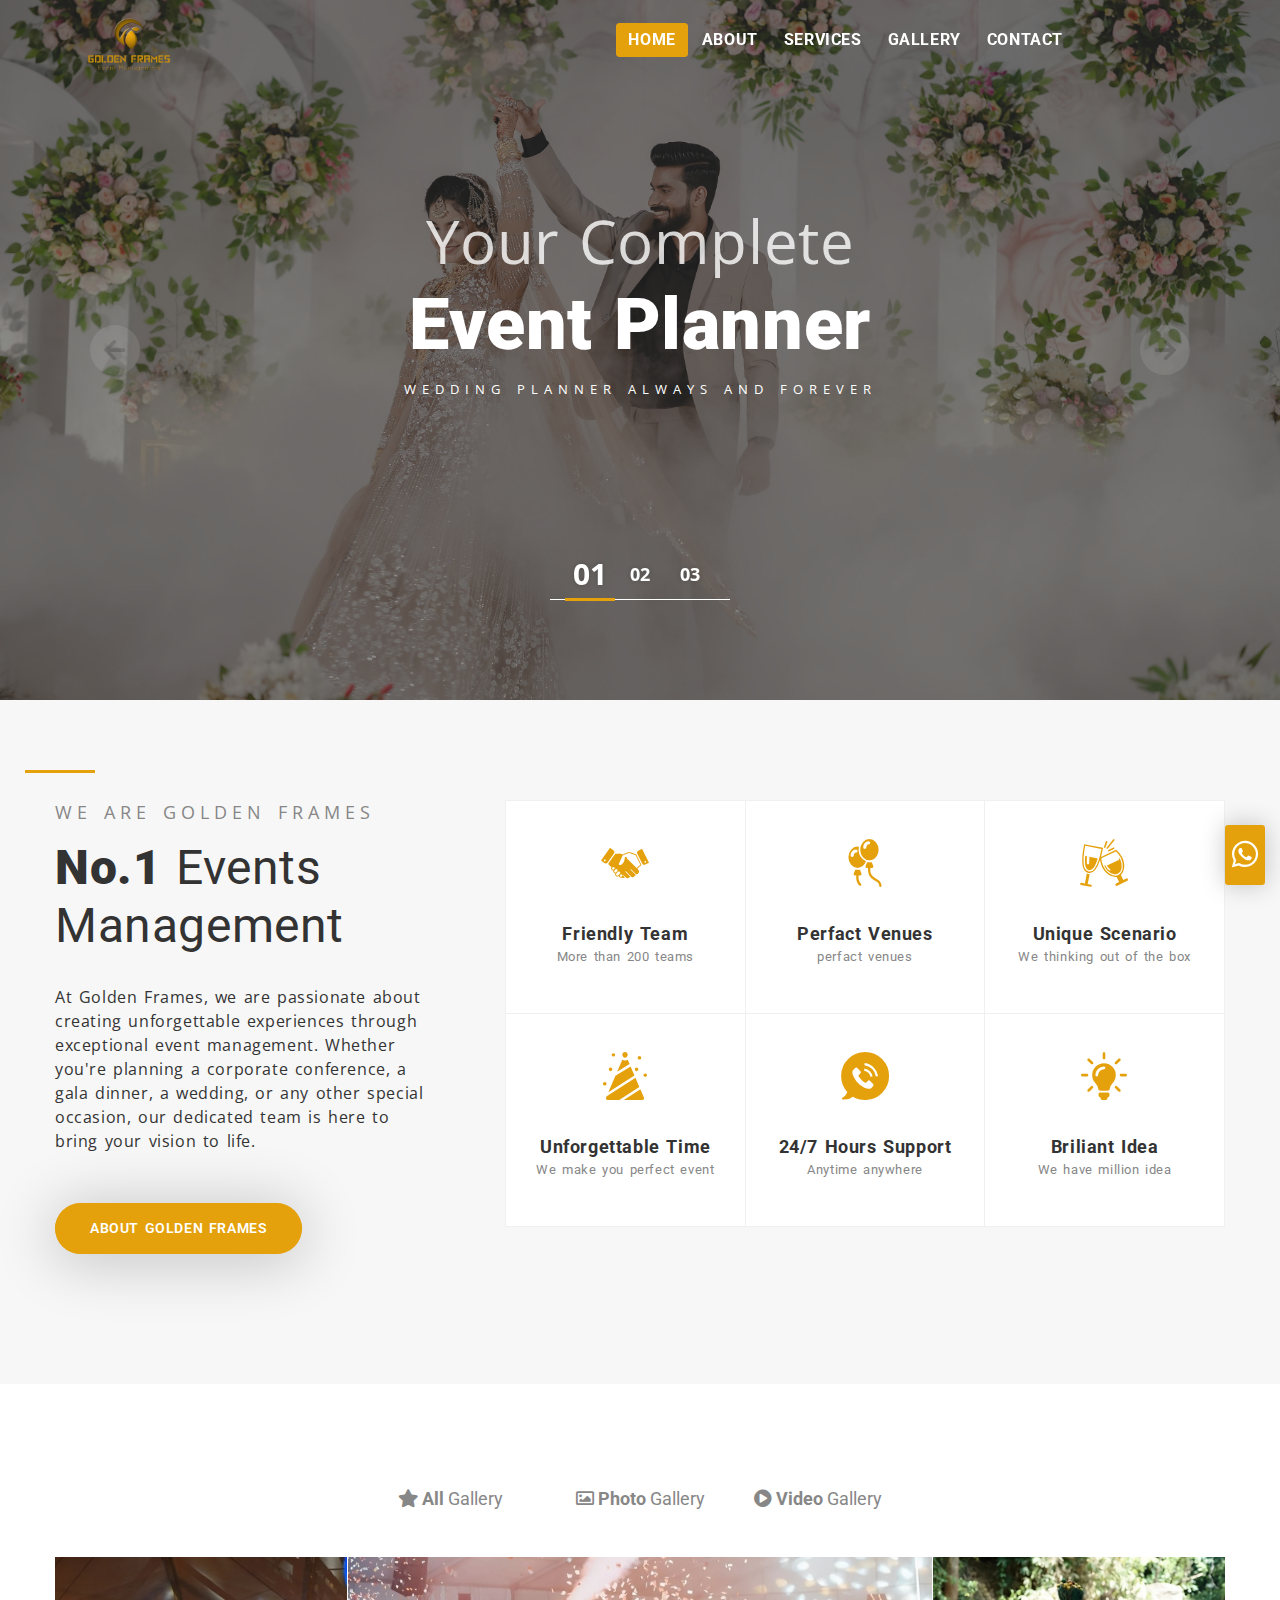
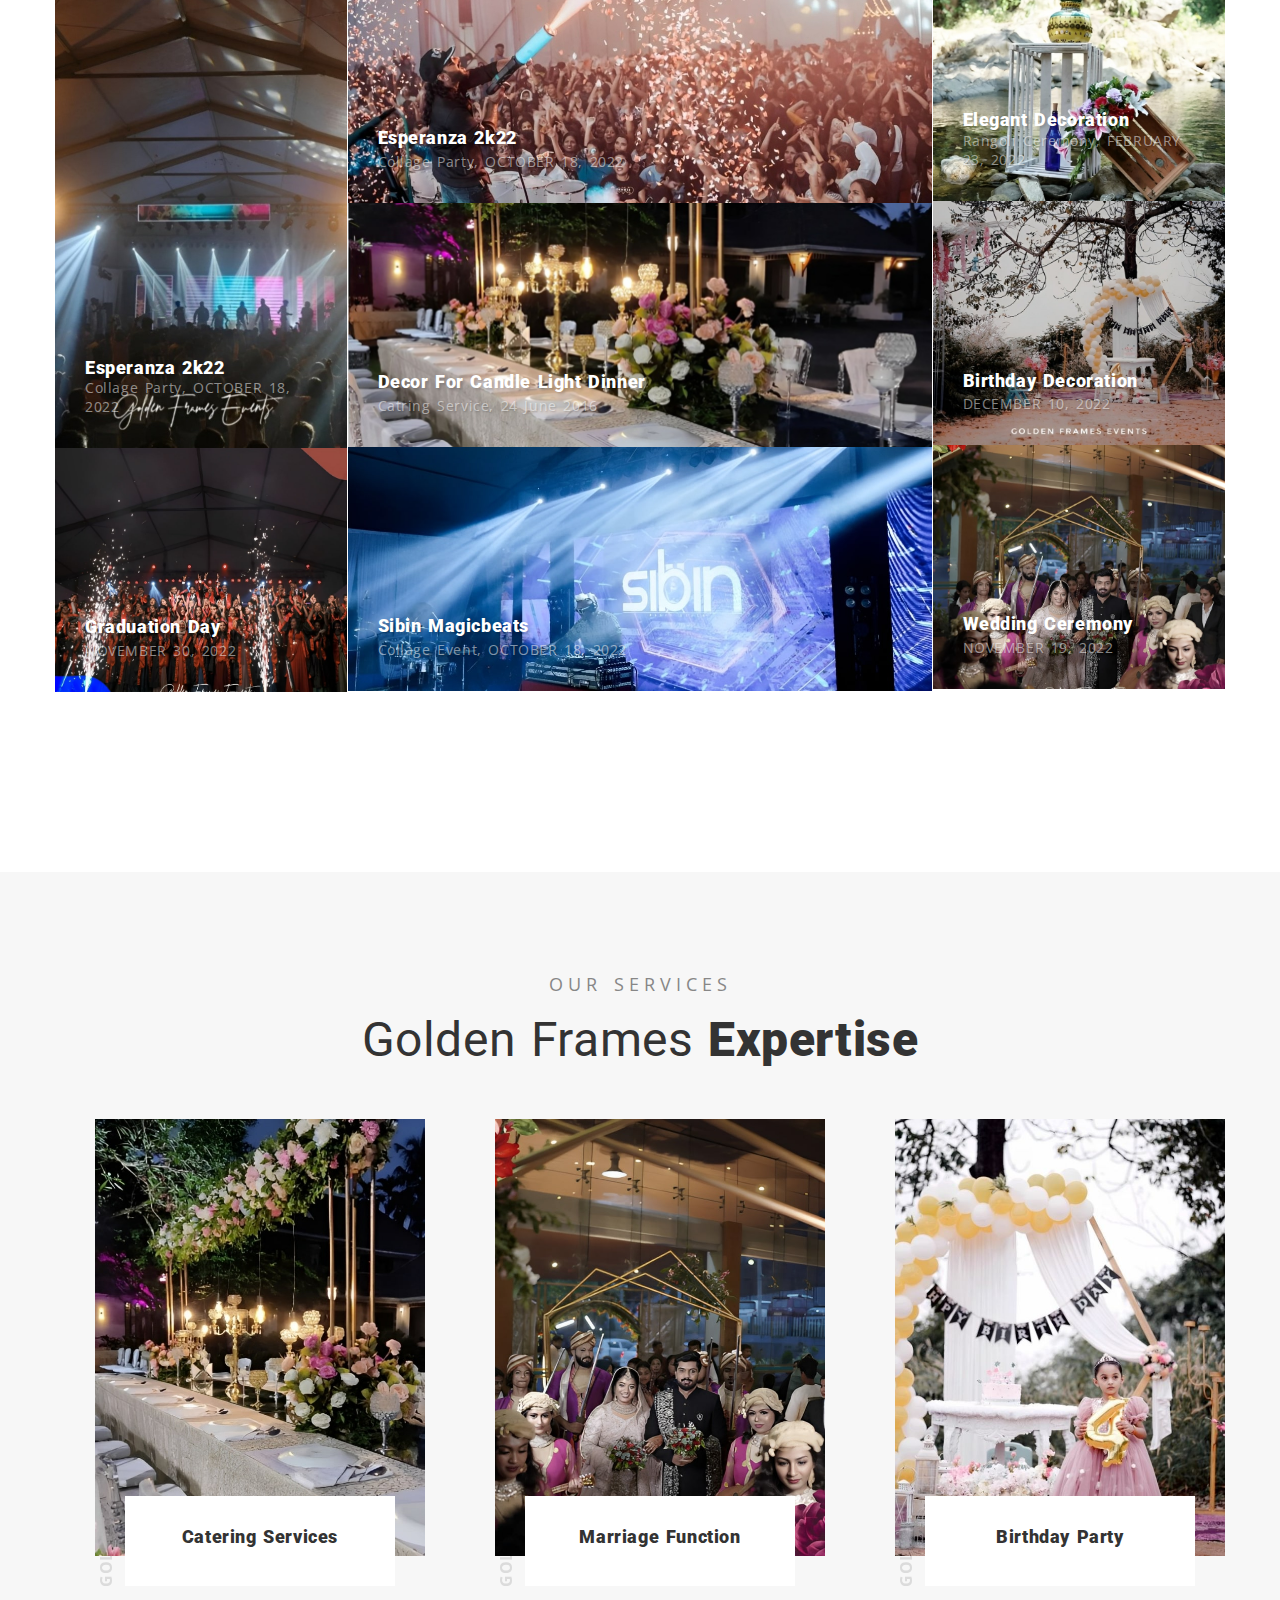
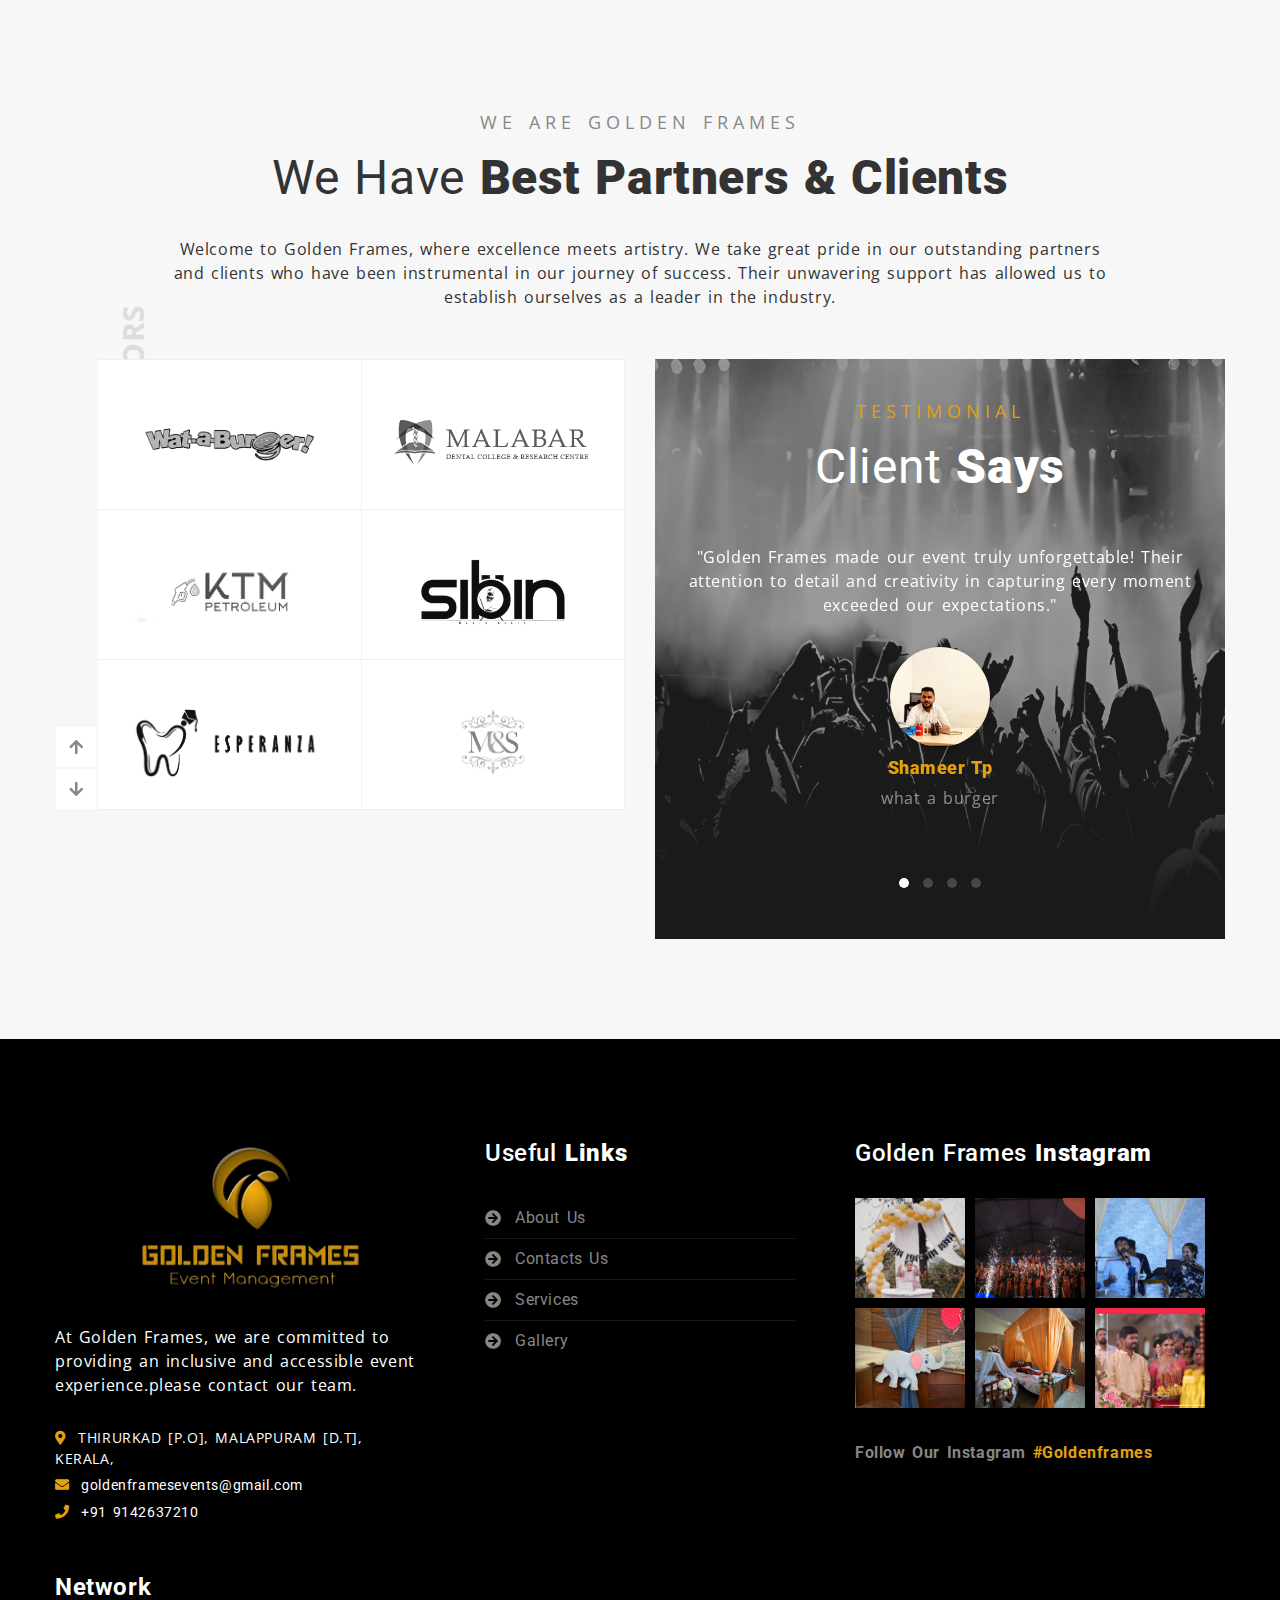
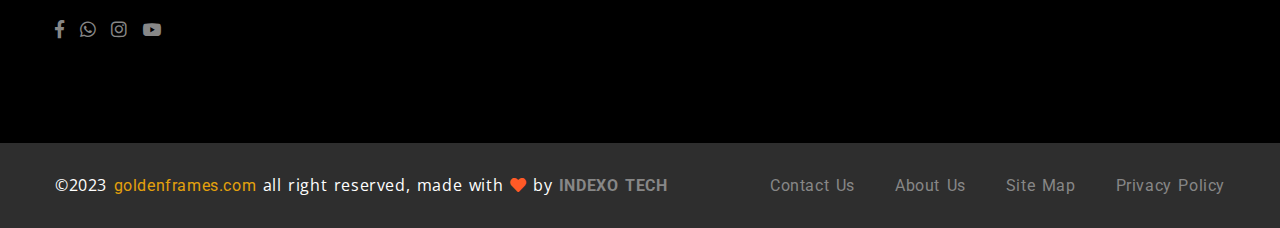
<file: index.html>
<!DOCTYPE html>
<html lang="en">


<!-- Mirrored from jthemes.net/themes/html/Golden Frames-event/index-1.html by HTTrack Website Copier/3.x [XR&CO'2014], Fri, 26 May 2023 17:50:26 GMT -->

<head>

	<meta charset="utf-8">
	<meta name="viewport" content="width=device-width, initial-scale=1, shrink-to-fit=no">
	<meta http-equiv="x-ua-compatible" content="ie=edge">

	<title>Golden Frames - Home </title>
	<link rel="shortcut icon" href="assets/images/page fericon.png">

	<!-- fraimwork - css include -->
	<link rel="stylesheet" type="text/css" href="assets/css/bootstrap.min.css">

	<!-- icon css include -->
	<link rel="stylesheet" type="text/css" href="assets/css/fontawesome-all.css">
	<link rel="stylesheet" type="text/css" href="assets/css/flaticon.css">
	<link rel="stylesheet" href="https://cdn.jsdelivr.net/npm/bootstrap-icons@1.3.0/font/bootstrap-icons.css">
	<!-- Option 1: Include in HTML -->

	<!-- carousel css include -->
	<link rel="stylesheet" type="text/css" href="assets/css/slick.css">
	<link rel="stylesheet" type="text/css" href="assets/css/slick-theme.css">
	<link rel="stylesheet" type="text/css" href="assets/css/animate.css">
	<link rel="stylesheet" type="text/css" href="assets/css/owl.carousel.min.css">
	<link rel="stylesheet" type="text/css" href="assets/css/owl.theme.default.min.css">

	<!-- others css include -->
	<link rel="stylesheet" type="text/css" href="assets/css/magnific-popup.css">
	<link rel="stylesheet" type="text/css" href="assets/css/jquery.mCustomScrollbar.min.css">
	<link rel="stylesheet" type="text/css" href="assets/css/calendar.css">

	<!-- color switcher css include -->
	<link rel="stylesheet" type="text/css" href="assets/css/colors/style-switcher.css">
	<link id="color_theme" rel="stylesheet" type="text/css" href="assets/css/colors/default.css">

	<!-- custom css include -->
	<link rel="stylesheet" type="text/css" href="assets/css/style.css">



</head>


<body>





	<!-- backtotop - start -->
	<div class='backtotop'>
		<a href="https://wa.me/+918547157785" class='scroll'>
			<i class="fab fa-whatsapp"></i>
		</a>
	</div>
	<!-- backtotop - end -->

	





	<!-- header-section - start
		================================================== -->
	<header id="header-section" class="header-section sticky-header-section not-stuck clearfix">
		<!-- header-bottom - start -->
		<div class="header-bottom">
			<div class="container">
				<div class="row">

					<!-- site-logo-wrapper - start -->
					<div class="col-lg-3">
						<div class="site-logo-wrapper">
							<a href="index.html" class="logo">
								<img src="assets/images/WhatsApp_Image_2023-05-27_at_09.58.37-removebg-preview.png"
									width="140px" height="80px" alt="logo_not_found">
							</a>
						</div>
					</div>
					<!-- site-logo-wrapper - end -->

					<!-- mainmenu-wrapper - start -->
					<div class="col-lg-9">
						<div class="mainmenu-wrapper">
							<div class="row">

								<!-- menu-item-list - start -->
								<div class="col-lg-10">
									<div class="menu-item-list ul-li clearfix">
										<ul>
											<li class="menu-item-has-children active">
												<a href="index.html">home</a>

											<li class="menu-item-has-children">
												<a href="about.html">about</a>

											</li>
											<li class="menu-item-has-children">
												<a href="service.html">services</a>

											</li>
											<li>
												<a href="gallery.html">gallery</a>
											</li>

											<li class="menu-item-has-children">
												<a href="contact.html">contact</a>

											</li>
										</ul>
									</div>
								</div>
								<!-- menu-item-list - end -->

								<!-- menu-item-list - start -->

								<!-- menu-item-list - end -->

							</div>
						</div>
					</div>
					<!-- mainmenu-wrapper - end -->

				</div>
			</div>
		</div>
		<!-- header-bottom - end -->
	</header>
	<!-- header-section - end
		================================================== -->





	<!-- altranative-header - start
		================================================== -->
	<div class="header-altranative">
		<div class="container">
			<div class="logo-area float-left">
				<a href="index.html">
					<img src="assets/images/mini nav logo.png" alt="logo_not_found">
				</a>
			</div>

			<button type="button" id="sidebarCollapse" class="alt-menu-btn float-right">
				<i class="fas fa-bars"></i>
			</button>
		</div>

		<!-- sidebar menu - start -->
		<div class="sidebar-menu-wrapper">
			<div id="sidebar" class="sidebar">
				<span id="sidebar-dismiss" class="sidebar-dismiss">
					<i class="fas fa-arrow-left"></i>
				</span>

				<div class="sidebar-header">
					<a href="index.html">
						<img src="assets/images/mini nav logo.png" alt="logo_not_found">
					</a>
				</div>

				<!-- other-pages-links - start -->
				<div class="menu-link-list other-pages-links">
					<h2 class="menu-title">all pages</h2>
					<ul>
						<li>
							<a href="index.html">
								<span class="icon"><i class="fas fa-home"></i></span>
								Home
							</a>
						</li>
						<li>
							<a href="about.html">
								<span class="icon"><i class="fas fa-info"></i></span>
								About Us
							</a>
						</li>
						<li>
							<a href="service.html">
								<span class="icon"><i class="flaticon-handshake"></i></span>
								Our Services
							</a>
						</li>
						<li>
							<a href="gallery.html">
								<span class="icon"><i class="far fa-image"></i></span>
								Our Gallery
							</a>
						</li>
						<li>
							<a href="contact.html">
								<span class="icon"><i class="fas fa-envelope"></i></span>
								Contact Us
							</a>
						</li>
					</ul>
				</div>
				<!-- other-pages-links - end -->

				<!-- social-links - start -->
				<div class="social-links">
					<h2 class="menu-title">get in touch</h2>
					<div class="mb-15">
						<h3 class="contact-info">
							<i class="fas fa-phone"></i>
							+91 9142637210
						</h3>
						<h3 class="contact-info">
							<i class="fas fa-envelope"></i>
							goldenframeevents@gmail.com
						</h3>
					</div>
					<ul>
						<li>
							<a href="https://www.facebook.com/goldenframesevents?mibextid=LQQJ4d"><i
									class="fab fa-facebook-f"></i></a>
						</li>

						<li>
							<a href="https://wa.me/+918547157785"><i class="fab fa-whatsapp"></i></a>
						</li>
						<li>
							<a href="https://www.instagram.com/goldenframesevents/"><i class="fab fa-instagram"></i></a>
						</li>
					</ul>
					<a href="contact.html" class="contact-btn">contact us</a>
				</div>
				<!-- social-links - end -->

				<div class="overlay"></div>
			</div>
		</div>
		<!-- sidebar menu - end -->
	</div>
	<!-- altranative-header - end
		================================================== -->





	<!-- slide-section - start
		================================================== -->
	<section id="slide-section" class="slide-section clearfix">
		<div id="main-carousel1" class="main-carousel1 owl-carousel owl-theme">

			<div class="item" style="background-image: url(assets/images/slider/slider-bg-1.jpg);">
				<div class="overlay-black">
					<div class="container">
						<div class="slider-item-content">

							<span class="medium-text">Your Complete</span>
							<h1 class="big-text">Event Planner</h1>
							<small class="small-text">Wedding planner always and forever</small>



						</div>
					</div>
				</div>
			</div>
			<div class="item" style="background-image: url(assets/images/slider/slide\ 3.jpg); ">
				<div class="overlay-black">
					<div class="container">
						<div class="slider-item-content">

							<span class="medium-text">one stop</span>
							<h1 class="big-text">Event Planner</h1>
							<small class="small-text">The event you imagine, brought to life</small>
						</div>
					</div>
				</div>
			</div>
			<div class="item" style="background-image: url(assets/images/slider/slider-bg-2.png); ">
				<div class="overlay-black">
					<div class="container">
						<div class="slider-item-content">

							<span class="medium-text">You better get</span>
							<h1 class="big-text">your Event out</h1>
							<small class="small-text">every event sould be perfect</small>
						</div>
					</div>
				</div>
			</div>

		</div>
	</section>
	<!-- slide-section - end
		================================================== -->


	<!-- about-section - start
		================================================== -->
	<section id="about-section" class="about-section sec-ptb-100 clearfix">
		<div class="container">
			<div class="row">

				<!-- section-title - start -->
				<div class="col-lg-4 col-md-12 col-sm-12">
					<div class="section-title text-left mb-30">
						<span class="line-style"></span>
						<small class="sub-title">we are Golden Frames</small>
						<h2 class="big-title"><strong>No.1</strong> Events Management</h2>
						<p class="black-color mb-50">
							At Golden Frames, we are passionate about creating unforgettable experiences through
							exceptional event management. Whether you're planning a corporate conference, a gala dinner,
							a wedding, or any other special occasion, our dedicated team is here to bring your vision to
							life. </p>
						<a href="about.html" class="custom-btn">
							about Golden Frames
						</a>
					</div>
				</div>
				<!-- section-title - end -->

				<!-- about-item-wrapper - start -->
				<div class="col-lg-8 col-md-12 col-sm-12">
					<div class="about-item-wrapper ul-li">
						<ul>

							<li>
								<a href="#!" class="about-item">
									<span class="icon">
										<i class="flaticon-handshake"></i>
									</span>
									<strong class="title">
										Friendly Team
									</strong>
									<small class="sub-title">
										More than 200 teams
									</small>
								</a>
							</li>
							<li>
								<a href="#!" class="about-item">
									<span class="icon">
										<i class="flaticon-two-balloons"></i>
									</span>
									<strong class="title">
										perfact venues
									</strong>
									<small class="sub-title">
										perfact venues
									</small>
								</a>
							</li>
							<li>
								<a href="#!" class="about-item">
									<span class="icon">
										<i class="flaticon-cheers"></i>
									</span>
									<strong class="title">
										Unique Scenario
									</strong>
									<small class="sub-title">
										We thinking out of the box
									</small>
								</a>
							</li>

							<li>
								<a href="#!" class="about-item">
									<span class="icon">
										<i class="flaticon-clown-hat"></i>
									</span>
									<strong class="title">
										Unforgettable Time
									</strong>
									<small class="sub-title">
										We make you perfect event
									</small>
								</a>
							</li>
							<li>
								<a href="#!" class="about-item">
									<span class="icon">
										<i class="flaticon-speech-bubble"></i>
									</span>
									<strong class="title">
										24/7 Hours Support
									</strong>
									<small class="sub-title">
										Anytime anywhere
									</small>
								</a>
							</li>
							<li>
								<a href="#!" class="about-item">
									<span class="icon">
										<i class="flaticon-light-bulb"></i>
									</span>
									<strong class="title">
										Briliant Idea
									</strong>
									<small class="sub-title">
										We have million idea
									</small>
								</a>
							</li>

						</ul>
					</div>
				</div>
				<!-- about-item-wrapper - end -->

			</div>
		</div>
	</section>
	<!-- about-section - end
		================================================== -->
	<section id="event-gallery-section" class="event-gallery-section sec-ptb-100 clearfix">
		<div class="container">
			<centar>
			<div class="button-group filters-button-group mb-30 ">
				<button class="button " data-filter="*">
					<i class="fas fa-star"></i>
					<strong>all</strong> gallery
				</button>
				<button class="button ml-4" data-filter=".photo-gallery">
					<i class="far fa-image"></i>
					<strong>photo</strong> gallery
				</button>
				<button class="button" data-filter=".video-gallery">
					<i class="fas fa-play-circle"></i>
					<strong>video</strong> gallery
				</button>
			</div>
		</centar>

			<div class="grid zoom-gallery clearfix mb-80"
				data-isotope="{ &quot;masonry&quot;: { &quot;columnWidth&quot;: 0 } }">
				<div class="grid-item grid-item--height2 photo-gallery " data-category="photo-gallery">
					
						<a href="https://www.instagram.com/goldenframesevents/"><img src="assets/images/gallery/party.jpg" alt="Image_not_found"></a>
					</a>
					<div class="item-content">
						<h3>Esperanza 2k22</h3>
						<span>Collage Party, OCTOBER 18, 2022</span>
					</div>
				</div>
				<div class="grid-item grid-item--width2 video-gallery " data-category="video-gallery">
					
						<a href="https://www.instagram.com/goldenframesevents/"><img src="assets/images/gallery/2.image.jpg" alt="Image_not_found"></a>
					</a>
					<div class="item-content">
						<h3>Esperanza 2k22</h3>
						<span>Collage Party, OCTOBER 18, 2022</span>
					</div>
				</div>
				<div class="grid-item photo-gallery " data-category="photo-gallery">
					
						<a href="https://www.instagram.com/goldenframesevents/"><img src="assets/images/gallery/sota.jpg" alt="Image_not_found"></a>
					</a>
					<div class="item-content">
						<h3>Elegant decoration</h3>
						<span>Rangoli Ceremony, FEBRUARY 23, 2022</span>
					</div>
				</div>

				<div class="grid-item photo-gallery " data-category="photo-gallery">
					
						<a href="https://www.instagram.com/goldenframesevents/"><img src="assets/images/gallery/birthday.jpg" alt="Image_not_found"></a>
					</a>
					<div class="item-content">
						<h3>Birthday Decoration</h3>
						<span>DECEMBER 10, 2022</span>
					</div>
				</div>
				<div class="grid-item grid-item--width2 video-gallery " data-category="video-gallery">
					
						<a href="https://www.instagram.com/goldenframesevents/"><img src="assets/images/gallery/5.image.jpg"  alt="Image_not_found"></a>
					</a>
					<div class="item-content">
						<h3>Decor for Candle light dinner</h3>
						<span>Catring Service, 24 June 2016</span>
					</div>
				</div>

				<div class="grid-item grid-item--width2 photo-gallery  " data-category="photo-gallery">
					
						<a href="https://www.instagram.com/goldenframesevents/"><img src="assets/images/gallery/dj.jpg" alt="Image_not_found"></a>
					</a>
					<div class="item-content">
						<h3>Sibin Magicbeats</h3>
						<span>Collage Event, OCTOBER 18, 2022</span>
					</div>
				</div>
				<div class="grid-item video-gallery " data-category="video-gallery">
					
						<a href="https://www.instagram.com/goldenframesevents/"><img src="assets/images/gallery/gallery wedding (1).jpg" alt="Image_not_found"></a>
					</a>
					<div class="item-content">
						<h3>Wedding Ceremony</h3>
						<span>NOVEMBER 19, 2022</span>
					</div>
				</div>
				<div class="grid-item photo-gallery " data-category="photo-gallery">
						<a href="https://www.instagram.com/goldenframesevents/"><img src="assets/images/gallery/gallery img (1).jpg" alt="Image_not_found"></a>
					</a>
					<div class="item-content">
						<h3>Graduation day</h3>
						<span>NOVEMBER 30, 2022</span>
					</div>
				</div>
			</div>

			<!-- <div class="pagination ul-li clearfix">
					<ul>
						<li class="page-item prev-item">
							<a class="page-link" href="#">Prev</a>
						</li>
						<li class="page-item"><a class="page-link" href="#">01</a></li>
						<li class="page-item active"><a class="page-link" href="#">02</a></li>
						<li class="page-item"><a class="page-link" href="#">03</a></li>
						<li class="page-item"><a class="page-link" href="#">04</a></li>
						<li class="page-item"><a class="page-link" href="#">05</a></li>
						<li class="page-item next-item">
							<a class="page-link" href="#">Next</a>
						</li>
					</ul>
				</div> -->

		</div>
	</section>
	<!-- event-gallery-section - end
		================================================== -->





	<!-- event-expertise-section - start
		================================================== -->
	<section id="event-expertise-section" class="event-expertise-section bg-gray-light sec-ptb-100 clearfix">
		<div class="container">

			<!-- section-title - start -->
			<div class="section-title text-center mb-50">
				<small class="sub-title">our services</small>
				<h2 class="big-title">Golden Frames <strong>Expertise</strong></h2>
			</div>
			<!-- section-title - end -->

			<!-- event-expertise-carousel - start -->
			<div id="event-expertise-carousel" class="event-expertise-carousel owl-carousel">

				<!-- expertise-item - start -->
				<div class="item">
					<span class="expertise-title">Golden Frames party events</span>
					<div class="expertise-item">
						<div class="image image-wrapper">
							<img src="assets/images/experties/catring.jpg" alt="Image_not_found">
							<a href="#!" class="plus-effect"></a>
						</div>
						<div class="content">
							<h3 class="title">catering services</h3>
						</div>
					</div>
				</div>
				<!-- expertise-item - end -->

				<!-- expertise-item - start -->
				<div class="item">
					<span class="expertise-title">Golden Frames party events</span>
					<div class="expertise-item">
						<div class="image image-wrapper">
							<img src="assets/images/experties/wadding.jpg" alt="Image_not_found">
							<a href="#!" class="plus-effect"></a>
						</div>
						<div class="content">
							<h3 class="title">marriage function</h3>
						</div>
					</div>
				</div>
				<!-- expertise-item - end -->

				<!-- expertise-item - start -->
				<div class="item">
					<span class="expertise-title">Golden Frames party events</span>
					<div class="expertise-item">
						<div class="image image-wrapper">
							<img src="assets/images/experties/2.jpg" alt="Image_not_found">
							<a href="#!" class="plus-effect"></a>
						</div>
						<div class="content">
							<h3 class="title">birthday party</h3>
						</div>
					</div>
				</div>
				<!-- expertise-item - end -->

				<!-- expertise-item - start -->
				<div class="item">
					<span class="expertise-title">Golden Frames party events</span>
					<div class="expertise-item">
						<div class="image image-wrapper">
							<img src="assets/images/experties/Destination Wedding (1).jpg" alt="Image_not_found">
							<a href="#!" class="plus-effect"></a>
						</div>
						<div class="content">
							<h3 class="title">Destination Wedding</h3>
						</div>
					</div>
				</div>
				<!-- expertise-item - end -->

				<!-- expertise-item - start -->
				<div class="item">
					<span class="expertise-title">Golden Frames party events</span>
					<div class="expertise-item">
						<div class="image image-wrapper">
							<img src="assets/images/experties/inaguration (1).jpg" alt="Image_not_found">
							<a href="#!" class="plus-effect"></a>
						</div>
						<div class="content">
							<h3 class="title">inauguration</h3>
						</div>
					</div>
				</div>
				<!-- expertise-item - end -->

				<!-- expertise-item - start -->
				<div class="item">
					<span class="expertise-title">Golden Frames party events</span>
					<div class="expertise-item">
						<div class="image image-wrapper">
							<img src="assets/images/experties/collage event.jpg" alt="Image_not_found">
							<a href="#!" class="plus-effect"></a>
						</div>
						<div class="content">
							<h3 class="title">college event</h3>
						</div>
					</div>
				</div>
				<!-- expertise-item - end -->

				<!-- expertise-item - start -->
				<div class="item">
					<span class="expertise-title">Golden Frames party events</span>
					<div class="expertise-item">
						<div class="image image-wrapper">
							<img src="assets/images/experties/celebrity arrangement.jpg" alt="Image_not_found">
							<a href="#!" class="plus-effect"></a>
						</div>
						<div class="content">
							<h3 class="title">celebrity arrangement</h3>
						</div>
					</div>
				</div>
				<!-- expertise-item - end -->

				<!-- expertise-item - start -->
				<div class="item">
					<span class="expertise-title">Golden Frames party events</span>
					<div class="expertise-item">
						<div class="image image-wrapper">
							<img src="assets/images/experties/graduation day.jpg" alt="Image_not_found">
							<a href="#!" class="plus-effect"></a>
						</div>
						<div class="content">
							<h3 class="title">Graduation Ceremony</h3>
						</div>
					</div>
				</div>
				<!-- expertise-item - end -->

				<!-- expertise-item - start -->
				<div class="item">
					<span class="expertise-title">Golden Frames party events</span>
					<div class="expertise-item">
						<div class="image image-wrapper">
							<img src="assets/images/experties/live concert (1).jpg" alt="Image_not_found">
							<a href="#!" class="plus-effect"></a>
						</div>
						<div class="content">
							<h3 class="title">live concert</h3>
						</div>
					</div>
				</div>
				<!-- expertise-item - end -->

				<!-- expertise-item - start -->
				<div class="item">
					<span class="expertise-title">Golden Frames party events</span>
					<div class="expertise-item">
						<div class="image image-wrapper">
							<img src="assets/images/experties/haldi decoration.jpg" alt="Image_not_found">
							<a href="#!" class="plus-effect"></a>
						</div>
						<div class="content">
							<h3 class="title">haldi decoration</h3>
						</div>
					</div>
				</div>
				<!-- expertise-item - end -->

				<!-- expertise-item - start -->
				<div class="item">
					<span class="expertise-title">Golden Frames party events</span>
					<div class="expertise-item">
						<div class="image image-wrapper">
							<img src="assets/images/experties/baby shower.jpg" alt="Image_not_found">
							<a href="#!" class="plus-effect"></a>
						</div>
						<div class="content">
							<h3 class="title">baby shower</h3>
						</div>
					</div>
				</div>
				<!-- expertise-item - end -->

				<!-- expertise-item - start -->
				<div class="item">
					<span class="expertise-title">Golden Frames party events</span>
					<div class="expertise-item">
						<div class="image image-wrapper">
							<img src="assets/images/experties/1.jpg"  alt="Image_not_found">
							<a href="#!" class="plus-effect"></a>
						</div>
						<div class="content">
							<h3 class="title">photoshoot</h3>
						</div>
					</div>
				</div>
				<!-- expertise-item - end -->

				<!-- expertise-item - start -->
				<div class="item">
					<span class="expertise-title">Golden Frames party events</span>
					<div class="expertise-item">
						<div class="image image-wrapper">
							<img src="assets/images/experties/house warming.jpg" alt="Image_not_found">
							<a href="#!" class="plus-effect"></a>
						</div>
						<div class="content">
							<h3 class="title">house warming</h3>
						</div>
					</div>
				</div>
				<!-- expertise-item - end -->

				<!-- expertise-item - start -->
				<div class="item">
					<span class="expertise-title">Golden Frames party events</span>
					<div class="expertise-item">
						<div class="image image-wrapper">
							<img src="assets/images/experties/auto show (1).jpg" alt="Image_not_found">
							<a href="#!" class="plus-effect"></a>
						</div>
						<div class="content">
							<h3 class="title">auto show</h3>
						</div>
					</div>
				</div>
				<!-- expertise-item - end -->

				<!-- expertise-item - start -->
				<div class="item">
					<span class="expertise-title">Golden Frames party events</span>
					<div class="expertise-item">
						<div class="image image-wrapper">
							<img src="assets/images/experties/security service.jpg" alt="Image_not_found">
							<a href="#!" class="plus-effect"></a>
						</div>
						<div class="content">
							<h3 class="title">security service</h3>
						</div>
					</div>
				</div>
				<!-- expertise-item - end -->

				<!-- expertise-item - start -->
				<div class="item">
					<span class="expertise-title">Golden Frames party events</span>
					<div class="expertise-item">
						<div class="image image-wrapper">
							<img src="assets/images/experties/confrance management (1).jpg" alt="Image_not_found">
							<a href="#!" class="plus-effect"></a>
						</div>
						<div class="content">
							<h3 class="title">confrance management</h3>
						</div>
					</div>
				</div>
				<!-- expertise-item - end -->

				<!-- expertise-item - start -->
				<div class="item">
					<span class="expertise-title">Golden Frames party events</span>
					<div class="expertise-item">
						<div class="image image-wrapper">
							<img src="assets/images/experties/product lounch (1).jpg" alt="Image_not_found">
							<a href="#!" class="plus-effect"></a>
						</div>
						<div class="content">
							<h3 class="title">product launch</h3>
						</div>
					</div>
				</div>
				<!-- expertise-item - end -->

				<!-- expertise-item - start -->
				<div class="item">
					<span class="expertise-title">Golden Frames party events</span>
					<div class="expertise-item">
						<div class="image image-wrapper">
							<img src="assets/images/experties/govt. management (1).jpg" alt="Image_not_found">
							<a href="#!" class="plus-effect"></a>
						</div>
						<div class="content">
							<h3 class="title">govt. management</h3>
						</div>
					</div>
				</div>
				<!-- expertise-item - end -->

				<!-- expertise-item - start -->
				<div class="item">
					<span class="expertise-title">Golden Frames party events</span>
					<div class="expertise-item">
						<div class="image image-wrapper">
							<img src="assets/images/experties/rental car (1).jpg" alt="Image_not_found">
							<a href="#!" class="plus-effect"></a>
						</div>
						<div class="content">
							<h3 class="title">Rental Cars Service</h3>
						</div>
					</div>
				</div>
				<!-- expertise-item - end -->

				<!-- expertise-item - start -->
				<div class="item">
					<span class="expertise-title">Golden Frames party events</span>
					<div class="expertise-item">
						<div class="image image-wrapper">
							<img src="assets/images/experties/bridal makeup (1).jpg" alt="Image_not_found">
							<a href="#!" class="plus-effect"></a>
						</div>
						<div class="content">
							<h3 class="title">bridal makeup</h3>
						</div>
					</div>
				</div>
				<!-- expertise-item - end -->

				<!-- expertise-item - start -->
				<div class="item">
					<span class="expertise-title">Golden Frames party events</span>
					<div class="expertise-item">
						<div class="image image-wrapper">
							<img src="assets/images/experties/honey moon (1).jpg" alt="Image_not_found">
							<a href="#!" class="plus-effect"></a>
						</div>
						<div class="content">
							<h3 class="title">honey moon package</h3>
						</div>
					</div>
				</div>
				<!-- expertise-item - end -->

				<!-- expertise-item - start -->
				<div class="item">
					<span class="expertise-title">Golden Frames party events</span>
					<div class="expertise-item">
						<div class="image image-wrapper">
							<img src="assets/images/experties/tour package (1).jpg" alt="Image_not_found">
							<a href="#!" class="plus-effect"></a>
						</div>
						<div class="content">
							<h3 class="title">tour package</h3>
						</div>
					</div>
				</div>
				<!-- expertise-item - end -->

			</div>
			<!-- event-expertise-carousel - end -->

		</div>
	</section>
	<!-- event-expertise-section - end
		================================================== -->


	<!-- partners-clients-section - start
		================================================== -->
	<section id="partners-clients-section" class="partners-clients-section bg-gray-light sec-ptb-100 clearfix">
		<div class="container">

			<!-- section-title - start -->
			<div class="section-title text-center mb-50">
				<small class="sub-title">we are Golden Frames</small>
				<h2 class="big-title">We have <strong>Best Partners & Clients</strong></h2>
				<p class="m-0 black-color">
					Welcome to Golden Frames, where excellence meets artistry. We take great pride in our outstanding
					partners and clients who have been instrumental in our journey of success. Their unwavering support
					has allowed us to establish ourselves as a leader in the industry. </p>
			</div>
			<!-- section-title - end -->

			<div class="row">

				<!-- partners-wrapper - start -->
				<div class="col-lg-6 col-md-12 col-sm-12">
					<div class="partners-wrapper">
						<span class="carousel-title">
							Golden Frames <strong>sponsors</strong>
						</span>
						<div id="partners-carousel" class="partners-carousel owl-carousel owl-theme">


							<div class="item">
								<ul>

									<li>
										<a href="#!">
											<img src="assets/images/partners/wat-a-burgar.png" alt="Image_not_found">
										</a>
									</li>
									<li>
										<a href="#!">
											<img src="assets/images/partners/malabar logo.png" alt="Image_not_found">
										</a>
									</li>
									<li>
										<a href="#!">
											<img src="assets/images/partners/ktm.png" alt="Image_not_found">
										</a>
									</li>
									<li>
										<a href="#!">
											<img src="assets/images/partners/Untitled-removebg-preview.png" alt="Image_not_found">
										</a>
									</li>
									<li>
										<a href="#!">
											<img src="assets/images/partners/ezparanz -1.png" alt="Image_not_found">
										</a>
									</li>
									<li>
										<a href="#!">
											<img src="assets/images/partners/m&s.png" alt="Image_not_found">
										</a>
									</li>

								</ul>
							</div>

						</div>
					</div>
				</div>
				<!-- partners-wrapper - end -->

				<!-- clients-testimonial - start -->
				<div class="col-lg-6 col-md-12 col-sm-12">
					<div class="clients-testimonial" style="background-image: url(assets/images/1.testimonial-bg.jpg);">
						<div class="overlay-black">

							<div class="section-title text-center mb-50">
								<small class="sub-title">testimonial</small>
								<h2 class="big-title">client <strong>says</strong></h2>
							</div>

							<div id="clients-testimonial-carousel"
								class="clients-testimonial-carousel owl-carousel owl-theme">
								<div class="item text-center">
									<p class="mb-30" style="color: white;">
										"Golden Frames made our event truly unforgettable! Their attention to detail and
										creativity in capturing every moment exceeded our expectations." </p>
									<div class="client-info"
										style="display: flex; flex-direction: column; align-items: center; text-align: center;">
										<img src="assets/images/clients/shameer.jpg" alt="Avatar"
											class="avatar-round" style="width: 100px; height: 100px;">
										<h3 class="client-name" style="margin-top: 10px;">Shameer tp</h3>
										<span class="client-sub-title">what a burger</span>
									</div>
								</div>

								<div class="item text-center">
									<p class="mb-30" style="color: white;">
										"Golden Frames truly captured the essence of our event. Their photographs were
										stunning, and their team was professional and attentive throughout. Thank you,
										Golden Frames, for making our event memorable!" </p>
									<div class="client-info"
										style="display: flex; flex-direction: column; align-items: center; text-align: center;">
										<img src="assets/images/clients/cleint 2.jpg" alt=" Avatar"
											class="avatar-round" style="width: 100px; height: 100px;">
										<h3 class="client-name" style="margin-top: 10px;">Namshad nazeem</h3>
										<span class="client-sub-title">Client</span>
									</div>
								</div>

								<div class="item text-center">
									<p class="mb-30" style="color: white;">
										"Golden Frames made our event a resounding success! Their attention to detail
										and exceptional service left a lasting impression."
									</p>
									<div class="client-info"
										style="display: flex; flex-direction: column; align-items: center; text-align: center;">
										<img src="assets/images/clients/client 3.jpg" alt=" Avatar"
											class="avatar-round" style="width: 100px; height: 100px;">
										<h3 class="client-name" style="margin-top: 10px;">Dr. CP Bava Haji</h3>
										<span class="client-sub-title">Chairman Malabar Dental Collage</span>

									</div>
								</div>

								<div class="item text-center">
									<p class="mb-30" style="color: white;">
										"Bring people together, or turn your passion into a business.
              							Golden frames gives you everything you need to host your best event
              							yet."
									</p>
									<div class="client-info"
										style="display: flex; flex-direction: column; align-items: center; text-align: center;">
										<img src="assets/images/clients/demo.jpg" alt=" Avatar"
											class="avatar-round" style="width: 100px; height: 100px;">
										<h3 class="client-name" style="margin-top: 10px;">Ajmal</h3>
										<span class="client-sub-title">Client</span>

									</div>
								</div>
							</div>

						</div>
					</div>
				</div>
				<!-- clients-testimonial - end -->

			</div>

		</div>
	</section>
	<!-- partners-clients-section - end
		================================================== -->

	<!-- footer-section2 - start
		================================================== -->
	<footer id="footer-section" class="footer-section footer-section2 clearfix">

		<!-- footer-top - start -->
		<div class="footer-top sec-ptb-100 clearfix">
			<div class="container">
				<div class="row">

					<!-- about-wrapper - start -->
					<div class="col-lg-4 col-md-6 col-sm-12">
						<div class="about-wrapper">

							<!-- site-logo-wrapper - start -->
							<div class="site-logo-wrapper mb-30">
								<a href="index-1.html" class="logo">
									<img src="assets/images/WhatsApp_Image_2023-05-27_at_09.58.37-removebg-preview.png"
										alt="logo_not_found">
								</a>
							</div>
							<!-- site-logo-wrapper - end -->

							<p class="mb-30" style="color: white;">
								At Golden Frames, we are committed to providing an inclusive and accessible event
								experience.please contact our team. </p>

							<!-- basic-info - start -->
							<div class="basic-info ul-li-block mb-50">
								<ul>
									<li>
										<i class="fas fa-map-marker-alt"></i>
										THIRURKAD [P.O], MALAPPURAM [D.T], KERALA,
									</li>
									<li>
										<i class="fas fa-envelope"></i>
										<a href="#!">goldenframesevents@gmail.com</a>
									</li>
									<li>
										<i class="fas fa-phone"></i>
										<a href="#!">+91 9142637210</a>
									</li>
								</ul>
							</div>
							<!-- basic-info - end -->

							<!-- social-links - start -->
							<div class="social-links ul-li">
								<h3 class="social-title">network</h3>
								<ul>
									<li>
										<a href="https://www.facebook.com/goldenframesevents?mibextid=LQQJ4d"><i
												class="fab fa-facebook-f"></i></a>
									</li>
									<li>
										<a href="https://wa.me/+918547157785"><i class="fab fa-whatsapp"></i></a>
									</li>
									<li>
										<a href="https://www.instagram.com/goldenframesevents/"><i
												class="fab fa-instagram"></i></a>
									</li>
									<li>
										<a href="https://www.youtube.com/channel/UCAgKD_h1aMVilxAHXy4wH-Q"><i
												class="bi bi-youtube"></i></a>
									</li>
								</ul>
							</div>
							<!-- social-links - end -->

						</div>
					</div>
					<!-- about-wrapper - end -->

					<!-- usefullinks-wrapper - start -->
					<div class="col-lg-4 col-md-6 col-sm-12">
						<div class="usefullinks-wrapper ul-li-block">
							<h3 class="footer-item-title">
								useful <strong>links</strong>
							</h3>
							<ul>
								<li><a href="about.html">About Us</a></li>
								<li><a href="contact.html">Contacts Us</a></li>
								<li><a href="service.html">Services</a></li>
								<li><a href="gallery.html">Gallery</a></li>
							</ul>

						</div>
					</div>
					<!-- usefullinks-wrapper - end -->

					<!-- instagram-wrapper - start -->
					<div class="col-lg-4 col-md-6 col-sm-12">
						<div class="instagram-wrapper ul-li">
							<h3 class="footer-item-title">
								Golden Frames <strong>instagram</strong>
							</h3>
							<ul>
								<li class="image-wrapper">
									<img src="assets/images/footer/instagram/instagram 1.jpg" alt="Image_not_found">
									<a href="https://www.instagram.com/goldenframesevents/"><i
											class="fab fa-instagram"></i></a>
								</li>
								<li class="image-wrapper">
									<img src="assets/images/footer/instagram/instagram 2.webp" alt="Image_not_found">
									<a href="https://www.instagram.com/goldenframesevents/"><i
											class="fab fa-instagram"></i></a>
								</li>
								<li class="image-wrapper">
									<img src="assets/images/footer/instagram/instagram 3.webp" alt="Image_not_found">
									<a href="https://www.instagram.com/goldenframesevents/"><i
											class="fab fa-instagram"></i></a>
								</li>
								<li class="image-wrapper">
									<img src="assets/images/footer/instagram/instagram 4.webp" alt="Image_not_found">
									<a href="https://www.instagram.com/goldenframesevents/"><i
											class="fab fa-instagram"></i></a>
								</li>
								<li class="image-wrapper">
									<img src="assets/images/footer/instagram/instagram 5.webp" alt="Image_not_found">
									<a href="https://www.instagram.com/goldenframesevents/"><i
											class="fab fa-instagram"></i></a>
								</li>
								<li class="image-wrapper">
									<img src="assets/images/footer/instagram/instagram 6.webp" alt="Image_not_found">
									<a href="https://www.instagram.com/goldenframesevents/"><i
											class="fab fa-instagram"></i></a>
								</li>
							</ul>
							<h4 class="followus-link">
								Follow Our Instagram <a
									href="https://www.instagram.com/goldenframesevents/">#Goldenframes</a>
							</h4>
						</div>
					</div>
					<!-- instagram-wrapper - end -->

				</div>
			</div>
		</div>
		<!-- footer-top - end -->

		<div class="footer-bottom">
			<div class="container">
				<div class="row">

					<!-- copyright-text - start -->
					<div class="col-lg-7 col-md-12 col-sm-12">
						<div class="copyright-text">
							<p class="m-0" style="color: white;">©2023 <a href="#!" class="site-link">goldenframes.com</a> all right reserved, made with <i class="fas fa-heart"></i> by <a
									href="https://www.instagram.com/indexo_tech/" class="author-link"><strong>INDEXO
										TECH</strong></a></p>
						</div>
					</div>
					<!-- copyright-text - end -->

					<!-- footer-menu - start -->
					<div class="col-lg-5 col-md-12 col-sm-12">
						<div class="footer-menu">
							<ul>
								<li><a href="contact.html">Contact us</a></li>
								<li><a href="about.html">About us</a></li>
								<li><a href="404-error.html">Site map</a></li>
								<li><a href="#!">Privacy policy</a></li>
							</ul>
						</div>
					</div>
					<!-- footer-menu - end -->

				</div>
			</div>
		</div>

	</footer>
	<!-- footer-section2 - end
		================================================== -->










	<!-- fraimwork - jquery include -->
	<script src="assets/js/jquery-3.3.1.min.js"></script>
	<script src="assets/js/popper.min.js"></script>
	<script src="assets/js/bootstrap.min.js"></script>

	<!-- carousel jquery include -->
	<script src="assets/js/slick.min.js"></script>
	<script src="assets/js/owl.carousel.min.js"></script>

	<!-- calendar jquery include -->
	<script src="assets/js/atc.min.js"></script>

	<!-- others jquery include -->
	<script src="assets/js/jquery.magnific-popup.min.js"></script>
	<script src="assets/js/isotope.pkgd.min.js"></script>
	<script src="assets/js/jarallax.min.js"></script>
	<script src="assets/js/jquery.mCustomScrollbar.concat.min.js"></script>

	<!-- gallery img loaded - jqury include -->
	<script src="assets/js/imagesloaded.pkgd.min.js"></script>

	<!-- multy count down - jqury include -->
	<script src="assets/js/jquery.countdown.js"></script>

	<!-- custom jquery include -->
	<script src="assets/js/custom.js"></script>





</body>

<!-- Mirrored from jthemes.net/themes/html/Golden Frames-event/index-1.html by HTTrack Website Copier/3.x [XR&CO'2014], Fri, 26 May 2023 17:51:22 GMT -->

</html>
</file>
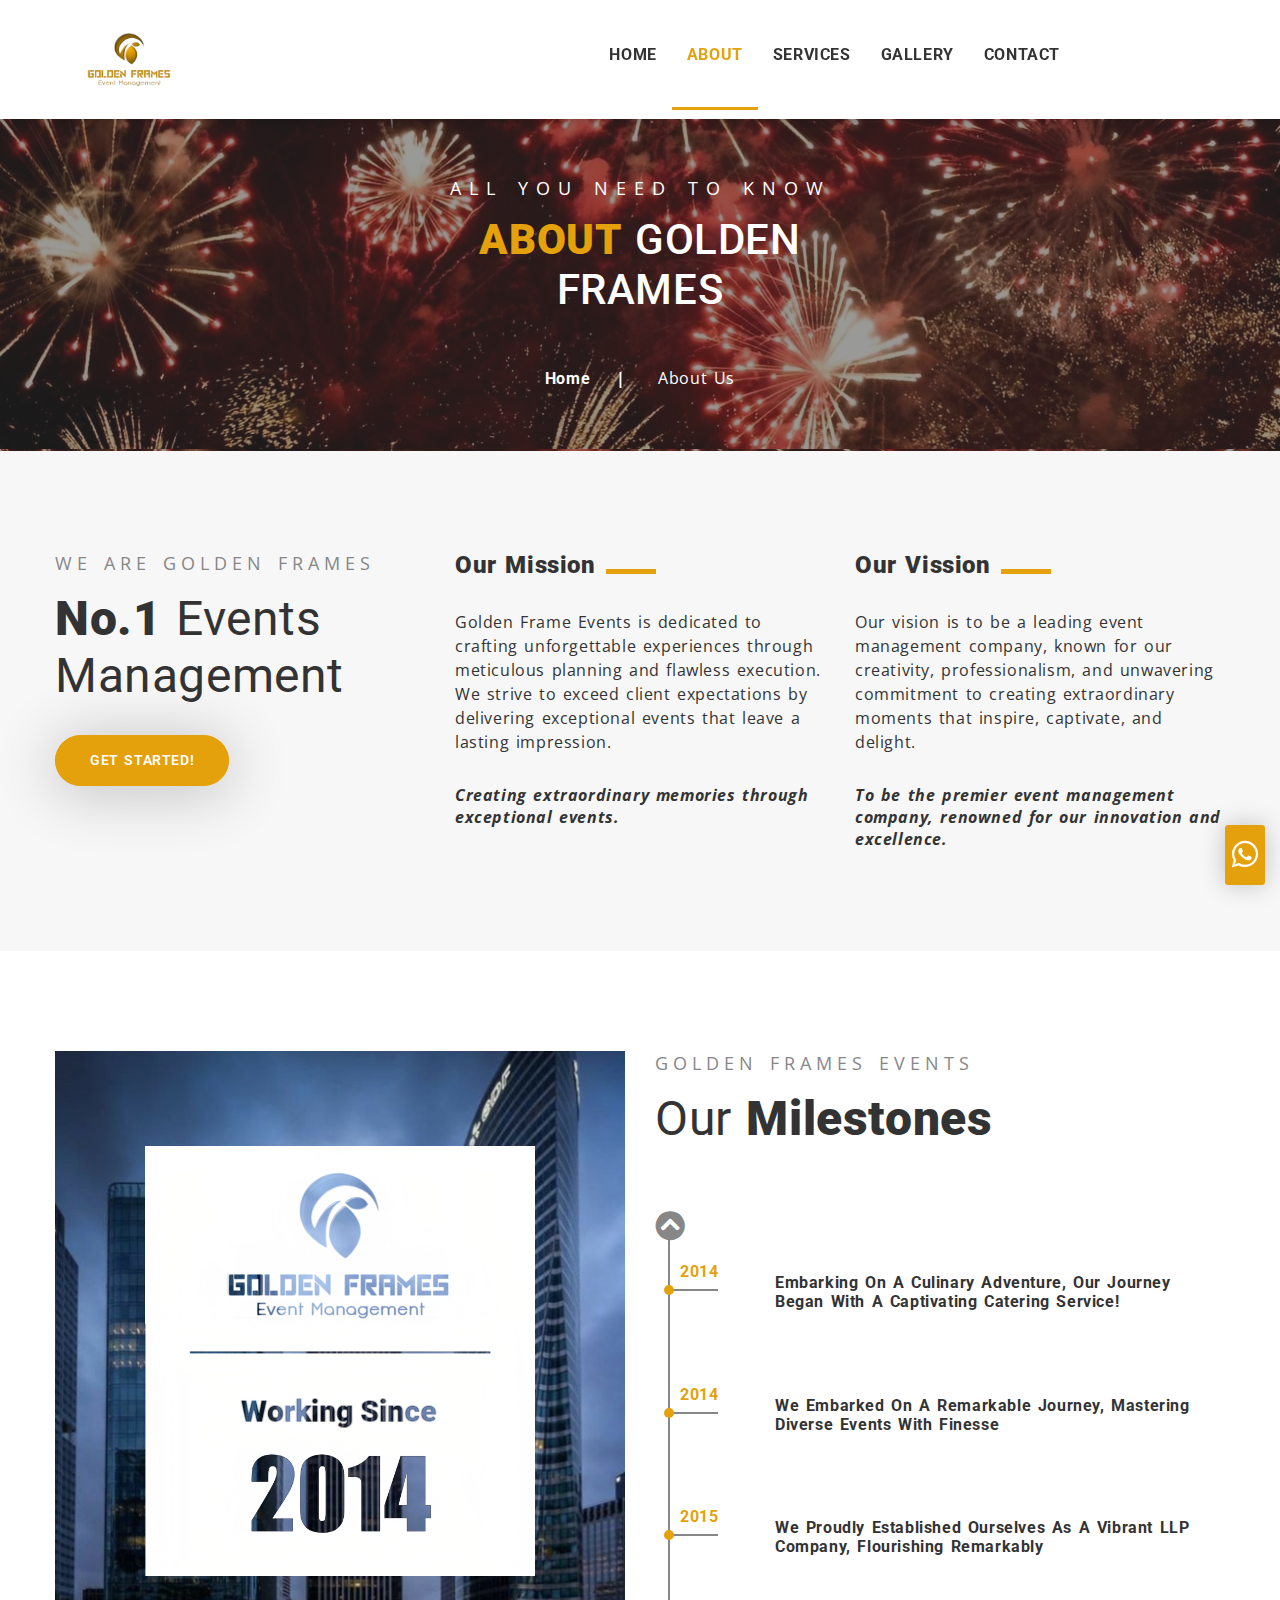
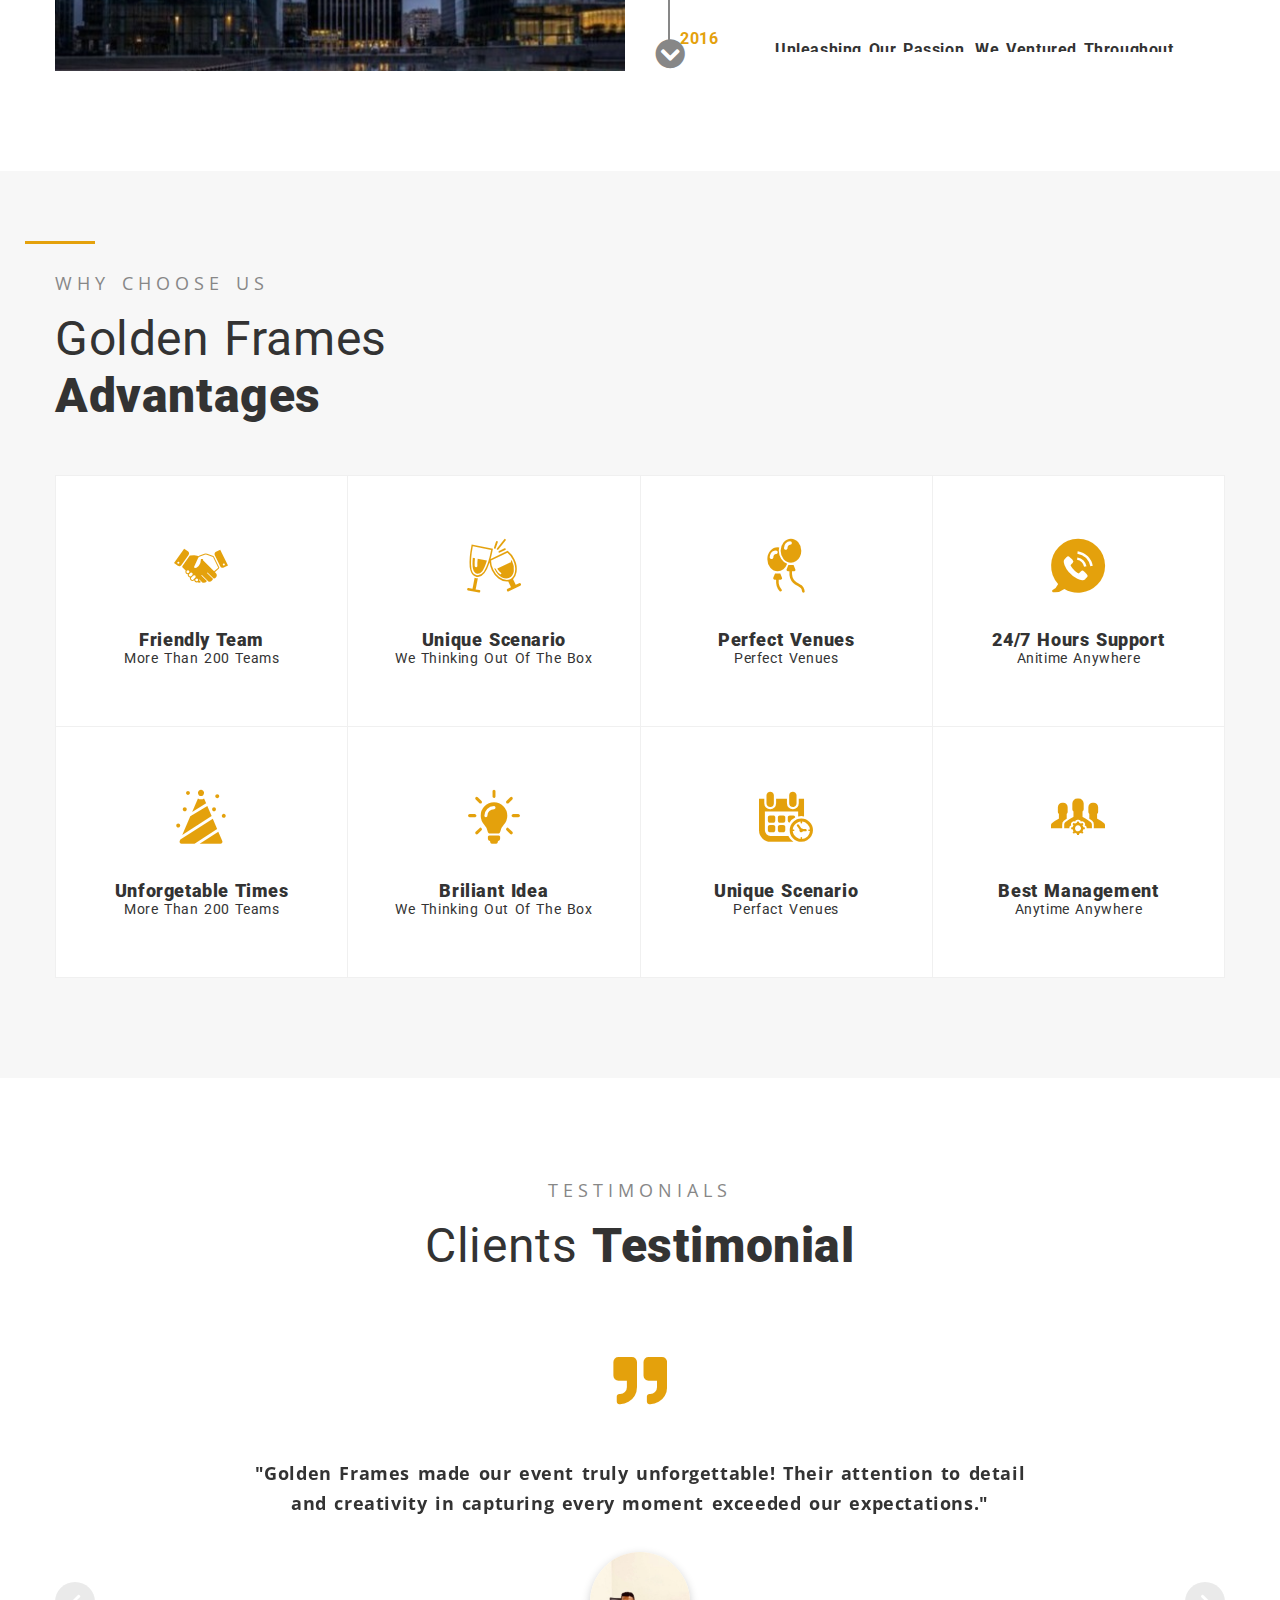
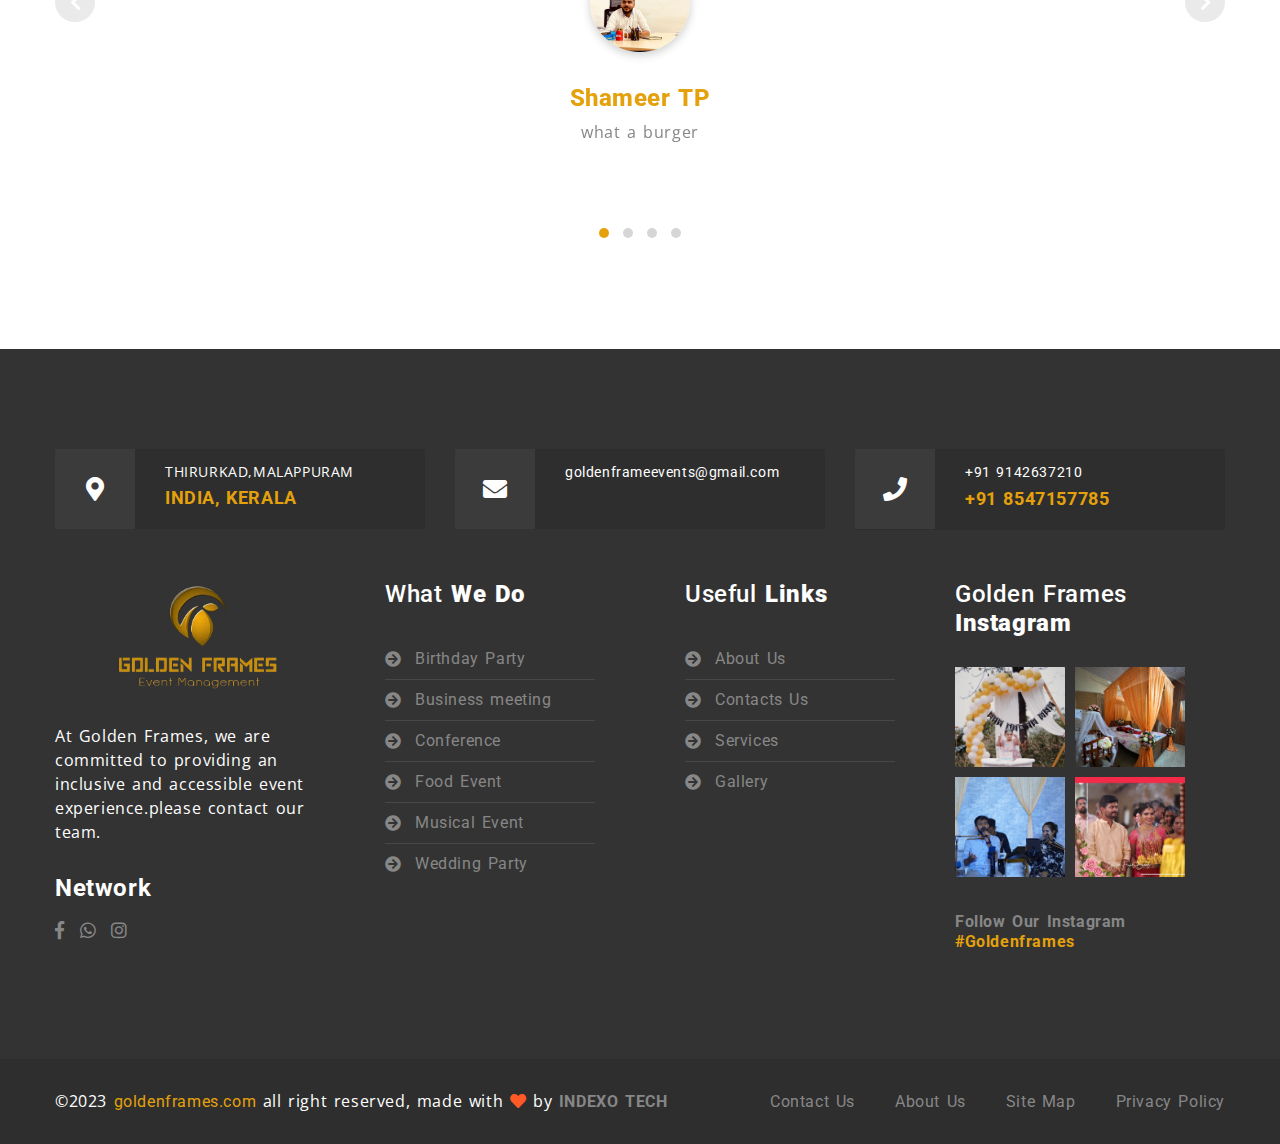
<file: about.html>
<!DOCTYPE html>
<html lang="en">
  <!-- Mirrored from jthemes.net/themes/html/harmony-event/about.html by HTTrack Website Copier/3.x [XR&CO'2014], Fri, 26 May 2023 17:52:09 GMT -->
  <head>
    <meta charset="utf-8" />
    <meta
      name="viewport"
      content="width=device-width, initial-scale=1, shrink-to-fit=no"
    />
    <meta http-equiv="x-ua-compatible" content="ie=edge" />

    <title>Golden Frames - About</title>
    <link rel="shortcut icon" href="assets/images/page fericon.png" />

    <!-- fraimwork - css include -->
    <link
      rel="stylesheet"
      type="text/css"
      href="assets/css/bootstrap.min.css"
    />

    <!-- icon css include -->
    <link
      rel="stylesheet"
      type="text/css"
      href="assets/css/fontawesome-all.css"
    />
    <link rel="stylesheet" type="text/css" href="assets/css/flaticon.css" />

    <!-- carousel css include -->
    <link rel="stylesheet" type="text/css" href="assets/css/slick.css" />
    <link rel="stylesheet" type="text/css" href="assets/css/slick-theme.css" />
    <link rel="stylesheet" type="text/css" href="assets/css/animate.css" />
    <link
      rel="stylesheet"
      type="text/css"
      href="assets/css/owl.carousel.min.css"
    />
    <link
      rel="stylesheet"
      type="text/css"
      href="assets/css/owl.theme.default.min.css"
    />

    <!-- others css include -->
    <link
      rel="stylesheet"
      type="text/css"
      href="assets/css/magnific-popup.css"
    />
    <link
      rel="stylesheet"
      type="text/css"
      href="assets/css/jquery.mCustomScrollbar.min.css"
    />
    <link rel="stylesheet" type="text/css" href="assets/css/calendar.css" />

    <!-- color switcher css include -->
    <link
      rel="stylesheet"
      type="text/css"
      href="assets/css/colors/style-switcher.css"
    />
    <link
      id="color_theme"
      rel="stylesheet"
      type="text/css"
      href="assets/css/colors/default.css"
    />

    <!-- custom css include -->
    <link rel="stylesheet" type="text/css" href="assets/css/style.css" />
  </head>

  <body class="default-header-p">


    <!-- backtotop - start -->
	<div class='backtotop'>
		<a href="https://wa.me/+918547157785" class='scroll'>
			<i class="fab fa-whatsapp"></i>
		</a>
	</div>
	<!-- backtotop - end -->

    

    <!-- header-section - start
		================================================== -->
    <header
      id="header-section"
      class="header-section default-header-section auto-hide-header clearfix"
    >
      <!-- header-top - start -->

      <!-- header-top - end -->

      <!-- header-bottom - start -->
      <div class="header-bottom">
        <div class="container">
          <div class="row">
            <!-- site-logo-wrapper - start -->
            <div class="col-lg-3">
              <div class="site-logo-wrapper">
                <a href="index.html" class="logo">
                  <img
                    src="assets/images/WhatsApp_Image_2023-05-27_at_09.58.37-removebg-preview.png"
                    width="140px"
                    height="80px"
                    alt="logo_not_found"
                  />
                </a>
              </div>
            </div>
            <!-- site-logo-wrapper - end -->

            <!-- mainmenu-wrapper - start -->
            <div class="col-lg-9">
              <div class="mainmenu-wrapper">
                <div class="row">
                  <!-- menu-item-list - start -->
                  <div class="col-lg-10">
                    <div class="menu-item-list ul-li clearfix">
                      <ul>
                        <li class="menu-item-has-children">
                          <a href="index.html">home</a>
                        </li>
                        <li class="menu-item-has-children active">
                          <a href="about.html">about</a>
                        </li>
                        <li class="menu-item-has-children">
                          <a href="service.html">services</a>
                        </li>
                        <li>
                          <a href="gallery.html">gallery</a>
                        </li>

                        <li class="menu-item-has-children">
                          <a href="contact.html">contact</a>
                        </li>
                      </ul>
                    </div>
                  </div>
                  <!-- menu-item-list - end -->
                </div>
              </div>
            </div>
            <!-- mainmenu-wrapper - end -->
          </div>
        </div>
      </div>
      <!-- header-bottom - end -->
    </header>
    <!-- header-section - end
		================================================== -->

    <!-- altranative-header - start
		================================================== -->
    <div class="header-altranative">
      <div class="container">
        <div class="logo-area float-left">
          <a href="index.html">
            <img src="assets/images/mini nav logo.png" alt="logo_not_found" />
          </a>
        </div>

        <button
          type="button"
          id="sidebarCollapse"
          class="alt-menu-btn float-right"
        >
          <i class="fas fa-bars"></i>
        </button>
      </div>

      <!-- sidebar menu - start -->
      <div class="sidebar-menu-wrapper">
        <div id="sidebar" class="sidebar">
          <span id="sidebar-dismiss" class="sidebar-dismiss">
            <i class="fas fa-arrow-left"></i>
          </span>

          <div class="sidebar-header">
            <a href="index.html">
              <img src="assets/images/mini nav logo.png" alt="logo_not_found" />
            </a>
          </div>

          <!-- other-pages-links - start -->
          <div class="menu-link-list other-pages-links">
            <h2 class="menu-title">all pages</h2>
            <ul>
              <li>
                <a href="index.html">
                  <span class="icon"><i class="fas fa-home"></i></span>
                  Home
                </a>
              </li>
              <li>
                <a href="about.html">
                  <span class="icon"><i class="fas fa-info"></i></span>
                  About Us
                </a>
              </li>
              <li>
                <a href="service.html">
                  <span class="icon"><i class="flaticon-handshake"></i></span>
                  Our Services
                </a>
              </li>
              <li>
                <a href="gallery.html">
                  <span class="icon"><i class="far fa-image"></i></span>
                  Our Gallery
                </a>
              </li>
              <li>
                <a href="contact.html">
                  <span class="icon"><i class="fas fa-envelope"></i></span>
                  Contact Us
                </a>
              </li>
            </ul>
          </div>
          <!-- other-pages-links - end -->

          <!-- social-links - start -->
          <div class="social-links">
            <h2 class="menu-title">get in touch</h2>
            <div class="mb-15">
              <h3 class="contact-info">
                <i class="fas fa-phone"></i>
                +91 9142637210
              </h3>
              <h3 class="contact-info">
                <i class="fas fa-envelope"></i>
                goldenframeevents@gmail.com
              </h3>
            </div>
            <ul>
              <li>
                <a
                  href="https://www.facebook.com/goldenframesevents?mibextid=LQQJ4d"
                  ><i class="fab fa-facebook-f"></i
                ></a>
              </li>

              <li>
                <a href="https://wa.me/+918547157785"
                  ><i class="fab fa-whatsapp"></i
                ></a>
              </li>
              <li>
                <a href="https://www.instagram.com/goldenframesevents/"
                  ><i class="fab fa-instagram"></i
                ></a>
              </li>
            </ul>
            <a href="contact.html" class="contact-btn">contact us</a>
          </div>
          <!-- social-links - end -->

          <div class="overlay"></div>
        </div>
      </div>
      <!-- sidebar menu - end -->
    </div>
    <!-- altranative-header - end
		================================================== -->

    <!-- breadcrumb-section - start
		================================================== -->
    <section id="breadcrumb-section" class="breadcrumb-section clearfix">
      <div
        class=""
        style="
          background-image: url(assets/images/breadcrumb/0.breadcrumb-bg\ \(1\)\ \(1\).jpg);
          height: 100% !important;
        "
      >
        <div class="overlay-black" >
          <div class="container">
            <div class="row justify-content-center">
              <div class="col-lg-6 col-md-12 col-sm-12">
                <!-- breadcrumb-title - start -->
                <div class="breadcrumb-title text-center mb-50">
                  <span class="sub-title">all you need to know</span>
                  <h2 class="big-title">
                    <strong>about</strong> Golden Frames
                  </h2>
                </div>
                <!-- breadcrumb-title - end -->

                <!-- breadcrumb-list - start -->
                <div class="breadcrumb-list">
                  <ul>
                    <li class="breadcrumb-item">
                      <a href="index.html" class="breadcrumb-link">Home</a>
                    </li>
                    <li class="breadcrumb-item active" aria-current="page">
                      about us
                    </li>
                  </ul>
                </div>
                <!-- breadcrumb-list - end -->
              </div>
            </div>
          </div>
        </div>
      </div>
    </section>
    <!-- breadcrumb-section - end
		================================================== -->

    <!-- our-management-section - start
		================================================== -->
    <section
      id="our-management-section"
      class="our-management-section bg-gray-light sec-ptb-100 clearfix"
    >
      <div class="container">
        <div class="row">
          <!-- section-title - start -->
          <div class="col-lg-4 col-md-12 col-sm-12">
            <div class="section-title text-left mb-50 sr-fade1">
              <small class="sub-title">we are Golden frames</small>
              <h2 class="big-title"><strong>No.1</strong> Events Management</h2>
              <a href="contact.html" class="custom-btn"> get started! </a>
            </div>
          </div>
          <!-- section-title - end -->

          <div class="col-lg-8 col-md-12 col-sm-12">
            <div class="row">
              <!-- management-item - start -->
              <div class="col-lg-6 col-md-6 col-sm-12">
                <div class="management-item sr-fade2">
                  <div class="item-title">
                    <h3 class="title-text">our mission</h3>
                  </div>
                  <p class="black-color mb-30">
                    Golden Frame Events is dedicated to crafting unforgettable
                    experiences through meticulous planning and flawless
                    execution. We strive to exceed client expectations by
                    delivering exceptional events that leave a lasting
                    impression.
                  </p>
                  <p class="black-color m-0">
                    <strong>
                      <i>
                        Creating extraordinary memories through exceptional
                        events.
                      </i>
                    </strong>
                  </p>
                </div>
              </div>
              <!-- management-item - end -->

              <!-- management-item - start -->
              <div class="col-lg-6 col-md-6 col-sm-12">
                <div class="management-item sr-fade3">
                  <div class="item-title">
                    <h3 class="title-text">our vission</h3>
                  </div>
                  <p class="black-color mb-30">
                    Our vision is to be a leading event management company,
                    known for our creativity, professionalism, and unwavering
                    commitment to creating extraordinary moments that inspire,
                    captivate, and delight.
                  </p>
                  <p class="black-color m-0">
                    <strong>
                      <i>
                        To be the premier event management company, renowned for
                        our innovation and excellence.
                      </i>
                    </strong>
                  </p>
                </div>
              </div>
              <!-- management-item - end -->
            </div>
          </div>
        </div>
      </div>
    </section>
    <!-- our-management-section - end
		================================================== -->

    <!-- award-section - start
		================================================== -->
    <section id="award-section" class="award-section sec-ptb-100 clearfix">
      <div class="container">
        <div class="row">
          <!-- company-age - start -->
          <div class="col-lg-6 col-md-12 col-sm-12">
            <div
              class="company-age sr-fade1"
              style="
                background-image: url(assets/images/about/company-age-bg.jpg);
              "
            >
              <div class="banner-img">
                <img
                  src="assets/images/about/banner.png"
                  alt="Image_not_found"
                />
              </div>
            </div>
          </div>
          <!-- company-age - end -->

          <div class="col-lg-6 col-md-12 col-sm-12">
            <!-- section-title - start -->
            <div class="section-title text-left mb-80 sr-fade1">
              <small class="sub-title">Golden Frames Events </small>
              <h2 class="big-title">Our <strong>Milestones</strong></h2>
            </div>
            <!-- section-title - end -->

            <!-- awaed-item-area - start -->
            <div class="awaed-item-area sr-fade2">
              <span class="arrow-up">
                <i class="fas fa-chevron-circle-up"></i>
              </span>
              <span class="arrow-down">
                <i class="fas fa-chevron-circle-down"></i>
              </span>
              <div class="awaed-wrapper">
                <!-- awaed-item - start -->
                <div class="awaed-item">
                  <div class="awaed-content">
                    <h6 class="awaed-title">
                      <span class="awaed-date">2014</span>
                      Embarking on a culinary adventure, our journey began with a captivating catering service!
                    </h6>
                  </div>
                </div>
                <!-- awaed-item - end -->

                <!-- awaed-item - start -->
                <div class="awaed-item">
                  <div class="awaed-content">
                    <h6 class="awaed-title">
                      <span class="awaed-date">2014</span>
                      We embarked on a remarkable journey, mastering diverse events with finesse
                    </h6>
                  </div>
                </div>
                <!-- awaed-item - end -->

                <!-- awaed-item - start -->
                <div class="awaed-item">
                  <div class="awaed-content">
                    <h3 class="awaed-title">
                      <span class="awaed-date">2015</span>
                      We proudly established ourselves as a vibrant LLP company, flourishing remarkably
                    </h3>
                  </div>
                </div>
                <!-- awaed-item - end -->

                <!-- awaed-item - start -->
                <div class="awaed-item">
                  <div class="awaed-content">
                    <h3 class="awaed-title">
                      <span class="awaed-date">2016</span>
                      Unleashing our passion, we ventured throughout Kerala, crafting captivating experiences at diverse events across the land
                    </h3>
                  </div>
                </div>
                <!-- awaed-item - end -->

                <!-- awaed-item - start -->
                <div class="awaed-item">
                  <div class="awaed-content">
                    <h3 class="awaed-title">
                      <span class="awaed-date">2019</span>
                      We've proudly served over 3000 cherished clients, exceeding expectations with flair
                    </h3>
                  </div>
                </div>
                <!-- awaed-item - end -->

                <!-- awaed-item - start -->
                <div class="awaed-item">
                  <div class="awaed-content">
                    <h3 class="awaed-title">
                      <span class="awaed-date">2023</span>
                      We've orchestrated over 5000 sensational events, leaving lasting memories behind
                    </h3>
                  </div>
                </div>
                <!-- awaed-item - end -->
              </div>
            </div>
            <!-- awaed-item-area - end -->
          </div>
        </div>
      </div>
    </section>
    <!-- award-section - end
		================================================== -->

    <!-- service-section - start
		================================================== -->
    <section
      id="service-section"
      class="service-section sec-ptb-100 bg-gray-light clearfix"
    >
      <div class="container">
        <div class="row">
          <div class="col-lg-6">
            <div class="section-title mb-50 sr-fade1">
              <span class="line-style"></span>
              <small class="sub-title">why choose us</small>
              <h2 class="big-title">
                Golden frames <strong>Advantages</strong>
              </h2>
            </div>
          </div>

          <div class="col-lg-6">
            <div class="team-btn text-right sr-fade2">
              <!-- <a href="#!" class="custom-btn">meet the team</a> -->
            </div>
          </div>
        </div>

        <div class="service-wrapper sr-fade1">
          <ul>
            <li>
              <a href="#!">
                <span class="icon">
                  <i class="flaticon-handshake"></i>
                </span>
                <strong class="service-title">friendly team</strong>
                <small class="service-sub-title">More than 200 teams</small>
              </a>
            </li>

            <li>
              <a href="#!">
                <span class="icon">
                  <i class="flaticon-cheers"></i>
                </span>
                <strong class="service-title">Unique Scenario</strong>
                <small class="service-sub-title"
                  >we thinking out of the box</small
                >
              </a>
            </li>

            <li>
              <a href="#!">
                <span class="icon">
                  <i class="flaticon-two-balloons"></i>
                </span>
                <strong class="service-title">perfect venues</strong>
                <small class="service-sub-title">perfect venues</small>
              </a>
            </li>

            <li>
              <a href="#!">
                <span class="icon">
                  <i class="flaticon-speech-bubble"></i>
                </span>
                <strong class="service-title">24/7 hours support</strong>
                <small class="service-sub-title">anitime anywhere</small>
              </a>
            </li>

            <li>
              <a href="#!">
                <span class="icon">
                  <i class="flaticon-clown-hat"></i>
                </span>
                <strong class="service-title">Unforgetable Times</strong>
                <small class="service-sub-title">More than 200 teams</small>
              </a>
            </li>

            <li>
              <a href="#!">
                <span class="icon">
                  <i class="flaticon-light-bulb"></i>
                </span>
                <strong class="service-title">Briliant Idea</strong>
                <small class="service-sub-title"
                  >We thinking out of the box</small
                >
              </a>
            </li>

            <li>
              <a href="#!">
                <span class="icon">
                  <i class="flaticon-event-date-and-time-symbol"></i>
                </span>
                <strong class="service-title">Unique Scenario</strong>
                <small class="service-sub-title">perfact venues</small>
              </a>
            </li>

            <li>
              <a href="#!">
                <span class="icon">
                  <i class="flaticon-group"></i>
                </span>
                <strong class="service-title">Best Management</strong>
                <small class="service-sub-title">anytime anywhere</small>
              </a>
            </li>
          </ul>
        </div>
      </div>
    </section>
    <!-- service-section - end
		================================================== -->

    <!-- testimonial5-section - start
		================================================== -->
    <section
      id="testimonial5-section"
      class="testimonial5-section sec-ptb-100 clearfix"
    >
      <div class="container">
        <!-- section-title - start -->
        <div class="section-title text-center mb-80 sr-fade1">
          <small class="sub-title">testimonials</small>
          <h2 class="big-title">clients <strong>testimonial</strong></h2>
        </div>
        <!-- section-title - end -->

        <!-- testimonial5-carousel - start -->
        <div
          id="testimonial5-carousel"
          class="testimonial5-carousel sr-fade2 owl-carousel owl-theme"
        >
          <div class="item text-center">
            <span class="quote-icon">
              <i class="fas fa-quote-right"></i>
            </span>
            <p class="clients-comment">
              "Golden Frames made our event truly unforgettable! Their attention to detail and
              creativity in capturing every moment exceeded our expectations."
            </p>
            <div class="client-info">
              <img
                src="assets/images/clients/shameer.jpg"
                alt=" Avatar"
                class="avatar-round"
                style="width: 100px; height: 100px; margin-top: -1rem; margin-bottom: 2rem;"
              />
              <h3 class="client-name">Shameer TP</h3>
              <span class="client-sub-title">what a burger</span>
            </div>
          </div>

          <div class="item text-center">
            <span class="quote-icon">
              <i class="fas fa-quote-right"></i>
            </span>
            <p class="clients-comment">
              "Golden Frames truly captured the essence of our event. Their photographs were
              stunning, and their team was professional and attentive throughout. Thank you,
              Golden Frames, for making our event memorable!"
            </p>
            <div class="client-info">
              <img
                src="assets/images/clients/cleint 2.jpg"
                alt=" Avatar"
                class="avatar-round"
                style="width: 100px; height: 100px; margin-top: -1rem; margin-bottom: 2rem;"
              />
              <h3 class="client-name">Namshad nazeem</h3>
              <span class="client-sub-title">Client</span>
            </div>
          </div>

          <div class="item text-center">
            <span class="quote-icon">
              <i class="fas fa-quote-right"></i>
            </span>
            <p class="clients-comment">
              "Golden Frames made our event a resounding success! Their attention to detail
										and exceptional service left a lasting impression."
            </p>
            <div class="client-info">
              <img
                src="assets/images/clients/client 3.jpg"
                alt=" Avatar"
                class="avatar-round"
                style="width: 100px; height: 100px; margin-top: -1rem; margin-bottom: 2rem;"
              />
              <h3 class="client-name">Dr. CP Bava Haji</h3>
              <span class="client-sub-title">Chairman Malabar Dental Collage</span>
            </div>
          </div>

          <div class="item text-center">
            <span class="quote-icon">
              <i class="fas fa-quote-right"></i>
            </span>
            <p class="clients-comment">
              "Bring people together, or turn your passion into a business.
              Golden frames gives you everything you need to host your best event
              yet."
            </p>
            <div class="client-info">
              <img
                src="assets/images/clients/demo.jpg"
                alt=" Avatar"
                class="avatar-round"
                style="width: 100px; height: 100px; margin-top: -1rem; margin-bottom: 2rem;"
              />
              <h3 class="client-name">Ajmal</h3>
              <span class="client-sub-title">Client</span>
            </div>
          </div>
        </div>
        <!-- testimonial5-carousel - end -->
      </div>
    </section>
    <!-- testimonial5-section - end
		================================================== -->

    <!-- default-footer-section - start
		================================================== -->
    <footer
      id="footer-section"
      class="footer-section default-footer-section clearfix"
    >
      <!-- footer-top - start -->
      <div class="footer-top sec-ptb-100 clearfix">
        <div class="container">
          <div class="row">
            <!-- basic-info - start -->
            <div class="col-lg-12 col-md-12 col-md-12">
              <div class="basic-info mb-50 clearfix">
                <div class="row">
                  <!-- basic-info-item - start -->
                  <div class="col-lg-4 col-md-6 col-sm-12">
                    <div class="basic-info-item">
                      <span class="icon">
                        <i class="fas fa-map-marker-alt"></i>
                      </span>
                      <div class="info-content loc">
                        <p>THIRURKAD,MALAPPURAM</p>
                        <h3>INDIA, KERALA</h3>
                      </div>
                    </div>
                  </div>
                  <!-- basic-info-item - end -->

                  <!-- basic-info-item - start -->
                  <div class="col-lg-4 col-md-6 col-sm-12">
                    <div class="basic-info-item">
                      <span class="icon">
                        <i class="fas fa-envelope"></i>
                      </span>
                      <div class="info-content">
                        <p class="footer-mail"><a href="#!">goldenframeevents@gmail.com</a></p>
                      </div>
                    </div>
                  </div>
                  <!-- basic-info-item - end -->

                  <!-- basic-info-item - start -->
                  <div class="col-lg-4 col-md-6 col-sm-12">
                    <div class="basic-info-item">
                      <span class="icon">
                        <i class="fas fa-phone"></i>
                      </span>
                      <div class="info-content">
                        <p><a href="#!">+91 9142637210</a></p>
                        <h3><a href="#!">+91 8547157785</a></h3>
                      </div>
                    </div>
                  </div>
                  <!-- basic-info-item - end -->
                </div>
              </div>
            </div>
            <!-- basic-info - end -->

            <!-- about-wrapper - start -->
            <div class="col-lg-3 col-md-6 col-sm-12">
              <div class="about-wrapper">
                <!-- site-logo-wrapper - start -->
                <div class="site-logo-wrapper mb-30">
                  <a href="index.html" class="logo">
                    <img
                      src="assets/images/WhatsApp_Image_2023-05-27_at_09.58.37-removebg-preview.png"
                      alt="logo_not_found"
                    />
                  </a>
                </div>
                <!-- site-logo-wrapper - end -->

                <p class="mb-30" style="color: white">
                  At Golden Frames, we are committed to providing an inclusive
                  and accessible event experience.please contact our team.
                </p>

                <!-- social-links - start -->
                <div class="social-links ul-li">
                  <h3 class="social-title">network</h3>
                  <ul>
                    <li>
                      <a
                        href="https://www.facebook.com/goldenframesevents?mibextid=LQQJ4d"
                        ><i class="fab fa-facebook-f"></i
                      ></a>
                    </li>
                    <li>
                      <a href="https://wa.me/+918547157785"
                        ><i class="fab fa-whatsapp"></i
                      ></a>
                    </li>
                    <li>
                      <a href="https://www.instagram.com/goldenframesevents/"
                        ><i class="fab fa-instagram"></i
                      ></a>
                    </li>
                  </ul>
                </div>
                <!-- social-links - end -->
              </div>
            </div>
            <!-- about-wrapper - end -->

            <!-- usefullinks-wrapper - start -->
            <div class="col-lg-3 col-md-6 col-sm-12">
              <div class="usefullinks-wrapper ul-li-block">
                <h3 class="footer-item-title">what <strong>we do</strong></h3>
                <ul>
                  <li><a href="service.html">Birthday Party</a></li>
                  <li><a href="service.html">Business meeting</a></li>
                  <li><a href="service.html">Conference</a></li>
                  <li><a href="service.html">Food Event</a></li>
                  <li><a href="service.html">Musical Event</a></li>
                  <li><a href="service.html">Wedding Party</a></li>
                </ul>
              </div>
            </div>
            <!-- usefullinks-wrapper - end -->

            <!-- usefullinks-wrapper - start -->
            <div class="col-lg-3 col-md-6 col-sm-12">
              <div class="usefullinks-wrapper ul-li-block">
                <h3 class="footer-item-title">useful <strong>links</strong></h3>
                <ul>
                  <li><a href="about.html">About Us</a></li>
                  <li><a href="contact.html">Contacts Us</a></li>
                  <li><a href="service.html">Services</a></li>
                  <li><a href="gallery.html">Gallery</a></li>
                </ul>
              </div>
            </div>
            <!-- usefullinks-wrapper - end -->

            <!-- instagram-wrapper - start -->
            <div class="col-lg-3 col-md-6 col-sm-12">
              <div class="instagram-wrapper ul-li">
                <h3 class="footer-item-title">
                  Golden frames <strong>instagram</strong>
                </h3>
                <ul>
                  <li class="image-wrapper">
                    <img
                      src="assets/images/footer/instagram/instagram 1.jpg"
                      alt="Image_not_found"
                    />
                    <a href="https://www.instagram.com/goldenframesevents/"
                      ><i class="fab fa-instagram"></i
                    ></a>
                  </li>
                  <li class="image-wrapper">
                    <img
                      src="assets/images/footer/instagram/instagram 5.webp"
                      alt="Image_not_found"
                    />
                    <a href="https://www.instagram.com/goldenframesevents/"
                      ><i class="fab fa-instagram"></i
                    ></a>
                  </li>
                  <li class="image-wrapper">
                    <img
                      src="assets/images/footer/instagram/instagram 3.webp"
                      alt="Image_not_found"
                    />
                    <a href="https://www.instagram.com/goldenframesevents/"
                      ><i class="fab fa-instagram"></i
                    ></a>
                  </li>
                  <li class="image-wrapper">
                    <img
                      src="assets/images/footer/instagram/instagram 6.webp"
                      alt="Image_not_found"
                    />
                    <a href="https://www.instagram.com/goldenframesevents/"
                      ><i class="fab fa-instagram"></i
                    ></a>
                  </li>
                </ul>
                <h4 class="followus-link">
                  Follow Our Instagram
                  <a href="https://www.instagram.com/goldenframesevents/"
                    >#goldenframes</a
                  >
                </h4>
              </div>
            </div>
            <!-- instagram-wrapper - end -->
          </div>
        </div>
      </div>
      <!-- footer-top - end -->

      <div class="footer-bottom">
        <div class="container">
          <div class="row">
            <!-- copyright-text - start -->
            <div class="col-lg-7 col-md-12 col-sm-12">
              <div class="copyright-text">
                <p class="m-0" style="color: white;">©2023 <a href="#!" class="site-link">goldenframes.com</a> all right reserved, made with <i class="fas fa-heart"></i> by <a
									href="https://www.instagram.com/indexo_tech/" class="author-link"><strong>INDEXO
										TECH</strong></a></p>
              </div>
            </div>
            <!-- copyright-text - end -->

            <!-- footer-menu - start -->
            <div class="col-lg-5 col-md-12 col-sm-12">
              <div class="footer-menu">
                <ul>
                  <li><a href="contact.html">Contact us</a></li>
                  <li><a href="about.html">About us</a></li>
                  <li><a href="404-error.html">Site map</a></li>
                  <li><a href="#!">Privacy policy</a></li>
                </ul>
              </div>
            </div>
            <!-- footer-menu - end -->
          </div>
        </div>
      </div>
    </footer>
    <!-- default-footer-section - end
		================================================== -->

    <!-- fraimwork - jquery include -->
    <script src="assets/js/jquery-3.3.1.min.js"></script>
    <script src="assets/js/popper.min.js"></script>
    <script src="assets/js/bootstrap.min.js"></script>

    <!-- carousel jquery include -->
    <script src="assets/js/slick.min.js"></script>
    <script src="assets/js/owl.carousel.min.js"></script>

    <!-- calendar jquery include -->
    <script src="assets/js/atc.min.js"></script>

    <!-- others jquery include -->
    <script src="assets/js/jquery.magnific-popup.min.js"></script>
    <script src="assets/js/isotope.pkgd.min.js"></script>
    <script src="assets/js/jarallax.min.js"></script>
    <script src="assets/js/jquery.mCustomScrollbar.concat.min.js"></script>

    <!-- gallery img loaded - jqury include -->
    <script src="assets/js/imagesloaded.pkgd.min.js"></script>

    <!-- multy count down - jqury include -->
    <script src="assets/js/jquery.countdown.js"></script>

    <!-- custom jquery include -->
    <script src="assets/js/custom.js"></script>
  </body>

  <!-- Mirrored from jthemes.net/themes/html/harmony-event/about.html by HTTrack Website Copier/3.x [XR&CO'2014], Fri, 26 May 2023 17:52:10 GMT -->
</html>
</file>
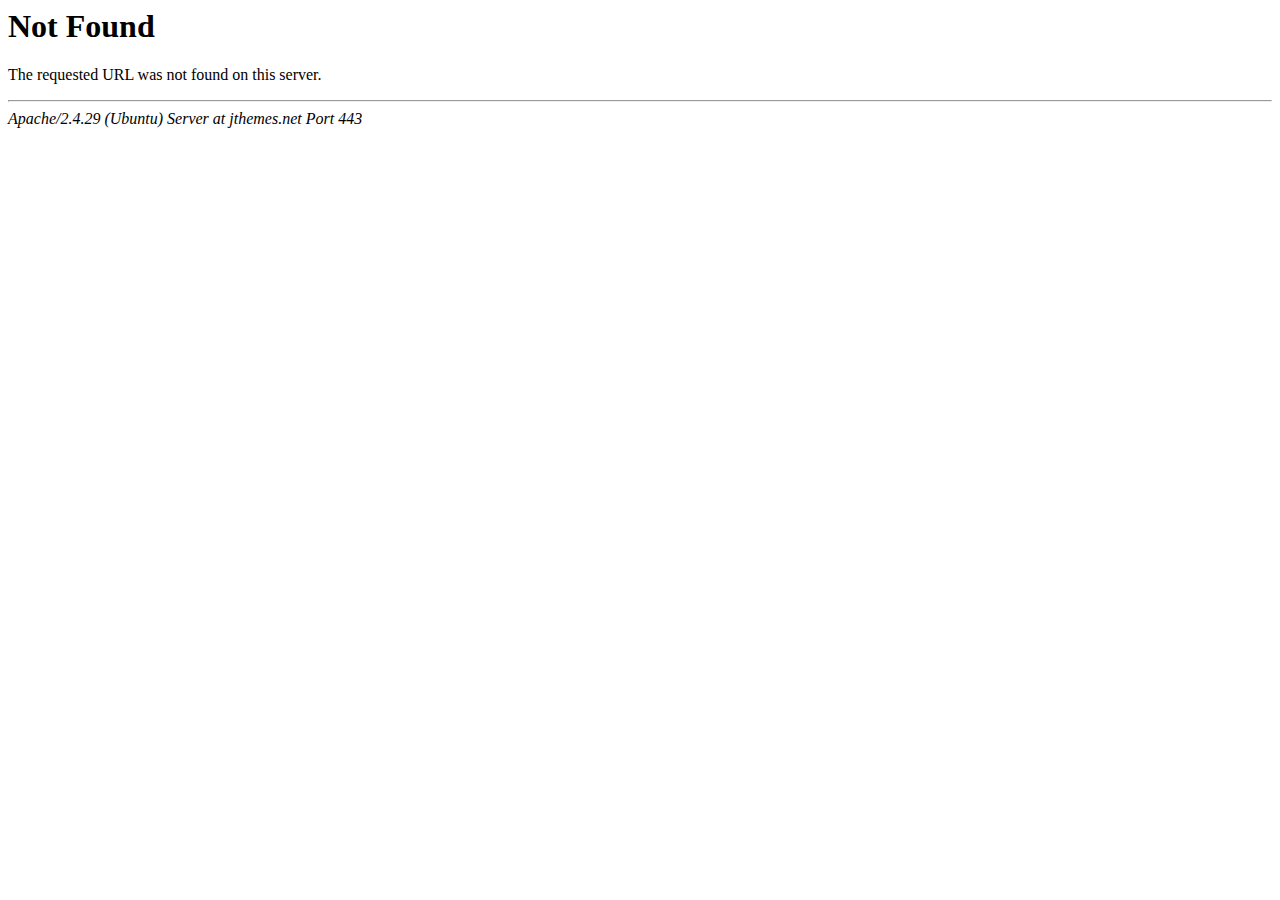
<file: assets/css/mCSB_buttons.html>
<!DOCTYPE HTML PUBLIC "-//IETF//DTD HTML 2.0//EN">
<html><head>
<title>404 Not Found</title>
</head><body>
<h1>Not Found</h1>
<p>The requested URL was not found on this server.</p>
<hr>
<address>Apache/2.4.29 (Ubuntu) Server at jthemes.net Port 443</address>
</body></html>
</file>
<file: assets/css/flaticon.css>
/*
  	Flaticon icon font: Flaticon
  	Creation date: 06/05/2018 12:42
  	*/

@font-face {
  font-family: "Flaticon";
  src: url("../fonts/Flaticon.eot");
  src: url("../fonts/Flaticond41d.eot?#iefix") format("embedded-opentype"),
       url("../fonts/Flaticon.woff") format("woff"),
       url("../fonts/Flaticon.ttf") format("truetype"),
       url("../fonts/Flaticon.svg#Flaticon") format("svg");
  font-weight: normal;
  font-style: normal;
}

@media screen and (-webkit-min-device-pixel-ratio:0) {
  @font-face {
    font-family: "Flaticon";
    src: url("../fonts/Flaticon.svg#Flaticon") format("svg");
  }
}

[class^="flaticon-"]:before, [class*=" flaticon-"]:before,
[class^="flaticon-"]:after, [class*=" flaticon-"]:after {   
  font-family: Flaticon;
  font-style: normal;
}

.flaticon-event-date-and-time-symbol:before { content: "\f100"; }
.flaticon-group:before { content: "\f101"; }
.flaticon-cheers:before { content: "\f102"; }
.flaticon-two-balloons:before { content: "\f103"; }
.flaticon-handshake:before { content: "\f104"; }
.flaticon-light-bulb:before { content: "\f105"; }
.flaticon-speech-bubble:before { content: "\f106"; }
.flaticon-clown-hat:before { content: "\f107"; }
</file>
<file: assets/css/calendar.css>
/* AddEvent theme CSS
---------------------------------------------------------------------- */

/* The button */
.addeventatc {
	color: #000;
	z-index: 999;
	cursor: pointer;
	font-size: 18px;
	line-height: 100%;
	position: relative;
	padding: 15px 30px;
	margin-bottom: 30px;
	display: inline-block;
	-moz-border-radius: 3px;
	border: 1px solid #f0f0f0;
	background: #fff url(../fonts/icon-calendar-t1.svg) no-repeat 12px 50%;
}
.addeventatc:hover 	{
	color: #000;
	outline: none;
	font-size: 18px;
	text-decoration: none;
}
.addeventatc:active {top:1px;}
.addeventatc-selected {background-color:#f7f7f7;}

.addeventatc .start,
.addeventatc .end,
.addeventatc .timezone,
.addeventatc .title,
.addeventatc .description,
.addeventatc .location,
.addeventatc .organizer,
.addeventatc .organizer_email,
.addeventatc .facebook_event,
.addeventatc .all_day_event,
.addeventatc .date_format,
.addeventatc .alarm_reminder,
.addeventatc .recurring,
.addeventatc .attendees,
.addeventatc .calname,
.addeventatc .uid,
.addeventatc .status,
.addeventatc .method,
.addeventatc .client {display:none!important;}

/* The drop down */
.addeventatc_dropdown {
	width:210px;
	position:absolute;
	z-index:99999;
	padding:6px 0px 0px 0px;
	background:#fff;
	text-align:left;
	display:none;
	margin-top:-2px;
	margin-left:-1px;
	border-top:1px solid #c8c8c8;
	border-right:1px solid #bebebe;
	border-bottom:1px solid #a8a8a8;
	border-left:1px solid #bebebe;
	-moz-border-radius:2px;
	-webkit-border-radius:2px;
	-webkit-box-shadow:1px 3px 6px rgba(0,0,0,0.15);
	-moz-box-shadow:1px 3px 6px rgba(0,0,0,0.15);
	box-shadow:1px 3px 6px rgba(0,0,0,0.15);
}

.addeventatc_dropdown span {display:block;line-height:100%;background:#fff;text-decoration:none;font-size:14px;color:#333;padding:9px 10px 9px 40px;}
.addeventatc_dropdown span:hover {background-color:#f4f4f4;color:#000;text-decoration:none;font-size:14px;}
.addeventatc_dropdown em {color:#999!important;font-size:12px!important;}
.addeventatc_dropdown .frs {background:#fff;color:#cacaca!important;cursor:pointer;font-size:9px!important;font-style:normal!important;font-weight:normal!important;line-height:110%!important;padding-left:10px;position:absolute;right:10px;text-align:right;text-decoration:none;top:5px;z-index:101;}
.addeventatc_dropdown .frs:hover {color:#999!important;}
.addeventatc_dropdown .ateappleical {background:url(../fonts/icon-apple-t1.svg) 13px 50% no-repeat;background-size:14px auto;}
.addeventatc_dropdown .ategoogle {background:url(../fonts/icon-google-t1.svg) 13px 50% no-repeat;background-size:16px auto;}
.addeventatc_dropdown .ateoutlook {background:url(../fonts/icon-outlook-t1.svg) 12px 50% no-repeat;background-size:16px auto;}
.addeventatc_dropdown .ateoutlookcom {background:url(../fonts/icon-outlook-t1.svg) 12px 50% no-repeat;background-size:16px auto;}
.addeventatc_dropdown .ateyahoo {background:url(../fonts/icon-yahoo-t1.svg) 12px 50% no-repeat;background-size:16px auto;}
.addeventatc_dropdown .atefacebook {background:url(../fonts/icon-facebook-t1.svg) 13px 50% no-repeat;background-size:14px auto;}
.addeventatc_dropdown .copyx {height:21px;display:block;position:relative;cursor:default;}
.addeventatc_dropdown .brx {height:1px;overflow:hidden;background:#e0e0e0;position:absolute;z-index:100;left:10px;right:10px;top:9px;}
</file>
<file: assets/css/colors/style-switcher.css>
body.box-layout {
	margin: 0 auto;
	max-width: 1300px;
	position: relative;
	box-shadow: 0px 0px 30px 1px rgba(0,0,0,0.2);
}
body.box-layout .header-section {
	margin: 0 auto;
	max-width: 1300px;
}

.layout-btn-group ul {
	width: 100%;
	margin: 0px;
	display: table;
	padding: 0px 10px;
}
.layout-btn-group ul li {
	width: 100%;
	height: 40px;
	display: block;
	margin-bottom: 10px;
}
.layout-btn-group ul li:last-child {margin-bottom: 0px;}
.layout-btn-group ul li button {
	width: 100%;
	height: 100%;
	display: block;
	color: #ffffff;
	line-height: 40px;
	padding: 0px 30px;
	text-align: center;
	background: #333333;
	text-transform: capitalize;
}



/* Switcher CSS */
.switcher {
	top: 170px;
	left: -251px;
	width: 250px;
	z-index: 1080;
	position: fixed;
	background: #fff;
	padding-top: 15px;
	text-align: center;
	padding-bottom: 15px;
	border: 1px solid #ddd;
	box-shadow: 2px 4px 12px rgba(0,0,0,0.1);
}
.switcher .switch-h {
	position: absolute;
	left: 120%;
	top: 8px;
	width: 120px;
	text-align: center;
	color: #eee;
	background:#555;
	font-size: 13px;
	line-height:20px;
	border-radius:4px;
	padding:5px 0px;
	display:none;
}
.switcher .switch-h b {
	font-size:12px;
	display:block;
	font-weight:400;
	color:#bbb;
}
.switch-h:after, .switch-h:before {
	right: 100%;
	top: 50%;
	border: solid transparent;
	content: " ";
	height: 0;
	width: 0;
	position: absolute;
	pointer-events: none;
}
.switch-h:after {
	border-color: rgba(255, 255, 255, 0);
	border-right-color: #555;
	border-width: 7px;
	margin-top: -7px;
}
.switch-h:before {
	border-color: rgba(221, 221, 221, 0);
	border-width: 8px;
	margin-top: -8px;
}
.switcher .switch {
	position: absolute;
	left: 100%;
	top: 13px;
	width: 35px;
	height: 38px;
	line-height: 37px;
	text-align: center;
	color: #9a9a9a;
	font-size: 18px;
	font-weight: bold;
	background: #fff;
	border: 1px solid #ddd;
	cursor: pointer;
	border-top-right-radius: 3px;
	border-bottom-right-radius: 3px;
}
.switcher hr { 
	margin-top: 15px;
	margin-bottom: 10px;
	border: 0; 
	border-top: 1px solid #eee;
}
.switcher h4 {
	margin-top: 0;
	font-size: 16px;
	line-height: 20px;
	margin-bottom: 13px;
	font-weight: 600;
}
.switcher p {
	font-size: 14px;
	line-height: 20px;
	color: #878787;
}
.switcher .s-layout {
	height: 30px;
	width: 160px;
	outline: none;
	padding: 0 5px;
	color: #767676;
	margin-top: 6px;
	border: 1px solid #ddd !important;
}
.switcher .s-pattern img,
.switcher .s-back-img img,
.switcher .s-color img{
	display: inline-block;
	margin: 0 3px;
	margin-top: 6px;
	border-radius: 2px;
}
.s-color {margin-bottom: 15px;}
.s-color a {
	width: 70px;
	height: 40px;
	display: inline-block;
	vertical-align: top;
	margin: 4px;
	background: #000;
}

a[data-code="default"] {
	background: linear-gradient(to bottom right, #ff3e00 , #ffbe30);
}
a[data-code="color-1"] {
	background: linear-gradient(to bottom right, #fc6767 , #ec008c);
}
a[data-code="color-2"] {
	background: linear-gradient(to bottom right, #12D8FA , #1FA2FF);
}
a[data-code="color-3"] {
	background: linear-gradient(to bottom right, #fd1d1d , #833ab4);
}
a[data-code="color-4"] {
	background: linear-gradient(to bottom right, #00b09b , #96c93d);
}
a[data-code="color-5"] {
	background: linear-gradient(to bottom right, #ffe000 , #799f0c);
}


.switcher .s-site a {
	border: 1px solid #666;
    display: inline-block;
    vertical-align: top;
    padding: 9px 15px 7px 15px;
    margin: 5px;
    font-weight: 600;
    font-size: 13px;
    text-transform: uppercase;
    line-height: 13px;
    color: #000;
    text-decoration: none !important;
}
</file>
<file: assets/css/colors/default.css>
/* global - start
================================================== */
.custom-btn {background: #e4a10c!important;}
.custom-btn:before {background: linear-gradient(to bottom right, #e4a10c , #e4a10c)!important;}
.custom-btn:after {background: linear-gradient(to bottom right, #e4a10c , #e4a10c)!important;}

.scroll:before {background: linear-gradient(to bottom right, #e4a10c , #e4a10c)!important;}
.scroll:after {background: linear-gradient(to bottom right, #e4a10c , #e4a10c)!important;}

.map-larger-btn,
.special-offer-section .event-makeing-btn a,
.advertisement-section .advertisement-content .purchase-btn {color: #e4a10c!important;}
.map-larger-btn:hover,
.special-offer-section .event-makeing-btn a:hover,
.advertisement-section .advertisement-content .purchase-btn:hover {
	color: #ffffff!important;
	background: #e4a10c!important;
}

.event-advertisement-section .right-content-wrapper .booking-btn {color: #e4a10c!important;}
.event-advertisement-section .right-content-wrapper .booking-btn:hover {
	color: #ffffff!important;
	background: #e4a10c!important;
}

.testimonial5-section .item .quote-icon i {background: linear-gradient(to bottom right, #e4a10c , #e4a10c)!important;}

.service-section .service-wrapper .service-item .service-content .conference-btn {
	color: #e4a10c!important;
	border-color: #e4a10c!important;
}
.service-section .service-wrapper .service-item .service-content .conference-btn:hover {
	color: #ffffff!important;
	background: #e4a10c!important;
}
/* global - end
================================================== */



/* color - start
================================================== */
.tag i,
.e4a10c-color,
.ticket-price,
.blog-section .tag,
.footer-bottom .copyright-text .site-link,
.footer-bottom .footer-menu ul li a:hover,
.main-carousel2 .item .reg-form .submit-btn,
.blog-section .blog-layout-menubar li a:hover,
.blog-section .blog-layout-menubar li .active,
.main-carousel2 .item .slider-content .bold-text,
.footer-bottom .copyright-text .author-link:hover,
.map-section .find-event-form .from-title .sub-title,
.testimonial5-section .item .client-info .client-name,
.main-carousel2 .item .reg-form .from-title .sub-title,
.breadcrumb-section .breadcrumb-title .big-title strong,
.special-offer-section .special-offer-content h2 strong,
.event-section .event-tab-menu .nav li a:hover strong i,
.event-section .event-tab-menu .nav li .active strong i,
.news-update-section .faq-accordion .card .card-body > h3,
.footer-section2 .footer-bottom .copyright-text .site-link,
.awesome-event-section .awesome-event-menu ul li .active i,
.awesome-event-section .awesome-event-menu ul li:hover a i,
.footer-section2 .footer-bottom .footer-menu ul li a:hover,
.conference-section .tab-wrapper .tab-menu .more-btn a:hover,
.event-gallery-section .filters-button-group .button:hover i,
.event-details-section .event-details .event-title .tag-item i,
.sidebar-section .location-wrapper .location-info-list ul li i,
.footer-section2 .footer-top .about-wrapper .basic-info ul li i,
.footer-section2 .footer-top .usefullinks-wrapper ul li:hover a,
.footer-section2 .footer-top .instagram-wrapper .followus-link a,
.sidebar-section .location-wrapper .location-info-list .area-name,
.event-gallery-section .filters-button-group .button.is-checked i,
.faq-section .faq-content-wrapper .faq-accordion .card .card-body > h3,
.booking-timeout-section .rightside-wrapper .clock-wrapper ul li small,
.default-footer-section .footer-top .usefullinks-wrapper ul li:hover a,
.footer-section2 .footer-top .usefullinks-wrapper ul li:hover a:before,
.upcomming-event-section .owl-theme .owl-nav [class*=owl-]:hover:before,
.default-footer-section .footer-top .instagram-wrapper .followus-link a,
.footer-section2 .footer-top .about-wrapper .social-links ul li a:hover,
.footer-section3 .footer-top .about-wrapper .social-links ul li a:hover,
.upcomming-event-section .owl-theme .owl-nav [class*=owl-]:hover:before,
.partners-clients-section .clients-testimonial .section-title .sub-title,
.partners-clients-section .clients-testimonial .client-info .client-name,
.default-header-section .header-bottom .menu-item-list > ul > .active > a,
.default-header-section .header-bottom .menu-item-list > ul > li:hover > a,
.sidebar-section .faq-wrapper .faq-accordion .card .card-header .btn:hover,
.footer-section3 .footer-top .basic-info .basic-info-item .info-content h3,
.footer-section3 .footer-top .basic-info .basic-info-item .info-content h3 a,
.event-expertise-section2 .expertise-item:hover .expertise-content .link-btn,
.absolute-eventmake-section .eventmaking-wrapper .eventmake-tabs li .active i,
.absolute-eventmake-section .eventmaking-wrapper .eventmake-tabs li:hover a i,
.default-footer-section .footer-top .usefullinks-wrapper ul li:hover a:before,
.default-footer-section .footer-top .about-wrapper .social-links ul li a:hover,
.breadcrumb-section .breadcrumb-list ul .breadcrumb-item .breadcrumb-link:hover,
.event-advertisement-section .event-item .event-content .event-info ul li .icon,
.event-expertise-section .event-expertise-carousel .item:hover .expertise-title,
.sidebar-section .faq-wrapper .faq-accordion .card .card-header .btn:hover:after,
.booking-section .booking-content-wrapper .order-summary-table .table thead tr th,
.default-footer-section .footer-top .basic-info .basic-info-item .info-content h3,
.news-update-section .faq-accordion .card .card-header .btn:not(.collapsed):after,
.scrolltop-fixed-header-section .header-bottom .menu-item-list > ul > .active > a,
.scrolltop-fixed-header-section .header-bottom .menu-item-list > ul > li:hover > a,
.event-advertisement-section .event-item .event-content .event-title .ticket-price,
.default-footer-section .footer-top .basic-info .basic-info-item .info-content h3 a,
.event-section .tab-content .event-item .event-content .event-post-meta ul li .icon,
.upcomming-event-section3 .comming-event-item .event-content .event-title .sub-title,
.sidebar-section .faq-wrapper .faq-accordion .card .card-header .btn:not(.collapsed),
.upcomming-event-section2 .comming-event-item .event-content .event-title .sub-title,
.news-update-section .latest-blog-wrapper .latest-blog .blog-content .blog-title span,
.partners-clients-section .partners-wrapper .owl-theme .owl-nav .owl-next:hover:before,
.partners-clients-section .partners-wrapper .owl-theme .owl-nav .owl-prev:hover:before,
.sidebar-section .faq-wrapper .faq-accordion .card .card-header .btn:not(.collapsed):after,
.faq-section .faq-content-wrapper .faq-accordion .card .card-header .btn:not(.collapsed):after,
.service-section .service-wrapper .service-item .service-content .service-title .service-price,
.upcomming-event-section .upcomming-event-carousel .item .event-item .event-post-meta ul li .icon,
.event-details-section .event-pricing-plan .pricing-list ul .pricing-table .pricing-header .amount,
.award-section .awaed-item-area .awaed-wrapper .awaed-item .awaed-content .awaed-title .awaed-date,
.absolute-eventmake-section .eventmaking-wrapper .tab-content .top-event-location ul li:hover strong,
.sticky-header-section .header-bottom .menu-item-list > ul > .menu-item-has-children .sub-menu > li .active,
.default-header-section .header-bottom .menu-item-list > ul > .menu-item-has-children .sub-menu > li .active,
.sticky-header-section .header-bottom .menu-item-list > ul > .menu-item-has-children .sub-menu > li:hover > a,
.default-header-section .header-bottom .menu-item-list > ul > .menu-item-has-children .sub-menu > li:hover > a,
.event-details-section .reviewer-comment-wrapper .comment-bar .comment-content .admin-name .rateing-star ul .rated,
.scrolltop-fixed-header-section .header-bottom .menu-item-list > ul > .menu-item-has-children .sub-menu > li .active,
.scrolltop-fixed-header-section .header-bottom .menu-item-list > ul > .menu-item-has-children .sub-menu > li:hover > a,
.speaker-section .speaker-carousel .slider-for .item .speaker-content .speaker-info .speaker-social-network ul li a:hover,
.event-details-section .reviewer-comment-wrapper .comment-bar .comment-content .meta-wrapper .btn-group-left ul li button:hover,
.event-details-section .reviewer-comment-wrapper .comment-bar .comment-content .meta-wrapper .btn-group-right ul li button:hover,
.event-details-section .comment-form .section-title .rateing-star-wrapper .rateing-star-form .form-check input[type=checkbox]:hover:before,
.sticky-header-section .header-bottom .menu-item-list > ul > .menu-item-has-children > .sub-menu > .menu-item-has-children > .sub-menu > li:hover a,
.default-header-section .header-bottom .menu-item-list > ul > .menu-item-has-children > .sub-menu > .menu-item-has-children > .sub-menu > li:hover a,
.scrolltop-fixed-header-section .header-bottom .menu-item-list > ul > .menu-item-has-children > .sub-menu > .menu-item-has-children > .sub-menu > li:hover a {
	color: #e4a10c!important;
}
/* color - end
================================================== */


/* bg-color - start
================================================== */
.section-title .line-style,
.event-section .event-tab-menu .nav li a:before,
.pagination ul .page-item.active .page-link:after,
.slide-section .owl-theme .owl-dots .owl-dot:after,
.homepage3 .event-expertise-section .link-btn a:hover,
.sidebar-section .location-wrapper .title-wrapper .icon,
.main-carousel2 .item .slider-content .details-btn:hover,
.event-gallery-section .filters-button-group .button:after,
.testimonial5-section .owl-theme .owl-dots .owl-dot:hover span,
.sidebar-section .location-wrapper .contact-links ul li a .icon,
.testimonial5-section .owl-theme .owl-dots .owl-dot.active span,
.event-section .event-list-item .event-content .event-title:after,
.event-section .event-grid-item .event-content .event-title:after,
.event-details-section .event-details .event-info-list ul li .icon,
.our-management-section .management-item .item-title .title-text:after,
.default-header-section .header-bottom .menu-item-list > ul > li:before,
.event-details-section .event-schedule .schedule-date-menu > li > .active,
.event-section .tab-content .event-item .event-content .event-title:after,
.event-section .tab-content .event-item2 .event-content .event-title:after,
.event-section .event-list-item .event-content .event-info-list ul li .icon,
.event-section .event-grid-item .event-content .event-post-meta ul li .icon,
.sticky-header-section .header-bottom .user-search-btn-group ul li:hover > a,
.event-details-section .event-schedule .tab-content .hotal-menu > li > .active,
.upcomming-event-section3 .comming-event-item .event-content .details-btn:hover,
.upcomming-event-section2 .comming-event-item .event-content .details-btn:hover,
.sticky-header-section .header-bottom .user-search-btn-group ul li:hover > button,
.default-header-section .header-bottom .user-search-btn-group ul li:hover > a,
.default-header-section .header-bottom .user-search-btn-group ul li:hover > button,
.scrolltop-fixed-header-section .header-bottom .user-search-btn-group ul li:hover > a,
.scrolltop-fixed-header-section .header-bottom .user-search-btn-group ul li:hover > button,
.event-section .tab-content .event-item2 .event-content .event-post-meta ul li .icon,
.slide-section .main-carousel1 .item .slider-item-content .link-groups .start-btn:hover,
.upcomming-event-section3 .comming-event-item .event-content .event-info-list ul li .icon,
.upcomming-event-section2 .comming-event-item .event-content .event-info-list ul li .icon,
.awesome-event-section .tab-content .featured-event .event-content .event-post-meta ul li .icon,
.service-section .service-wrapper .service-item .service-content .service-type-list ul li .icon,
.upcomming-event-section .upcomming-event-carousel .item .event-item .event-content .event-title:before,
.award-section .awaed-item-area .awaed-wrapper .awaed-item .awaed-content .awaed-title .awaed-date:before,
.event-details-section .event-schedule .tab-content .tab-content .tab-pane .hall-item .hall-content .event-info-list ul li .icon {
	background: #e4a10c!important;
}
/* bg-color - end
================================================== */



/* border-color - start
================================================== */
input:focus,
select:focus,
textarea:focus,
.blog-section .blog-grid-item:hover,
.event-section .event-list-item:hover,
.event-section .event-grid-item:hover,
.event-section .tab-content .event-item:hover,
.event-section .tab-content .event-item2:hover,
.homepage3 .event-expertise-section .link-btn a,
.event-expertise-section2 .expertise-item:hover,
.main-carousel2 .item .slider-content .details-btn,
.sticky-header-section .header-bottom .user-search-btn-group ul li > a,
.upcomming-event-section2 .comming-event-item .event-content .details-btn,
.upcomming-event-section3 .comming-event-item .event-content .details-btn,
.sticky-header-section .header-bottom .user-search-btn-group ul li > button,
.slide-section .main-carousel1 .item .slider-item-content .link-groups .start-btn,
.scrolltop-fixed-header-section .header-bottom .user-search-btn-group ul li > a,
.scrolltop-fixed-header-section .header-bottom .user-search-btn-group ul li > button,
.event-details-section .reviewer-comment-wrapper .comment-bar .comment-content .meta-wrapper .btn-group-right ul li button:hover {
	border-color: #e4a10c!important;
}
/* border-color - end
================================================== */



/* border-left-color - start
================================================== */
.news-update-section .faq-accordion .card .card-body,
.faq-section .faq-content-wrapper .faq-accordion .card .card-body,
.news-update-section .faq-accordion .card .card-header .btn:not(.collapsed),
.faq-section .faq-content-wrapper .faq-accordion .card .card-header .btn:not(.collapsed) {
	border-left-color: #e4a10c!important;
}
/* border-left-color - end
================================================== */



/* gradient bg - start
================================================== */
.post-date,
.tickets-details-btn:before,
.map-section .address-wrapper,
.tab-nav::-webkit-scrollbar-thumb,
.default-sponsor-section ul li a:before,
.absolute-sponsor-section ul li a:before,
.about-section2 .services-list ul li a:before,
.absolute-sponsor-section ul li:hover a:before,
.about-section2 .services-list ul li a .icon i,
.service-section .service-wrapper > ul > li a:before,
.service-section .service-wrapper > ul > li a .icon i,
.our-management-section .owl-theme .owl-dots .active span,
.about-section .about-item-wrapper ul li .about-item:before,
.about-section .about-item-wrapper ul li .about-item .icon i,
.our-management-section .management-service-carousel .item a:before,
.our-management-section .management-service-carousel .item a .icon i,
.event-details-section .register-wrapper .register-table ul .rt-header,
.speaker-section .speaker-carousel .slider-nav .item .item-content:before,
.sticky-header-section .header-bottom .menu-item-list > ul > li > a:before,
.booking-section .booking-content-wrapper .order-summary-table .table .tfooter,
.partners-clients-section .partners-wrapper .partners-carousel .item ul li a:before {
	background: linear-gradient(to bottom right, #e4a10c , #e4a10c)!important;
}
/* gradient bg - end
================================================== */



/* gradient overlay - start
================================================== */
.plus-effect,
.event-gallery-section .grid-item a:before,
.footer-section2 .footer-top .instagram-wrapper ul li a,
.default-footer-section .footer-top .instagram-wrapper ul li a {
	background: linear-gradient(to bottom right, rgba(241, 190, 81, 0.8) , rgba(255, 190, 48, .8))!important;
}
/* gradient overlay - end
================================================== */
</file>
<file: assets/css/style.css>
@import url("https://fonts.googleapis.com/css?family=Open+Sans:400,400i,600,600i,700,700i|Roboto:400,400i,700,700i,900,900i");
/* fonts load - start
==================================================================================================== */
body, p {
  font-family: "Open Sans", sans-serif; }

button, a,
h1, h2, h3, h4, h5, h6 {
  font-family: "Roboto", sans-serif; }

/* fonts load - end
==================================================================================================== */
/* global area - start
==================================================================================================== */
@media only screen and (max-width: 600px) {
  .slide-section{
    margin-top: -1.65rem !important;
  } 
}
@media only screen and (max-width: 368px) {
  .footer-mail{
    font-size: 13px !important;
    word-break: break-all !important;
  } 
  .loc{
    font-size: 13px !important;
    word-break: break-all !important;
  }
}
.awaed-title{
  font-size: 16px !important;
  padding-top: 1rem !important;
}
body {
  margin: 0;
  padding: 0;
  word-spacing: 2px;
  letter-spacing: .6px;
  color: #878787;
  font-size: 16px;
  background-color: #ffffff;
  -webkit-font-smoothing: antialiased; }

::-moz-selection {
  color: #ffbe30;
  background: #000000; }

::selection {
  color: #ffbe30;
  background: #333333; }

.container {
  margin: 0 auto;
  max-width: 1200px; }

a {
  color: #ffbe30; }

a,
button {
  border: none;
  cursor: pointer;
  background: none;
  text-decoration: none;
  display: inline-block; }
  a:focus,
  button:focus {
    outline: none; }
h1, h2, h3, h4, h5, h6 {
  color: #333333;
  text-transform: capitalize; }

p {
  color: #000000; }

img {
  height: auto;
  max-width: 100%; }

.image-wrapper {
  overflow: hidden;
  position: relative; }

strong, span, small, i {
  line-height: normal;
  display: inline-block; }

strong {
  font-weight: 700; }

a:hover {
  text-decoration: none;
  color: #ff3e00; }

button:focus,
select:focus {
  outline: none; }

.form-wrapper .form-item {
  width: 100%;
  height: 50px;
  display: table;
  position: relative; }
  .form-wrapper .form-item input {
    width: 100%;
    height: 100%;
    display: block;
    padding: 0px 25px;
    background-color: #f7f7f7;
    border: 1px solid #f0f0f0;
    -webkit-transition: all .3s ease-in-out;
    -o-transition: all .3s ease-in-out;
    transition: all .3s ease-in-out; }
    .form-wrapper .form-item input:focus {
      outline: none;
      border-color: #ffbe30; }
  .form-wrapper .form-item .form-item-btn {
    top: 0px;
    z-index: 1;
    right: 0px;
    bottom: 0px;
    margin: 0px;
    font-weight: 700;
    overflow: hidden;
    padding: 0px 30px;
    text-align: center;
    position: absolute;
    color: #ffffff;
    text-transform: uppercase; }
    .form-wrapper .form-item .form-item-btn:after, .form-wrapper .form-item .form-item-btn:before {
      top: 0px;
      left: 0px;
      right: 0px;
      bottom: 0px;
      z-index: -1;
      content: '';
      position: absolute;
      -webkit-transition: all .3s ease-in-out;
      -o-transition: all .3s ease-in-out;
      transition: all .3s ease-in-out; }
    .form-wrapper .form-item .form-item-btn:before {
      background: #ffbe30; }
    .form-wrapper .form-item .form-item-btn:after {
      opacity: 0;
      background: #ffbe30; }
    .form-wrapper .form-item .form-item-btn:hover:before {
      opacity: 0; }
    .form-wrapper .form-item .form-item-btn:hover:after {
      opacity: 1; }

textarea {
  width: 100%;
  padding: 25px;
  display: block;
  min-height: 150px;
  background-color: #f7f7f7;
  border: 1px solid #f0f0f0;
  -webkit-transition: all .3s ease-in-out;
  -o-transition: all .3s ease-in-out;
  transition: all .3s ease-in-out; }
  textarea:focus {
    outline: none;
    border-color: #ffbe30; }

.custom-select {
  background: transparent url("../images/down-arrow.png") no-repeat right 10px center; }
  .custom-select:focus {
    outline: 0;
    -webkit-box-shadow: none;
    box-shadow: none;
    border-color: transparent; }

:-moz-placeholder {
  color: #878787; }

::-moz-placeholder {
  color: #878787; }

:-ms-input-placeholder {
  color: #878787; }

::-webkit-input-placeholder {
  color: #878787; }

.owl-theme .owl-nav,
.owl-theme .owl-dots {
  margin: 0px;
  padding: 0px; }

/* customization of unorder list - start 
================================================== */
.ul-li ul,
.ul-li-block ul {
  margin: 0px;
  padding: 0px; }

.ul-li ul li {
  margin: 0;
  padding: 0;
  float: left;
  list-style: none;
  display: inline-block; }

.ul-li-block ul li {
  margin: 0;
  padding: 0;
  display: block;
  list-style: none; }

/* customization of unorder list - end
================================================== */
/* countdown-timer - style - start
================================================== */
.countdown-timer {
  width: 100%;
  display: table;
  -webkit-transition: all 0.3s ease-in-out;
  -o-transition: all 0.3s ease-in-out;
  transition: all 0.3s ease-in-out; }
  .countdown-timer ul {
    margin: 0px;
    padding: 0px;
    display: table; }
    .countdown-timer ul li {
      float: left;
      height: 80px;
      min-width: 80px;
      margin: 0px 5px;
      padding: 15px 10px;
      text-align: center;
      border-radius: 15px;
      display: inline-block;
      color: #878787;
      border: 2px solid #878787; }
      .countdown-timer ul li strong {
        margin: 0px;
        width: 100%;
        display: block;
        line-height: .8;
        font-weight: 900;
        font-size: 36px;
        font-family: "Roboto", sans-serif; }
      .countdown-timer ul li small {
        font-size: 14px;
        text-transform: uppercase; }

/* countdown-timer - style - end
================================================== */
/* pagination setting - start
================================================== */
.pagination {
  border-radius: 0px; }
  .pagination ul {
    display: table; }
    .pagination ul .page-item {
      height: 40px;
      min-width: 40px;
      position: relative; }
      .pagination ul .page-item .page-link {
        margin: 0px;
        width: 100%;
        height: 100%;
        padding: 5px;
        border: none;
        padding: 0px;
        display: block;
        font-weight: 700;
        line-height: 40px;
        text-align: center;
        color: #878787;
        text-transform: uppercase;
        font-family: "Roboto", sans-serif;
        background-color: transparent; }
      .pagination ul .page-item:hover .page-link {
        color: #333333; }
    .pagination ul .page-item.active .page-link {
      color: #333333;
      font-size: 24px; }
      .pagination ul .page-item.active .page-link:after {
        left: 0;
        right: 0;
        bottom: 0;
        height: 3px;
        width: 100%;
        content: '';
        position: absolute;
        background-color: #ffbe30; }
    .pagination ul .page-item.prev-item .page-link,
    .pagination ul .page-item.next-item .page-link {
      padding: 0px 30px;
      border-radius: 0px;
      position: relative; }
      .pagination ul .page-item.prev-item .page-link:before,
      .pagination ul .page-item.next-item .page-link:before {
        top: 50%;
        font-weight: 900;
        position: absolute;
        -webkit-transform: translateY(-50%);
        -ms-transform: translateY(-50%);
        transform: translateY(-50%);
        -webkit-transition: all 0.3s ease-in-out;
        -o-transition: all 0.3s ease-in-out;
        transition: all 0.3s ease-in-out;
        font-family: 'Font Awesome 5 Free'; }
    .pagination ul .page-item.prev-item:hover .page-link,
    .pagination ul .page-item.next-item:hover .page-link {
      color: #333333; }
      .pagination ul .page-item.prev-item:hover .page-link:before,
      .pagination ul .page-item.next-item:hover .page-link:before {
        color: #333333; }
    .pagination ul .page-item.prev-item .page-link:before {
      left: 15px;
      content: '\f053'; }
    .pagination ul .page-item.next-item .page-link:before {
      right: 15px;
      content: '\f054'; }

/* pagination setting - end
================================================== */
/* padding - margin setting - start 
================================================== */
.sec-ptb-100 {
  padding: 100px 0px; }

.mb-15 {
  margin-bottom: 15px; }

.mb-30 {
  margin-bottom: 30px; }

.mb-50 {
  margin-bottom: 50px; }

.mb-80 {
  margin-bottom: 80px; }

/* padding - margin setting - end
================================================== */
/* link button - start
================================================== */
.custom-btn {
  z-index: 1;
  font-weight: 600;
  overflow: hidden;
  padding: 15px 35px;
  text-align: center;
  position: relative;
  border-radius: 50px;
  display: -webkit-inline-box;
  display: -ms-inline-flexbox;
  display: inline-flex;
  font-size: 14px;
  text-transform: uppercase;
  background: #ffbe30;
  color: #ffffff !important;
  -webkit-box-shadow: 0 5px 60px 5px rgba(0, 0, 0, 0.2);
  box-shadow: 0 5px 60px 5px rgba(0, 0, 0, 0.2); }
  .custom-btn:after, .custom-btn:before {
    top: 0px;
    left: 0px;
    right: 0px;
    bottom: 0px;
    z-index: -1;
    content: '';
    position: absolute;
    border-radius: 50px;
    -webkit-transition: all .3s ease-in-out;
    -o-transition: all .3s ease-in-out;
    transition: all .3s ease-in-out; }
  .custom-btn:before {
    background: -webkit-radial-gradient(linear, left top, right bottom, from(#ff3e00), to(#ffbe30));
    background: -webkit-linear-gradient(top left, #ff3e00, #ffbe30);
    background: -o-linear-gradient(top left, #ff3e00, #ffbe30);
    background: linear-gradient(to bottom right, #ff3e00, #ffbe30); }
  .custom-btn:after {
    opacity: 0;
    background: -webkit-radial-gradient(linear, left top, right bottom, from(#ffbe30), to(#ff3e00));
    background: -webkit-linear-gradient(top left, #ffbe30, #ff3e00);
    background: -o-linear-gradient(top left, #ffbe30, #ff3e00);
    background: linear-gradient(to bottom right, #ffbe30, #ff3e00); }
  .custom-btn:hover:before {
    opacity: 0; }
  .custom-btn:hover:after {
    opacity: 1; }

/* link button - end
================================================== */
/* title - start
================================================== */
.section-title {
  position: relative; }
  .section-title .line-style {
    z-index: 1;
    top: -30px;
    left: -30px;
    width: 70px;
    height: 3px;
    position: absolute;
    background-color: #ffbe30; }
  .section-title .sub-title {
    margin-bottom: 15px;
    letter-spacing: 5px;
    color: #878787;
    font-size: 18px;
    text-transform: uppercase; }
  .section-title .big-title {
    margin: 0px;
    padding: 0px;
    font-size: 48px;
    font-weight: 400;
    color: #333333; }
    .section-title .big-title strong {
      font-weight: 900; }

.title-xlarge {
  font-size: 36px; }

.title-large {
  font-size: 30px; }

.title-medium {
  font-size: 24px; }

.title-small {
  font-size: 18px; }

.title-xsmall {
  font-size: 16px; }

.title-xxsmall {
  font-size: 14px; }

/* title - end
================================================== */
/* back to top - start
================================================== */
.thetop {
  top: 0;
  left: 0;
  right: 0;
  position: absolute; }

.backtotop {
  right: 15px;
  width: 40px;
  bottom: 15px;
  height: 60px;
  z-index: 999;
  position: fixed;
  overflow: hidden;
  border-radius: 3px;
  -webkit-box-shadow: 0px 0px 25px 1px rgba(0, 0, 0, 0.2);
  box-shadow: 0px 0px 25px 1px rgba(0, 0, 0, 0.2); }
  .backtotop .scroll {
    z-index: 1;
    width: 100%;
    height: 100%;
    display: block;
    line-height: 60px;
    text-align: center;
    position: relative;
    color: #ffffff;
    font-size: 30px; }
    .backtotop .scroll:after, .backtotop .scroll:before {
      top: 0;
      left: 0;
      right: 0;
      bottom: 0;
      z-index: -1;
      content: '';
      position: absolute;
      -webkit-transition: all 0.3s ease-in-out;
      -o-transition: all 0.3s ease-in-out;
      transition: all 0.3s ease-in-out; }
    .backtotop .scroll:before {
      background: -webkit-radial-gradient(linear, left top, right bottom, from(#ff3e00), to(#ffbe30));
      background: -webkit-linear-gradient(top left, #ff3e00, #ffbe30);
      background: -o-linear-gradient(top left, #ff3e00, #ffbe30);
      background: linear-gradient(to bottom right, #ff3e00, #ffbe30); }
    .backtotop .scroll:after {
      opacity: 0;
      background: -webkit-radial-gradient(linear, left top, right bottom, from(#ffbe30), to(#ff3e00));
      background: -webkit-linear-gradient(top left, #ffbe30, #ff3e00);
      background: -o-linear-gradient(top left, #ffbe30, #ff3e00);
      background: linear-gradient(to bottom right, #ffbe30, #ff3e00); }
    .backtotop .scroll:hover:before {
      opacity: 0; }
    .backtotop .scroll:hover:after {
      opacity: 1; }

/* back to top - end
================================================== */
/* preloader - start
================================================== */
#preloader {
  top: 0;
  left: 0;
  width: 100%;
  height: 100%;
  z-index: 1005;
  position: fixed;
  overflow: visible;
  background: #fff url("../images/preloader.gif") no-repeat center center; }

/* preloader - end
================================================== */
/* plus hover effect - start
================================================== */
.plus-effect {
  top: 0;
  left: 0;
  right: 0;
  bottom: 0;
  opacity: 0;
  position: absolute;
  background: -webkit-radial-gradient(top left,rgba(255, 190, 48, 0.8) , rgba(255, 190, 48, 0.8));
  background: -webkit-linear-gradient(top left,rgba(255, 190, 48, 0.8) , rgba(255, 190, 48, 0.8));
  background: -o-linear-gradient(top left, rgba(255, 190, 48, 0.8), rgba(255, 190, 48, 0.8));
  background: linear-gradient(to bottom right, rgba(255, 190, 48, 0.8), rgba(255, 190, 48, 0.8)); }
  .plus-effect:before, .plus-effect:after {
    top: 50%;
    left: 50%;
    content: '';
    border-radius: 6px;
    position: absolute;
    background: #ffffff;
    -webkit-transition: all 0.3s ease-in-out;
    -o-transition: all 0.3s ease-in-out;
    transition: all 0.3s ease-in-out;
    -webkit-transform: translateX(-50%) translateY(-50%);
    -ms-transform: translateX(-50%) translateY(-50%);
    transform: translateX(-50%) translateY(-50%); }
  .plus-effect:before {
    width: 4px;
    height: 50px; }
  .plus-effect:after {
    height: 4px;
    width: 50px; }

/* plus hover effect - end
================================================== */
/* custom colorz - start
================================================== */
.default-color {
  color: #878787; }

.yellow-color {
  color: #ffbe30; }

.orange-color {
  color: #ff3e00; }

.black-color {
  color: #333333; }

.white-color {
  color: #ffffff; }

.gray-deep-color {
  color: #f0f0f0; }

.gray-light-color {
  color: #f7f7f7; }

.bg-default {
  background-color: #878787; }

.bg-yellow {
  background-color: #ffbe30; }

.bg-orange {
  background-color: #ff3e00; }

.bg-black {
  background-color: #333333; }

.bg-white {
  background-color: #ffffff; }

.bg-gray-deep {
  background-color: #f0f0f0; }

.bg-gray-light {
  background-color: #f7f7f7; }

.overlay-black {
  
  background: rgba(51, 51, 51, 0.5); }

.overlay-white {
  background: rgba(255, 255, 255, 0.5); }

/* custom colorz - end
================================================== */
/* transition - start
================================================== */
a,
button {
  -webkit-transition: all 0.3s ease-in-out;
  -o-transition: all 0.3s ease-in-out;
  transition: all 0.3s ease-in-out; }

/* transition - end
================================================== */
/* global area - end
==================================================================================================== */
.default-header-p {
  padding-top: 164px; }

/* header section - start
==================================================================================================== */
.default-header-section {
  z-index: 999;
  background-color: #ffffff;
  -webkit-box-shadow: 0 2px 6px 1px rgba(0, 0, 0, 0.1);
  box-shadow: 0 2px 6px 1px rgba(0, 0, 0, 0.1); }
  .default-header-section .header-top {
    padding: 15px 0px;
    background: -webkit-radial-gradient(linear, left top, right bottom, from(#ff3e00), to(#ffbe30));
    background: -webkit-linear-gradient(top left, #ff3e00, #ffbe30);
    background: -o-linear-gradient(top left, #ff3e00, #ffbe30);
    background: linear-gradient(to bottom right, #ff3e00, #ffbe30); }
    .default-header-section .header-top .basic-contact ul {
      margin: 0px;
      padding: 0px; }
      .default-header-section .header-top .basic-contact ul li {
        float: left;
        list-style: none;
        position: relative;
        margin-right: 30px;
        padding-right: 30px;
        color: #ffffff;
        display: inline-block;
        font-size: 14px; }
        .default-header-section .header-top .basic-contact ul li:after {
          top: 0;
          right: 0;
          bottom: 0;
          content: '|';
          position: absolute; }
        .default-header-section .header-top .basic-contact ul li:last-child {
          margin-right: 0px;
          padding-right: 0px; }
          .default-header-section .header-top .basic-contact ul li:last-child:after {
            display: none; }
        .default-header-section .header-top .basic-contact ul li a {
          color: #ffffff; }
          .default-header-section .header-top .basic-contact ul li a i {
            margin-right: 5px; }
    .default-header-section .header-top .register-login-group ul {
      margin: 0px;
      float: right;
      padding: 0px;
      display: table; }
      .default-header-section .header-top .register-login-group ul li {
        float: left;
        list-style: none;
        position: relative;
        margin-right: 30px;
        padding-right: 30px;
        display: inline-block; }
        .default-header-section .header-top .register-login-group ul li:after {
          top: 0;
          right: 0;
          bottom: 0;
          content: '|';
          position: absolute;
          color: #ffffff; }
        .default-header-section .header-top .register-login-group ul li:last-child {
          margin-right: 0px;
          padding-right: 0px; }
          .default-header-section .header-top .register-login-group ul li:last-child:after {
            display: none; }
        .default-header-section .header-top .register-login-group ul li a {
          color: #ffffff;
          font-size: 14px; }
          .default-header-section .header-top .register-login-group ul li a i {
            margin-right: 5px; }
  .default-header-section .header-bottom {
    padding: 30px 0px; }
    .default-header-section .header-bottom .menu-item-list {
      padding: 8px 0px; }
      .default-header-section .header-bottom .menu-item-list > ul {
        float: right;
        display: table; }
        .default-header-section .header-bottom .menu-item-list > ul > li {
          position: relative; }
          .default-header-section .header-bottom .menu-item-list > ul > li:last-child {
            margin-right: 0px; }
          .default-header-section .header-bottom .menu-item-list > ul > li:before {
            left: 0;
            right: 0;
            opacity: 0;
            content: '';
            width: 100%;
            height: 3px;
            bottom: -40px;
            position: absolute;
            -webkit-transform: scale(0.3);
            -ms-transform: scale(0.3);
            transform: scale(0.3);
            background-color: #ffbe30;
            -webkit-transition: all 0.3s ease-in-out;
            -o-transition: all 0.3s ease-in-out;
            transition: all 0.3s ease-in-out; }
          .default-header-section .header-bottom .menu-item-list > ul > li > a {
            font-weight: 700;
            padding: 5px 15px;
            text-align: center;
            color: #333333;
            font-size: 16px;
            text-transform: uppercase; }
          .default-header-section .header-bottom .menu-item-list > ul > li:hover a {
            color: #ffbe30; }
          .default-header-section .header-bottom .menu-item-list > ul > li:hover:before {
            opacity: 1;
            bottom: -38px;
            -webkit-transform: scale(1);
            -ms-transform: scale(1);
            transform: scale(1); }
        .default-header-section .header-bottom .menu-item-list > ul > .active a {
          color: #ffbe30; }
        .default-header-section .header-bottom .menu-item-list > ul > .active:before {
          opacity: 1;
          bottom: -38px;
          -webkit-transform: scale(1);
          -ms-transform: scale(1);
          transform: scale(1); }
      .default-header-section .header-bottom .menu-item-list > ul > .menu-item-has-children .sub-menu {
        left: 50%;
        top: 34px;
        z-index: 1;
        opacity: 0;
        height: auto;
        min-width: 180px;
        visibility: hidden;
        padding-top: 38px;
        position: absolute;
        -webkit-transform: translateX(-50%);
        -ms-transform: translateX(-50%);
        transform: translateX(-50%);
        -webkit-transition: all 0.3s ease-in-out;
        -o-transition: all 0.3s ease-in-out;
        transition: all 0.3s ease-in-out; }
        .default-header-section .header-bottom .menu-item-list > ul > .menu-item-has-children .sub-menu:after {
          top: 38px;
          left: 0;
          right: 0;
          bottom: 0;
          z-index: -1;
          content: '';
          position: absolute;
          -webkit-box-shadow: 0 5px 8px 2px rgba(0, 0, 0, 0.1);
          box-shadow: 0 5px 8px 2px rgba(0, 0, 0, 0.1); }
        .default-header-section .header-bottom .menu-item-list > ul > .menu-item-has-children .sub-menu > li {
          width: 100%;
          height: 40px;
          display: block;
          text-align: left;
          font-size: 14px;
          background-color: #333333;
          border-bottom: 1px solid rgba(255, 255, 255, 0.5); }
          .default-header-section .header-bottom .menu-item-list > ul > .menu-item-has-children .sub-menu > li:last-child {
            border-bottom: none; }
          .default-header-section .header-bottom .menu-item-list > ul > .menu-item-has-children .sub-menu > li > a {
            width: 100%;
            height: 100%;
            display: block;
            padding: 0px 15px;
            line-height: 40px;
            text-align: center;
            position: relative;
            font-size: 14px;
            text-transform: capitalize;
            color: rgba(255, 255, 255, 0.5); }
          .default-header-section .header-bottom .menu-item-list > ul > .menu-item-has-children .sub-menu > li .active {
            color: #ffbe30; }
          .default-header-section .header-bottom .menu-item-list > ul > .menu-item-has-children .sub-menu > li:hover > a {
            color: #ffbe30; }
      .default-header-section .header-bottom .menu-item-list > ul > .menu-item-has-children:hover .sub-menu {
        opacity: 1;
        visibility: visible; }
      .default-header-section .header-bottom .menu-item-list > ul > .menu-item-has-children > .sub-menu > .menu-item-has-children {
        position: relative; }
        .default-header-section .header-bottom .menu-item-list > ul > .menu-item-has-children > .sub-menu > .menu-item-has-children > .sub-menu {
          top: 0;
          left: 150%;
          opacity: 0;
          padding-top: 0px;
          visibility: hidden;
          position: absolute; }
          .default-header-section .header-bottom .menu-item-list > ul > .menu-item-has-children > .sub-menu > .menu-item-has-children > .sub-menu > li {
            border-left: 1px solid rgba(255, 255, 255, 0.5); }
            .default-header-section .header-bottom .menu-item-list > ul > .menu-item-has-children > .sub-menu > .menu-item-has-children > .sub-menu > li a {
              position: relative; }
            .default-header-section .header-bottom .menu-item-list > ul > .menu-item-has-children > .sub-menu > .menu-item-has-children > .sub-menu > li:hover a {
              color: #ffbe30; }
        .default-header-section .header-bottom .menu-item-list > ul > .menu-item-has-children > .sub-menu > .menu-item-has-children:hover > .sub-menu {
          opacity: 1;
          visibility: visible; }
    .default-header-section .header-bottom .user-search-btn-group {
      padding: 5px 0px; }
      .default-header-section .header-bottom .user-search-btn-group ul {
        float: right;
        display: table; }
        .default-header-section .header-bottom .user-search-btn-group ul li {
          width: 40px;
          height: 40px;
          text-align: center;
          margin-right: 10px; }
          .default-header-section .header-bottom .user-search-btn-group ul li:last-child {
            margin-right: 0px; }
          .default-header-section .header-bottom .user-search-btn-group ul li > a,
          .default-header-section .header-bottom .user-search-btn-group ul li > button {
            width: 100%;
            height: 100%;
            display: block;
            line-height: 40px;
            border-radius: 100%;
            color: #333333;
            background-color: #f0f0f0; }
          .default-header-section .header-bottom .user-search-btn-group ul li:hover > a,
          .default-header-section .header-bottom .user-search-btn-group ul li:hover > button {
            color: #ffffff;
            background-color: #ffbe30; }

.auto-hide-header {
  top: 0;
  left: 0;
  right: 0;
  z-index: 999;
  position: fixed;
  will-change: transform;
  -webkit-transform: translateZ(0);
  transform: translateZ(0);
  -webkit-transition: -webkit-transform .5s;
  -o-transition: transform .5s;
  transition: transform .5s;
  transition: -webkit-transform .5s;
  transition: transform .5s, -webkit-transform .5s; }

.auto-hide-header.is-hidden {
  -webkit-transform: translateY(-100%);
  -ms-transform: translateY(-100%);
  transform: translateY(-100%); }

.sticky-header-section {
  top: 0;
  left: 0;
  right: 0;
  width: 100%;
  z-index: 999;
  position: fixed;
  background-color: transparent; }
  .sticky-header-section .header-bottom {
    padding: 15px 0px; }
    .sticky-header-section .header-bottom .menu-item-list {
      padding: 8px 0px; }
      .sticky-header-section .header-bottom .menu-item-list > ul {
        float: right;
        display: table; }
        .sticky-header-section .header-bottom .menu-item-list > ul > li {
          display: -webkit-box;
          display: -ms-flexbox;
          display: flex;
          margin-right: 2px;
          position: relative; }
          .sticky-header-section .header-bottom .menu-item-list > ul > li:last-child {
            margin-right: 0px; }
          .sticky-header-section .header-bottom .menu-item-list > ul > li > a {
            z-index: 1;
            font-weight: 700;
            overflow: hidden;
            padding: 5px 12px;
            text-align: center;
            border-radius: 3px;
            position: relative;
            color: #ffffff;
            font-size: 16px;
            text-transform: uppercase; }
            .sticky-header-section .header-bottom .menu-item-list > ul > li > a:before {
              top: 0;
              left: 0;
              right: 0;
              bottom: 0;
              opacity: 0;
              content: '';
              z-index: -1;
              border-radius: 3px;
              position: absolute;
              background: -webkit-radial-gradient(linear, left top, right bottom, from(#ff3e00), to(#ffbe30));
              background: -webkit-linear-gradient(top left, #ff3e00, #ffbe30);
              background: -o-linear-gradient(top left, #ff3e00, #ffbe30);
              background: linear-gradient(to bottom right, #ff3e00, #ffbe30);
              -webkit-transition: all 0.3s ease-in-out;
              -o-transition: all 0.3s ease-in-out;
              transition: all 0.3s ease-in-out; }
          .sticky-header-section .header-bottom .menu-item-list > ul > li:hover a {
            color: #ffffff; }
            .sticky-header-section .header-bottom .menu-item-list > ul > li:hover a:before {
              opacity: 1; }
        .sticky-header-section .header-bottom .menu-item-list > ul > .active a {
          color: #ffffff; }
          .sticky-header-section .header-bottom .menu-item-list > ul > .active a:before {
            opacity: 1; }
      .sticky-header-section .header-bottom .menu-item-list > ul > .menu-item-has-children .sub-menu {
        left: 50%;
        top: 25px;
        z-index: 1;
        opacity: 0;
        height: auto;
        min-width: 180px;
        padding-top: 10px;
        visibility: hidden;
        position: absolute;
        -webkit-transform: translateX(-50%);
        -ms-transform: translateX(-50%);
        transform: translateX(-50%);
        -webkit-transition: all 0.3s ease-in-out;
        -o-transition: all 0.3s ease-in-out;
        transition: all 0.3s ease-in-out; }
        .sticky-header-section .header-bottom .menu-item-list > ul > .menu-item-has-children .sub-menu:after {
          top: 55px;
          left: 0;
          right: 0;
          bottom: 0;
          z-index: -1;
          content: '';
          position: absolute;
          -webkit-box-shadow: 0 5px 8px 2px rgba(0, 0, 0, 0.1);
          box-shadow: 0 5px 8px 2px rgba(0, 0, 0, 0.1); }
        .sticky-header-section .header-bottom .menu-item-list > ul > .menu-item-has-children .sub-menu > li {
          width: 100%;
          height: 40px;
          display: block;
          text-align: left;
          position: relative;
          font-size: 14px;
          background-color: #333333;
          border-bottom: 1px solid rgba(255, 255, 255, 0.5); }
          .sticky-header-section .header-bottom .menu-item-list > ul > .menu-item-has-children .sub-menu > li:last-child {
            border-bottom: none; }
          .sticky-header-section .header-bottom .menu-item-list > ul > .menu-item-has-children .sub-menu > li > a {
            width: 100%;
            height: 100%;
            display: block;
            padding: 0px 15px;
            line-height: 40px;
            text-align: center;
            font-size: 14px;
            text-transform: capitalize;
            color: rgba(255, 255, 255, 0.5); }
          .sticky-header-section .header-bottom .menu-item-list > ul > .menu-item-has-children .sub-menu > li .active {
            color: #ffbe30; }
          .sticky-header-section .header-bottom .menu-item-list > ul > .menu-item-has-children .sub-menu > li:hover > a {
            color: #ffbe30; }
        .sticky-header-section .header-bottom .menu-item-list > ul > .menu-item-has-children .sub-menu > .active > a {
          color: #ffbe30; }
      .sticky-header-section .header-bottom .menu-item-list > ul > .menu-item-has-children:hover .sub-menu {
        opacity: 1;
        visibility: visible; }
      .sticky-header-section .header-bottom .menu-item-list > ul > .menu-item-has-children > .sub-menu > .menu-item-has-children {
        position: relative; }
        .sticky-header-section .header-bottom .menu-item-list > ul > .menu-item-has-children > .sub-menu > .menu-item-has-children > .sub-menu {
          top: 0;
          left: 150%;
          opacity: 0;
          padding-top: 0px;
          visibility: hidden;
          position: absolute; }
          .sticky-header-section .header-bottom .menu-item-list > ul > .menu-item-has-children > .sub-menu > .menu-item-has-children > .sub-menu > li {
            border-left: 1px solid rgba(255, 255, 255, 0.5); }
            .sticky-header-section .header-bottom .menu-item-list > ul > .menu-item-has-children > .sub-menu > .menu-item-has-children > .sub-menu > li:hover a {
              color: #ffbe30; }
        .sticky-header-section .header-bottom .menu-item-list > ul > .menu-item-has-children > .sub-menu > .menu-item-has-children:hover > .sub-menu {
          opacity: 1;
          visibility: visible; }
    .sticky-header-section .header-bottom .user-search-btn-group {
      padding: 5px 0px; }
      .sticky-header-section .header-bottom .user-search-btn-group ul {
        float: right;
        display: table; }
        .sticky-header-section .header-bottom .user-search-btn-group ul li {
          width: 40px;
          height: 40px;
          text-align: center;
          margin-right: 10px; }
          .sticky-header-section .header-bottom .user-search-btn-group ul li:last-child {
            margin-right: 0px; }
          .sticky-header-section .header-bottom .user-search-btn-group ul li > a,
          .sticky-header-section .header-bottom .user-search-btn-group ul li > button {
            width: 100%;
            height: 100%;
            display: block;
            line-height: 36px;
            border-radius: 100%;
            color: #ffffff;
            border: 3px solid #ffbe30; }
          .sticky-header-section .header-bottom .user-search-btn-group ul li:hover > a,
          .sticky-header-section .header-bottom .user-search-btn-group ul li:hover > button {
            color: #ffffff;
            background-color: #ffbe30; }

.sticky-header-section.stuck {
  background-color: #333333;
  -webkit-box-shadow: 0 2px 6px 1px rgba(0, 0, 0, 0.1);
  box-shadow: 0 2px 6px 1px rgba(0, 0, 0, 0.1); }
  .sticky-header-section.stuck .header-bottom .menu-item-list > ul > .menu-item-has-children .sub-menu {
    padding-top: 47px; }

.scrolltop-fixed-header-section {
  left: 0;
  right: 0;
  top: 30px;
  z-index: 999;
  position: fixed;
  -webkit-transition: all 0.3s ease-in-out;
  -o-transition: all 0.3s ease-in-out;
  transition: all 0.3s ease-in-out; }
  .scrolltop-fixed-header-section .header-bottom {
    padding: 30px;
    border-radius: 3px;
    background-color: #ffffff;
    -webkit-transition: all 0.3s ease-in-out;
    -o-transition: all 0.3s ease-in-out;
    transition: all 0.3s ease-in-out;
    -webkit-box-shadow: 0 2px 50px 2px rgba(0, 0, 0, 0.2);
    box-shadow: 0 2px 50px 2px rgba(0, 0, 0, 0.2); }
    .scrolltop-fixed-header-section .header-bottom .menu-item-list {
      padding: 8px 0px; }
      .scrolltop-fixed-header-section .header-bottom .menu-item-list > ul {
        float: right;
        display: table; }
        .scrolltop-fixed-header-section .header-bottom .menu-item-list > ul > li {
          position: relative; }
          .scrolltop-fixed-header-section .header-bottom .menu-item-list > ul > li > a {
            font-weight: 700;
            padding: 5px 15px;
            text-align: center;
            color: #333333;
            font-size: 16px;
            text-transform: uppercase; }
          .scrolltop-fixed-header-section .header-bottom .menu-item-list > ul > li:hover a {
            color: #ffbe30; }
        .scrolltop-fixed-header-section .header-bottom .menu-item-list > ul > .active a {
          color: #ffbe30; }
      .scrolltop-fixed-header-section .header-bottom .menu-item-list > ul > .menu-item-has-children .sub-menu {
        left: 50%;
        top: 34px;
        z-index: 1;
        opacity: 0;
        height: auto;
        min-width: 180px;
        padding-top: 38px;
        visibility: hidden;
        position: absolute;
        -webkit-transform: translateX(-50%);
        -ms-transform: translateX(-50%);
        transform: translateX(-50%);
        -webkit-transition: all 0.3s ease-in-out;
        -o-transition: all 0.3s ease-in-out;
        transition: all 0.3s ease-in-out; }
        .scrolltop-fixed-header-section .header-bottom .menu-item-list > ul > .menu-item-has-children .sub-menu:after {
          top: 38px;
          left: 0;
          right: 0;
          bottom: 0;
          z-index: -1;
          content: '';
          position: absolute;
          -webkit-box-shadow: 0 5px 8px 2px rgba(0, 0, 0, 0.1);
          box-shadow: 0 5px 8px 2px rgba(0, 0, 0, 0.1); }
        .scrolltop-fixed-header-section .header-bottom .menu-item-list > ul > .menu-item-has-children .sub-menu > li {
          width: 100%;
          height: 40px;
          display: block;
          text-align: left;
          position: relative;
          font-size: 14px;
          background-color: #333333;
          border-bottom: 1px solid rgba(255, 255, 255, 0.5); }
          .scrolltop-fixed-header-section .header-bottom .menu-item-list > ul > .menu-item-has-children .sub-menu > li:last-child {
            border-bottom: none; }
          .scrolltop-fixed-header-section .header-bottom .menu-item-list > ul > .menu-item-has-children .sub-menu > li > a {
            width: 100%;
            height: 100%;
            display: block;
            padding: 0px 15px;
            line-height: 40px;
            text-align: center;
            font-size: 14px;
            text-transform: capitalize;
            color: rgba(255, 255, 255, 0.5); }
          .scrolltop-fixed-header-section .header-bottom .menu-item-list > ul > .menu-item-has-children .sub-menu > li .active {
            color: #ffbe30; }
          .scrolltop-fixed-header-section .header-bottom .menu-item-list > ul > .menu-item-has-children .sub-menu > li:hover > a {
            color: #ffbe30; }
      .scrolltop-fixed-header-section .header-bottom .menu-item-list > ul > .menu-item-has-children:hover .sub-menu {
        opacity: 1;
        visibility: visible; }
      .scrolltop-fixed-header-section .header-bottom .menu-item-list > ul > .menu-item-has-children > .sub-menu > .menu-item-has-children {
        position: relative; }
        .scrolltop-fixed-header-section .header-bottom .menu-item-list > ul > .menu-item-has-children > .sub-menu > .menu-item-has-children > .sub-menu {
          top: 0;
          left: 150%;
          opacity: 0;
          padding-top: 0px;
          visibility: hidden;
          position: absolute; }
          .scrolltop-fixed-header-section .header-bottom .menu-item-list > ul > .menu-item-has-children > .sub-menu > .menu-item-has-children > .sub-menu > li {
            border-left: 1px solid rgba(255, 255, 255, 0.5); }
            .scrolltop-fixed-header-section .header-bottom .menu-item-list > ul > .menu-item-has-children > .sub-menu > .menu-item-has-children > .sub-menu > li:hover a {
              color: #ffbe30; }
        .scrolltop-fixed-header-section .header-bottom .menu-item-list > ul > .menu-item-has-children > .sub-menu > .menu-item-has-children:hover > .sub-menu {
          opacity: 1;
          visibility: visible; }
    .scrolltop-fixed-header-section .header-bottom .user-search-btn-group {
      padding: 5px 0px; }
      .scrolltop-fixed-header-section .header-bottom .user-search-btn-group ul {
        float: right;
        display: table; }
        .scrolltop-fixed-header-section .header-bottom .user-search-btn-group ul li {
          width: 40px;
          height: 40px;
          text-align: center;
          margin-right: 10px; }
          .scrolltop-fixed-header-section .header-bottom .user-search-btn-group ul li:last-child {
            margin-right: 0px; }
          .scrolltop-fixed-header-section .header-bottom .user-search-btn-group ul li > a,
          .scrolltop-fixed-header-section .header-bottom .user-search-btn-group ul li > button {
            width: 100%;
            height: 100%;
            display: block;
            line-height: 36px;
            border-radius: 100%;
            color: #333333;
            border: 3px solid #ffbe30; }
          .scrolltop-fixed-header-section .header-bottom .user-search-btn-group ul li:hover > a,
          .scrolltop-fixed-header-section .header-bottom .user-search-btn-group ul li:hover > button {
            color: #ffffff;
            background-color: #ffbe30; }

.scrolltop-fixed-header-section.stuck {
  top: 0;
  background-color: #ffffff;
  -webkit-box-shadow: 0 2px 6px 1px rgba(0, 0, 0, 0.1);
  box-shadow: 0 2px 6px 1px rgba(0, 0, 0, 0.1); }
  .scrolltop-fixed-header-section.stuck .header-bottom {
    -webkit-box-shadow: none;
    box-shadow: none; }

.reglog-modal-wrapper {
  height: auto;
  z-index: 1000;
  margin: 0 auto;
  overflow: hidden;
  max-width: 1170px;
  border-radius: 3px;
  background-size: cover;
  background-repeat: no-repeat;
  background-position: center center;
  -webkit-box-shadow: 5px 5px 20px 2px rgba(0, 0, 0, 0.1);
  box-shadow: 5px 5px 20px 2px rgba(0, 0, 0, 0.1); }
  .reglog-modal-wrapper .overlay-black {
    position: relative;
    background-color: rgba(51, 51, 51, 0.8); }
  .reglog-modal-wrapper .popup-modal-dismiss {
    top: 10px;
    z-index: 1;
    right: 12px;
    line-height: 0px;
    text-align: right;
    position: absolute;
    color: #ffffff;
    font-size: 30px; }
    .reglog-modal-wrapper .popup-modal-dismiss:before {
      top: -81px;
      right: -83px;
      width: 0px;
      height: 0px;
      content: '';
      z-index: -1;
      position: absolute;
      -webkit-transform: rotate(-45deg);
      -ms-transform: rotate(-45deg);
      transform: rotate(-45deg);
      border-top: 70px solid transparent;
      border-left: 70px solid #ffbe30;
      border-right: 70px solid transparent;
      border-bottom: 70px solid transparent; }
  .reglog-modal-wrapper .leftside-content {
    width: 60%;
    float: left;
    height: 600px;
    padding: 50px 30px;
    text-align: center;
    position: relative; }
    .reglog-modal-wrapper .leftside-content .register-login-link ul {
      width: 100%;
      margin: 0px;
      padding: 0px;
      display: table; }
      .reglog-modal-wrapper .leftside-content .register-login-link ul li {
        width: 100%;
        display: table;
        list-style: none;
        text-align: center;
        margin-bottom: 5px; }
        .reglog-modal-wrapper .leftside-content .register-login-link ul li:last-child {
          margin-bottom: 0px; }
        .reglog-modal-wrapper .leftside-content .register-login-link ul li a {
          font-weight: 700;
          color: #878787;
          text-transform: uppercase; }
          .reglog-modal-wrapper .leftside-content .register-login-link ul li a:hover {
            color: #ffbe30; }
      .reglog-modal-wrapper .leftside-content .register-login-link ul li.active a {
        color: #ffffff; }
    .reglog-modal-wrapper .leftside-content .copyright-text {
      left: 50%;
      width: 100%;
      bottom: 50px;
      position: absolute;
      -webkit-transform: translateX(-50%);
      -ms-transform: translateX(-50%);
      transform: translateX(-50%); }
      .reglog-modal-wrapper .leftside-content .copyright-text .fa-heart {
        color: #ff5a26; }
  .reglog-modal-wrapper .rightside-content {
    width: 40%;
    float: right;
    height: 600px;
    padding: 50px 30px;
    background: -webkit-radial-gradient(linear, left top, right bottom, from(#ff3e00), to(#ffbe30));
    background: -webkit-linear-gradient(top left, #ff3e00, #ffbe30);
    background: -o-linear-gradient(top left, #ff3e00, #ffbe30);
    background: linear-gradient(to bottom right, #ff3e00, #ffbe30); }
    .reglog-modal-wrapper .rightside-content .fb-login-btn {
      overflow: hidden;
      border-radius: 30px; }
      .reglog-modal-wrapper .rightside-content .fb-login-btn a {
        width: 100%;
        height: 100%;
        display: table;
        font-weight: 700;
        padding: 12px 0px;
        text-align: center;
        color: #ffffff;
        background-color: #2852ab;
        text-transform: capitalize; }
        .reglog-modal-wrapper .rightside-content .fb-login-btn a .icon {
          width: 60px;
          float: left;
          height: 50px;
          line-height: 50px;
          margin: -12px 0px;
          text-align: center;
          color: #ffffff;
          font-size: 18px;
          border-right: 1px solid #ffffff; }
    .reglog-modal-wrapper .rightside-content .or-text {
      text-align: center; }
      .reglog-modal-wrapper .rightside-content .or-text span {
        padding: 0px 20px;
        position: relative;
        color: #ffffff;
        text-transform: uppercase; }
        .reglog-modal-wrapper .rightside-content .or-text span:after, .reglog-modal-wrapper .rightside-content .or-text span:before {
          top: 50%;
          content: '';
          height: 2px;
          width: 130px;
          position: absolute;
          -webkit-transform: translateY(-50%);
          -ms-transform: translateY(-50%);
          transform: translateY(-50%);
          background-color: #ffffff; }
        .reglog-modal-wrapper .rightside-content .or-text span:after {
          right: -100%; }
        .reglog-modal-wrapper .rightside-content .or-text span:before {
          left: -100%; }
    .reglog-modal-wrapper .rightside-content .login-form .form-item input {
      width: 100%;
      border: none;
      height: 50px;
      display: block;
      padding: 0px 30px;
      margin-bottom: 10px;
      border-radius: 30px;
      background-color: #ffffff; }
      .reglog-modal-wrapper .rightside-content .login-form .form-item input:focus {
        outline: none; }
    .reglog-modal-wrapper .rightside-content .login-form .login-btn {
      width: 100%;
      height: 50px;
      font-weight: 700;
      padding: 0px 30px;
      text-align: center;
      color: #ffffff;
      border-radius: 30px;
      text-transform: uppercase;
      background-color: #ffbe30; }

.register-modal .leftside-content,
.register-modal .rightside-content {
  height: 650px; }

.register-modal .rightside-content .human-verification {
  height: 50px;
  padding: 0px 30px;
  line-height: 50px;
  position: relative;
  margin-bottom: 10px;
  border-radius: 30px;
  background-color: #ffffff; }
  .register-modal .rightside-content .human-verification input {
    opacity: 1;
    position: relative; }
    .register-modal .rightside-content .human-verification input:before {
      top: 50%;
      left: 0px;
      width: 21px;
      content: '';
      height: 21px;
      position: absolute;
      -webkit-transform: translateY(-50%);
      -ms-transform: translateY(-50%);
      transform: translateY(-50%);
      background-color: #ffffff;
      border: 2px solid #ffbe30;
      -webkit-transition: all 0.3s ease-in-out;
      -o-transition: all 0.3s ease-in-out;
      transition: all 0.3s ease-in-out; }
  .register-modal .rightside-content .human-verification label {
    margin: 0px;
    cursor: pointer;
    padding-left: 15px;
    color: #333333;
    position: relative; }
    .register-modal .rightside-content .human-verification label:after {
      top: 50%;
      left: -15px;
      z-index: 1;
      opacity: 0;
      content: '\f14a';
      font-weight: 900;
      position: absolute;
      color: #ffbe30;
      font-size: 14px;
      -webkit-transform: translateY(-50%);
      -ms-transform: translateY(-50%);
      transform: translateY(-50%);
      -webkit-transition: all 0.3s ease-in-out;
      -o-transition: all 0.3s ease-in-out;
      transition: all 0.3s ease-in-out;
      font-family: 'Font Awesome 5 Free'; }
  .register-modal .rightside-content .human-verification input[type=checkbox]:checked + label:after {
    opacity: 1; }
  .register-modal .rightside-content .human-verification .verification-image {
    top: 50%;
    right: 30px;
    position: absolute;
    -webkit-transform: translateY(-50%);
    -ms-transform: translateY(-50%);
    transform: translateY(-50%); }

.search-body {
  top: 80px;
  opacity: 0;
  right: 15px;
  width: 300px;
  height: auto;
  z-index: 999;
  padding: 15px;
  position: absolute;
  visibility: hidden;
  background-color: #ffffff;
  -webkit-transition: all 0.3s ease-in-out;
  -o-transition: all 0.3s ease-in-out;
  transition: all 0.3s ease-in-out;
  -webkit-box-shadow: 0px 2px 3px 1px rgba(0, 0, 0, 0.1);
  box-shadow: 0px 2px 3px 1px rgba(0, 0, 0, 0.1); }
  .search-body .search-form {
    width: 100%;
    height: auto;
    position: relative; }
    .search-body .search-form .search-input {
      width: 100%;
      height: 50px;
      padding: 0px 20px;
      border-radius: 3px;
      border: 1px solid #f0f0f0;
      background-color: #f7f7f7; }
      .search-body .search-form .search-input:focus {
        outline: none;
        border-color: #ffbe30; }
    .search-body .search-form .search-close {
      top: 50%;
      z-index: 1;
      right: 5px;
      width: 40px;
      height: 40px;
      cursor: pointer;
      line-height: 40px;
      text-align: center;
      position: absolute;
      border-radius: 3px;
      color: #ffffff;
      -webkit-transform: translateY(-50%);
      -ms-transform: translateY(-50%);
      transform: translateY(-50%);
      background-color: #ffbe30; }

.search-open {
  opacity: 1;
  visibility: visible; }

/* header section - end
==================================================================================================== */
/* altranative header - start
==================================================================================================== */
.header-altranative {
  top: 0;
  left: 0;
  right: 0;
  width: 100%;
  z-index: 999;
  display: none;
  position: fixed;
  padding: 15px 0px;
  background-color: #000000; }
  .header-altranative .logo-area {
    max-width: 150px; }
    .header-altranative .logo-area a {
      width: 100%;
      display: block; }
  .header-altranative .alt-menu-btn {
    padding: 0px;
    line-height: normal;
    color: #ffbe30;
    font-size: 30px; }

.sidebar-menu-wrapper {
  display: block;
  position: relative; }
  .sidebar-menu-wrapper .sidebar {
    top: 0;
    bottom: 0;
    left: -300px;
    height: 100%;
    z-index: 9999;
    position: fixed;
    min-width: 300px;
    max-width: 300px;
    overflow-y: scroll;
    padding-bottom: 50px;
    font-size: 14px;
    background-color: #151515;
    -webkit-transition: all 0.3s ease-in-out;
    -o-transition: all 0.3s ease-in-out;
    transition: all 0.3s ease-in-out; }
    .sidebar-menu-wrapper .sidebar .overlay {
      top: 0;
      left: 0;
      z-index: -1;
      width: 100vw;
      height: 100vh;
      display: none;
      position: fixed;
      background: rgba(0, 0, 0, 0.8); }
    .sidebar-menu-wrapper .sidebar #sidebar-dismiss {
      top: 5px;
      right: 5px;
      width: 40px;
      height: 40px;
      color: #ffc107;
      font-size: 18px;
      cursor: pointer;
      line-height: 40px;
      text-align: center;
      border-radius: 3px;
      position: absolute;
      background-color: rgba(255, 255, 255, 0.1); }
    .sidebar-menu-wrapper .sidebar .sidebar-header {
      padding: 80px 0px;
      text-align: center; }
    .sidebar-menu-wrapper .sidebar .sidebar-form {
      width: 100%;
      height: 50px;
      display: table;
      padding: 0px 15px;
      position: relative;
      margin-bottom: 30px; }
      .sidebar-menu-wrapper .sidebar .sidebar-form input {
        width: 100%;
        height: 50px;
        display: block;
        padding: 0px 20px;
        border-radius: 3px;
        color: #ffffff;
        border: 1px solid #000000;
        -webkit-transition: all 0.3s ease-in-out;
        -o-transition: all 0.3s ease-in-out;
        transition: all 0.3s ease-in-out;
        background-color: rgba(255, 255, 255, 0.05); }
        .sidebar-menu-wrapper .sidebar .sidebar-form input:focus {
          outline: none;
          border-color: #ffbe30; }
          .sidebar-menu-wrapper .sidebar .sidebar-form input:focus + label {
            color: #ffbe30; }
      .sidebar-menu-wrapper .sidebar .sidebar-form label {
        top: 1px;
        z-index: 1;
        right: 16px;
        bottom: 1px;
        margin: 0px;
        min-width: 50px;
        line-height: 48px;
        border-radius: 3px;
        text-align: center;
        position: absolute;
        color: #ffffff;
        -webkit-transition: all 0.3s ease-in-out;
        -o-transition: all 0.3s ease-in-out;
        transition: all 0.3s ease-in-out; }
    .sidebar-menu-wrapper .sidebar .menu-title {
      margin: 0px;
      padding: 15px;
      font-weight: 700;
      color: #333333;
      font-size: 16px;
      text-transform: uppercase; }
    .sidebar-menu-wrapper .sidebar .menu-link-list {
      margin-bottom: 15px;
      padding-bottom: 15px;
      border-bottom: 1px solid #333333; }
      .sidebar-menu-wrapper .sidebar .menu-link-list ul {
        width: 100%;
        margin: 0px;
        padding: 0px;
        display: table; }
        .sidebar-menu-wrapper .sidebar .menu-link-list ul li {
          width: 100%;
          height: 45px;
          display: block; }
          .sidebar-menu-wrapper .sidebar .menu-link-list ul li a {
            width: 100%;
            height: 100%;
            display: block;
            font-weight: 400;
            line-height: 45px;
            padding: 0px 30px;
            color: #ffffff;
            font-size: 14px;
            text-transform: capitalize; }
            .sidebar-menu-wrapper .sidebar .menu-link-list ul li a .icon {
              width: 30px;
              height: 30px;
              font-size: 12px;
              margin-right: 10px;
              line-height: 30px;
              text-align: center;
              border-radius: 100%;
              color: #ffffff;
              background-color: #ffbe30; }
          .sidebar-menu-wrapper .sidebar .menu-link-list ul li:hover a {
            background-color: rgba(51, 51, 51, 0.5); }
        .sidebar-menu-wrapper .sidebar .menu-link-list ul .active a {
          background-color: rgba(51, 51, 51, 0.5); }
    .sidebar-menu-wrapper .sidebar .login-btn-group {
      padding: 15px 0px; }
      .sidebar-menu-wrapper .sidebar .login-btn-group ul {
        width: 100%;
        margin: 0px;
        padding: 0px;
        display: table; }
        .sidebar-menu-wrapper .sidebar .login-btn-group ul li {
          width: 50%;
          float: left;
          text-align: center;
          display: inline-block;
          border-right: 1px solid #333333; }
          .sidebar-menu-wrapper .sidebar .login-btn-group ul li:last-child {
            border-right: none; }
          .sidebar-menu-wrapper .sidebar .login-btn-group ul li a {
            font-weight: 700;
            padding: 0px 15px;
            color: #ffbe30;
            font-size: 14px;
            text-transform: uppercase; }
    .sidebar-menu-wrapper .sidebar .social-links {
      padding: 15px 0px;
      margin-bottom: 15px; }
      .sidebar-menu-wrapper .sidebar .social-links .contact-info {
        font-weight: 400;
        padding: 0px 15px;
        margin-bottom: 10px;
        font-size: 14px;
        color: rgba(255, 255, 255, 0.5); }
        .sidebar-menu-wrapper .sidebar .social-links .contact-info:last-child {
          margin-bottom: 0px; }
        .sidebar-menu-wrapper .sidebar .social-links .contact-info i {
          margin-right: 10px;
          color: #ffbe30; }
      .sidebar-menu-wrapper .sidebar .social-links ul {
        margin: 0px;
        display: table;
        padding: 0px 15px;
        margin-bottom: 15px; }
        .sidebar-menu-wrapper .sidebar .social-links ul li {
          float: left;
          width: 35px;
          height: 35px;
          list-style: none;
          overflow: hidden;
          margin-right: 5px;
          text-align: center;
          border-radius: 100%;
          display: inline-block; }
          .sidebar-menu-wrapper .sidebar .social-links ul li:last-child {
            margin-right: 0px; }
          .sidebar-menu-wrapper .sidebar .social-links ul li a {
            width: 100%;
            height: 100%;
            line-height: 35px;
            text-align: center;
            color: rgba(255, 255, 255, 0.5);
            background-color: rgba(255, 255, 255, 0.1); }
          .sidebar-menu-wrapper .sidebar .social-links ul li:hover a {
            color: #ffffff;
            background-color: #ffbe30; }
      .sidebar-menu-wrapper .sidebar .social-links .contact-btn {
        height: 40px;
        margin: 0px 15px;
        padding: 0px 30px;
        line-height: 40px;
        text-align: center;
        border-radius: 30px;
        color: #ffbe30;
        font-size: 14px;
        text-transform: uppercase;
        background-color: #333333; }
        .sidebar-menu-wrapper .sidebar .social-links .contact-btn:hover {
          color: #ffffff;
          background-color: #ffbe30; }
  .sidebar-menu-wrapper .sidebar.active {
    left: 0px; }
    .sidebar-menu-wrapper .sidebar.active .overlay {
      display: block; }

/* altranative header - end
==================================================================================================== */
/* default footer section - start
==================================================================================================== */
.default-footer-section .footer-item-title {
  color: #ffffff;
  margin-bottom: 30px;
  font-size: 24px; }
  .default-footer-section .footer-item-title strong {
    font-weight: 900; }

.default-footer-section .footer-top {
  background-color: #333333; }
  .default-footer-section .footer-top .basic-info .basic-info-item {
    width: 100%;
    height: 80px;
    display: table;
    background-color: #2e2e2e; }
    .default-footer-section .footer-top .basic-info .basic-info-item .icon {
      float: left;
      width: 80px;
      height: 80px;
      line-height: 80px;
      margin-right: 15px;
      text-align: center;
      color: #ffffff;
      font-size: 24px;
      background-color: #3b3b3b; }
    .default-footer-section .footer-top .basic-info .basic-info-item .info-content {
      display: table;
      padding: 12px 15px; }
      .default-footer-section .footer-top .basic-info .basic-info-item .info-content p {
        margin-bottom: 5px;
        color: #ffffff;
        font-size: 14px; }
        .default-footer-section .footer-top .basic-info .basic-info-item .info-content p a {
          color: #ffffff; }
      .default-footer-section .footer-top .basic-info .basic-info-item .info-content h3 {
        font-weight: 700;
        color: #ffbe30;
        font-size: 18px; }
        .default-footer-section .footer-top .basic-info .basic-info-item .info-content h3 a {
          color: #ffbe30; }
  .default-footer-section .footer-top .about-wrapper .social-links .social-title {
    font-weight: 700;
    margin-bottom: 15px;
    color: #ffffff;
    font-size: 24px;
    text-transform: capitalize; }
  .default-footer-section .footer-top .about-wrapper .social-links ul li {
    margin-right: 15px; }
    .default-footer-section .footer-top .about-wrapper .social-links ul li:last-child {
      margin-right: 0px; }
    .default-footer-section .footer-top .about-wrapper .social-links ul li a {
      color: #878787;
      font-size: 18px; }
      .default-footer-section .footer-top .about-wrapper .social-links ul li a:hover {
        color: #ffbe30; }
  .default-footer-section .footer-top .usefullinks-wrapper {
    padding: 0px 30px; }
    .default-footer-section .footer-top .usefullinks-wrapper ul li a {
      width: 100%;
      height: 100%;
      display: block;
      padding: 8px 0;
      padding-left: 30px;
      position: relative;
      color: #878787;
      border-bottom: 1px solid rgba(255, 255, 255, 0.1); }
      .default-footer-section .footer-top .usefullinks-wrapper ul li a:before {
        top: 50%;
        left: 0px;
        content: '\f0a9';
        font-weight: 900;
        position: absolute;
        color: #878787;
        -webkit-transform: translateY(-50%);
        -ms-transform: translateY(-50%);
        transform: translateY(-50%);
        -webkit-transition: all 0.3s ease-in-out;
        -o-transition: all 0.3s ease-in-out;
        transition: all 0.3s ease-in-out;
        font-family: 'Font Awesome 5 Free'; }
    .default-footer-section .footer-top .usefullinks-wrapper ul li:last-child a {
      border-bottom: none; }
    .default-footer-section .footer-top .usefullinks-wrapper ul li:hover a {
      padding-left: 40px;
      color: #ffbe30; }
      .default-footer-section .footer-top .usefullinks-wrapper ul li:hover a:before {
        left: 15px;
        color: #ffbe30; }
  .default-footer-section .footer-top .instagram-wrapper ul {
    width: 100%;
    margin: -5px;
    display: table;
    margin-bottom: 30px; }
    .default-footer-section .footer-top .instagram-wrapper ul li {
      margin: 5px;
      width: 110px;
      height: 100px; }
      .default-footer-section .footer-top .instagram-wrapper ul li a {
        top: 0;
        left: 0;
        right: 0;
        bottom: 0;
        opacity: 0;
        line-height: 100px;
        text-align: center;
        position: absolute;
        color: #ffffff;
        font-size: 24px;
        background: -webkit-radial-gradient(linear, left top, right bottom, from(rgba(255, 62, 0, 0.9)), to(rgba(255, 190, 48, 0.9)));
        background: -webkit-linear-gradient(top left, rgba(255, 62, 0, 0.9), rgba(255, 190, 48, 0.9));
        background: -o-linear-gradient(top left, rgba(255, 62, 0, 0.9), rgba(255, 190, 48, 0.9));
        background: linear-gradient(to bottom right, rgba(255, 62, 0, 0.9), rgba(255, 190, 48, 0.9)); }
      .default-footer-section .footer-top .instagram-wrapper ul li:hover a {
        opacity: 1; }
  .default-footer-section .footer-top .instagram-wrapper .followus-link {
    font-weight: 700;
    color: #878787;
    font-size: 16px; }
    .default-footer-section .footer-top .instagram-wrapper .followus-link a {
      color: #ffbe30; }

/* default footer section - end
==================================================================================================== */
/* footer section 2 - start
==================================================================================================== */
.footer-section2 .footer-item-title {
  color: #ffffff;
  margin-bottom: 30px;
  font-size: 24px; }
  .footer-section2 .footer-item-title strong {
    font-weight: 900; }

.footer-section2 .footer-top {
  background-color: #000000; }
  .footer-section2 .footer-top .about-wrapper .basic-info ul li {
    margin-bottom: 5px;
    color: #ffffff;
    font-size: 14px; }
    .footer-section2 .footer-top .about-wrapper .basic-info ul li:last-child {
      margin-bottom: 0px; }
    .footer-section2 .footer-top .about-wrapper .basic-info ul li i {
      margin-right: 5px;
      color: #ffbe30; }
    .footer-section2 .footer-top .about-wrapper .basic-info ul li a {
      color: #ffffff; }
  .footer-section2 .footer-top .about-wrapper .social-links .social-title {
    font-weight: 700;
    margin-bottom: 15px;
    color: #ffffff;
    font-size: 24px;
    text-transform: capitalize; }
  .footer-section2 .footer-top .about-wrapper .social-links ul li {
    margin-right: 15px; }
    .footer-section2 .footer-top .about-wrapper .social-links ul li:last-child {
      margin-right: 0px; }
    .footer-section2 .footer-top .about-wrapper .social-links ul li a {
      color: #878787;
      font-size: 18px; }
      .footer-section2 .footer-top .about-wrapper .social-links ul li a:hover {
        color: #ffbe30; }
  .footer-section2 .footer-top .usefullinks-wrapper {
    padding: 0px 30px; }
    .footer-section2 .footer-top .usefullinks-wrapper ul li a {
      width: 100%;
      height: 100%;
      display: block;
      padding: 8px 0;
      padding-left: 30px;
      position: relative;
      color: #878787;
      border-bottom: 1px solid rgba(255, 255, 255, 0.1); }
      .footer-section2 .footer-top .usefullinks-wrapper ul li a:before {
        top: 50%;
        left: 0px;
        content: '\f0a9';
        font-weight: 900;
        position: absolute;
        color: #878787;
        -webkit-transform: translateY(-50%);
        -ms-transform: translateY(-50%);
        transform: translateY(-50%);
        -webkit-transition: all 0.3s ease-in-out;
        -o-transition: all 0.3s ease-in-out;
        transition: all 0.3s ease-in-out;
        font-family: 'Font Awesome 5 Free'; }
    .footer-section2 .footer-top .usefullinks-wrapper ul li:last-child a {
      border-bottom: none; }
    .footer-section2 .footer-top .usefullinks-wrapper ul li:hover a {
      padding-left: 40px;
      color: #ffbe30; }
      .footer-section2 .footer-top .usefullinks-wrapper ul li:hover a:before {
        left: 15px;
        color: #ffbe30; }
  .footer-section2 .footer-top .instagram-wrapper ul {
    width: 100%;
    margin: -5px;
    display: table;
    margin-bottom: 30px; }
    .footer-section2 .footer-top .instagram-wrapper ul li {
      margin: 5px;
      width: 110px;
      height: 100px; }
      .footer-section2 .footer-top .instagram-wrapper ul li a {
        top: 0;
        left: 0;
        right: 0;
        bottom: 0;
        opacity: 0;
        line-height: 100px;
        text-align: center;
        position: absolute;
        color: #ffffff;
        font-size: 24px;
        background: -webkit-radial-gradient(linear, left top, right bottom, from(rgba(255, 62, 0, 0.9)), to(rgba(255, 190, 48, 0.9)));
        background: -webkit-linear-gradient(top left, rgba(255, 62, 0, 0.9), rgba(255, 190, 48, 0.9));
        background: -o-linear-gradient(top left, rgba(255, 62, 0, 0.9), rgba(255, 190, 48, 0.9));
        background: linear-gradient(to bottom right, rgba(255, 62, 0, 0.9), rgba(255, 190, 48, 0.9)); }
      .footer-section2 .footer-top .instagram-wrapper ul li:hover a {
        opacity: 1; }
  .footer-section2 .footer-top .instagram-wrapper .followus-link {
    font-weight: 700;
    color: #878787;
    font-size: 16px; }
    .footer-section2 .footer-top .instagram-wrapper .followus-link a {
      color: #ffbe30; }

/* footer section 2 - end
==================================================================================================== */
/* footer section 3 - start
==================================================================================================== */
.footer-section3 .footer-item-title {
  color: #ffffff;
  margin-bottom: 30px;
  font-size: 24px; }
  .footer-section3 .footer-item-title strong {
    font-weight: 900; }

.footer-section3 .footer-top {
  background-color: #333333; }
  .footer-section3 .footer-top .basic-info .basic-info-item {
    width: 100%;
    height: 80px;
    display: table;
    background-color: #2e2e2e; }
    .footer-section3 .footer-top .basic-info .basic-info-item .icon {
      float: left;
      width: 80px;
      height: 80px;
      line-height: 80px;
      margin-right: 15px;
      text-align: center;
      color: #ffffff;
      font-size: 24px;
      background-color: #3b3b3b; }
    .footer-section3 .footer-top .basic-info .basic-info-item .info-content {
      display: table;
      padding: 12px 15px; }
      .footer-section3 .footer-top .basic-info .basic-info-item .info-content p {
        margin-bottom: 5px;
        color: #ffffff;
        font-size: 14px; }
        .footer-section3 .footer-top .basic-info .basic-info-item .info-content p a {
          color: #ffffff; }
      .footer-section3 .footer-top .basic-info .basic-info-item .info-content h3 {
        font-weight: 700;
        color: #ffbe30;
        font-size: 18px; }
        .footer-section3 .footer-top .basic-info .basic-info-item .info-content h3 a {
          color: #ffbe30; }
  .footer-section3 .footer-top .about-wrapper .social-links .social-title {
    font-weight: 700;
    margin-bottom: 15px;
    color: #ffffff;
    font-size: 24px;
    text-transform: capitalize; }
  .footer-section3 .footer-top .about-wrapper .social-links ul {
    display: table;
    margin: 0 auto; }
    .footer-section3 .footer-top .about-wrapper .social-links ul li {
      margin-right: 15px; }
      .footer-section3 .footer-top .about-wrapper .social-links ul li:last-child {
        margin-right: 0px; }
      .footer-section3 .footer-top .about-wrapper .social-links ul li a {
        color: #878787;
        font-size: 18px; }
        .footer-section3 .footer-top .about-wrapper .social-links ul li a:hover {
          color: #ffbe30; }

/* footer section 3 - end
==================================================================================================== */
/* footer-bottom - end
==================================================================================================== */
.footer-bottom {
  padding: 30px 0px;
  background-color: #2e2e2e; }
  .footer-bottom .copyright-text {
    color: #878787; }
    .footer-bottom .copyright-text .site-link {
      color: #ffbe30; }
    .footer-bottom .copyright-text .fa-heart {
      color: #ff5a26; }
    .footer-bottom .copyright-text .author-link {
      color: #878787; }
      .footer-bottom .copyright-text .author-link:hover {
        color: #ffbe30; }
  .footer-bottom .footer-menu ul {
    margin: 0px;
    padding: 0px;
    float: right;
    display: table; }
    .footer-bottom .footer-menu ul li {
      float: left;
      margin-right: 40px;
      display: inline-block; }
      .footer-bottom .footer-menu ul li:last-child {
        margin-right: 0px; }
      .footer-bottom .footer-menu ul li a {
        color: #878787;
        text-transform: capitalize; }
        .footer-bottom .footer-menu ul li a:hover {
          color: #ffbe30; }

/* footer-bottom - end
==================================================================================================== */

/* breadcrumb section - start
==================================================================================================== */
.breadcrumb-section {
  margin-top: -3rem;
  background-repeat: no-repeat;
  background-position: center center; }
  .breadcrumb-section .overlay-black {
    padding: 60px 0px; }
  .breadcrumb-section .breadcrumb-title {
    padding: 0px 70px; }
    .breadcrumb-section .breadcrumb-title .sub-title {
      color: #ffffff;
      margin-bottom: 15px;
      letter-spacing: 8px;
      font-size: 18px;
      text-transform: uppercase; }
    .breadcrumb-section .breadcrumb-title .big-title {
      margin: 0px;
      font-size: 42px;
      color: #ffffff;
      text-transform: uppercase; }
      .breadcrumb-section .breadcrumb-title .big-title strong {
        font-weight: 900;
        color: #ffbe30; }
  .breadcrumb-section .breadcrumb-list ul {
    padding: 0px;
    margin: 0 auto;
    display: table; }
    .breadcrumb-section .breadcrumb-list ul .breadcrumb-item {
      float: left;
      list-style: none;
      position: relative;
      margin-right: 30px;
      padding-right: 30px;
      color: #ffffff;
      display: inline-block;
      text-transform: capitalize; }
      .breadcrumb-section .breadcrumb-list ul .breadcrumb-item:before {
        top: 0;
        bottom: 0;
        right: -5px;
        margin: 0px;
        padding: 0px;
        content: '|';
        font-weight: 700;
        position: absolute;
        color: #ffffff; }
      .breadcrumb-section .breadcrumb-list ul .breadcrumb-item:last-child {
        margin-right: 0px;
        padding-right: 0px; }
        .breadcrumb-section .breadcrumb-list ul .breadcrumb-item:last-child:before {
          display: none; }
      .breadcrumb-section .breadcrumb-list ul .breadcrumb-item .breadcrumb-link {
        font-weight: 700;
        color: #ffffff;
        text-transform: capitalize; }
        .breadcrumb-section .breadcrumb-list ul .breadcrumb-item .breadcrumb-link:hover {
          color: #ffbe30; }

/* breadcrumb section - end
==================================================================================================== */
/* sidebar section - start
==================================================================================================== */
.sidebar-section .section-title .big-title {
  font-size: 30px; }

.sidebar-section .tickets-details-btn {
  padding: 4px 15px !important; }

.sidebar-section .map-wrapper #google-map {
  width: 100%;
  height: 300px; }

.sidebar-section .location-wrapper {
  border-radius: 3px;
  background-color: #f7f7f7; }
  .sidebar-section .location-wrapper .title-wrapper {
    padding: 30px;
    position: relative;
    border-bottom: 1px solid #f0f0f0; }
    .sidebar-section .location-wrapper .title-wrapper .up-arrow-icon {
      top: 50%;
      right: 30px;
      position: absolute;
      color: #878787;
      font-size: 18px;
      -webkit-transform: translateY(-50%);
      -ms-transform: translateY(-50%);
      transform: translateY(-50%); }
    .sidebar-section .location-wrapper .title-wrapper .icon {
      float: left;
      width: 50px;
      height: 50px;
      line-height: 50px;
      margin-right: 15px;
      text-align: center;
      color: #ffffff;
      border-radius: 100%;
      font-size: 18px;
      background-color: #ffbe30; }
    .sidebar-section .location-wrapper .title-wrapper .title-content {
      display: table; }
      .sidebar-section .location-wrapper .title-wrapper .title-content small {
        font-weight: 600;
        font-size: 14px; }
      .sidebar-section .location-wrapper .title-wrapper .title-content h3 {
        font-weight: 900;
        font-size: 18px;
        text-transform: uppercase; }
  .sidebar-section .location-wrapper .location-info-list {
    padding: 30px; }
    .sidebar-section .location-wrapper .location-info-list .area-name {
      font-weight: 700;
      padding: 10px 30px;
      border-radius: 3px;
      text-align: center;
      color: #ffbe30;
      text-transform: capitalize;
      background-color: #ffffff; }
    .sidebar-section .location-wrapper .location-info-list ul {
      width: 100%;
      display: table;
      margin-top: 30px; }
      .sidebar-section .location-wrapper .location-info-list ul li {
        margin-bottom: 5px;
        color: #333333;
        font-size: 14px; }
        .sidebar-section .location-wrapper .location-info-list ul li:last-child {
          margin-bottom: 0px; }
        .sidebar-section .location-wrapper .location-info-list ul li i {
          color: #ffbe30; }
  .sidebar-section .location-wrapper .button {
    padding: 30px;
    padding-top: 0px;
    border-bottom: 1px solid #f0f0f0; }
  .sidebar-section .location-wrapper .custom-btn {
    -webkit-box-shadow: none;
    box-shadow: none; }
  .sidebar-section .location-wrapper .contact-links {
    padding: 30px; }
    .sidebar-section .location-wrapper .contact-links ul {
      width: 100%;
      display: table;
      margin-bottom: 30px; }
      .sidebar-section .location-wrapper .contact-links ul li {
        margin-bottom: 5px; }
        .sidebar-section .location-wrapper .contact-links ul li:last-child {
          margin-bottom: 0px; }
        .sidebar-section .location-wrapper .contact-links ul li a {
          font-weight: 700;
          color: #333333; }
          .sidebar-section .location-wrapper .contact-links ul li a .icon {
            width: 40px;
            height: 40px;
            line-height: 40px;
            margin-right: 5px;
            text-align: center;
            border-radius: 100%;
            color: #ffffff;
            background-color: #ffbe30; }

.sidebar-section .faq-wrapper .faq-accordion .card {
  border: none;
  text-align: left;
  margin-bottom: 5px;
  border-radius: 3px; }
  .sidebar-section .faq-wrapper .faq-accordion .card .card-header {
    margin: 0px;
    padding: 0px;
    border: none;
    background: none; }
    .sidebar-section .faq-wrapper .faq-accordion .card .card-header .btn {
      margin: 0px;
      width: 100%;
      height: 100%;
      display: block;
      text-align: left;
      font-weight: 700;
      border-radius: 3px;
      padding: 15px 30px;
      position: relative;
      color: #333333;
      font-size: 18px;
      background-color: #f7f7f7; }
      .sidebar-section .faq-wrapper .faq-accordion .card .card-header .btn:after {
        top: 50%;
        right: 30px;
        content: '\f0aa';
        font-weight: 900;
        position: absolute;
        color: #878787;
        -webkit-transition: all 0.3s ease-in-out;
        -o-transition: all 0.3s ease-in-out;
        transition: all 0.3s ease-in-out;
        font-family: 'Font Awesome 5 Free';
        -webkit-transform: translateY(-50%);
        -ms-transform: translateY(-50%);
        transform: translateY(-50%); }
      .sidebar-section .faq-wrapper .faq-accordion .card .card-header .btn:not(.collapsed) {
        color: #ffbe30;
        background-color: #ffffff;
        -webkit-box-shadow: 0 0 15px 1px rgba(0, 0, 0, 0.1);
        box-shadow: 0 0 15px 1px rgba(0, 0, 0, 0.1); }
        .sidebar-section .faq-wrapper .faq-accordion .card .card-header .btn:not(.collapsed):after {
          content: '\f0ab';
          color: #ffbe30; }
      .sidebar-section .faq-wrapper .faq-accordion .card .card-header .btn:hover {
        color: #ffbe30;
        text-decoration: none; }
        .sidebar-section .faq-wrapper .faq-accordion .card .card-header .btn:hover:after {
          color: #ffbe30; }
  .sidebar-section .faq-wrapper .faq-accordion .card .card-body {
    padding: 20px; }

.sidebar-section .spacial-event-wrapper {
  overflow: hidden;
  border-radius: 3px;
  background-size: cover;
  background-repeat: no-repeat;
  background-position: center center; }
  .sidebar-section .spacial-event-wrapper .overlay-black {
    padding: 80px 50px; }

/* sidebar section - end
==================================================================================================== */
/* index - 1 main-carousel1 - start
==================================================================================================== */
.slide-section .main-carousel1 .item {
  position: relative;
  background-size: cover;
  background-repeat: no-repeat;
  background-position: center center; }
  .slide-section .main-carousel1 .item .slider-item-content {
    z-index: 1;
    text-align: center;
    padding: 200px 200px;
    padding-bottom: 300px; }
    .slide-section .main-carousel1 .item .slider-item-content .medium-text {
      font-size: 60px;
      font-weight: 400;
      text-transform: capitalize;
      color: rgba(255, 255, 255, 0.8); }
    .slide-section .main-carousel1 .item .slider-item-content .big-text {
      font-size: 72px;
      font-weight: 900;
      color: #ffffff; }
    .slide-section .main-carousel1 .item .slider-item-content .small-text {
      color: #ffffff;
      letter-spacing: 6px;
      text-transform: uppercase; }
    .slide-section .main-carousel1 .item .slider-item-content .link-groups {
      margin-top: 50px;
      text-align: center; }
      .slide-section .main-carousel1 .item .slider-item-content .link-groups a {
        margin: 5px;
        -webkit-box-shadow: none;
        box-shadow: none; }
      .slide-section .main-carousel1 .item .slider-item-content .link-groups .start-btn {
        font-weight: 700;
        padding: 12px 30px;
        color: #ffffff;
        border-radius: 30px;
        font-size: 14px;
        text-transform: uppercase;
        border: 3px solid #ffbe30; }
        .slide-section .main-carousel1 .item .slider-item-content .link-groups .start-btn:hover {
          color: #ffffff;
          background-color: #ffbe30; }

.slide-section .owl-theme .owl-dots {
  left: 50%;
  margin: 0px;
  bottom: 100px;
  display: table;
  padding: 0px 15px;
  position: absolute;
  -webkit-transform: translateX(-50%);
  -ms-transform: translateX(-50%);
  transform: translateX(-50%);
  border-bottom: 1px solid #ffffff; }
  .slide-section .owl-theme .owl-dots .owl-dot {
    float: left;
    min-width: 50px;
    min-height: 50px;
    font-weight: 700;
    line-height: 50px;
    text-align: center;
    position: relative;
    color: #ffffff;
    display: inline-block;
    font-size: 18px;
    -webkit-transition: all 0.3s ease-in-out;
    -o-transition: all 0.3s ease-in-out;
    transition: all 0.3s ease-in-out;
    text-shadow: 0 0 5px rgba(0, 0, 0, 0.2); }
    .slide-section .owl-theme .owl-dots .owl-dot:after {
      left: 0;
      right: 0;
      opacity: 0;
      z-index: 1;
      content: '';
      height: 3px;
      bottom: -2px;
      position: absolute;
      -webkit-transform: scaleX(0.6);
      -ms-transform: scaleX(0.6);
      transform: scaleX(0.6);
      -webkit-transition: all 0.3s ease-in-out;
      -o-transition: all 0.3s ease-in-out;
      transition: all 0.3s ease-in-out;
      background-color: #ffbe30; }
  .slide-section .owl-theme .owl-dots .owl-dot.active {
    font-size: 30px; }
    .slide-section .owl-theme .owl-dots .owl-dot.active:after {
      opacity: 1;
      -webkit-transform: scaleX(1);
      -ms-transform: scaleX(1);
      transform: scaleX(1); }

.slide-section .owl-theme .owl-nav .owl-next,
.slide-section .owl-theme .owl-nav .owl-prev {
  top: 50%;
  opacity: .1;
  width: 50px;
  height: 50px;
  margin: 0px;
  padding: 0px;
  overflow: hidden;
  text-align: center;
  color: transparent;
  position: absolute;
  border-radius: 100%;
  background: transparent;
  -webkit-transform: translateY(-50%);
  -ms-transform: translateY(-50%);
  transform: translateY(-50%); }
  .slide-section .owl-theme .owl-nav .owl-next span,
  .slide-section .owl-theme .owl-nav .owl-prev span {
    margin: 0px;
    padding: 0px;
    color: transparent;
    background: transparent; }
  .slide-section .owl-theme .owl-nav .owl-next:before,
  .slide-section .owl-theme .owl-nav .owl-prev:before {
    top: 0;
    left: 0;
    right: 0;
    bottom: 0;
    font-weight: 900;
    line-height: 50px;
    position: absolute;
    color: #333333;
    font-size: 24px;
    background: #ffffff;
    font-family: 'Font Awesome 5 Free'; }
  .slide-section .owl-theme .owl-nav .owl-next:hover,
  .slide-section .owl-theme .owl-nav .owl-prev:hover {
    opacity: .8; }

.slide-section .owl-theme .owl-nav .owl-prev {
  left: 7%; }
  .slide-section .owl-theme .owl-nav .owl-prev:before {
    content: '\f060'; }

.slide-section .owl-theme .owl-nav .owl-next {
  right: 7%; }
  .slide-section .owl-theme .owl-nav .owl-next:before {
    content: '\f061'; }

/* index - 1 main-carousel1 - end
==================================================================================================== */
/* index - 2 - start
==================================================================================================== */
.main-carousel2 .item {
  background-size: cover;
  background-repeat: no-repeat;
  background-position: center center; }
  .main-carousel2 .item .overlay-black {
    padding: 200px 0px; }
  .main-carousel2 .item .reg-form {
    padding: 30px;
    text-align: center;
    border-radius: 3px;
    background-color: rgba(0, 0, 0, 0.6); }
    .main-carousel2 .item .reg-form .from-title {
      margin-bottom: 30px; }
      .main-carousel2 .item .reg-form .from-title .title-text {
        margin: 0px;
        font-weight: 400;
        color: #ffffff;
        font-size: 30px;
        text-transform: uppercase; }
        .main-carousel2 .item .reg-form .from-title .title-text strong {
          font-weight: 900; }
      .main-carousel2 .item .reg-form .from-title .sub-title {
        font-weight: 700;
        color: #ffbe30;
        text-transform: capitalize; }
    .main-carousel2 .item .reg-form .form-wrapper .form-item {
      margin-bottom: 10px; }
      .main-carousel2 .item .reg-form .form-wrapper .form-item:last-child {
        margin-bottom: 0px; }
      .main-carousel2 .item .reg-form .form-wrapper .form-item input,
      .main-carousel2 .item .reg-form .form-wrapper .form-item select {
        width: 100%;
        height: 100%;
        display: block;
        padding: 0px 20px;
        border-radius: 2px;
        color: #ffffff;
        border: 1px solid #333333;
        background-color: #333333; }
        .main-carousel2 .item .reg-form .form-wrapper .form-item input:focus,
        .main-carousel2 .item .reg-form .form-wrapper .form-item select:focus {
          outline: none;
          border-color: #ffbe30; }
      .main-carousel2 .item .reg-form .form-wrapper .form-item select {
        -webkit-appearance: none;
        background: #333333 url(../images/down-arrow.png) no-repeat right 20px center; }
    .main-carousel2 .item .reg-form .submit-btn {
      font-weight: 700;
      color: #ffbe30;
      font-size: 18px;
      text-transform: uppercase; }
      .main-carousel2 .item .reg-form .submit-btn:hover {
        text-decoration: underline; }
  .main-carousel2 .item .slider-content {
    padding: 0px 70px; }
    .main-carousel2 .item .slider-content .countdown-timer ul li {
      color: #ffffff;
      border-color: #ffffff; }
    .main-carousel2 .item .slider-content .date {
      width: 100%;
      display: table;
      font-weight: 700;
      color: #ffffff;
      margin-bottom: 15px;
      letter-spacing: 10px;
      text-transform: uppercase; }
    .main-carousel2 .item .slider-content .title-text {
      font-size: 66px;
      font-weight: 400;
      color: #ffffff; }
    .main-carousel2 .item .slider-content .bold-text {
      width: 100%;
      display: table;
      font-size: 66px;
      font-weight: 900;
      margin-bottom: 50px;
      color: #ffbe30;
      font-family: "Roboto", sans-serif; }
    .main-carousel2 .item .slider-content .details-btn {
      font-weight: 700;
      padding: 12px 35px;
      text-align: center;
      color: #ffffff;
      border-radius: 30px;
      font-size: 14px;
      text-transform: uppercase;
      border: 3px solid #ffbe30; }
      .main-carousel2 .item .slider-content .details-btn:hover {
        background-color: #ffbe30; }

.main-carousel2 .slick-prev,
.main-carousel2 .slick-next {
  z-index: 1;
  opacity: .3;
  width: 40px;
  height: 40px;
  overflow: hidden;
  position: absolute;
  border-radius: 100%;
  background-color: #ffffff; }
  .main-carousel2 .slick-prev:before,
  .main-carousel2 .slick-next:before {
    top: 0;
    left: 0;
    right: 0;
    bottom: 0;
    font-weight: 900;
    line-height: 40px;
    position: absolute;
    color: #333333;
    font-size: 18px;
    font-family: 'Font Awesome 5 Free'; }
  .main-carousel2 .slick-prev:hover,
  .main-carousel2 .slick-next:hover {
    opacity: 1; }

.main-carousel2 .slick-prev {
  top: 45%;
  left: 90%; }
  .main-carousel2 .slick-prev:before {
    content: '\f060'; }

.main-carousel2 .slick-next {
  top: 50%;
  right: 7%; }
  .main-carousel2 .slick-next:before {
    content: '\f061'; }

/* index - 2 - end
==================================================================================================== */
/* testimonial section - start
==================================================================================================== */
.testimonial5-section .item {
  padding: 0px 180px; }
  .testimonial5-section .item .quote-icon {
    display: table;
    margin: 0 auto 50px;
    -webkit-transition: all 0.3s ease-in-out;
    -o-transition: all 0.3s ease-in-out;
    transition: all 0.3s ease-in-out; }
    .testimonial5-section .item .quote-icon i {
      font-size: 54px;
      background: -webkit-radial-gradient(linear, left top, right bottom, from(#ff3e00), to(#ffbe30));
      background: -webkit-linear-gradient(top left, #ff3e00, #ffbe30);
      background: -o-linear-gradient(top left, #ff3e00, #ffbe30);
      background: linear-gradient(to bottom right, #ff3e00, #ffbe30);
      -webkit-transition: all 0.3s ease-in-out;
      -o-transition: all 0.3s ease-in-out;
      transition: all 0.3s ease-in-out;
      -webkit-background-clip: text !important;
      -webkit-text-fill-color: transparent !important; }
  .testimonial5-section .item .clients-comment {
    font-weight: 700;
    line-height: 30px;
    color: #333333;
    margin-bottom: 50px;
    font-size: 18px; }
  .testimonial5-section .item .client-info .client-name {
    font-weight: 800;
    color: #ffbe30;
    font-size: 24px; }

.testimonial5-section .owl-theme .owl-nav .owl-next,
.testimonial5-section .owl-theme .owl-nav .owl-prev {
  top: 50%;
  width: 40px;
  margin: 0px;
  opacity: .1;
  padding: 0px;
  height: 40px;
  font-size: 16px;
  overflow: hidden;
  position: absolute;
  border-radius: 100%;
  color: #ffffff;
  background: #333333;
  -webkit-transform: translateY(-50%);
  -ms-transform: translateY(-50%);
  transform: translateY(-50%); }
  .testimonial5-section .owl-theme .owl-nav .owl-next span,
  .testimonial5-section .owl-theme .owl-nav .owl-prev span {
    color: transparent; }
  .testimonial5-section .owl-theme .owl-nav .owl-next:before,
  .testimonial5-section .owl-theme .owl-nav .owl-prev:before {
    top: 0;
    left: 0;
    right: 0;
    bottom: 0;
    font-weight: 900;
    line-height: 40px;
    text-align: center;
    position: absolute;
    color: #ffffff;
    font-size: 18px;
    font-family: 'Font Awesome 5 Free'; }
  .testimonial5-section .owl-theme .owl-nav .owl-next:hover,
  .testimonial5-section .owl-theme .owl-nav .owl-prev:hover {
    opacity: 1; }

.testimonial5-section .owl-theme .owl-nav .owl-prev {
  left: 0px; }
  .testimonial5-section .owl-theme .owl-nav .owl-prev:before {
    content: '\f053'; }

.testimonial5-section .owl-theme .owl-nav .owl-next {
  right: 0px; }
  .testimonial5-section .owl-theme .owl-nav .owl-next:before {
    content: '\f054'; }

.testimonial5-section .owl-theme .owl-dots {
  margin-top: 50px; }
  .testimonial5-section .owl-theme .owl-dots .owl-dot.active span,
  .testimonial5-section .owl-theme .owl-dots .owl-dot:hover span {
    background: #ffbe30; }

/* testimonial section - end
==================================================================================================== */
/* sponsor section - start
==================================================================================================== */
.default-sponsor-section {
  padding: 80px 0px; }
  .default-sponsor-section ul {
    width: 100%;
    margin: 0px;
    padding: 0px;
    display: table; }
    .default-sponsor-section ul li {
      width: 25%;
      float: left;
      height: 160px;
      list-style: none;
      display: inline-block;
      border-right: 1px solid #f7f7f7; }
      .default-sponsor-section ul li:last-child {
        border-right: none; }
      .default-sponsor-section ul li a {
        z-index: 1;
        width: 100%;
        height: 100%;
        display: block;
        padding: 0px 30px;
        text-align: center;
        line-height: 160px;
        position: relative;
        background-color: #ffffff; }
        .default-sponsor-section ul li a:before {
          top: 0;
          left: 0;
          right: 0;
          bottom: 0;
          opacity: 0;
          z-index: -1;
          content: '';
          position: absolute;
          background: -webkit-radial-gradient(linear, left top, right bottom, from(#ff3e00), to(#ffbe30));
          background: -webkit-linear-gradient(top left, #ff3e00, #ffbe30);
          background: -o-linear-gradient(top left, #ff3e00, #ffbe30);
          background: linear-gradient(to bottom right, #ff3e00, #ffbe30);
          -webkit-transition: all 0.3s ease-in-out;
          -o-transition: all 0.3s ease-in-out;
          transition: all 0.3s ease-in-out; }
      .default-sponsor-section ul li:hover a {
        z-index: 2;
        -webkit-box-shadow: 0 0 30px 1px rgba(0, 0, 0, 0.2);
        box-shadow: 0 0 30px 1px rgba(0, 0, 0, 0.2); }
        .default-sponsor-section ul li:hover a:before {
          opacity: 1; }

.absolute-sponsor-section {
  padding: 60px 0px;
  position: relative; }
  .absolute-sponsor-section ul {
    top: 0;
    left: 50%;
    margin: 0px;
    padding: 0px;
    width: 1170px;
    display: -webkit-box;
    display: -ms-flexbox;
    display: flex;
    position: absolute;
    -webkit-transform: translateX(-50%);
    -ms-transform: translateX(-50%);
    transform: translateX(-50%);
    -webkit-box-shadow: 0 5px 50px 2px rgba(0, 0, 0, 0.2);
    box-shadow: 0 5px 50px 2px rgba(0, 0, 0, 0.2); }
    .absolute-sponsor-section ul li {
      width: 25%;
      height: 160px;
      display: inline-block;
      background-color: #ffffff;
      border-right: 1px solid #f0f0f0; }
      .absolute-sponsor-section ul li:last-child {
        border-right: none; }
      .absolute-sponsor-section ul li a {
        z-index: 1;
        width: 100%;
        height: 100%;
        display: block;
        overflow: hidden;
        padding: 0px 50px;
        line-height: 160px;
        position: relative; }
        .absolute-sponsor-section ul li a:before {
          top: 0;
          left: 0;
          right: 0;
          bottom: 0;
          opacity: 0;
          content: '';
          z-index: -1;
          position: absolute;
          background: -webkit-radial-gradient(linear, left top, right bottom, from(#ff3e00), to(#ffbe30));
          background: -webkit-linear-gradient(top left, #ff3e00, #ffbe30);
          background: -o-linear-gradient(top left, #ff3e00, #ffbe30);
          background: linear-gradient(to bottom right, #ff3e00, #ffbe30);
          -webkit-transition: all 0.3s ease-in-out;
          -o-transition: all 0.3s ease-in-out;
          transition: all 0.3s ease-in-out; }
        .absolute-sponsor-section ul li a img {
          -webkit-filter: grayscale(1);
          filter: grayscale(1); }
      .absolute-sponsor-section ul li:hover a:before {
        opacity: 1; }
      .absolute-sponsor-section ul li:hover a img {
        -webkit-filter: grayscale(0);
        filter: grayscale(0); }

/* sponsor section - end
==================================================================================================== */
/* upcomming-event-section - start
==================================================================================================== */
.upcomming-event-section .upcomming-event-carousel .item .event-item {
  position: relative;
  margin-bottom: 120px; }
  .upcomming-event-section .upcomming-event-carousel .item .event-item .countdown-timer {
    opacity: 0; }
    .upcomming-event-section .upcomming-event-carousel .item .event-item .countdown-timer ul {
      display: table;
      margin: 0px auto 30px; }
  .upcomming-event-section .upcomming-event-carousel .item .event-item .event-image {
    width: 100%;
    height: 320px;
    overflow: hidden;
    position: relative; }
    .upcomming-event-section .upcomming-event-carousel .item .event-item .event-image .post-date {
      top: 30px;
      left: 30px;
      z-index: 1;
      height: 70px;
      padding: 10px;
      min-width: 70px;
      text-align: center;
      position: absolute;
      background: -webkit-radial-gradient(linear, left top, right bottom, from(#ff3e00), to(#ffbe30));
      background: -webkit-linear-gradient(top left, #ff3e00, #ffbe30);
      background: -o-linear-gradient(top left, #ff3e00, #ffbe30);
      background: linear-gradient(to bottom right, #ff3e00, #ffbe30); }
      .upcomming-event-section .upcomming-event-carousel .item .event-item .event-image .post-date .date,
      .upcomming-event-section .upcomming-event-carousel .item .event-item .event-image .post-date .month {
        display: block;
        color: #ffffff; }
      .upcomming-event-section .upcomming-event-carousel .item .event-item .event-image .post-date .date {
        font-weight: 900;
        font-size: 24px;
        font-family: "Roboto", sans-serif; }
      .upcomming-event-section .upcomming-event-carousel .item .event-item .event-image .post-date .month {
        font-size: 16px;
        text-transform: uppercase; }
  .upcomming-event-section .upcomming-event-carousel .item .event-item .event-content {
    opacity: 0;
    right: 30px;
    bottom: -80px;
    max-width: 300px;
    padding: 50px 30px;
    position: absolute;
    visibility: hidden;
    -webkit-transform: scale(0.8);
    -ms-transform: scale(0.8);
    transform: scale(0.8);
    background-color: #ffffff;
    -webkit-transition: all 0.3s ease-in-out;
    -o-transition: all 0.3s ease-in-out;
    transition: all 0.3s ease-in-out;
    -webkit-box-shadow: 0 5px 30px 5px rgba(0, 0, 0, 0.1);
    box-shadow: 0 5px 30px 5px rgba(0, 0, 0, 0.1); }
    .upcomming-event-section .upcomming-event-carousel .item .event-item .event-content .event-title {
      position: relative; }
      .upcomming-event-section .upcomming-event-carousel .item .event-item .event-content .event-title:before {
        top: 0px;
        width: 6px;
        bottom: 0px;
        left: -33px;
        content: '';
        height: 100%;
        position: absolute;
        background-color: #ffbe30; }
      .upcomming-event-section .upcomming-event-carousel .item .event-item .event-content .event-title .title {
        font-weight: 700;
        margin-bottom: 15px;
        font-size: 18px; }
    .upcomming-event-section .upcomming-event-carousel .item .event-item .event-content .custom-btn {
      -webkit-box-shadow: none;
      box-shadow: none; }
  .upcomming-event-section .upcomming-event-carousel .item .event-item .event-post-meta ul li {
    margin-bottom: 5px;
    font-size: 14px; }
    .upcomming-event-section .upcomming-event-carousel .item .event-item .event-post-meta ul li:last-child {
      margin-bottom: 0px; }
    .upcomming-event-section .upcomming-event-carousel .item .event-item .event-post-meta ul li .icon {
      width: 30px;
      height: 30px;
      line-height: 30px;
      margin-right: 10px;
      text-align: center;
      border-radius: 100%;
      color: #ffbe30;
      font-size: 14px;
      background-color: #f7f7f7; }

.upcomming-event-section .upcomming-event-carousel .owl-item.active.center .item .event-item .countdown-timer {
  opacity: 1; }

.upcomming-event-section .upcomming-event-carousel .owl-item.active.center .item .event-item .event-content {
  opacity: 1;
  visibility: visible;
  -webkit-transform: scale(1);
  -ms-transform: scale(1);
  transform: scale(1); }

.upcomming-event-section .owl-theme .owl-nav [class*=owl-] {
  top: 50%;
  z-index: 1;
  margin: 0px;
  width: 46px;
  height: 46px;
  padding: 0px;
  position: absolute;
  border-radius: 100%;
  -webkit-transform: translateY(-50%);
  -ms-transform: translateY(-50%);
  transform: translateY(-50%);
  background-color: transparent;
  -webkit-box-shadow: 0px 0px 30px 1px rgba(0, 0, 0, 0.2);
  box-shadow: 0px 0px 30px 1px rgba(0, 0, 0, 0.2); }
  .upcomming-event-section .owl-theme .owl-nav [class*=owl-] span {
    display: none; }
  .upcomming-event-section .owl-theme .owl-nav [class*=owl-]:before {
    top: 0;
    left: 0;
    right: 0;
    bottom: 0;
    z-index: 1;
    font-weight: 900;
    line-height: 46px;
    text-align: center;
    position: absolute;
    border-radius: 100%;
    font-size: 24px;
    color: #f0f0f0;
    background-color: #ffffff;
    -webkit-transition: all 0.3s ease-in-out;
    -o-transition: all 0.3s ease-in-out;
    transition: all 0.3s ease-in-out;
    font-family: 'Font Awesome 5 Free'; }
  .upcomming-event-section .owl-theme .owl-nav [class*=owl-]:hover:before {
    color: #ffbe30; }

.upcomming-event-section .owl-theme .owl-nav .owl-prev {
  left: -23px; }
  .upcomming-event-section .owl-theme .owl-nav .owl-prev:before {
    content: '\f060'; }

.upcomming-event-section .owl-theme .owl-nav .owl-next {
  right: -23px; }
  .upcomming-event-section .owl-theme .owl-nav .owl-next:before {
    content: '\f061'; }

/* upcomming-event-section - end
==================================================================================================== */
/* about-section - start
==================================================================================================== */
.about-section {
  background-color: #f7f7f7; }
  .about-section .section-title .big-title {
    margin-bottom: 30px; }
  .about-section .section-title .custom-btn {
    -webkit-box-shadow: 0 5px 60px 5px rgba(0, 0, 0, 0.2);
    box-shadow: 0 5px 60px 5px rgba(0, 0, 0, 0.2); }
  .about-section .about-item-wrapper {
    padding-left: 50px; }
    .about-section .about-item-wrapper ul {
      width: 100%;
      display: table;
      border-top: 1px solid #f0f0f0;
      border-left: 1px solid #f0f0f0; }
      .about-section .about-item-wrapper ul li {
        height: 213px;
        width: 33.333%;
        background-color: #ffffff;
        border-right: 1px solid #f0f0f0;
        border-bottom: 1px solid #f0f0f0; }
        .about-section .about-item-wrapper ul li .about-item {
          width: 100%;
          height: 100%;
          display: block;
          padding: 35px 30px;
          text-align: center;
          position: relative; }
          .about-section .about-item-wrapper ul li .about-item:before {
            top: 0;
            left: 0;
            right: 0;
            bottom: 0;
            opacity: 0;
            content: '';
            z-index: -1;
            position: absolute;
            background: -webkit-radial-gradient(linear, left top, right bottom, from(#ff3e00), to(#ffbe30));
            background: -webkit-linear-gradient(top left, #ff3e00, #ffbe30);
            background: -o-linear-gradient(top left, #ff3e00, #ffbe30);
            background: linear-gradient(to bottom right, #ff3e00, #ffbe30);
            -webkit-transition: all 0.3s ease-in-out;
            -o-transition: all 0.3s ease-in-out;
            transition: all 0.3s ease-in-out; }
          .about-section .about-item-wrapper ul li .about-item .icon {
            display: table;
            margin: 0 auto 30px; }
            .about-section .about-item-wrapper ul li .about-item .icon i {
              font-size: 48px;
              background: -webkit-gradient(linear, left top, right bottom, from(#ff3e00), to(#ffbe30));
              background: -webkit-linear-gradient(top left, #ff3e00, #ffbe30);
              background: -o-linear-gradient(top left, #ff3e00, #ffbe30);
              background: linear-gradient(to bottom right, #ff3e00, #ffbe30);
              -webkit-transition: all 0.3s ease-in-out;
              -o-transition: all 0.3s ease-in-out;
              transition: all 0.3s ease-in-out;
              -webkit-background-clip: text !important;
              -webkit-text-fill-color: transparent !important; }
          .about-section .about-item-wrapper ul li .about-item .title {
            width: 100%;
            display: block;
            font-weight: 700;
            color: #333333;
            font-size: 18px;
            font-family: "Roboto", sans-serif;
            text-transform: capitalize;
            -webkit-transition: all 0.3s ease-in-out;
            -o-transition: all 0.3s ease-in-out;
            transition: all 0.3s ease-in-out; }
          .about-section .about-item-wrapper ul li .about-item .sub-title {
            color: #878787;
            -webkit-transition: all 0.3s ease-in-out;
            -o-transition: all 0.3s ease-in-out;
            transition: all 0.3s ease-in-out; }
        .about-section .about-item-wrapper ul li:hover .about-item {
          z-index: 1;
          -webkit-transform: scale(1.03);
          -ms-transform: scale(1.03);
          transform: scale(1.03); }
          .about-section .about-item-wrapper ul li:hover .about-item:before {
            opacity: 1; }
          .about-section .about-item-wrapper ul li:hover .about-item .icon i {
            background: transparent;
            -webkit-background-clip: text !important;
            -webkit-text-fill-color: #ffffff !important; }
          .about-section .about-item-wrapper ul li:hover .about-item .title {
            color: #ffffff; }
          .about-section .about-item-wrapper ul li:hover .about-item .sub-title {
            color: #ffffff; }

/* about-section - end
==================================================================================================== */
/* conference-section - start
==================================================================================================== */
.conference-section .overlay-black {
  background-color: rgba(51, 51, 51, 0.9); }

.conference-section .section-title .sub-title {
  color: #ffffff; }

.conference-section .section-title .big-title {
  color: #ffffff;
  font-size: 36px; }

.conference-section .conference-location {
  padding-top: 42px; }
  .conference-section .conference-location ul {
    float: right;
    display: table; }
    .conference-section .conference-location ul li {
      margin-right: 30px; }
      .conference-section .conference-location ul li:last-child {
        margin-right: 0px; }
      .conference-section .conference-location ul li label {
        margin: 0px; }
      .conference-section .conference-location ul li .custom-select {
        width: auto;
        border: none;
        font-weight: 600;
        position: relative;
        color: #ffffff;
        display: inline-block; }
        .conference-section .conference-location ul li .custom-select option {
          color: #333333; }

.conference-section .tab-wrapper {
  position: relative; }
  .conference-section .tab-wrapper .tab-menu .more-btn {
    padding: 0px 70px; }
    .conference-section .tab-wrapper .tab-menu .more-btn a {
      color: #ffffff; }
      .conference-section .tab-wrapper .tab-menu .more-btn a:hover {
        color: #ffbe30; }
  .conference-section .tab-wrapper .tab-menu .tab-nav {
    height: 424px;
    padding: 0px 70px;
    overflow-y: scroll;
    position: relative; }
    .conference-section .tab-wrapper .tab-menu .tab-nav .nav-item {
      width: 100%;
      display: block;
      list-style: none;
      margin-bottom: 2px; }
      .conference-section .tab-wrapper .tab-menu .tab-nav .nav-item:last-child {
        margin-bottom: 0px; }
      .conference-section .tab-wrapper .tab-menu .tab-nav .nav-item .nav-link {
        width: 100%;
        height: 100%;
        padding: 30px;
        display: table;
        position: relative;
        color: #ffffff;
        border-bottom: 1px solid rgba(255, 255, 255, 0.5); }
        .conference-section .tab-wrapper .tab-menu .tab-nav .nav-item .nav-link:after {
          top: 50%;
          opacity: 0;
          z-index: 1;
          width: 0px;
          height: 0px;
          content: '';
          right: -30px;
          position: absolute;
          -webkit-transform: translateY(-50%);
          -ms-transform: translateY(-50%);
          transform: translateY(-50%);
          -webkit-transition: all 0.3s ease-in-out;
          -o-transition: all 0.3s ease-in-out;
          transition: all 0.3s ease-in-out;
          border-top: 15px solid transparent;
          border-left: 15px solid rgba(0, 0, 0, 0.2);
          border-right: 15px solid transparent;
          border-bottom: 15px solid transparent; }
        .conference-section .tab-wrapper .tab-menu .tab-nav .nav-item .nav-link .image {
          float: left;
          width: 80px;
          height: 80px;
          overflow: hidden;
          margin-right: 30px;
          background: transparent; }
          .conference-section .tab-wrapper .tab-menu .tab-nav .nav-item .nav-link .image img {
            width: 100%;
            height: 100%; }
        .conference-section .tab-wrapper .tab-menu .tab-nav .nav-item .nav-link .title {
          width: 100%;
          display: block;
          font-size: 18px;
          font-family: "Roboto", sans-serif; }
        .conference-section .tab-wrapper .tab-menu .tab-nav .nav-item .nav-link .price {
          width: 100%;
          display: block;
          font-weight: 700; }
      .conference-section .tab-wrapper .tab-menu .tab-nav .nav-item:last-child .nav-link {
        border-bottom: none; }
      .conference-section .tab-wrapper .tab-menu .tab-nav .nav-item .nav-link:hover {
        background-color: rgba(0, 0, 0, 0.2); }
        .conference-section .tab-wrapper .tab-menu .tab-nav .nav-item .nav-link:hover:after {
          opacity: 1; }
      .conference-section .tab-wrapper .tab-menu .tab-nav .nav-item .nav-link.active {
        border-color: transparent;
        background-color: rgba(0, 0, 0, 0.2); }
        .conference-section .tab-wrapper .tab-menu .tab-nav .nav-item .nav-link.active:after {
          opacity: 1; }
  .conference-section .tab-wrapper .tab-content {
    top: 0;
    right: 0;
    width: 50%;
    position: absolute;
    -webkit-box-shadow: 0 5px 60px 5px rgba(0, 0, 0, 0.2);
    box-shadow: 0 5px 60px 5px rgba(0, 0, 0, 0.2); }
    .conference-section .tab-wrapper .tab-content .tab-pane .image {
      height: 424px;
      overflow: hidden;
      position: relative; }
      .conference-section .tab-wrapper .tab-content .tab-pane .image img {
        width: 100%;
        height: 100%;
        display: block; }
      .conference-section .tab-wrapper .tab-content .tab-pane .image .custom-btn {
        top: 50%;
        left: 50%;
        position: absolute;
        -webkit-transform: translate(-50%, -50%);
        -ms-transform: translate(-50%, -50%);
        transform: translate(-50%, -50%); }
    .conference-section .tab-wrapper .tab-content .badge-item {
      z-index: 1;
      top: -15px;
      left: 40px;
      width: 80px;
      margin: 0px;
      padding: 0px;
      height: auto;
      overflow: hidden;
      text-align: center;
      position: absolute;
      border-radius: 0px;
      padding-bottom: 20px; }
      .conference-section .tab-wrapper .tab-content .badge-item:after, .conference-section .tab-wrapper .tab-content .badge-item:before {
        z-index: -1;
        width: 30px;
        content: '';
        height: 60px;
        bottom: -8px;
        position: absolute; }
      .conference-section .tab-wrapper .tab-content .badge-item:after {
        right: -4px;
        background-color: #84b400;
        -webkit-transform: rotate(-63deg);
        -ms-transform: rotate(-63deg);
        transform: rotate(-63deg); }
      .conference-section .tab-wrapper .tab-content .badge-item:before {
        left: -4px;
        background-color: #84b400;
        -webkit-transform: rotate(63deg);
        -ms-transform: rotate(63deg);
        transform: rotate(63deg); }
      .conference-section .tab-wrapper .tab-content .badge-item .content {
        width: 100%;
        height: 100%;
        display: block;
        position: relative;
        padding: 15px 10px;
        color: #ffffff;
        background-color: #84b400; }
        .conference-section .tab-wrapper .tab-content .badge-item .content i, .conference-section .tab-wrapper .tab-content .badge-item .content strong {
          width: 100%;
          display: block; }
        .conference-section .tab-wrapper .tab-content .badge-item .content i, .conference-section .tab-wrapper .tab-content .badge-item .content strong {
          font-weight: 700;
          font-size: 24px; }
        .conference-section .tab-wrapper .tab-content .badge-item .content small {
          display: table;
          font-size: 12px;
          margin-top: 5px;
          text-transform: uppercase; }

.tab-nav::-webkit-scrollbar {
  width: 6px;
  height: 60px; }

.tab-nav::-webkit-scrollbar-track {
  width: 10px;
  border-radius: 15px;
  background-color: rgba(0, 0, 0, 0.5); }

.tab-nav::-webkit-scrollbar-thumb {
  border-radius: 15px;
  background: -webkit-radial-gradient(top, #ff3e00, #ffbe30);
  background: radial-gradient(to bottom, #ff3e00, #ffbe30); }

/* conference-section - end
==================================================================================================== */
/* special-offer-section - start
==================================================================================================== */
.special-offer-section {
  padding: 60px 0px;
  color: #ffffff;
  background-size: cover;
  background-repeat: no-repeat;
  background-position: center center; }
  .special-offer-section .special-offer-content h2 {
    color: #ffffff;
    font-size: 36px; }
    .special-offer-section .special-offer-content h2 strong {
      font-size: 54px;
      font-weight: 900;
      color: #ffbe30; }
    .special-offer-section .special-offer-content h2 span {
      font-weight: 900; }
  .special-offer-section .event-makeing-btn {
    padding: 23px 0px;
    text-align: right; }
    .special-offer-section .event-makeing-btn a {
      font-weight: 600;
      padding: 15px 45px;
      text-align: center;
      border-radius: 30px;
      color: #ffbe30;
      font-size: 14px;
      text-transform: uppercase;
      background-color: #ffffff;
      -webkit-box-shadow: 0 5px 60px 5px rgba(0, 0, 0, 0.2);
      box-shadow: 0 5px 60px 5px rgba(0, 0, 0, 0.2); }
      .special-offer-section .event-makeing-btn a:hover {
        color: #ffffff;
        background-color: #ffbe30; }

/* special-offer-section - end
==================================================================================================== */
/* event-section - start
==================================================================================================== */
.event-section .section-title .big-title {
  font-size: 42px; }

.event-section .event-tab-menu {
  padding-top: 45px; }
  .event-section .event-tab-menu .nav {
    float: right;
    display: table; }
    .event-section .event-tab-menu .nav li {
      float: left;
      margin-right: 30px;
      display: inline-block; }
      .event-section .event-tab-menu .nav li:last-child {
        margin-right: 0px; }
      .event-section .event-tab-menu .nav li a {
        width: 100%;
        display: block;
        overflow: hidden;
        position: relative;
        padding-bottom: 15px;
        color: #878787;
        font-size: 18px;
        text-transform: capitalize;
        font-family: "Roboto", sans-serif; }
        .event-section .event-tab-menu .nav li a strong {
          font-weight: 900; }
          .event-section .event-tab-menu .nav li a strong i {
            -webkit-transition: all 0.3s ease-in-out;
            -o-transition: all 0.3s ease-in-out;
            transition: all 0.3s ease-in-out; }
        .event-section .event-tab-menu .nav li a:before {
          left: 0;
          right: 0;
          opacity: 0;
          height: 3px;
          bottom: -2px;
          content: '';
          position: absolute;
          -webkit-transform: scale(0.8);
          -ms-transform: scale(0.8);
          transform: scale(0.8);
          -webkit-transition: all 0.3s ease-in-out;
          -o-transition: all 0.3s ease-in-out;
          transition: all 0.3s ease-in-out;
          background-color: #ffbe30; }
        .event-section .event-tab-menu .nav li a:hover {
          color: #333333; }
          .event-section .event-tab-menu .nav li a:hover strong i {
            color: #ffbe30; }
      .event-section .event-tab-menu .nav li .active {
        color: #333333; }
        .event-section .event-tab-menu .nav li .active strong i {
          color: #ffbe30; }
        .event-section .event-tab-menu .nav li .active:before {
          opacity: 1;
          bottom: 0px;
          -webkit-transform: scale(1);
          -ms-transform: scale(1);
          transform: scale(1); }

.event-section .tab-content .event-item {
  padding: 15px;
  margin-bottom: 30px;
  background-color: #ffffff;
  -webkit-transition: all 0.3s ease-in-out;
  -o-transition: all 0.3s ease-in-out;
  transition: all 0.3s ease-in-out;
  border: 1px solid #f0f0f0; }
  .event-section .tab-content .event-item .event-image {
    float: left;
    width: 250px;
    height: 250px;
    overflow: hidden;
    position: relative;
    margin-right: 30px; }
    .event-section .tab-content .event-item .event-image img {
      width: 100%;
      height: 100%;
      display: block; }
    .event-section .tab-content .event-item .event-image .post-date {
      top: 0px;
      left: 0px;
      z-index: 1;
      width: 70px;
      height: 70px;
      padding: 10px;
      text-align: center;
      position: absolute;
      color: #ffffff;
      background: -webkit-radial-gradient(linear, left top, right bottom, from(#ff3e00), to(#ffbe30));
      background: -webkit-linear-gradient(top left, #ff3e00, #ffbe30);
      background: -o-linear-gradient(top left, #ff3e00, #ffbe30);
      background: linear-gradient(to bottom right, #ff3e00, #ffbe30); }
      .event-section .tab-content .event-item .event-image .post-date .date {
        font-weight: 900;
        font-size: 24px;
        font-family: "Roboto", sans-serif; }
      .event-section .tab-content .event-item .event-image .post-date .month {
        font-size: 16px;
        text-transform: uppercase; }
  .event-section .tab-content .event-item .event-content {
    display: table;
    padding: 10px 0px; }
    .event-section .tab-content .event-item .event-content .event-title {
      position: relative; }
      .event-section .tab-content .event-item .event-content .event-title:after {
        top: 0;
        width: 6px;
        left: -33px;
        bottom: 0px;
        content: '';
        height: 100%;
        position: absolute;
        background-color: #ffbe30; }
      .event-section .tab-content .event-item .event-content .event-title .title {
        margin: 0px;
        font-weight: 900;
        color: #333333;
        font-size: 18px; }
    .event-section .tab-content .event-item .event-content .event-post-meta ul li {
      margin-bottom: 5px;
      font-size: 14px; }
      .event-section .tab-content .event-item .event-content .event-post-meta ul li .icon {
        width: 30px;
        height: 30px;
        line-height: 30px;
        margin-right: 10px;
        text-align: center;
        border-radius: 100%;
        color: #ffbe30;
        font-size: 14px;
        background-color: #f7f7f7; }
    .event-section .tab-content .event-item .event-content .tickets-details-btn {
      z-index: 1;
      font-weight: 600;
      overflow: hidden;
      padding: 15px 45px;
      position: relative;
      border-radius: 30px;
      color: #878787;
      font-size: 14px;
      text-transform: uppercase;
      background: #f7f7f7; }
      .event-section .tab-content .event-item .event-content .tickets-details-btn:before {
        top: 0;
        left: 0;
        right: 0;
        bottom: 0;
        opacity: 0;
        z-index: -1;
        content: '';
        position: absolute;
        border-radius: 30px;
        background: -webkit-radial-gradient(linear, left top, right bottom, from(#ff3e00), to(#ffbe30));
        background: -webkit-linear-gradient(top left, #ff3e00, #ffbe30);
        background: -o-linear-gradient(top left, #ff3e00, #ffbe30);
        background: linear-gradient(to bottom right, #ff3e00, #ffbe30);
        -webkit-transition: all 0.3s ease-in-out;
        -o-transition: all 0.3s ease-in-out;
        transition: all 0.3s ease-in-out; }
      .event-section .tab-content .event-item .event-content .tickets-details-btn:hover {
        color: #ffffff;
        background: #ffbe30; }
        .event-section .tab-content .event-item .event-content .tickets-details-btn:hover:before {
          opacity: 1; }
  .event-section .tab-content .event-item:hover {
    border-color: #ffbe30; }

.event-section .tab-content .pagination ul {
  margin: 50px auto 0px; }

/* event-section - end
==================================================================================================== */
/* event-gallery-section - start
==================================================================================================== */
.event-gallery-section {
  width: 100%;
  display: table; }
  .event-gallery-section .filters-button-group {
    text-align: center; }
    .event-gallery-section .filters-button-group .button {
      position: relative;
      margin-right: 30px;
      padding-bottom: 15px;
      color: #878787;
      font-size: 18px;
      text-transform: capitalize; }
      .event-gallery-section .filters-button-group .button i {
        color: #878787;
        -webkit-transition: all 0.3s ease-in-out;
        -o-transition: all 0.3s ease-in-out;
        transition: all 0.3s ease-in-out; }
      .event-gallery-section .filters-button-group .button strong {
        font-weight: 700; }
      .event-gallery-section .filters-button-group .button:last-child {
        margin-right: 0px; }
      .event-gallery-section .filters-button-group .button:after {
        left: 0;
        right: 0;
        opacity: 0;
        width: 100%;
        height: 3px;
        content: '';
        bottom: -3px;
        position: absolute;
        -webkit-transform: scale(0.8);
        -ms-transform: scale(0.8);
        transform: scale(0.8);
        -webkit-transition: all 0.3s ease-in-out;
        -o-transition: all 0.3s ease-in-out;
        transition: all 0.3s ease-in-out;
        background-color: #ffbe30; }
      .event-gallery-section .filters-button-group .button:hover {
        color: #333333; }
        .event-gallery-section .filters-button-group .button:hover i {
          color: #ffbe30; }
    .event-gallery-section .filters-button-group .button.is-checked {
      color: #333333; }
      .event-gallery-section .filters-button-group .button.is-checked i {
        color: #ffbe30; }
      .event-gallery-section .filters-button-group .button.is-checked:after {
        opacity: 1;
        bottom: 0px;
        -webkit-transform: scale(1);
        -ms-transform: scale(1);
        transform: scale(1); }
  .event-gallery-section .grid {
    width: 100%;
    display: table; }
  .event-gallery-section .grid-item,
  .event-gallery-section .grid-sizer {
    width: 25%;
    max-height: 395px;
    overflow: hidden; }
  .event-gallery-section .grid-item--width2 {
    width: 50%;
    max-height: 395px; }
  .event-gallery-section .grid-item--height2 {
    width: 25%;
    max-height: 790px; }
  .event-gallery-section .grid-item {
    float: left;
    display: inline-block; }
  .event-gallery-section .grid-item {
    position: relative; }
    .event-gallery-section .grid-item a {
      position: relative; }
      .event-gallery-section .grid-item a:before, .event-gallery-section .grid-item a:after {
        z-index: 1;
        opacity: 0;
        content: '';
        position: absolute;
        -webkit-transition: all 0.3s ease-in-out;
        -o-transition: all 0.3s ease-in-out;
        transition: all 0.3s ease-in-out; }
      .event-gallery-section .grid-item a:before {
        top: 0px;
        left: 0px;
        right: 0px;
        bottom: 0px;
        background: -webkit-radial-gradient(linear, left top, right bottom, from(rgba(255, 62, 0, 0.8)), to(rgba(255, 190, 48, 0.8)));
        background: -webkit-linear-gradient(top left, rgba(255, 62, 0, 0.8), rgba(255, 190, 48, 0.8));
        background: -o-linear-gradient(top left, rgba(255, 62, 0, 0.8), rgba(255, 190, 48, 0.8));
        background: linear-gradient(to bottom right, rgba(255, 62, 0, 0.8), rgba(255, 190, 48, 0.8)); }
      .event-gallery-section .grid-item a:after {
        top: 50%;
        left: 50%;
        font-size: 48px;
        font-weight: 900;
        color: #ffffff;
        -webkit-transition: all 0.3s ease-in-out;
        -o-transition: all 0.3s ease-in-out;
        transition: all 0.3s ease-in-out;
        -webkit-transform: translate(-50%, -50%);
        -ms-transform: translate(-50%, -50%);
        transform: translate(-50%, -50%);
        font-family: 'Font Awesome 5 Free';
        text-shadow: 0 0 16px rgba(0, 0, 0, 0.2); }
    .event-gallery-section .grid-item img {
      -webkit-transform: scale(1);
      -ms-transform: scale(1);
      transform: scale(1);
      -webkit-transition: all 0.3s ease-in-out;
      -o-transition: all 0.3s ease-in-out;
      transition: all 0.3s ease-in-out; }
    .event-gallery-section .grid-item .item-content {
      left: 0px;
      bottom: 0px;
      width: 100%;
      padding: 30px;
      position: absolute;
      -webkit-transition: all .4s ease-in-out;
      -o-transition: all .4s ease-in-out;
      transition: all .4s ease-in-out; }
      .event-gallery-section .grid-item .item-content h3 {
        font-weight: 900;
        margin-bottom: 0px;
        color: #ffffff;
        font-size: 18px;
        text-shadow: 2px 2px 3px rgba(0, 0, 0, 0.2); }
      .event-gallery-section .grid-item .item-content span {
        color: rgba(255, 255, 255, 0.5);
        font-size: 14px;
        text-shadow: 1px 1px 2px rgba(0, 0, 0, 0.2); }
    .event-gallery-section .grid-item:hover a:after, .event-gallery-section .grid-item:hover a:before {
      opacity: 1; }
    .event-gallery-section .grid-item:hover img {
      -webkit-transform: scale(1.1);
      -ms-transform: scale(1.1);
      transform: scale(1.1); }
    .event-gallery-section .grid-item:hover .item-content {
      opacity: 0;
      bottom: -15px; }
  .event-gallery-section .grid-item.video-gallery a:after {
    content: '\f144'; }
  .event-gallery-section .grid-item.photo-gallery a:after {
    content: '\f03e'; }
  .event-gallery-section .pagination ul {
    display: table;
    margin: 0 auto; }

/* event-gallery-section - end
==================================================================================================== */
/* event-expertise-section - start
==================================================================================================== */
.event-expertise-section .event-expertise-carousel .item {
  padding-left: 40px;
  padding-bottom: 30px;
  position: relative; }
  .event-expertise-section .event-expertise-carousel .item .expertise-title {
    left: -87px;
    bottom: 126px;
    color: #dbdbdb;
    font-weight: 700;
    position: absolute;
    -webkit-transform: rotate(-90deg);
    -ms-transform: rotate(-90deg);
    transform: rotate(-90deg);
    text-transform: uppercase;
    -webkit-transition: all 0.3s ease-in-out;
    -o-transition: all 0.3s ease-in-out;
    transition: all 0.3s ease-in-out; }
  .event-expertise-section .event-expertise-carousel .item .expertise-item {
    position: relative; }
    .event-expertise-section .event-expertise-carousel .item .expertise-item .image img {
      -webkit-transform: scale(1);
      -ms-transform: scale(1);
      transform: scale(1);
      -webkit-transition: all 0.3s ease-in-out;
      -o-transition: all 0.3s ease-in-out;
      transition: all 0.3s ease-in-out; }
    .event-expertise-section .event-expertise-carousel .item .expertise-item .content {
      z-index: 1;
      left: 30px;
      right: 30px;
      bottom: -30px;
      padding: 30px;
      text-align: center;
      position: absolute;
      background-color: #ffffff; }
      .event-expertise-section .event-expertise-carousel .item .expertise-item .content .title {
        font-weight: 900;
        font-size: 18px; }
      .event-expertise-section .event-expertise-carousel .item .expertise-item .content p {
        margin: 0;
        font-size: 14px; }
  .event-expertise-section .event-expertise-carousel .item:hover .expertise-title {
    color: #ffbe30; }
  .event-expertise-section .event-expertise-carousel .item:hover .image img {
    -webkit-transform: scale(1.2);
    -ms-transform: scale(1.2);
    transform: scale(1.2); }
  .event-expertise-section .event-expertise-carousel .item:hover .image .plus-effect {
    opacity: 1; }

.event-expertise-section .owl-theme .owl-dots {
  margin-top: 80px !important; }
  .event-expertise-section .owl-theme .owl-dots .owl-dot {
    width: 15px;
    height: 15px;
    margin: 0px 5px; }
    .event-expertise-section .owl-theme .owl-dots .owl-dot span {
      margin: 0px;
      width: 100%;
      height: 100%;
      padding: 0px;
      display: block;
      border-radius: 100%;
      background-color: #dddddd;
      border: 3px solid #dddddd; }
    .event-expertise-section .owl-theme .owl-dots .owl-dot:hover span {
      background-color: #ffffff; }
  .event-expertise-section .owl-theme .owl-dots .owl-dot.active {
    -webkit-transform: scale(1.5);
    -ms-transform: scale(1.5);
    transform: scale(1.5); }
    .event-expertise-section .owl-theme .owl-dots .owl-dot.active span {
      background-color: #ffffff; }

/* event-expertise-section - end
==================================================================================================== */
/* speaker-section - start
==================================================================================================== */
.speaker-section .overlay-white {
  padding-top: 100px;
  background: -webkit-radial-gradient(rgba(255, 255, 255, 0.5), rgba(255, 255, 255, 0.9), white);
  background: -o-radial-gradient(rgba(255, 255, 255, 0.5), rgba(255, 255, 255, 0.9), white);
  background: radial-gradient(rgba(255, 255, 255, 0.5), rgba(255, 255, 255, 0.9), white); }

.speaker-section .speaker-carousel {
  position: relative; }
  .speaker-section .speaker-carousel .slider-for .item .speaker-image {
    padding: 0px 70px;
    position: relative;
    margin-bottom: -8px; }
    .speaker-section .speaker-carousel .slider-for .item .speaker-image img {
      width: 100%;
      height: 100%;
      display: block; }
    .speaker-section .speaker-carousel .slider-for .item .speaker-image .speaker-name {
      z-index: 1;
      left: -100px;
      bottom: 160px;
      color: #dddddd;
      position: absolute;
      padding-left: 90px;
      font-size: 24px;
      text-transform: uppercase;
      -webkit-transform: rotate(-90deg);
      -ms-transform: rotate(-90deg);
      transform: rotate(-90deg); }
      .speaker-section .speaker-carousel .slider-for .item .speaker-image .speaker-name:after {
        left: 0;
        top: 50%;
        width: 80px;
        height: 2px;
        content: '';
        position: absolute;
        background-color: #dddddd;
        -webkit-transform: translateY(-50%);
        -ms-transform: translateY(-50%);
        transform: translateY(-50%); }
  .speaker-section .speaker-carousel .slider-for .item .speaker-content {
    padding-top: 50px;
    padding-bottom: 100px; }
    .speaker-section .speaker-carousel .slider-for .item .speaker-content .speaker-info {
      padding-right: 100px; }
      .speaker-section .speaker-carousel .slider-for .item .speaker-content .speaker-info .speaker-title {
        color: #333333; }
        .speaker-section .speaker-carousel .slider-for .item .speaker-content .speaker-info .speaker-title .speaker-name {
          margin-right: 30px;
          padding-right: 30px;
          font-size: 24px;
          font-family: "Roboto", sans-serif;
          border-right: 1px solid #878787; }
      .speaker-section .speaker-carousel .slider-for .item .speaker-content .speaker-info .speaker-social-network {
        width: 100%;
        display: table; }
        .speaker-section .speaker-carousel .slider-for .item .speaker-content .speaker-info .speaker-social-network ul {
          display: table; }
          .speaker-section .speaker-carousel .slider-for .item .speaker-content .speaker-info .speaker-social-network ul li {
            margin-right: 15px; }
            .speaker-section .speaker-carousel .slider-for .item .speaker-content .speaker-info .speaker-social-network ul li:last-child {
              margin-right: 0px; }
            .speaker-section .speaker-carousel .slider-for .item .speaker-content .speaker-info .speaker-social-network ul li a {
              color: #878787;
              font-size: 18px; }
              .speaker-section .speaker-carousel .slider-for .item .speaker-content .speaker-info .speaker-social-network ul li a:hover {
                color: #ffbe30; }
  .speaker-section .speaker-carousel .slider-nav {
    right: 0;
    width: 50%;
    margin: 0px;
    height: auto;
    bottom: 20px;
    position: absolute;
    padding-bottom: 30px; }
    .speaker-section .speaker-carousel .slider-nav .item {
      padding: 35px 8px 20px 8px; }
      .speaker-section .speaker-carousel .slider-nav .item .item-content {
        z-index: 1;
        opacity: .8;
        padding: 15px;
        cursor: pointer;
        padding-top: 45px;
        text-align: center;
        position: relative;
        background-color: #ffffff;
        -webkit-box-shadow: 0 3px 6px 1px rgba(0, 0, 0, 0.2);
        box-shadow: 0 3px 6px 1px rgba(0, 0, 0, 0.2); }
        .speaker-section .speaker-carousel .slider-nav .item .item-content:before {
          top: 0;
          left: 0;
          right: 0;
          bottom: 0;
          opacity: 0;
          z-index: -1;
          content: '';
          position: absolute;
          background: -webkit-gradient(linear, left top, right bottom, from(#ff3e00), to(#ffbe30));
          background: -webkit-linear-gradient(top left, #ff3e00, #ffbe30);
          background: -o-linear-gradient(top left, #ff3e00, #ffbe30);
          background: linear-gradient(to bottom right, #ff3e00, #ffbe30);
          -webkit-transition: all 0.3s ease-in-out;
          -o-transition: all 0.3s ease-in-out;
          transition: all 0.3s ease-in-out; }
        .speaker-section .speaker-carousel .slider-nav .item .item-content .speaker-thumbnail {
          left: 50%;
          z-index: 1;
          top: -35px;
          width: 70px;
          height: 70px;
          overflow: hidden;
          position: absolute;
          text-align: center;
          position: absolute;
          border-radius: 100%;
          -webkit-transform: translateX(-50%);
          -ms-transform: translateX(-50%);
          transform: translateX(-50%);
          border: 3px solid #ffffff;
          -webkit-transition: all 0.3s ease-in-out;
          -o-transition: all 0.3s ease-in-out;
          transition: all 0.3s ease-in-out;
          background-color: #f0f0f0; }
        .speaker-section .speaker-carousel .slider-nav .item .item-content .speaker-name {
          margin: 0px;
          font-weight: 900;
          font-size: 18px;
          -webkit-transition: all 0.3s ease-in-out;
          -o-transition: all 0.3s ease-in-out;
          transition: all 0.3s ease-in-out; }
        .speaker-section .speaker-carousel .slider-nav .item .item-content .sub-title {
          font-size: 14px;
          -webkit-transition: all 0.3s ease-in-out;
          -o-transition: all 0.3s ease-in-out;
          transition: all 0.3s ease-in-out; }
        .speaker-section .speaker-carousel .slider-nav .item .item-content:hover {
          opacity: 1; }
          .speaker-section .speaker-carousel .slider-nav .item .item-content:hover:before {
            opacity: 1; }
          .speaker-section .speaker-carousel .slider-nav .item .item-content:hover .speaker-name {
            color: #ffffff; }
          .speaker-section .speaker-carousel .slider-nav .item .item-content:hover .sub-title {
            color: #ffffff; }
    .speaker-section .speaker-carousel .slider-nav .slick-slide.slick-current.slick-active .item-content {
      opacity: 1; }
      .speaker-section .speaker-carousel .slider-nav .slick-slide.slick-current.slick-active .item-content:before {
        opacity: 1; }
      .speaker-section .speaker-carousel .slider-nav .slick-slide.slick-current.slick-active .item-content .speaker-name {
        color: #ffffff; }
      .speaker-section .speaker-carousel .slider-nav .slick-slide.slick-current.slick-active .item-content .sub-title {
        color: #ffffff; }

.speaker-section .slick-dots {
  right: 0;
  width: auto;
  bottom: 10px;
  display: table;
  position: absolute; }
  .speaker-section .slick-dots li {
    width: 12px;
    height: 12px;
    margin: 0 5px;
    -webkit-transition: all 0.3s ease-in-out;
    -o-transition: all 0.3s ease-in-out;
    transition: all 0.3s ease-in-out; }
    .speaker-section .slick-dots li button {
      opacity: 1;
      width: 100%;
      height: 100%;
      padding: 0px;
      display: block;
      border-radius: 100%;
      background-color: #dddddd;
      border: 3px solid transparent; }
      .speaker-section .slick-dots li button:before {
        content: ""; }
    .speaker-section .slick-dots li:hover button {
      border: 3px solid #dddddd;
      background-color: #ffffff; }
  .speaker-section .slick-dots .slick-active {
    -webkit-transform: scale(1.5);
    -ms-transform: scale(1.5);
    transform: scale(1.5); }
    .speaker-section .slick-dots .slick-active button {
      border: 3px solid #dddddd;
      background-color: #ffffff; }

/* speaker-section - end
==================================================================================================== */
/* advertisement-section - start
==================================================================================================== */
.advertisement-section {
  padding: 80px 0px;
  background-size: cover;
  background-repeat: no-repeat;
  background-position: center center; }
  .advertisement-section .advertisement-content {
    padding: 0px 100px;
    color: #ffffff; }
    .advertisement-section .advertisement-content .purchase-btn {
      font-weight: 600;
      padding: 15px 45px;
      border-radius: 30px;
      color: #ffbe30;
      font-size: 14px;
      text-transform: uppercase;
      background-color: #ffffff;
      -webkit-box-shadow: 0 5px 60px 5px rgba(0, 0, 0, 0.2);
      box-shadow: 0 5px 60px 5px rgba(0, 0, 0, 0.2); }
      .advertisement-section .advertisement-content .purchase-btn:hover {
        color: #ffffff;
        background-color: #ffbe30; }

/* advertisement-section - end
==================================================================================================== */
/* partners-clients-section - start
==================================================================================================== */
.partners-clients-section .section-title {
  padding: 0px 110px; }
  .partners-clients-section .section-title .big-title {
    margin-bottom: 30px; }

.partners-clients-section .partners-wrapper {
  position: relative;
  padding-left: 42px; }
  .partners-clients-section .partners-wrapper .carousel-title {
    top: 140px;
    z-index: 1;
    left: -138px;
    color: #dddddd;
    position: absolute;
    font-size: 30px;
    text-transform: uppercase;
    -webkit-transform: rotate(-90deg);
    -ms-transform: rotate(-90deg);
    transform: rotate(-90deg); }
  .partners-clients-section .partners-wrapper .owl-theme .owl-dots {
    display: none; }
  .partners-clients-section .partners-wrapper .owl-theme .owl-nav {
    width: 42px;
    left: -41px;
    height: 82px;
    bottom: 1px;
    display: table;
    position: absolute; }
    .partners-clients-section .partners-wrapper .owl-theme .owl-nav .owl-next,
    .partners-clients-section .partners-wrapper .owl-theme .owl-nav .owl-prev {
      left: 0;
      margin: 0px;
      width: 40px;
      height: 40px;
      padding: 0px;
      display: table;
      position: absolute;
      color: transparent;
      background: transparent; }
      .partners-clients-section .partners-wrapper .owl-theme .owl-nav .owl-next span,
      .partners-clients-section .partners-wrapper .owl-theme .owl-nav .owl-prev span {
        margin: 0px;
        padding: 0px;
        color: transparent;
        background: transparent; }
      .partners-clients-section .partners-wrapper .owl-theme .owl-nav .owl-next:before,
      .partners-clients-section .partners-wrapper .owl-theme .owl-nav .owl-prev:before {
        top: 0;
        left: 0;
        right: 0;
        bottom: 0;
        font-weight: 900;
        line-height: 40px;
        position: absolute;
        color: #878787;
        background-color: #ffffff;
        -webkit-transition: all 0.3s ease-in-out;
        -o-transition: all 0.3s ease-in-out;
        transition: all 0.3s ease-in-out;
        font-family: 'Font Awesome 5 Free'; }
      .partners-clients-section .partners-wrapper .owl-theme .owl-nav .owl-next:hover:before,
      .partners-clients-section .partners-wrapper .owl-theme .owl-nav .owl-prev:hover:before {
        color: #ffbe30; }
  .partners-clients-section .partners-wrapper .owl-theme .owl-prev {
    bottom: 0; }
    .partners-clients-section .partners-wrapper .owl-theme .owl-prev:before {
      content: '\f063'; }
  .partners-clients-section .partners-wrapper .owl-theme .owl-next {
    top: 0; }
    .partners-clients-section .partners-wrapper .owl-theme .owl-next:before {
      content: '\f062'; }
  .partners-clients-section .partners-wrapper .partners-carousel .item ul {
    margin: 0px;
    padding: 0px;
    border-top: 1px solid #f0f0f0;
    border-left: 1px solid #f0f0f0; }
    .partners-clients-section .partners-wrapper .partners-carousel .item ul li {
      width: 50%;
      float: left;
      height: 150px;
      list-style: none;
      display: inline-block;
      border-right: 1px solid #f0f0f0;
      border-bottom: 1px solid #f0f0f0; }
      .partners-clients-section .partners-wrapper .partners-carousel .item ul li a {
        z-index: 1;
        width: 100%;
        height: 100%;
        display: block;
        padding: 45px 30px;
        line-height: 150px;
        position: relative;
        background-color: #ffffff; }
        .partners-clients-section .partners-wrapper .partners-carousel .item ul li a img {
          -webkit-filter: grayscale(100%);
          filter: grayscale(100%); }
        .partners-clients-section .partners-wrapper .partners-carousel .item ul li a:before {
          top: 0;
          left: 0;
          right: 0;
          bottom: 0;
          opacity: 0;
          z-index: -1;
          content: '';
          position: absolute;
          background: -webkit-gradient(linear, left top, right bottom, from(#ff3e00), to(#ffbe30));
          background: -webkit-linear-gradient(top left, #ff3e00, #ffbe30);
          background: -o-linear-gradient(top left, #ff3e00, #ffbe30);
          background: linear-gradient(to bottom right, #ff3e00, #ffbe30);
          -webkit-transition: all 0.3s ease-in-out;
          -o-transition: all 0.3s ease-in-out;
          transition: all 0.3s ease-in-out; }
        .partners-clients-section .partners-wrapper .partners-carousel .item ul li a:hover img {
          -webkit-filter: grayscale(0%);
          filter: grayscale(0%); }
        .partners-clients-section .partners-wrapper .partners-carousel .item ul li a:hover:before {
          opacity: 1; }

.partners-clients-section .clients-testimonial {
  background-size: cover;
  background-repeat: no-repeat;
  background-position: center center; }
  .partners-clients-section .clients-testimonial .overlay-black {
    padding: 40px 30px; }
  .partners-clients-section .clients-testimonial .section-title {
    padding: 0px; }
    .partners-clients-section .clients-testimonial .section-title .sub-title {
      color: #ffbe30; }
    .partners-clients-section .clients-testimonial .section-title .big-title {
      color: #ffffff; }
  .partners-clients-section .clients-testimonial .client-info {
    margin-bottom: 30px; }
    .partners-clients-section .clients-testimonial .client-info .client-name {
      font-weight: 900;
      color: #ffbe30;
      font-size: 18px; }
    .partners-clients-section .clients-testimonial .client-info .client-sub-title {
      color: rgba(255, 255, 255, 0.5); }
  .partners-clients-section .clients-testimonial .owl-theme .owl-dots .owl-dot span {
    width: 10px;
    height: 10px;
    margin: 5px 7px;
    background: rgba(255, 255, 255, 0.2); }
  .partners-clients-section .clients-testimonial .owl-theme .owl-dots .owl-dot:hover span,
  .partners-clients-section .clients-testimonial .owl-theme .owl-dots .owl-dot.active span {
    background: white; }

/* partners-clients-section - end
==================================================================================================== */
/* news-update-section - start
==================================================================================================== */
.news-update-section .faq-accordion {
  width: 100%;
  display: table; }
  .news-update-section .faq-accordion .card {
    width: 100%;
    border: none;
    display: table;
    position: relative;
    border-radius: 0px; }
    .news-update-section .faq-accordion .card .card-header {
      width: 100%;
      padding: 0px;
      border: none;
      display: table;
      background: none;
      margin-bottom: 0;
      border-radius: 0px; }
      .news-update-section .faq-accordion .card .card-header .btn {
        width: 100%;
        border: none;
        display: block;
        font-weight: 900;
        text-align: left;
        padding: 15px 30px;
        border-radius: 0px;
        position: relative;
        font-size: 18px;
        font-family: "Roboto", sans-serif;
        background-color: #ffffff;
        border-left: 3px solid transparent;
        border-bottom: 1px solid #f0f0f0; }
        .news-update-section .faq-accordion .card .card-header .btn span {
          margin-right: 5px;
          color: #878787; }
        .news-update-section .faq-accordion .card .card-header .btn:focus {
          outline: none;
          -webkit-box-shadow: none;
          box-shadow: none; }
        .news-update-section .faq-accordion .card .card-header .btn:after {
          top: 50%;
          right: 30px;
          content: '\f0aa';
          font-weight: 900;
          position: absolute;
          color: #878787;
          -webkit-transform: translateY(-50%);
          -ms-transform: translateY(-50%);
          transform: translateY(-50%);
          -webkit-transition: all 0.3s ease-in-out;
          -o-transition: all 0.3s ease-in-out;
          transition: all 0.3s ease-in-out;
          font-family: 'Font Awesome 5 Free'; }
        .news-update-section .faq-accordion .card .card-header .btn:not(.collapsed) {
          background-color: #f7f7f7;
          border-left: 3px solid #ffbe30;
          border-bottom: 1px solid #ffffff; }
          .news-update-section .faq-accordion .card .card-header .btn:not(.collapsed):after {
            content: '\f0ab';
            color: #ffbe30; }
    .news-update-section .faq-accordion .card .card-body {
      padding: 30px;
      color: #333333;
      background-color: #f7f7f7;
      border-left: 3px solid #ffbe30; }
      .news-update-section .faq-accordion .card .card-body > h3 {
        font-weight: 700;
        margin-bottom: 15px;
        color: #ffbe30;
        font-size: 18px; }

.news-update-section .latest-blog-wrapper .latest-blog {
  margin-bottom: 30px; }
  .news-update-section .latest-blog-wrapper .latest-blog:last-child {
    margin-bottom: 0px; }
  .news-update-section .latest-blog-wrapper .latest-blog .blog-image {
    float: left;
    width: 200px;
    height: 200px;
    overflow: hidden;
    position: relative; }
  .news-update-section .latest-blog-wrapper .latest-blog .blog-content {
    display: table;
    padding: 12px 30px; }
    .news-update-section .latest-blog-wrapper .latest-blog .blog-content .blog-title h3 {
      font-weight: 900;
      font-size: 18px; }
    .news-update-section .latest-blog-wrapper .latest-blog .blog-content .blog-title span {
      font-weight: 700;
      color: #ffbe30; }
  .news-update-section .latest-blog-wrapper .latest-blog:hover .plus-effect {
    opacity: 1; }

/* news-update-section - end
==================================================================================================== */
.homepage2 .event-gallery-section .section-title .big-title {
  font-size: 36px; }

.homepage2 .event-gallery-section .filters-button-group {
  text-align: center;
  padding-top: 38px; }

.homepage2 .testimonial5-section .overlay-black {
  background: rgba(51, 51, 51, 0.7); }

.homepage2 .testimonial5-section .item .clients-comment {
  color: #ffffff; }

.homepage2 .testimonial5-section .owl-theme .owl-nav .owl-next,
.homepage2 .testimonial5-section .owl-theme .owl-nav .owl-prev {
  opacity: .5; }
  .homepage2 .testimonial5-section .owl-theme .owl-nav .owl-next:hover,
  .homepage2 .testimonial5-section .owl-theme .owl-nav .owl-prev:hover {
    opacity: 1; }

/* home page 2 - start
==================================================================================================== */
.event-advertisement-section {
  padding: 30px 0px;
  background-size: cover;
  background-repeat: no-repeat;
  background-position: center center; }
  .event-advertisement-section .event-item:hover .plus-effect {
    opacity: 1; }
  .event-advertisement-section .event-item .event-image {
    float: left;
    width: 250px;
    height: 200px;
    overflow: hidden;
    position: relative;
    border-radius: 3px;
    -webkit-box-shadow: 0px 5px 20px 5px rgba(0, 0, 0, 0.2);
    box-shadow: 0px 5px 20px 5px rgba(0, 0, 0, 0.2); }
    .event-advertisement-section .event-item .event-image img {
      width: 100%;
      height: 100%;
      display: block; }
  .event-advertisement-section .event-item .event-content {
    display: table;
    padding: 0px 30px; }
    .event-advertisement-section .event-item .event-content .event-title {
      margin-bottom: 15px;
      padding-bottom: 15px;
      border-bottom: 1px solid rgba(255, 255, 255, 0.5); }
      .event-advertisement-section .event-item .event-content .event-title .tag {
        font-weight: 700;
        margin-bottom: 5px;
        color: #ffffff; }
        .event-advertisement-section .event-item .event-content .event-title .tag i {
          color: #ffbe30; }
      .event-advertisement-section .event-item .event-content .event-title .title-text {
        margin-bottom: 5px;
        color: #ffffff;
        font-size: 24px; }
      .event-advertisement-section .event-item .event-content .event-title .ticket-price {
        font-weight: 700;
        color: #ffbe30; }
    .event-advertisement-section .event-item .event-content .event-info ul {
      width: 100%;
      display: table; }
      .event-advertisement-section .event-item .event-content .event-info ul li {
        margin-bottom: 5px;
        color: #ffffff; }
        .event-advertisement-section .event-item .event-content .event-info ul li:last-child {
          margin-bottom: 0px; }
        .event-advertisement-section .event-item .event-content .event-info ul li .icon {
          width: 30px;
          height: 30px;
          margin-right: 5px;
          line-height: 30px;
          text-align: center;
          border-radius: 100%;
          color: #ffbe30;
          background-color: #ffffff; }
  .event-advertisement-section .right-content-wrapper .countdown-timer ul {
    float: right; }
    .event-advertisement-section .right-content-wrapper .countdown-timer ul li {
      margin: 0px;
      border: 0px;
      padding: 15px 30px;
      border-radius: 0px;
      color: #ffffff;
      border-right: 1px solid rgba(255, 255, 255, 0.5); }
      .event-advertisement-section .right-content-wrapper .countdown-timer ul li:last-child {
        padding-right: 0px;
        border-right: none; }
  .event-advertisement-section .right-content-wrapper .booking-btn {
    font-weight: 700;
    padding: 15px 45px;
    margin-right: 10px;
    border-radius: 30px;
    color: #ffbe30;
    font-size: 14px;
    text-transform: uppercase;
    background-color: #ffffff; }
    .event-advertisement-section .right-content-wrapper .booking-btn:hover {
      color: #ffffff;
      background-color: #ffbe30; }
  .event-advertisement-section .right-content-wrapper .details-btn {
    font-weight: 700;
    padding: 12px 45px;
    border-radius: 30px;
    color: #ffffff;
    font-size: 14px;
    text-transform: uppercase;
    border: 3px solid #ffffff; }
    .event-advertisement-section .right-content-wrapper .details-btn:hover {
      color: #333333;
      background-color: #ffffff; }

.event-expertise-section2 .expertise-item {
  padding: 12px;
  border-radius: 3px;
  margin-bottom: 30px;
  border: 1px solid #f0f0f0;
  -webkit-transition: all 0.3s ease-in-out;
  -o-transition: all 0.3s ease-in-out;
  transition: all 0.3s ease-in-out; }
  .event-expertise-section2 .expertise-item .expertise-image {
    overflow: hidden;
    position: relative; }
    .event-expertise-section2 .expertise-item .expertise-image img {
      -webkit-transform: scale(1);
      -ms-transform: scale(1);
      transform: scale(1);
      -webkit-transition: all 0.3s ease-in-out;
      -o-transition: all 0.3s ease-in-out;
      transition: all 0.3s ease-in-out; }
  .event-expertise-section2 .expertise-item .expertise-content {
    margin-top: 12px;
    position: relative;
    padding-right: 30px; }
    .event-expertise-section2 .expertise-item .expertise-content .link-btn {
      top: 50%;
      right: 0px;
      position: absolute;
      color: #878787;
      font-size: 24px;
      -webkit-transform: translateY(-50%);
      -ms-transform: translateY(-50%);
      transform: translateY(-50%); }
    .event-expertise-section2 .expertise-item .expertise-content .title {
      font-weight: 900;
      margin-bottom: 5px;
      font-size: 18px; }
    .event-expertise-section2 .expertise-item .expertise-content p {
      margin: 0px;
      font-size: 14px; }
  .event-expertise-section2 .expertise-item:hover {
    border-color: #ffbe30;
    background-color: #ffffff;
    -webkit-box-shadow: 0 3px 20px 2px rgba(0, 0, 0, 0.1);
    box-shadow: 0 3px 20px 2px rgba(0, 0, 0, 0.1); }
    .event-expertise-section2 .expertise-item:hover .expertise-image img {
      -webkit-transform: scale(1.2);
      -ms-transform: scale(1.2);
      transform: scale(1.2); }
    .event-expertise-section2 .expertise-item:hover .expertise-image .plus-effect {
      opacity: 1; }
    .event-expertise-section2 .expertise-item:hover .expertise-content .link-btn {
      color: #ffbe30; }

.event-section .tab-content .event-item2 {
  margin-bottom: 30px;
  background-color: #ffffff;
  -webkit-transition: all 0.3s ease-in-out;
  -o-transition: all 0.3s ease-in-out;
  transition: all 0.3s ease-in-out;
  border: 1px solid #f0f0f0; }
  .event-section .tab-content .event-item2 .event-image {
    overflow: hidden;
    position: relative; }
    .event-section .tab-content .event-item2 .event-image .post-date {
      top: 15px;
      left: 15px;
      z-index: 1;
      width: 70px;
      height: 70px;
      padding: 10px;
      text-align: center;
      position: absolute;
      color: #ffffff;
      background: -webkit-gradient(linear, left top, right bottom, from(#ff3e00), to(#ffbe30));
      background: -webkit-linear-gradient(top left, #ff3e00, #ffbe30);
      background: -o-linear-gradient(top left, #ff3e00, #ffbe30);
      background: linear-gradient(to bottom right, #ff3e00, #ffbe30); }
      .event-section .tab-content .event-item2 .event-image .post-date .date {
        font-weight: 900;
        font-size: 24px;
        font-family: "Roboto", sans-serif; }
      .event-section .tab-content .event-item2 .event-image .post-date .month {
        font-size: 16px;
        text-transform: uppercase; }
  .event-section .tab-content .event-item2 .event-content {
    padding: 30px; }
    .event-section .tab-content .event-item2 .event-content .event-title {
      position: relative; }
      .event-section .tab-content .event-item2 .event-content .event-title:after {
        top: 0;
        width: 6px;
        left: -30px;
        bottom: 0px;
        content: '';
        height: 100%;
        position: absolute;
        background-color: #ffbe30; }
      .event-section .tab-content .event-item2 .event-content .event-title .title {
        margin: 0px;
        font-weight: 900;
        color: #333333;
        font-size: 24px; }
    .event-section .tab-content .event-item2 .event-content .event-post-meta ul li {
      margin-bottom: 5px;
      font-size: 14px; }
      .event-section .tab-content .event-item2 .event-content .event-post-meta ul li .icon {
        width: 30px;
        height: 30px;
        line-height: 30px;
        margin-right: 10px;
        text-align: center;
        border-radius: 100%;
        color: #ffffff;
        font-size: 14px;
        background-color: #ffbe30; }
    .event-section .tab-content .event-item2 .event-content .tickets-details-btn {
      z-index: 1;
      font-weight: 600;
      overflow: hidden;
      padding: 15px 45px;
      position: relative;
      border-radius: 30px;
      color: #878787;
      font-size: 14px;
      text-transform: uppercase;
      background: #f7f7f7; }
      .event-section .tab-content .event-item2 .event-content .tickets-details-btn:before {
        top: 0;
        left: 0;
        right: 0;
        bottom: 0;
        opacity: 0;
        z-index: -1;
        content: '';
        position: absolute;
        border-radius: 30px;
        background: -webkit-gradient(linear, left top, right bottom, from(#ff3e00), to(#ffbe30));
        background: -webkit-linear-gradient(top left, #ff3e00, #ffbe30);
        background: -o-linear-gradient(top left, #ff3e00, #ffbe30);
        background: linear-gradient(to bottom right, #ff3e00, #ffbe30);
        -webkit-transition: all 0.3s ease-in-out;
        -o-transition: all 0.3s ease-in-out;
        transition: all 0.3s ease-in-out; }
      .event-section .tab-content .event-item2 .event-content .tickets-details-btn:hover {
        color: #ffffff;
        background: #ffbe30; }
        .event-section .tab-content .event-item2 .event-content .tickets-details-btn:hover:before {
          opacity: 1; }
  .event-section .tab-content .event-item2:hover {
    border-color: #ffbe30; }

.event-section .tab-content .pagination ul {
  margin: 50px auto 0px; }

/* home page 2 - end
==================================================================================================== */
.homepage3 .main-carousel2 .item .slider-content {
  padding: 0px; }
  .homepage3 .main-carousel2 .item .slider-content .custom-btn {
    -webkit-box-shadow: none;
    box-shadow: none; }

.homepage3 .main-carousel2 .slick-next {
  top: 51%; }

.homepage3 .testimonial5-section .overlay-black {
  background: rgba(51, 51, 51, 0.7); }

.homepage3 .testimonial5-section .item {
  padding-top: 50px; }
  .homepage3 .testimonial5-section .item .quote-icon {
    z-index: 1;
    width: 80px;
    height: 60px;
    display: table;
    position: relative;
    border-radius: 5px;
    text-align: center;
    margin: 0 auto 50px;
    font-size: 36px;
    -webkit-transition: all 0.3s ease-in-out;
    -o-transition: all 0.3s ease-in-out;
    transition: all 0.3s ease-in-out;
    background-color: #f7f7f7;
    border-left: 3px solid #f7f7f7;
    border-right: 3px solid #f7f7f7; }
    .homepage3 .testimonial5-section .item .quote-icon i {
      font-size: 48px;
      line-height: 66px;
      background: -webkit-gradient(linear, left top, right bottom, from(#ff3e00), to(#ffbe30));
      background: -webkit-linear-gradient(top left, #ff3e00, #ffbe30);
      background: -o-linear-gradient(top left, #ff3e00, #ffbe30);
      background: linear-gradient(to bottom right, #ff3e00, #ffbe30);
      -webkit-transition: all 0.3s ease-in-out;
      -o-transition: all 0.3s ease-in-out;
      transition: all 0.3s ease-in-out;
      -webkit-background-clip: text !important;
      -webkit-text-fill-color: transparent !important; }
    .homepage3 .testimonial5-section .item .quote-icon:before {
      top: -22px;
      left: -59px;
      width: 51px;
      content: '';
      z-index: -1;
      height: 51px;
      position: absolute;
      border-radius: 8px;
      -webkit-transition: all 0.3s ease-in-out;
      -o-transition: all 0.3s ease-in-out;
      transition: all 0.3s ease-in-out;
      background-color: #f7f7f7;
      border-top: 3px solid #f7f7f7;
      border-left: 3px solid #f7f7f7;
      -webkit-transform: scale(1) rotate(45deg) translateX(50px) translateY(-50px) skewX(-10deg) skewY(-10deg);
      -ms-transform: scale(1) rotate(45deg) translateX(50px) translateY(-50px) skewX(-10deg) skewY(-10deg);
      transform: scale(1) rotate(45deg) translateX(50px) translateY(-50px) skewX(-10deg) skewY(-10deg); }
    .homepage3 .testimonial5-section .item .quote-icon:after {
      content: '';
      left: -59px;
      width: 51px;
      z-index: -1;
      height: 51px;
      bottom: -22px;
      position: absolute;
      border-radius: 8px;
      -webkit-transition: all 0.3s ease-in-out;
      -o-transition: all 0.3s ease-in-out;
      transition: all 0.3s ease-in-out;
      background-color: #f7f7f7;
      border-right: 3px solid #f7f7f7;
      border-bottom: 3px solid #f7f7f7;
      -webkit-transform: scale(1) rotate(45deg) translateX(50px) translateY(-50px) skewX(-10deg) skewY(-10deg);
      -ms-transform: scale(1) rotate(45deg) translateX(50px) translateY(-50px) skewX(-10deg) skewY(-10deg);
      transform: scale(1) rotate(45deg) translateX(50px) translateY(-50px) skewX(-10deg) skewY(-10deg); }
  .homepage3 .testimonial5-section .item .clients-comment {
    color: #ffffff; }

.homepage3 .testimonial5-section .owl-theme .owl-nav .owl-next,
.homepage3 .testimonial5-section .owl-theme .owl-nav .owl-prev {
  opacity: .5; }
  .homepage3 .testimonial5-section .owl-theme .owl-nav .owl-next:hover,
  .homepage3 .testimonial5-section .owl-theme .owl-nav .owl-prev:hover {
    opacity: 1; }

.homepage3 .event-expertise-section .link-btn {
  padding: 22px 0px; }
  .homepage3 .event-expertise-section .link-btn a {
    font-weight: 900;
    text-align: center;
    padding: 12px 30px;
    color: #333333;
    border-radius: 30px;
    font-size: 14px;
    text-transform: uppercase;
    border: 3px solid #ffbe30; }
    .homepage3 .event-expertise-section .link-btn a:hover {
      color: #ffffff;
      background-color: #ffbe30; }

.homepage3 .default-sponsor-section {
  background-size: cover;
  background-repeat: no-repeat;
  background-position: center center; }
  .homepage3 .default-sponsor-section ul li {
    border-right: 2px solid transparent; }

/* home page 3 - start
==================================================================================================== */
.absolute-eventmake-section {
  position: relative; }
  .absolute-eventmake-section .eventmaking-wrapper {
    top: -50px;
    left: 50%;
    z-index: 1;
    width: 1170px;
    margin: 0 auto;
    position: absolute;
    -webkit-transform: translateX(-50%);
    -ms-transform: translateX(-50%);
    transform: translateX(-50%);
    -webkit-box-shadow: 0 5px 80px 5px rgba(0, 0, 0, 0.2);
    box-shadow: 0 5px 80px 5px rgba(0, 0, 0, 0.2); }
    .absolute-eventmake-section .eventmaking-wrapper .eventmake-tabs {
      width: 100%;
      margin: 0px;
      padding: 0px;
      display: table; }
      .absolute-eventmake-section .eventmaking-wrapper .eventmake-tabs li {
        float: left;
        width: auto;
        height: 50px;
        margin-right: 10px;
        display: inline-block; }
        .absolute-eventmake-section .eventmaking-wrapper .eventmake-tabs li:last-child {
          margin-right: 0px; }
        .absolute-eventmake-section .eventmaking-wrapper .eventmake-tabs li a {
          width: 100%;
          height: 100%;
          display: block;
          font-weight: 700;
          line-height: 50px;
          padding: 0px 30px;
          color: #878787;
          font-size: 18px;
          text-transform: capitalize;
          background-color: rgba(51, 51, 51, 0.5); }
          .absolute-eventmake-section .eventmaking-wrapper .eventmake-tabs li a i {
            color: #878787;
            -webkit-transition: all 0.3s ease-in-out;
            -o-transition: all 0.3s ease-in-out;
            transition: all 0.3s ease-in-out; }
        .absolute-eventmake-section .eventmaking-wrapper .eventmake-tabs li:hover a {
          color: #333333;
          background-color: #ffffff; }
          .absolute-eventmake-section .eventmaking-wrapper .eventmake-tabs li:hover a i {
            color: #ffbe30; }
        .absolute-eventmake-section .eventmaking-wrapper .eventmake-tabs li .active {
          color: #333333;
          background-color: #ffffff; }
          .absolute-eventmake-section .eventmaking-wrapper .eventmake-tabs li .active i {
            color: #ffbe30; }
    .absolute-eventmake-section .eventmaking-wrapper .tab-content {
      background-color: #ffffff; }
      .absolute-eventmake-section .eventmaking-wrapper .tab-content .tab-pane {
        padding: 30px; }
        .absolute-eventmake-section .eventmaking-wrapper .tab-content .tab-pane ul {
          margin: 0px;
          width: 100%;
          padding: 0px;
          display: table; }
          .absolute-eventmake-section .eventmaking-wrapper .tab-content .tab-pane ul li {
            float: left;
            width: 19.611%;
            list-style: none;
            margin-right: 5px;
            display: inline-block; }
            .absolute-eventmake-section .eventmaking-wrapper .tab-content .tab-pane ul li:last-child {
              margin-right: 0px; }
            .absolute-eventmake-section .eventmaking-wrapper .tab-content .tab-pane ul li input,
            .absolute-eventmake-section .eventmaking-wrapper .tab-content .tab-pane ul li select {
              width: 100%;
              height: 50px;
              display: block;
              font-weight: 700;
              padding: 0px 20px;
              border-radius: 3px;
              color: #333333;
              font-size: 14px;
              -webkit-transition: all 0.3s ease-in-out;
              -o-transition: all 0.3s ease-in-out;
              transition: all 0.3s ease-in-out;
              border: 1px solid #f0f0f0;
              background-color: #f7f7f7; }
              .absolute-eventmake-section .eventmaking-wrapper .tab-content .tab-pane ul li input:focus,
              .absolute-eventmake-section .eventmaking-wrapper .tab-content .tab-pane ul li select:focus {
                outline: none;
                border-color: #ffbe30; }
            .absolute-eventmake-section .eventmaking-wrapper .tab-content .tab-pane ul li select {
              -webkit-appearance: none;
              text-transform: uppercase;
              background: #f7f7f7 url(../images/1.down-arrow.png) no-repeat right 20px center; }
            .absolute-eventmake-section .eventmaking-wrapper .tab-content .tab-pane ul li .custom-btn {
              width: 100%;
              display: block;
              -webkit-box-shadow: none;
              box-shadow: none;
              border-radius: 3px; }
              .absolute-eventmake-section .eventmaking-wrapper .tab-content .tab-pane ul li .custom-btn:after, .absolute-eventmake-section .eventmaking-wrapper .tab-content .tab-pane ul li .custom-btn:before {
                border-radius: 3px; }
      .absolute-eventmake-section .eventmaking-wrapper .tab-content .top-event-location {
        padding: 0px 30px 30px 30px; }
        .absolute-eventmake-section .eventmaking-wrapper .tab-content .top-event-location .title-text {
          float: left;
          margin-right: 15px;
          font-size: 14px; }
        .absolute-eventmake-section .eventmaking-wrapper .tab-content .top-event-location ul {
          margin: 0px;
          padding: 0px;
          display: table; }
          .absolute-eventmake-section .eventmaking-wrapper .tab-content .top-event-location ul li {
            float: left;
            list-style: none;
            position: relative;
            margin-right: 15px;
            padding-right: 15px;
            color: #878787;
            display: inline-block;
            font-size: 14px;
            text-transform: capitalize;
            -webkit-transition: all 0.3s ease-in-out;
            -o-transition: all 0.3s ease-in-out;
            transition: all 0.3s ease-in-out; }
            .absolute-eventmake-section .eventmaking-wrapper .tab-content .top-event-location ul li strong {
              -webkit-transition: all 0.3s ease-in-out;
              -o-transition: all 0.3s ease-in-out;
              transition: all 0.3s ease-in-out; }
            .absolute-eventmake-section .eventmaking-wrapper .tab-content .top-event-location ul li:after {
              top: 0;
              right: 0;
              bottom: 0;
              content: '|';
              position: absolute;
              color: #878787; }
            .absolute-eventmake-section .eventmaking-wrapper .tab-content .top-event-location ul li:last-child {
              margin-right: 0px;
              padding-right: 0px; }
              .absolute-eventmake-section .eventmaking-wrapper .tab-content .top-event-location ul li:last-child:after {
                display: none; }
            .absolute-eventmake-section .eventmaking-wrapper .tab-content .top-event-location ul li:hover {
              color: #333333; }
              .absolute-eventmake-section .eventmaking-wrapper .tab-content .top-event-location ul li:hover strong {
                color: #ffbe30; }

.about-section2 .section-pragraph {
  margin: 0px;
  line-height: 30px;
  color: #333333; }

.about-section2 .services-list ul {
  width: 100%;
  margin: 0px;
  padding: 0px;
  display: table;
  border-top: 1px solid #f0f0f0;
  border-left: 1px solid #f0f0f0; }
  .about-section2 .services-list ul li {
    float: left;
    width: 33.333%;
    list-style: none;
    display: inline-block;
    border-right: 1px solid #f0f0f0;
    border-bottom: 1px solid #f0f0f0; }
    .about-section2 .services-list ul li a {
      z-index: 1;
      width: 100%;
      height: 100%;
      display: table;
      padding: 50px 40px;
      position: relative;
      background-color: #ffffff; }
      .about-section2 .services-list ul li a:before {
        top: 0;
        left: 0;
        right: 0;
        bottom: 0;
        opacity: 0;
        z-index: -1;
        content: '';
        position: absolute;
        background: -webkit-gradient(linear, left top, right bottom, from(#ff3e00), to(#ffbe30));
        background: -webkit-linear-gradient(top left, #ff3e00, #ffbe30);
        background: -o-linear-gradient(top left, #ff3e00, #ffbe30);
        background: linear-gradient(to bottom right, #ff3e00, #ffbe30);
        -webkit-transition: all 0.3s ease-in-out;
        -o-transition: all 0.3s ease-in-out;
        transition: all 0.3s ease-in-out; }
      .about-section2 .services-list ul li a .icon {
        z-index: 1;
        float: left;
        width: 80px;
        height: 60px;
        position: relative;
        border-radius: 5px;
        text-align: center;
        margin-right: 30px;
        font-size: 36px;
        -webkit-transition: all 0.3s ease-in-out;
        -o-transition: all 0.3s ease-in-out;
        transition: all 0.3s ease-in-out;
        background-color: #f7f7f7;
        border-left: 3px solid #f7f7f7;
        border-right: 3px solid #f7f7f7; }
        .about-section2 .services-list ul li a .icon i {
          font-size: 48px;
          line-height: 66px;
          background: -webkit-gradient(linear, left top, right bottom, from(#ff3e00), to(#ffbe30));
          background: -webkit-linear-gradient(top left, #ff3e00, #ffbe30);
          background: -o-linear-gradient(top left, #ff3e00, #ffbe30);
          background: linear-gradient(to bottom right, #ff3e00, #ffbe30);
          -webkit-transition: all 0.3s ease-in-out;
          -o-transition: all 0.3s ease-in-out;
          transition: all 0.3s ease-in-out;
          -webkit-background-clip: text !important;
          -webkit-text-fill-color: transparent !important; }
        .about-section2 .services-list ul li a .icon:before {
          top: -22px;
          left: -59px;
          width: 51px;
          content: '';
          z-index: -1;
          height: 51px;
          position: absolute;
          border-radius: 8px;
          -webkit-transition: all 0.3s ease-in-out;
          -o-transition: all 0.3s ease-in-out;
          transition: all 0.3s ease-in-out;
          background-color: #f7f7f7;
          border-top: 3px solid #f7f7f7;
          border-left: 3px solid #f7f7f7;
          -webkit-transform: scale(1) rotate(45deg) translateX(50px) translateY(-50px) skewX(-10deg) skewY(-10deg);
          -ms-transform: scale(1) rotate(45deg) translateX(50px) translateY(-50px) skewX(-10deg) skewY(-10deg);
          transform: scale(1) rotate(45deg) translateX(50px) translateY(-50px) skewX(-10deg) skewY(-10deg); }
        .about-section2 .services-list ul li a .icon:after {
          content: '';
          left: -59px;
          width: 51px;
          z-index: -1;
          height: 51px;
          bottom: -22px;
          position: absolute;
          border-radius: 8px;
          -webkit-transition: all 0.3s ease-in-out;
          -o-transition: all 0.3s ease-in-out;
          transition: all 0.3s ease-in-out;
          background-color: #f7f7f7;
          border-right: 3px solid #f7f7f7;
          border-bottom: 3px solid #f7f7f7;
          -webkit-transform: scale(1) rotate(45deg) translateX(50px) translateY(-50px) skewX(-10deg) skewY(-10deg);
          -ms-transform: scale(1) rotate(45deg) translateX(50px) translateY(-50px) skewX(-10deg) skewY(-10deg);
          transform: scale(1) rotate(45deg) translateX(50px) translateY(-50px) skewX(-10deg) skewY(-10deg); }
      .about-section2 .services-list ul li a .title-text {
        display: table;
        margin-top: 10px;
        font-weight: 900;
        color: #333333;
        font-size: 18px;
        text-transform: capitalize;
        font-family: "Roboto", sans-serif;
        -webkit-transition: all 0.3s ease-in-out;
        -o-transition: all 0.3s ease-in-out;
        transition: all 0.3s ease-in-out; }
      .about-section2 .services-list ul li a .sub-title {
        font-weight: 700;
        color: #878787;
        text-transform: capitalize;
        -webkit-transition: all 0.3s ease-in-out;
        -o-transition: all 0.3s ease-in-out;
        transition: all 0.3s ease-in-out; }
      .about-section2 .services-list ul li a:hover:before {
        opacity: 1; }
      .about-section2 .services-list ul li a:hover .icon {
        background-color: #ffffff;
        border-left: 3px solid #ffffff;
        border-right: 3px solid #ffffff; }
        .about-section2 .services-list ul li a:hover .icon:before {
          background-color: #ffffff;
          border-top: 3px solid #ffffff;
          border-left: 3px solid #ffffff; }
        .about-section2 .services-list ul li a:hover .icon:after {
          background-color: #ffffff;
          border-right: 3px solid #ffffff;
          border-bottom: 3px solid #ffffff; }
      .about-section2 .services-list ul li a:hover .title-text {
        color: #ffffff; }
      .about-section2 .services-list ul li a:hover .sub-title {
        color: #ffffff; }

.upcomming-event-section2 .comming-event-item {
  position: relative; }
  .upcomming-event-section2 .comming-event-item .event-content {
    padding-right: 70px; }
    .upcomming-event-section2 .comming-event-item .event-content .event-title {
      margin-bottom: 15px;
      padding-bottom: 15px;
      border-bottom: 1px solid #f0f0f0; }
      .upcomming-event-section2 .comming-event-item .event-content .event-title .tag {
        font-weight: 900;
        margin-bottom: 15px;
        color: #333333;
        font-size: 16px; }
        .upcomming-event-section2 .comming-event-item .event-content .event-title .tag i {
          color: #ffbe30; }
      .upcomming-event-section2 .comming-event-item .event-content .event-title .title-text {
        font-weight: 400;
        font-size: 30px; }
        .upcomming-event-section2 .comming-event-item .event-content .event-title .title-text strong {
          font-weight: 900; }
      .upcomming-event-section2 .comming-event-item .event-content .event-title .sub-title {
        font-weight: 700;
        color: #ffbe30; }
    .upcomming-event-section2 .comming-event-item .event-content .event-info-list ul li {
      margin-bottom: 5px; }
      .upcomming-event-section2 .comming-event-item .event-content .event-info-list ul li:last-child {
        margin-bottom: 0px; }
      .upcomming-event-section2 .comming-event-item .event-content .event-info-list ul li .icon {
        width: 35px;
        height: 35px;
        line-height: 35px;
        text-align: center;
        margin-right: 10px;
        color: #ffffff;
        border-radius: 100%;
        font-size: 16px;
        background-color: #ffbe30; }
    .upcomming-event-section2 .comming-event-item .event-content .custom-btn {
      -webkit-box-shadow: none;
      box-shadow: none;
      margin-right: 15px; }
    .upcomming-event-section2 .comming-event-item .event-content .details-btn {
      font-weight: 700;
      padding: 12px 45px;
      text-align: center;
      color: #333333;
      border-radius: 30px;
      font-size: 14px;
      text-transform: uppercase;
      border: 3px solid #ffbe30; }
      .upcomming-event-section2 .comming-event-item .event-content .details-btn:hover {
        color: #ffffff;
        background-color: #ffbe30; }
  .upcomming-event-section2 .comming-event-item .event-image {
    top: 0;
    right: 0;
    bottom: 0;
    width: 50%;
    float: left;
    padding: 22px 0px;
    position: absolute;
    padding-left: 110px; }
    .upcomming-event-section2 .comming-event-item .event-image .big-image {
      overflow: hidden;
      border-radius: 3px;
      position: relative;
      -webkit-box-shadow: 0 0 70px 3px rgba(0, 0, 0, 0.2);
      box-shadow: 0 0 70px 3px rgba(0, 0, 0, 0.2); }
      .upcomming-event-section2 .comming-event-item .event-image .big-image .badge-item {
        top: 0px;
        z-index: 1;
        right: 40px;
        width: 80px;
        margin: 0px;
        padding: 0px;
        height: auto;
        overflow: hidden;
        text-align: center;
        position: absolute;
        border-radius: 0px;
        padding-bottom: 20px; }
        .upcomming-event-section2 .comming-event-item .event-image .big-image .badge-item:after, .upcomming-event-section2 .comming-event-item .event-image .big-image .badge-item:before {
          z-index: -1;
          width: 30px;
          content: '';
          height: 60px;
          bottom: -8px;
          position: absolute; }
        .upcomming-event-section2 .comming-event-item .event-image .big-image .badge-item:after {
          right: -4px;
          background-color: #84b400;
          -webkit-transform: rotate(-63deg);
          -ms-transform: rotate(-63deg);
          transform: rotate(-63deg); }
        .upcomming-event-section2 .comming-event-item .event-image .big-image .badge-item:before {
          left: -4px;
          background-color: #84b400;
          -webkit-transform: rotate(63deg);
          -ms-transform: rotate(63deg);
          transform: rotate(63deg); }
        .upcomming-event-section2 .comming-event-item .event-image .big-image .badge-item .content {
          width: 100%;
          height: 100%;
          display: block;
          position: relative;
          padding: 15px 10px;
          color: #ffffff;
          background-color: #84b400; }
          .upcomming-event-section2 .comming-event-item .event-image .big-image .badge-item .content i, .upcomming-event-section2 .comming-event-item .event-image .big-image .badge-item .content strong {
            width: 100%;
            display: block; }
          .upcomming-event-section2 .comming-event-item .event-image .big-image .badge-item .content i, .upcomming-event-section2 .comming-event-item .event-image .big-image .badge-item .content strong {
            font-weight: 700;
            font-size: 24px; }
          .upcomming-event-section2 .comming-event-item .event-image .big-image .badge-item .content small {
            display: table;
            font-size: 12px;
            margin-top: 5px;
            text-transform: uppercase; }
      .upcomming-event-section2 .comming-event-item .event-image .big-image .brand-logo {
        right: 30px;
        bottom: 30px;
        max-width: 160px;
        position: absolute; }
    .upcomming-event-section2 .comming-event-item .event-image .small-image {
      top: 50%;
      left: 0px;
      z-index: 1;
      width: 220px;
      height: 250px;
      overflow: hidden;
      position: absolute;
      border-radius: 3px;
      -webkit-transform: translateY(-50%);
      -ms-transform: translateY(-50%);
      transform: translateY(-50%);
      -webkit-box-shadow: 0 0 70px 3px rgba(0, 0, 0, 0.2);
      box-shadow: 0 0 70px 3px rgba(0, 0, 0, 0.2); }

/* home page 3 - end
==================================================================================================== */
.homepage4 .main-carousel2 .item .slider-content {
  padding: 0px; }
  .homepage4 .main-carousel2 .item .slider-content .custom-btn {
    -webkit-box-shadow: none;
    box-shadow: none; }

.homepage4 .main-carousel2 .slick-next {
  top: 51%; }

.homepage4 .event-gallery-section .section-title .big-title {
  font-size: 36px; }

.homepage4 .event-gallery-section .filters-button-group {
  text-align: center;
  padding-top: 38px; }

.homepage4 .absolute-sponsor-section ul {
  top: 40px; }

.homepage4 .event-expertise-section {
  padding-top: 200px; }

.homepage4 .news-update-section {
  background-size: cover;
  background-repeat: no-repeat;
  background-position: center center; }
  .homepage4 .news-update-section .section-title .sub-title,
  .homepage4 .news-update-section .section-title .big-title {
    color: #ffffff; }
  .homepage4 .news-update-section .faq-accordion .card {
    margin-bottom: 10px;
    background: transparent; }
    .homepage4 .news-update-section .faq-accordion .card:last-child {
      margin-bottom: 0px; }
    .homepage4 .news-update-section .faq-accordion .card .card-header .btn {
      border-radius: 30px;
      color: #ffffff;
      background-color: #000000;
      border-left: none !important;
      border-bottom: none !important; }
      .homepage4 .news-update-section .faq-accordion .card .card-header .btn:not(.collapsed) {
        background-color: #333333;
        -webkit-box-shadow: 0px 0px 15px 1px rgba(0, 0, 0, 0.2);
        box-shadow: 0px 0px 15px 1px rgba(0, 0, 0, 0.2); }
    .homepage4 .news-update-section .faq-accordion .card .card-body {
      color: #878787;
      border-left: none !important;
      background-color: transparent; }
  .homepage4 .news-update-section .latest-blog-wrapper .latest-blog .blog-content .blog-title h3 {
    font-weight: 900;
    color: #ffffff;
    font-size: 18px; }

.homepage4 .contact-section .contact-form .form-item input {
  background-color: #ffffff; }

.homepage4 .contact-section .contact-form textarea {
  background-color: #ffffff; }

/* home page 4 - start
==================================================================================================== */
.slide-section {
  position: relative; }
  .slide-section .booking-form-section {
    left: 0;
    right: 0;
    bottom: 0;
    z-index: 1;
    padding: 20px 0px;
    position: absolute;
    background-color: rgba(0, 0, 0, 0.8); }
    .slide-section .booking-form-section .section-title .big-title {
      color: #ffffff;
      font-size: 30px;
      text-transform: uppercase; }
    .slide-section .booking-form-section .section-title .ticket-price {
      font-weight: 700;
      color: #ffbe30;
      text-transform: capitalize; }
    .slide-section .booking-form-section .booking-form ul {
      width: 100%;
      margin: 0px;
      padding: 0px;
      display: table; }
      .slide-section .booking-form-section .booking-form ul li {
        float: left;
        width: 24.5%;
        list-style: none;
        margin-right: 5px;
        display: inline-block; }
        .slide-section .booking-form-section .booking-form ul li:last-child {
          margin-right: 0px; }
        .slide-section .booking-form-section .booking-form ul li input,
        .slide-section .booking-form-section .booking-form ul li select {
          width: 100%;
          height: 50px;
          padding: 0px 30px;
          border-radius: 30px;
          color: #ffffff;
          background-color: #000000;
          border: 2px solid #000000;
          -webkit-transition: all 0.3s ease-in-out;
          -o-transition: all 0.3s ease-in-out;
          transition: all 0.3s ease-in-out; }
          .slide-section .booking-form-section .booking-form ul li input:focus,
          .slide-section .booking-form-section .booking-form ul li select:focus {
            outline: none;
            border-color: #ffbe30; }
        .slide-section .booking-form-section .booking-form ul li select {
          color: #ffbe30;
          -webkit-appearance: none;
          background: #000000 url(../images/2.down-arrow.png) no-repeat right 30px center; }
        .slide-section .booking-form-section .booking-form ul li .custom-btn {
          width: 100%;
          display: block;
          -webkit-box-shadow: none;
          box-shadow: none; }

.our-management-section .section-title .big-title {
  margin-bottom: 30px; }

.our-management-section .management-service-carousel .item a {
  z-index: 1;
  width: 100%;
  height: 100%;
  display: table;
  text-align: center;
  padding: 50px 40px;
  position: relative;
  background-color: #ffffff; }
  .our-management-section .management-service-carousel .item a:before {
    top: 0;
    left: 0;
    right: 0;
    bottom: 0;
    opacity: 0;
    z-index: -1;
    content: '';
    position: absolute;
    background: -webkit-gradient(linear, left top, right bottom, from(#ff3e00), to(#ffbe30));
    background: -webkit-linear-gradient(top left, #ff3e00, #ffbe30);
    background: -o-linear-gradient(top left, #ff3e00, #ffbe30);
    background: linear-gradient(to bottom right, #ff3e00, #ffbe30);
    -webkit-transition: all 0.3s ease-in-out;
    -o-transition: all 0.3s ease-in-out;
    transition: all 0.3s ease-in-out; }
  .our-management-section .management-service-carousel .item a .icon {
    z-index: 1;
    display: table;
    position: relative;
    text-align: center;
    margin: 0 auto 50px;
    font-size: 36px;
    -webkit-transition: all 0.3s ease-in-out;
    -o-transition: all 0.3s ease-in-out;
    transition: all 0.3s ease-in-out; }
    .our-management-section .management-service-carousel .item a .icon i {
      font-size: 48px;
      background: -webkit-gradient(linear, left top, right bottom, from(#ff3e00), to(#ffbe30));
      background: -webkit-linear-gradient(top left, #ff3e00, #ffbe30);
      background: -o-linear-gradient(top left, #ff3e00, #ffbe30);
      background: linear-gradient(to bottom right, #ff3e00, #ffbe30);
      -webkit-transition: all 0.3s ease-in-out;
      -o-transition: all 0.3s ease-in-out;
      transition: all 0.3s ease-in-out;
      -webkit-background-clip: text !important;
      -webkit-text-fill-color: transparent !important; }
  .our-management-section .management-service-carousel .item a .title-text {
    width: 100%;
    display: table;
    margin-top: 10px;
    font-weight: 900;
    color: #333333;
    font-size: 18px;
    text-transform: capitalize;
    font-family: "Roboto", sans-serif;
    -webkit-transition: all 0.3s ease-in-out;
    -o-transition: all 0.3s ease-in-out;
    transition: all 0.3s ease-in-out; }
  .our-management-section .management-service-carousel .item a .sub-title {
    width: 100%;
    font-weight: 700;
    color: #878787;
    text-transform: capitalize;
    -webkit-transition: all 0.3s ease-in-out;
    -o-transition: all 0.3s ease-in-out;
    transition: all 0.3s ease-in-out; }
  .our-management-section .management-service-carousel .item a:hover:before {
    opacity: 1; }
  .our-management-section .management-service-carousel .item a:hover .icon i {
    background: transparent;
    -webkit-background-clip: text !important;
    -webkit-text-fill-color: #ffffff !important; }
  .our-management-section .management-service-carousel .item a:hover .title-text {
    color: #ffffff; }
  .our-management-section .management-service-carousel .item a:hover .sub-title {
    color: #ffffff; }

.our-management-section .owl-theme .owl-dots {
  height: 16px;
  padding: 3px;
  width: 360px;
  margin: 0px auto;
  border-radius: 30px;
  margin-top: 80px !important;
  background-color: #f0f0f0; }
  .our-management-section .owl-theme .owl-dots button {
    float: left;
    width: 116px;
    height: 10px;
    margin-right: 2px;
    border-radius: 30px;
    display: inline-block; }
    .our-management-section .owl-theme .owl-dots button:last-child {
      margin-right: 0px; }
    .our-management-section .owl-theme .owl-dots button span {
      width: 100%;
      margin: 0px;
      height: 100%;
      padding: 0px;
      display: block;
      background: green;
      background: transparent;
      -webkit-transition: all 0.3s ease-in-out;
      -o-transition: all 0.3s ease-in-out;
      transition: all 0.3s ease-in-out; }
    .our-management-section .owl-theme .owl-dots button:hover span {
      background: -webkit-gradient(linear, left top, right bottom, from(#ff3e00), to(#ffbe30));
      background: -webkit-linear-gradient(top left, #ff3e00, #ffbe30);
      background: -o-linear-gradient(top left, #ff3e00, #ffbe30);
      background: linear-gradient(to bottom right, #ff3e00, #ffbe30); }
  .our-management-section .owl-theme .owl-dots .active span {
    background: -webkit-gradient(linear, left top, right bottom, from(#ff3e00), to(#ffbe30));
    background: -webkit-linear-gradient(top left, #ff3e00, #ffbe30);
    background: -o-linear-gradient(top left, #ff3e00, #ffbe30);
    background: linear-gradient(to bottom right, #ff3e00, #ffbe30); }

.upcomming-event-section3 .section-title {
  padding: 0px 120px; }
  .upcomming-event-section3 .section-title .big-title {
    margin-bottom: 30px; }

.upcomming-event-section3 .comming-event-item .event-image {
  position: relative;
  padding-right: 70px;
  padding-bottom: 70px; }
  .upcomming-event-section3 .comming-event-item .event-image .big-image {
    overflow: hidden;
    border-radius: 3px;
    -webkit-box-shadow: 0 2px 50px 2px rgba(0, 0, 0, 0.2);
    box-shadow: 0 2px 50px 2px rgba(0, 0, 0, 0.2); }
  .upcomming-event-section3 .comming-event-item .event-image .small-image {
    right: 0px;
    bottom: 0px;
    width: 250px;
    height: 300px;
    overflow: hidden;
    position: absolute;
    border-radius: 3px;
    -webkit-box-shadow: 0 2px 50px 2px rgba(0, 0, 0, 0.2);
    box-shadow: 0 2px 50px 2px rgba(0, 0, 0, 0.2); }

.upcomming-event-section3 .comming-event-item .event-content {
  padding-right: 70px; }
  .upcomming-event-section3 .comming-event-item .event-content .event-title {
    margin-bottom: 15px;
    padding-bottom: 15px;
    border-bottom: 1px solid #f0f0f0; }
    .upcomming-event-section3 .comming-event-item .event-content .event-title .tag {
      font-weight: 900;
      color: #333333;
      font-size: 16px; }
      .upcomming-event-section3 .comming-event-item .event-content .event-title .tag i {
        color: #ffbe30; }
    .upcomming-event-section3 .comming-event-item .event-content .event-title .title-text {
      font-weight: 400;
      font-size: 30px; }
      .upcomming-event-section3 .comming-event-item .event-content .event-title .title-text strong {
        font-weight: 900; }
    .upcomming-event-section3 .comming-event-item .event-content .event-title .sub-title {
      font-weight: 700;
      color: #ffbe30; }
  .upcomming-event-section3 .comming-event-item .event-content .event-info-list ul li {
    margin-bottom: 5px; }
    .upcomming-event-section3 .comming-event-item .event-content .event-info-list ul li:last-child {
      margin-bottom: 0px; }
    .upcomming-event-section3 .comming-event-item .event-content .event-info-list ul li .icon {
      width: 35px;
      height: 35px;
      line-height: 35px;
      text-align: center;
      margin-right: 10px;
      color: #ffffff;
      border-radius: 100%;
      font-size: 16px;
      background-color: #ffbe30; }
  .upcomming-event-section3 .comming-event-item .event-content .custom-btn {
    -webkit-box-shadow: none;
    box-shadow: none;
    margin-right: 15px; }
  .upcomming-event-section3 .comming-event-item .event-content .details-btn {
    font-weight: 700;
    padding: 12px 45px;
    text-align: center;
    color: #333333;
    border-radius: 30px;
    font-size: 14px;
    text-transform: uppercase;
    border: 3px solid #ffbe30; }
    .upcomming-event-section3 .comming-event-item .event-content .details-btn:hover {
      color: #ffffff;
      background-color: #ffbe30; }

.awesome-event-section .awesome-event-menu ul {
  padding: 0px;
  display: table;
  margin: 0px auto 50px; }
  .awesome-event-section .awesome-event-menu ul li {
    float: left;
    width: auto;
    height: 50px;
    margin-right: 15px;
    text-align: center; }
    .awesome-event-section .awesome-event-menu ul li:last-child {
      margin-right: 0px; }
    .awesome-event-section .awesome-event-menu ul li a {
      width: 100%;
      height: 100%;
      display: block;
      font-weight: 400;
      line-height: 50px;
      padding: 0px 35px;
      text-align: center;
      border-radius: 30px;
      color: #878787;
      font-size: 16px;
      text-transform: capitalize;
      background-color: #f0f0f0; }
      .awesome-event-section .awesome-event-menu ul li a strong {
        font-weight: 700; }
      .awesome-event-section .awesome-event-menu ul li a i {
        color: #878787;
        -webkit-transition: all 0.3s ease-in-out;
        -o-transition: all 0.3s ease-in-out;
        transition: all 0.3s ease-in-out; }
    .awesome-event-section .awesome-event-menu ul li:hover a {
      color: #333333; }
      .awesome-event-section .awesome-event-menu ul li:hover a i {
        color: #ffbe30; }
    .awesome-event-section .awesome-event-menu ul li .active {
      color: #333333;
      background-color: #ffffff;
      -webkit-box-shadow: 0px 0px 30px 1px rgba(0, 0, 0, 0.1);
      box-shadow: 0px 0px 30px 1px rgba(0, 0, 0, 0.1); }
      .awesome-event-section .awesome-event-menu ul li .active i {
        color: #ffbe30; }

.awesome-event-section .tab-content .image-wrapper .post-date {
  top: 30px;
  left: 30px;
  z-index: 1;
  height: 70px;
  padding: 10px;
  min-width: 70px;
  text-align: center;
  position: absolute;
  background: -webkit-gradient(linear, left top, right bottom, from(#ff3e00), to(#ffbe30));
  background: -webkit-linear-gradient(top left, #ff3e00, #ffbe30);
  background: -o-linear-gradient(top left, #ff3e00, #ffbe30);
  background: linear-gradient(to bottom right, #ff3e00, #ffbe30); }
  .awesome-event-section .tab-content .image-wrapper .post-date .date,
  .awesome-event-section .tab-content .image-wrapper .post-date .month {
    display: block;
    color: #ffffff; }
  .awesome-event-section .tab-content .image-wrapper .post-date .date {
    font-weight: 900;
    font-size: 24px;
    font-family: "Roboto", sans-serif; }
  .awesome-event-section .tab-content .image-wrapper .post-date .month {
    font-size: 16px;
    text-transform: uppercase; }

.awesome-event-section .tab-content .image-wrapper .tag {
  top: 55px;
  right: 30px;
  font-weight: 700;
  position: absolute;
  color: #ffffff;
  font-size: 18px; }
  .awesome-event-section .tab-content .image-wrapper .tag i {
    color: #ffbe30; }

.awesome-event-section .tab-content .featured-event {
  position: relative;
  padding-bottom: 90px; }
  .awesome-event-section .tab-content .featured-event .event-content {
    bottom: 0px;
    right: 30px;
    padding: 30px;
    max-width: 300px;
    position: absolute;
    background-color: #ffffff;
    -webkit-box-shadow: 0 0 80px 1px rgba(0, 0, 0, 0.1);
    box-shadow: 0 0 80px 1px rgba(0, 0, 0, 0.1); }
    .awesome-event-section .tab-content .featured-event .event-content .event-title {
      position: relative; }
      .awesome-event-section .tab-content .featured-event .event-content .event-title:before {
        top: 0px;
        width: 6px;
        bottom: 0px;
        left: -33px;
        content: '';
        height: 100%;
        position: absolute;
        background-color: #ffbe30; }
      .awesome-event-section .tab-content .featured-event .event-content .event-title .title-text {
        font-weight: 900;
        margin-bottom: 15px;
        font-size: 18px; }
      .awesome-event-section .tab-content .featured-event .event-content .event-title .ticket-price {
        font-weight: 700;
        color: #ffbe30;
        text-transform: capitalize; }
    .awesome-event-section .tab-content .featured-event .event-content .event-post-meta ul li {
      margin-bottom: 5px;
      font-size: 14px; }
      .awesome-event-section .tab-content .featured-event .event-content .event-post-meta ul li:last-child {
        margin-bottom: 0px; }
      .awesome-event-section .tab-content .featured-event .event-content .event-post-meta ul li .icon {
        width: 30px;
        height: 30px;
        line-height: 30px;
        margin-right: 10px;
        text-align: center;
        border-radius: 100%;
        color: #ffffff;
        font-size: 14px;
        background-color: #ffbe30; }
    .awesome-event-section .tab-content .featured-event .event-content .custom-btn {
      -webkit-box-shadow: none;
      box-shadow: none; }

.awesome-event-section .tab-content .awesome-event-item .event-content {
  padding: 30px;
  background-color: #ffffff; }
  .awesome-event-section .tab-content .awesome-event-item .event-content .event-title .title-text {
    font-weight: 900;
    margin-bottom: 15px;
    font-size: 18px; }
  .awesome-event-section .tab-content .awesome-event-item .event-content .event-title .ticket-price {
    font-weight: 700;
    color: #ffbe30;
    text-transform: capitalize; }
  .awesome-event-section .tab-content .awesome-event-item .event-content .tickets-details-btn {
    z-index: 1;
    font-weight: 600;
    overflow: hidden;
    padding: 15px 30px;
    position: relative;
    border-radius: 30px;
    color: #878787;
    font-size: 14px;
    text-transform: uppercase;
    background: #f7f7f7; }
    .awesome-event-section .tab-content .awesome-event-item .event-content .tickets-details-btn:before {
      top: 0;
      left: 0;
      right: 0;
      bottom: 0;
      opacity: 0;
      z-index: -1;
      content: '';
      position: absolute;
      border-radius: 30px;
      background: -webkit-gradient(linear, left top, right bottom, from(#ff3e00), to(#ffbe30));
      background: -webkit-linear-gradient(top left, #ff3e00, #ffbe30);
      background: -o-linear-gradient(top left, #ff3e00, #ffbe30);
      background: linear-gradient(to bottom right, #ff3e00, #ffbe30);
      -webkit-transition: all 0.3s ease-in-out;
      -o-transition: all 0.3s ease-in-out;
      transition: all 0.3s ease-in-out; }
    .awesome-event-section .tab-content .awesome-event-item .event-content .tickets-details-btn:hover {
      color: #ffffff;
      background: #ffbe30; }
      .awesome-event-section .tab-content .awesome-event-item .event-content .tickets-details-btn:hover:before {
        opacity: 1; }

.awesome-event-section .tab-content .pagination ul {
  display: table;
  text-align: center;
  margin: 80px auto 0px; }

/* home page 4 - end
==================================================================================================== */
/* about page - start
==================================================================================================== */
.our-management-section .management-item .item-title {
  margin-bottom: 30px; }
  .our-management-section .management-item .item-title .title-text {
    margin: 0px;
    display: table;
    font-weight: 900;
    position: relative;
    padding-right: 60px;
    font-size: 24px; }
    .our-management-section .management-item .item-title .title-text:after {
      right: 0;
      bottom: 6px;
      height: 5px;
      width: 50px;
      content: '';
      position: absolute;
      background-color: #ffbe30; }

.award-section .company-age {
  height: 620px;
  position: relative;
  background-size: cover;
  background-repeat: no-repeat;
  background-position: center center; }
  .award-section .company-age .banner-img {
    top: 50%;
    left: 50%;
    width: 390px;
    height: 430px;
    overflow: hidden;
    position: absolute;
    -webkit-transform: translate(-50%, -50%);
    -ms-transform: translate(-50%, -50%);
    transform: translate(-50%, -50%); }

.award-section .awaed-item-area {
  position: relative; }
  .award-section .awaed-item-area:before {
    top: 0;
    bottom: 0;
    left: 13px;
    width: 2px;
    content: '';
    height: 100%;
    position: absolute;
    background-color: #878787; }
  .award-section .awaed-item-area .arrow-up,
  .award-section .awaed-item-area .arrow-down {
    left: 0px;
    z-index: 2;
    position: absolute;
    color: #878787;
    font-size: 30px; }
  .award-section .awaed-item-area .arrow-up {
    top: -22px; }
  .award-section .awaed-item-area .arrow-down {
    bottom: -22px; }
  .award-section .awaed-item-area .awaed-wrapper {
    max-height: 425px;
    overflow-y: scroll;
    position: relative; }
    .award-section .awaed-item-area .awaed-wrapper .awaed-item {
      padding: 30px 0px;
      position: relative;
      padding-left: 120px; }
      .award-section .awaed-item-area .awaed-wrapper .awaed-item .awaed-content .awaed-title {
        font-weight: 700;
        position: relative;
        font-size: 24px; }
        .award-section .awaed-item-area .awaed-wrapper .awaed-item .awaed-content .awaed-title .awaed-date {
          top: 5px;
          left: -105px;
          padding-left: 10px;
          position: absolute;
          padding-bottom: 10px;
          color: #ffbe30;
          font-size: 16px;
          text-transform: uppercase; }
          .award-section .awaed-item-area .awaed-wrapper .awaed-item .awaed-content .awaed-title .awaed-date:before {
            left: -6px;
            z-index: 1;
            content: '';
            width: 10px;
            bottom: -4px;
            height: 10px;
            position: absolute;
            border-radius: 100%;
            background-color: #ffbe30; }
          .award-section .awaed-item-area .awaed-wrapper .awaed-item .awaed-content .awaed-title .awaed-date:after {
            left: 0;
            right: 0;
            bottom: 0;
            content: '';
            height: 2px;
            width: 100%;
            position: absolute;
            background-color: #878787; }
      .award-section .awaed-item-area .awaed-wrapper .awaed-item .awaed-content p {
        font-size: 14px; }

.awaed-wrapper::-webkit-scrollbar {
  display: none; }

.service-section .team-btn {
  padding-top: 45px; }

.service-section .service-wrapper > ul {
  width: 100%;
  margin: 0px;
  padding: 0px;
  display: table;
  border-top: 1px solid #f0f0f0;
  border-left: 1px solid #f0f0f0; }
  .service-section .service-wrapper > ul > li {
    width: 25%;
    float: left;
    display: inline-block;
    border-right: 1px solid #f0f0f0;
    border-bottom: 1px solid #f0f0f0; }
    .service-section .service-wrapper > ul > li a {
      z-index: 1;
      width: 100%;
      height: 100%;
      display: block;
      position: relative;
      text-align: center;
      padding: 60px 30px;
      color: #333333;
      background-color: #ffffff; }
      .service-section .service-wrapper > ul > li a .icon {
        display: table;
        margin: 0 auto 30px;
        -webkit-transition: all 0.3s ease-in-out;
        -o-transition: all 0.3s ease-in-out;
        transition: all 0.3s ease-in-out; }
        .service-section .service-wrapper > ul > li a .icon i {
          font-size: 54px;
          background: -webkit-gradient(linear, left top, right bottom, from(#ff3e00), to(#ffbe30));
          background: -webkit-linear-gradient(top left, #ff3e00, #ffbe30);
          background: -o-linear-gradient(top left, #ff3e00, #ffbe30);
          background: linear-gradient(to bottom right, #ff3e00, #ffbe30);
          -webkit-transition: all 0.3s ease-in-out;
          -o-transition: all 0.3s ease-in-out;
          transition: all 0.3s ease-in-out;
          -webkit-background-clip: text !important;
          -webkit-text-fill-color: transparent !important; }
      .service-section .service-wrapper > ul > li a .service-title {
        width: 100%;
        display: block;
        font-weight: 900;
        font-size: 18px;
        font-family: "Roboto", sans-serif;
        text-transform: capitalize; }
      .service-section .service-wrapper > ul > li a .service-sub-title {
        width: 100%;
        display: block;
        font-size: 14px;
        text-transform: capitalize; }
      .service-section .service-wrapper > ul > li a:before {
        top: 0;
        left: 0;
        right: 0;
        bottom: 0;
        opacity: 0;
        z-index: -1;
        content: '';
        position: absolute;
        background: -webkit-gradient(linear, left top, right bottom, from(#ff3e00), to(#ffbe30));
        background: -webkit-linear-gradient(top left, #ff3e00, #ffbe30);
        background: -o-linear-gradient(top left, #ff3e00, #ffbe30);
        background: linear-gradient(to bottom right, #ff3e00, #ffbe30);
        -webkit-transition: all 0.3s ease-in-out;
        -o-transition: all 0.3s ease-in-out;
        transition: all 0.3s ease-in-out; }
      .service-section .service-wrapper > ul > li a:hover {
        z-index: 2;
        color: #ffffff;
        -webkit-transform: scale(1.03);
        -ms-transform: scale(1.03);
        transform: scale(1.03);
        -webkit-box-shadow: 0 0 20px 1px rgba(0, 0, 0, 0.2);
        box-shadow: 0 0 20px 1px rgba(0, 0, 0, 0.2); }
        .service-section .service-wrapper > ul > li a:hover .icon i {
          background: transparent !important;
          -webkit-text-fill-color: #ffffff !important; }
        .service-section .service-wrapper > ul > li a:hover:before {
          opacity: 1; }

/* about page - end
==================================================================================================== */
/* event page - start
==================================================================================================== */
.event-search-section {
  padding: 80px 0px;
  background-size: cover;
  background-repeat: no-repeat;
  background-position: center center; }
  .event-search-section .section-title .sub-title {
    color: #ffffff;
    letter-spacing: 1.5px;
    font-size: 14px; }
  .event-search-section .section-title .big-title {
    color: #ffffff; }
  .event-search-section .search-form ul {
    width: 100%;
    margin: 0px;
    padding: 0px;
    display: table; }
    .event-search-section .search-form ul li {
      float: left;
      width: 32.877%;
      list-style: none;
      margin-right: 5px;
      display: inline-block; }
      .event-search-section .search-form ul li:last-child {
        margin-right: 0px; }
      .event-search-section .search-form ul li .title {
        margin-bottom: 15px;
        color: #ffffff;
        font-size: 14px;
        text-transform: uppercase; }
      .event-search-section .search-form ul li input {
        border-radius: 3px; }
      .event-search-section .search-form ul li #event-category-select {
        width: 100%;
        height: 50px;
        border: none;
        font-weight: 600;
        padding: 0px 20px;
        border-radius: 3px;
        -webkit-appearance: none;
        background: #ffffff url(../images/1.down-arrow.png) no-repeat right 20px center; }
      .event-search-section .search-form ul li .submit-btn {
        width: 100%;
        height: 50px;
        margin-top: 37px;
        font-weight: 700;
        padding: 0px 20px;
        text-align: center;
        border-radius: 3px;
        color: #ffffff;
        text-transform: uppercase;
        background-color: #333333; }

.event-section .search-result-form {
  position: relative;
  margin-bottom: 30px;
  padding-right: 100px; }
  .event-section .search-result-form ul {
    width: 100%;
    margin: 0px;
    padding: 0px;
    display: table; }
    .event-section .search-result-form ul li {
      float: left;
      min-width: 100px;
      list-style: none;
      margin-right: 30px;
      display: inline-block; }
      .event-section .search-result-form ul li:last-child {
        margin-right: 0px; }
      .event-section .search-result-form ul li .result-text {
        font-weight: 600;
        color: #878787;
        font-size: 16px; }
      .event-section .search-result-form ul li #year-select,
      .event-section .search-result-form ul li #munth-select {
        margin: 0px;
        border: none;
        padding: 0px;
        position: relative;
        padding-right: 20px;
        display: inline-block;
        -webkit-appearance: none;
        background: transparent url(../images/2.down-arrow.png) no-repeat right 0px center; }
      .event-section .search-result-form ul li label {
        float: left;
        margin: 0px;
        margin-right: 5px; }
  .event-section .search-result-form .event-layout-btngroup {
    right: 0;
    bottom: 0;
    width: auto;
    display: table;
    position: absolute; }
    .event-section .search-result-form .event-layout-btngroup li {
      width: auto;
      min-width: auto;
      line-height: 0px;
      margin-right: 10px; }
      .event-section .search-result-form .event-layout-btngroup li:last-child {
        margin-right: 0px; }
      .event-section .search-result-form .event-layout-btngroup li a {
        line-height: 0px;
        color: #878787;
        font-size: 24px; }
      .event-section .search-result-form .event-layout-btngroup li > .active {
        color: #333333; }

.event-section .event-list-item {
  padding: 15px;
  margin-bottom: 15px;
  background-color: #ffffff;
  -webkit-transition: all 0.3s ease-in-out;
  -o-transition: all 0.3s ease-in-out;
  transition: all 0.3s ease-in-out;
  border: 1px solid #f0f0f0; }
  .event-section .event-list-item .event-image {
    float: left;
    width: 250px;
    height: 250px;
    overflow: hidden;
    position: relative;
    margin-right: 30px; }
    .event-section .event-list-item .event-image img {
      width: 100%;
      height: 100%;
      display: block; }
    .event-section .event-list-item .event-image .post-date {
      top: 0px;
      left: 0px;
      z-index: 1;
      width: 70px;
      height: 70px;
      padding: 10px;
      text-align: center;
      position: absolute;
      color: #ffffff;
      background: -webkit-gradient(linear, left top, right bottom, from(#ff3e00), to(#ffbe30));
      background: -webkit-linear-gradient(top left, #ff3e00, #ffbe30);
      background: -o-linear-gradient(top left, #ff3e00, #ffbe30);
      background: linear-gradient(to bottom right, #ff3e00, #ffbe30); }
      .event-section .event-list-item .event-image .post-date .date {
        font-weight: 900;
        font-size: 24px;
        font-family: "Roboto", sans-serif; }
      .event-section .event-list-item .event-image .post-date .month {
        font-size: 16px;
        text-transform: uppercase; }
  .event-section .event-list-item .event-content {
    display: table;
    padding: 10px 0px; }
    .event-section .event-list-item .event-content .event-title {
      position: relative; }
      .event-section .event-list-item .event-content .event-title:after {
        top: 0;
        width: 6px;
        left: -33px;
        bottom: 0px;
        content: '';
        height: 100%;
        position: absolute;
        background-color: #ffbe30; }
      .event-section .event-list-item .event-content .event-title .title {
        margin: 0px;
        font-weight: 400;
        color: #333333;
        font-size: 24px; }
        .event-section .event-list-item .event-content .event-title .title strong {
          font-weight: 900; }
    .event-section .event-list-item .event-content .event-info-list ul li {
      margin-right: 10px; }
      .event-section .event-list-item .event-content .event-info-list ul li:last-child {
        margin-right: 0px; }
      .event-section .event-list-item .event-content .event-info-list ul li .icon {
        float: left;
        width: 40px;
        height: 40px;
        line-height: 40px;
        text-align: center;
        margin-right: 10px;
        color: #ffffff;
        border-radius: 100%;
        background-color: #ffbe30; }
      .event-section .event-list-item .event-content .event-info-list ul li .info-content {
        display: table; }
        .event-section .event-list-item .event-content .event-info-list ul li .info-content small {
          font-weight: 700;
          font-size: 14px; }
        .event-section .event-list-item .event-content .event-info-list ul li .info-content h3 {
          font-weight: 900;
          font-size: 18px; }
    .event-section .event-list-item .event-content .tickets-details-btn {
      z-index: 1;
      font-weight: 600;
      overflow: hidden;
      padding: 15px 45px;
      position: relative;
      border-radius: 30px;
      color: #878787;
      font-size: 14px;
      text-transform: uppercase;
      background: #f7f7f7; }
      .event-section .event-list-item .event-content .tickets-details-btn:before {
        top: 0;
        left: 0;
        right: 0;
        bottom: 0;
        opacity: 0;
        z-index: -1;
        content: '';
        position: absolute;
        border-radius: 30px;
        background: -webkit-gradient(linear, left top, right bottom, from(#ff3e00), to(#ffbe30));
        background: -webkit-linear-gradient(top left, #ff3e00, #ffbe30);
        background: -o-linear-gradient(top left, #ff3e00, #ffbe30);
        background: linear-gradient(to bottom right, #ff3e00, #ffbe30);
        -webkit-transition: all 0.3s ease-in-out;
        -o-transition: all 0.3s ease-in-out;
        transition: all 0.3s ease-in-out; }
      .event-section .event-list-item .event-content .tickets-details-btn:hover {
        color: #ffffff;
        background: #ffbe30; }
        .event-section .event-list-item .event-content .tickets-details-btn:hover:before {
          opacity: 1; }
  .event-section .event-list-item:hover {
    border-color: #ffbe30; }

.event-section .event-grid-item {
  margin-bottom: 30px;
  -webkit-transition: all 0.3s ease-in-out;
  -o-transition: all 0.3s ease-in-out;
  transition: all 0.3s ease-in-out;
  border: 1px solid #f0f0f0; }
  .event-section .event-grid-item .event-image {
    width: 100%;
    height: 235px;
    overflow: hidden;
    position: relative; }
    .event-section .event-grid-item .event-image .post-date {
      top: 15px;
      left: 15px;
      z-index: 1;
      width: 70px;
      height: 70px;
      padding: 10px;
      text-align: center;
      position: absolute;
      color: #ffffff;
      background: -webkit-gradient(linear, left top, right bottom, from(#ff3e00), to(#ffbe30));
      background: -webkit-linear-gradient(top left, #ff3e00, #ffbe30);
      background: -o-linear-gradient(top left, #ff3e00, #ffbe30);
      background: linear-gradient(to bottom right, #ff3e00, #ffbe30); }
      .event-section .event-grid-item .event-image .post-date .date {
        font-weight: 900;
        font-size: 24px;
        font-family: "Roboto", sans-serif; }
      .event-section .event-grid-item .event-image .post-date .month {
        font-size: 16px;
        text-transform: uppercase; }
  .event-section .event-grid-item .event-content {
    padding: 30px;
    background-color: #ffffff; }
    .event-section .event-grid-item .event-content .event-title {
      position: relative; }
      .event-section .event-grid-item .event-content .event-title:after {
        top: 0;
        width: 6px;
        left: -30px;
        bottom: 0px;
        content: '';
        height: 100%;
        position: absolute;
        background-color: #ffbe30; }
      .event-section .event-grid-item .event-content .event-title .title {
        font-weight: 700;
        font-size: 24px; }
      .event-section .event-grid-item .event-content .event-title .ticket-price {
        font-weight: 700; }
    .event-section .event-grid-item .event-content .event-post-meta ul li {
      margin-bottom: 5px;
      font-size: 14px; }
      .event-section .event-grid-item .event-content .event-post-meta ul li .icon {
        width: 30px;
        height: 30px;
        line-height: 30px;
        margin-right: 10px;
        text-align: center;
        border-radius: 100%;
        color: #ffffff;
        font-size: 14px;
        background-color: #ffbe30; }
  .event-section .event-grid-item .tickets-details-btn {
    z-index: 1;
    font-weight: 600;
    overflow: hidden;
    padding: 15px 45px;
    position: relative;
    border-radius: 30px;
    color: #878787;
    font-size: 14px;
    text-transform: uppercase;
    background: #f7f7f7; }
    .event-section .event-grid-item .tickets-details-btn:before {
      top: 0;
      left: 0;
      right: 0;
      bottom: 0;
      opacity: 0;
      z-index: -1;
      content: '';
      position: absolute;
      border-radius: 30px;
      background: -webkit-gradient(linear, left top, right bottom, from(#ff3e00), to(#ffbe30));
      background: -webkit-linear-gradient(top left, #ff3e00, #ffbe30);
      background: -o-linear-gradient(top left, #ff3e00, #ffbe30);
      background: linear-gradient(to bottom right, #ff3e00, #ffbe30);
      -webkit-transition: all 0.3s ease-in-out;
      -o-transition: all 0.3s ease-in-out;
      transition: all 0.3s ease-in-out; }
    .event-section .event-grid-item .tickets-details-btn:hover {
      color: #ffffff;
      background: #ffbe30; }
      .event-section .event-grid-item .tickets-details-btn:hover:before {
        opacity: 1; }
  .event-section .event-grid-item:hover {
    border: 1px solid #ffbe30; }

.event-section .sidebar-section .spacial-event-wrapper .overlay-black {
  padding: 50px 25px; }

.event-section .sidebar-section .spacial-event-wrapper .title-large {
  font-size: 24px; }

/* event page - end
==================================================================================================== */
/* event details page - start
==================================================================================================== */
.event-details-section .section-title .big-title {
  font-size: 36px; }

.event-details-section .event-details .event-title .tag-item {
  font-weight: 700;
  margin-bottom: 5px;
  color: #333333; }
  .event-details-section .event-details .event-title .tag-item i {
    margin-right: 5px;
    margin-bottom: 5px;
    color: #ffbe30; }

.event-details-section .event-details .event-title .event-title {
  margin: 0px;
  font-size: 36px; }
  .event-details-section .event-details .event-title .event-title strong {
    font-weight: 900; }

.event-details-section .event-details .event-details-carousel {
  margin-bottom: 30px; }
  .event-details-section .event-details .event-details-carousel .item {
    height: 380px;
    overflow: hidden; }

.event-details-section .event-details .owl-theme .owl-dots {
  display: none; }

.event-details-section .event-details .owl-theme .owl-nav {
  top: 0;
  right: 0;
  width: auto;
  padding: 10px;
  position: absolute; }
  .event-details-section .event-details .owl-theme .owl-nav .owl-next,
  .event-details-section .event-details .owl-theme .owl-nav .owl-prev {
    margin: 0px;
    width: 35px;
    margin: 5px;
    height: 35px;
    padding: 0px;
    overflow: hidden;
    position: relative;
    color: transparent;
    border-radius: 100%;
    background: transparent; }
    .event-details-section .event-details .owl-theme .owl-nav .owl-next:before,
    .event-details-section .event-details .owl-theme .owl-nav .owl-prev:before {
      top: 0;
      left: 0;
      width: 100%;
      opacity: .5;
      height: 100%;
      display: block;
      font-weight: 900;
      line-height: 35px;
      position: absolute;
      color: #333333;
      background-color: #ffffff;
      -webkit-transition: all 0.3s ease-in-out;
      -o-transition: all 0.3s ease-in-out;
      transition: all 0.3s ease-in-out;
      font-family: 'Font Awesome 5 Free'; }
    .event-details-section .event-details .owl-theme .owl-nav .owl-next:hover:before,
    .event-details-section .event-details .owl-theme .owl-nav .owl-prev:hover:before {
      opacity: 1; }
  .event-details-section .event-details .owl-theme .owl-nav .owl-next:before {
    content: '\f061'; }
  .event-details-section .event-details .owl-theme .owl-nav .owl-prev:before {
    content: '\f060'; }

.event-details-section .event-details .event-info-list ul {
  width: 100%;
  display: table; }
  .event-details-section .event-details .event-info-list ul li {
    width: 32.9%;
    padding: 15px;
    margin-right: 5px;
    border-radius: 3px;
    background-color: #f7f7f7; }
    .event-details-section .event-details .event-info-list ul li:last-child {
      margin-right: 0px; }
    .event-details-section .event-details .event-info-list ul li .icon {
      float: left;
      width: 40px;
      height: 40px;
      line-height: 40px;
      text-align: center;
      border-radius: 100%;
      color: #ffffff;
      font-size: 18px;
      background-color: #ffbe30; }
    .event-details-section .event-details .event-info-list ul li .event-content {
      display: table;
      padding-left: 15px; }
      .event-details-section .event-details .event-info-list ul li .event-content .event-title {
        font-weight: 700;
        color: #878787;
        font-size: 14px; }
      .event-details-section .event-details .event-info-list ul li .event-content .event-date {
        margin: 0px;
        font-weight: 900;
        color: #333333;
        font-size: 16px;
        text-transform: uppercase; }

.event-details-section .event-schedule .schedule-date-menu {
  margin: 0px;
  padding: 0px; }
  .event-details-section .event-schedule .schedule-date-menu > li {
    float: left;
    overflow: hidden;
    margin-right: 15px;
    display: inline-block;
    border-top-left-radius: 3px;
    border-top-right-radius: 3px; }
    .event-details-section .event-schedule .schedule-date-menu > li:last-child {
      margin-right: 0px; }
    .event-details-section .event-schedule .schedule-date-menu > li > a {
      width: 100%;
      height: 100%;
      display: block;
      font-weight: 900;
      padding: 15px 45px;
      text-align: center;
      color: #878787;
      font-size: 24px;
      text-transform: uppercase;
      font-family: "Roboto", sans-serif;
      background-color: #f7f7f7; }
      .event-details-section .event-schedule .schedule-date-menu > li > a small {
        width: 100%;
        display: block;
        font-weight: 700;
        font-family: "Open Sans", sans-serif;
        font-size: 14px;
        text-transform: capitalize; }
    .event-details-section .event-schedule .schedule-date-menu > li > .active {
      color: #ffffff;
      background-color: #ffbe30; }

.event-details-section .event-schedule .tab-content .hotal-menu {
  z-index: 1;
  margin: 0px;
  padding: 30px;
  -webkit-box-shadow: 0 1px 16px 2px rgba(0, 0, 0, 0.1);
  box-shadow: 0 1px 16px 2px rgba(0, 0, 0, 0.1); }
  .event-details-section .event-schedule .tab-content .hotal-menu > li {
    float: left;
    height: 40px;
    width: 24.444%;
    overflow: hidden;
    margin-right: 5px;
    border-radius: 3px;
    display: inline-block; }
    .event-details-section .event-schedule .tab-content .hotal-menu > li:last-child {
      margin-right: 0px; }
    .event-details-section .event-schedule .tab-content .hotal-menu > li > a {
      width: 100%;
      height: 100%;
      display: block;
      font-weight: 700;
      line-height: 40px;
      padding: 0px 30px;
      text-align: center;
      color: #878787;
      text-transform: capitalize;
      background-color: #f7f7f7; }
    .event-details-section .event-schedule .tab-content .hotal-menu > li > .active {
      color: #ffffff;
      background-color: #ffbe30; }

.event-details-section .event-schedule .tab-content .tab-content .tab-pane .hall-item {
  padding: 30px;
  margin-bottom: 2px;
  background-color: #f7f7f7; }
  .event-details-section .event-schedule .tab-content .tab-content .tab-pane .hall-item .hall-image {
    width: 220px;
    float: right;
    height: 240px;
    overflow: hidden;
    border-radius: 3px; }
  .event-details-section .event-schedule .tab-content .tab-content .tab-pane .hall-item .hall-content {
    display: table;
    padding-right: 15px; }
    .event-details-section .event-schedule .tab-content .tab-content .tab-pane .hall-item .hall-content .event-info-list ul li {
      margin-right: 15px; }
      .event-details-section .event-schedule .tab-content .tab-content .tab-pane .hall-item .hall-content .event-info-list ul li:last-child {
        margin-right: 0px; }
      .event-details-section .event-schedule .tab-content .tab-content .tab-pane .hall-item .hall-content .event-info-list ul li .icon {
        float: left;
        width: 45px;
        height: 45px;
        line-height: 45px;
        text-align: center;
        border-radius: 100%;
        color: #ffffff;
        font-size: 18px;
        background-color: #ffbe30; }
      .event-details-section .event-schedule .tab-content .tab-content .tab-pane .hall-item .hall-content .event-info-list ul li .event-content {
        display: table;
        padding-left: 5px; }
        .event-details-section .event-schedule .tab-content .tab-content .tab-pane .hall-item .hall-content .event-info-list ul li .event-content .event-title {
          font-weight: 700;
          color: #878787;
          font-size: 14px; }
        .event-details-section .event-schedule .tab-content .tab-content .tab-pane .hall-item .hall-content .event-info-list ul li .event-content .event-date {
          margin: 0px;
          font-weight: 900;
          color: #333333;
          font-size: 16px;
          text-transform: uppercase; }

.event-details-section .event-pricing-plan .pricing-list ul .pricing-table {
  width: 33.333%;
  overflow: hidden;
  padding: 50px 30px;
  text-align: center;
  position: relative;
  -webkit-transition: all 0.3s ease-in-out;
  -o-transition: all 0.3s ease-in-out;
  transition: all 0.3s ease-in-out;
  background-color: #f7f7f7; }
  .event-details-section .event-pricing-plan .pricing-list ul .pricing-table .popularity-sign {
    top: 35px;
    left: -50px;
    min-width: 200px;
    padding: 5px 15px;
    position: absolute;
    text-align: center;
    color: #ffffff;
    font-size: 14px;
    text-transform: uppercase;
    background-color: #85b200;
    -webkit-transform: rotate(-45deg);
    -ms-transform: rotate(-45deg);
    transform: rotate(-45deg); }
  .event-details-section .event-pricing-plan .pricing-list ul .pricing-table .pricing-header .amount {
    font-size: 54px;
    font-weight: 400;
    color: #ffbe30; }
  .event-details-section .event-pricing-plan .pricing-list ul .pricing-table .pricing-header .pricing-table-title {
    margin: 0px;
    font-weight: 900;
    color: #333333;
    font-size: 18px;
    text-transform: uppercase; }
  .event-details-section .event-pricing-plan .pricing-list ul .pricing-table .pricing-body {
    padding: 30px 0px; }
    .event-details-section .event-pricing-plan .pricing-list ul .pricing-table .pricing-body ul {
      margin: 0px;
      padding: 0px; }
      .event-details-section .event-pricing-plan .pricing-list ul .pricing-table .pricing-body ul li {
        width: 100%;
        padding: 8px;
        display: block;
        list-style: none;
        text-align: left;
        position: relative;
        padding-left: 35px;
        border-bottom: 1px solid #dddddd; }
        .event-details-section .event-pricing-plan .pricing-list ul .pricing-table .pricing-body ul li:last-child {
          border-bottom: none; }
        .event-details-section .event-pricing-plan .pricing-list ul .pricing-table .pricing-body ul li:before {
          top: 50%;
          left: 5px;
          font-weight: 900;
          position: absolute;
          -webkit-transform: translateY(-50%);
          -ms-transform: translateY(-50%);
          transform: translateY(-50%);
          font-family: 'Font Awesome 5 Free'; }
      .event-details-section .event-pricing-plan .pricing-list ul .pricing-table .pricing-body ul .item-on:before {
        color: green;
        content: '\f00c'; }
      .event-details-section .event-pricing-plan .pricing-list ul .pricing-table .pricing-body ul .item-off:before {
        color: red;
        content: '\f00d'; }
  .event-details-section .event-pricing-plan .pricing-list ul .pricing-table .pricing-footer {
    text-align: center; }
    .event-details-section .event-pricing-plan .pricing-list ul .pricing-table .pricing-footer .custom-btn {
      width: 100%;
      display: block;
      font-weight: 700;
      -webkit-box-shadow: none;
      box-shadow: none;
      padding: 12px 40px;
      background: #ffffff;
      text-transform: uppercase;
      color: #333333 !important; }
      .event-details-section .event-pricing-plan .pricing-list ul .pricing-table .pricing-footer .custom-btn:before {
        opacity: 0; }
  .event-details-section .event-pricing-plan .pricing-list ul .pricing-table:hover .pricing-footer .custom-btn {
    color: #ffffff !important; }
    .event-details-section .event-pricing-plan .pricing-list ul .pricing-table:hover .pricing-footer .custom-btn:before {
      opacity: 1; }
    .event-details-section .event-pricing-plan .pricing-list ul .pricing-table:hover .pricing-footer .custom-btn:after {
      opacity: 0; }

.event-details-section .event-pricing-plan .pricing-list ul .popular-pricing-table {
  z-index: 1;
  -webkit-transform: scale(1.05);
  -ms-transform: scale(1.05);
  transform: scale(1.05);
  background-color: #ffffff;
  -webkit-box-shadow: 0px 0px 15px 1px rgba(0, 0, 0, 0.1);
  box-shadow: 0px 0px 15px 1px rgba(0, 0, 0, 0.1); }
  .event-details-section .event-pricing-plan .pricing-list ul .popular-pricing-table .pricing-footer .custom-btn {
    color: #ffffff !important; }
    .event-details-section .event-pricing-plan .pricing-list ul .popular-pricing-table .pricing-footer .custom-btn:before {
      opacity: 1; }
    .event-details-section .event-pricing-plan .pricing-list ul .popular-pricing-table .pricing-footer .custom-btn:after {
      opacity: 0; }

.event-details-section .register-wrapper .register-table ul {
  width: 100%;
  margin: 0px;
  padding: 0px;
  display: table;
  overflow: hidden;
  border-radius: 3px;
  border: 1px solid #f0f0f0; }
  .event-details-section .register-wrapper .register-table ul li {
    width: 100%;
    display: table;
    font-size: 14px; }
  .event-details-section .register-wrapper .register-table ul .rt-header {
    border-radius: 3px;
    padding: 15px 30px;
    color: rgba(255, 255, 255, 0.8);
    background: -webkit-gradient(linear, left top, right bottom, from(#ff3e00), to(#ffbe30));
    background: -webkit-linear-gradient(top left, #ff3e00, #ffbe30);
    background: -o-linear-gradient(top left, #ff3e00, #ffbe30);
    background: linear-gradient(to bottom right, #ff3e00, #ffbe30); }
    .event-details-section .register-wrapper .register-table ul .rt-header .header-leftside-content {
      width: 70%;
      float: left; }
      .event-details-section .register-wrapper .register-table ul .rt-header .header-leftside-content strong {
        color: #ffffff; }
    .event-details-section .register-wrapper .register-table ul .rt-header .header-rightside-content {
      width: 30%;
      float: right;
      text-align: right; }
  .event-details-section .register-wrapper .register-table ul .rt-body .rt-body-item {
    width: 100%;
    display: table;
    padding: 15px 30px;
    border-bottom: 1px solid #f0f0f0; }
    .event-details-section .register-wrapper .register-table ul .rt-body .rt-body-item .leftside-content {
      width: 80%;
      float: left; }
      .event-details-section .register-wrapper .register-table ul .rt-body .rt-body-item .leftside-content .ticket-title {
        margin: 0px;
        font-size: 24px; }
      .event-details-section .register-wrapper .register-table ul .rt-body .rt-body-item .leftside-content .ticket-price {
        width: 100%;
        display: table;
        font-weight: 700; }
    .event-details-section .register-wrapper .register-table ul .rt-body .rt-body-item .rightside-content {
      width: 20%;
      float: right; }
      .event-details-section .register-wrapper .register-table ul .rt-body .rt-body-item .rightside-content .ticket-select {
        width: 100%;
        height: 45px;
        position: relative;
        border-radius: 3px;
        background-color: #f7f7f7; }
        .event-details-section .register-wrapper .register-table ul .rt-body .rt-body-item .rightside-content .ticket-select select {
          width: 100%;
          height: 100%;
          display: block;
          font-weight: 700;
          padding: 0px 20px;
          border-radius: 3px;
          color: #333333;
          -webkit-appearance: none;
          border: 1px solid #f0f0f0;
          background: transparent url(../images/1.down-arrow.png) no-repeat right 20px center; }
  .event-details-section .register-wrapper .register-table ul .rt-footer {
    padding: 15px 30px; }
    .event-details-section .register-wrapper .register-table ul .rt-footer .footer-leftside-content {
      width: 80%;
      float: left;
      padding: 11px 0px; }
      .event-details-section .register-wrapper .register-table ul .rt-footer .footer-leftside-content .payment-card {
        margin: -5px 0px;
        margin-right: 30px; }
      .event-details-section .register-wrapper .register-table ul .rt-footer .footer-leftside-content .total-price {
        font-weight: 700;
        color: #333333; }
    .event-details-section .register-wrapper .register-table ul .rt-footer .footer-rightside-content {
      width: 20%;
      float: right; }
      .event-details-section .register-wrapper .register-table ul .rt-footer .footer-rightside-content .custom-btn {
        width: 100%;
        height: 45px;
        padding: 0px;
        display: block;
        font-weight: 700;
        -webkit-box-shadow: none;
        box-shadow: none;
        line-height: 45px;
        border-radius: 3px;
        font-size: 14px;
        text-transform: uppercase; }
        .event-details-section .register-wrapper .register-table ul .rt-footer .footer-rightside-content .custom-btn:after, .event-details-section .register-wrapper .register-table ul .rt-footer .footer-rightside-content .custom-btn:before {
          border-radius: 3px; }

.event-details-section .reviewer-comment-wrapper .comment-bar {
  margin-bottom: 30px;
  padding-bottom: 30px;
  border-bottom: 1px solid #878787; }
  .event-details-section .reviewer-comment-wrapper .comment-bar .admin-image {
    float: left;
    width: 80px;
    height: 80px;
    overflow: hidden;
    margin-right: 30px;
    text-align: center;
    border-radius: 100%;
    background-color: #f7f7f7; }
  .event-details-section .reviewer-comment-wrapper .comment-bar .comment-content {
    display: table; }
    .event-details-section .reviewer-comment-wrapper .comment-bar .comment-content .admin-name .rateing-star ul li {
      color: #878787;
      font-size: 14px; }
    .event-details-section .reviewer-comment-wrapper .comment-bar .comment-content .admin-name .rateing-star ul .rated {
      color: #ffbe30; }
    .event-details-section .reviewer-comment-wrapper .comment-bar .comment-content .admin-name .name a {
      font-weight: 700;
      color: #333333;
      font-size: 30px;
      text-transform: capitalize; }
    .event-details-section .reviewer-comment-wrapper .comment-bar .comment-content .meta-wrapper .btn-group-left {
      padding: 10px 0px; }
      .event-details-section .reviewer-comment-wrapper .comment-bar .comment-content .meta-wrapper .btn-group-left .title {
        float: left;
        font-weight: 700;
        margin-right: 15px; }
      .event-details-section .reviewer-comment-wrapper .comment-bar .comment-content .meta-wrapper .btn-group-left ul {
        padding: 0px;
        display: table;
        margin: -10px 0px;
        overflow: hidden;
        border-radius: 3px;
        border: 1px solid #878787; }
        .event-details-section .reviewer-comment-wrapper .comment-bar .comment-content .meta-wrapper .btn-group-left ul li {
          float: left;
          height: 40px;
          min-width: 40px;
          text-align: center;
          display: inline-block;
          border-right: 1px solid #878787; }
          .event-details-section .reviewer-comment-wrapper .comment-bar .comment-content .meta-wrapper .btn-group-left ul li:last-child {
            border-right: none; }
          .event-details-section .reviewer-comment-wrapper .comment-bar .comment-content .meta-wrapper .btn-group-left ul li button {
            width: 100%;
            height: 100%;
            display: block;
            font-weight: 600;
            padding: 0px 15px;
            line-height: 40px;
            color: #878787; }
            .event-details-section .reviewer-comment-wrapper .comment-bar .comment-content .meta-wrapper .btn-group-left ul li button:hover {
              color: #ffbe30; }
    .event-details-section .reviewer-comment-wrapper .comment-bar .comment-content .meta-wrapper .btn-group-right ul {
      margin: 0px;
      padding: 0px;
      float: right; }
      .event-details-section .reviewer-comment-wrapper .comment-bar .comment-content .meta-wrapper .btn-group-right ul li {
        float: left;
        height: 40px;
        min-width: 40px;
        margin-right: 10px;
        display: inline-block; }
        .event-details-section .reviewer-comment-wrapper .comment-bar .comment-content .meta-wrapper .btn-group-right ul li:last-child {
          margin-right: 0px; }
        .event-details-section .reviewer-comment-wrapper .comment-bar .comment-content .meta-wrapper .btn-group-right ul li button {
          width: 100%;
          height: 100%;
          display: block;
          font-weight: 600;
          padding: 0px 15px;
          line-height: 40px;
          border-radius: 3px;
          color: #878787;
          border: 1px solid #878787; }
          .event-details-section .reviewer-comment-wrapper .comment-bar .comment-content .meta-wrapper .btn-group-right ul li button:hover {
            color: #ffbe30;
            border-color: #ffbe30; }

.event-details-section .pagination {
  display: block; }
  .event-details-section .pagination ul {
    float: right; }

.event-details-section .comment-form .section-title {
  position: relative; }
  .event-details-section .comment-form .section-title .rateing-star-wrapper {
    right: 0;
    bottom: 5px;
    display: table;
    position: absolute; }
    .event-details-section .comment-form .section-title .rateing-star-wrapper .rating-title {
      font-weight: 700;
      font-size: 16px; }
    .event-details-section .comment-form .section-title .rateing-star-wrapper .rateing-star-form .form-check {
      margin: 0px;
      text-align: center;
      line-height: normal;
      display: inline-block; }
      .event-details-section .comment-form .section-title .rateing-star-wrapper .rateing-star-form .form-check input[type=checkbox] {
        position: relative; }
        .event-details-section .comment-form .section-title .rateing-star-wrapper .rateing-star-form .form-check input[type=checkbox]:before {
          top: 4px;
          left: -8px;
          cursor: pointer;
          content: "\f005";
          font-weight: 900;
          line-height: 0px;
          position: absolute;
          color: #878787;
          font-size: 24px;
          -webkit-transition: all 0.3s ease-in-out;
          -o-transition: all 0.3s ease-in-out;
          transition: all 0.3s ease-in-out;
          font-family: 'Font Awesome 5 Free'; }
        .event-details-section .comment-form .section-title .rateing-star-wrapper .rateing-star-form .form-check input[type=checkbox]:hover:before {
          color: #ffbe30; }
      .event-details-section .comment-form .section-title .rateing-star-wrapper .rateing-star-form .form-check input[type=checkbox]:checked:before {
        color: #ffbe30; }

.event-details-section .comment-form .form-wrapper .custom-btn {
  -webkit-box-shadow: none;
  box-shadow: none; }

/* event details page - end
==================================================================================================== */
/* service page - start
==================================================================================================== */
.service-section .service-wrapper .service-item {
  margin-bottom: 50px; }
  .service-section .service-wrapper .service-item:last-child {
    margin-bottom: 0px; }
  .service-section .service-wrapper .service-item .service-image {
    width: 48%;
    position: relative;
    padding-right: 70px;
    padding-bottom: 70px; }
    .service-section .service-wrapper .service-item .service-image .big-image {
      overflow: hidden;
      border-radius: 3px;
      -webkit-box-shadow: 0px 0px 60px 3px rgba(0, 0, 0, 0.2);
      box-shadow: 0px 0px 60px 3px rgba(0, 0, 0, 0.2); }
    .service-section .service-wrapper .service-item .service-image .small-image {
      z-index: 1;
      right: 0px;
      bottom: 0px;
      overflow: hidden;
      border-radius: 3px;
      position: absolute;
      -webkit-box-shadow: 0px 0px 60px 3px rgba(0, 0, 0, 0.2);
      box-shadow: 0px 0px 60px 3px rgba(0, 0, 0, 0.2); }
  .service-section .service-wrapper .service-item .service-content {
    width: 52%;
    padding: 30px 30px; }
    .service-section .service-wrapper .service-item .service-content .service-title {
      padding-bottom: 30px;
      border-bottom: 1px solid #f0f0f0; }
      .service-section .service-wrapper .service-item .service-content .service-title .title-text {
        font-weight: 400;
        font-size: 30px; }
        .service-section .service-wrapper .service-item .service-content .service-title .title-text strong {
          font-weight: 900; }
      .service-section .service-wrapper .service-item .service-content .service-title .service-price {
        font-weight: 900;
        color: #ffbe30; }
    .service-section .service-wrapper .service-item .service-content .service-type-list ul {
      width: 100%;
      margin: 0px;
      padding: 0px;
      display: table; }
      .service-section .service-wrapper .service-item .service-content .service-type-list ul li {
        width: 50%;
        float: left;
        list-style: none;
        font-weight: 700;
        margin-bottom: 5px;
        padding-right: 15px;
        color: #333333;
        display: inline-block;
        font-size: 14px;
        text-transform: uppercase; }
        .service-section .service-wrapper .service-item .service-content .service-type-list ul li .icon {
          width: 30px;
          height: 30px;
          line-height: 30px;
          margin-right: 5px;
          text-align: center;
          color: #ffffff;
          border-radius: 100%;
          font-size: 14px;
          background-color: #ffbe30; }
    .service-section .service-wrapper .service-item .service-content .custom-btn {
      -webkit-box-shadow: none;
      box-shadow: none; }
    .service-section .service-wrapper .service-item .service-content .conference-btn {
      font-weight: 700;
      padding: 12px 35px;
      border-radius: 30px;
      color: #ffbe30;
      font-size: 14px;
      text-transform: uppercase;
      background-color: #ffffff;
      border: 3px solid #ffbe30; }
      .service-section .service-wrapper .service-item .service-content .conference-btn:hover {
        color: #ffffff;
        background-color: #ffbe30; }

/* service page - end
==================================================================================================== */
/* blog section - start
==================================================================================================== */
.blog-section .layout-btn-group {
  width: 100%;
  display: table;
  margin-bottom: 30px;
  padding-bottom: 15px;
  border-bottom: 2px solid #f0f0f0; }
  .blog-section .layout-btn-group h3 {
    margin: 0px;
    font-weight: 400;
    font-size: 24px; }

.blog-section .blog-layout-menubar {
  margin: 0px;
  padding: 0px; }
  .blog-section .blog-layout-menubar li {
    float: left;
    width: 40px;
    height: 40px;
    margin: -6px 0px;
    margin-right: 5px;
    display: inline-block; }
    .blog-section .blog-layout-menubar li:last-child {
      margin-right: 0px; }
    .blog-section .blog-layout-menubar li a {
      width: 100%;
      height: 100%;
      display: block;
      line-height: 40px;
      border-radius: 5px;
      text-align: center;
      font-size: 18px;
      color: #f0f0f0;
      background-color: #ffffff;
      border: 1px solid #f0f0f0; }
      .blog-section .blog-layout-menubar li a:hover {
        color: #ffbe30; }
    .blog-section .blog-layout-menubar li .active {
      color: #ffbe30; }

.blog-section .tag {
  font-weight: 600;
  color: #ffbe30;
  font-size: 14px;
  text-transform: capitalize; }

.blog-section .blog-title {
  font-weight: 700;
  padding: 10px 0px;
  font-size: 18px;
  border-bottom: 1px solid #f0f0f0; }

.blog-section .tickets-details-btn {
  z-index: 1;
  font-weight: 600;
  overflow: hidden;
  padding: 15px 30px;
  position: relative;
  border-radius: 3px;
  color: #878787;
  font-size: 14px;
  text-transform: uppercase;
  background: #f7f7f7; }
  .blog-section .tickets-details-btn:before {
    top: 0;
    left: 0;
    right: 0;
    bottom: 0;
    opacity: 0;
    z-index: -1;
    content: '';
    position: absolute;
    border-radius: 3px;
    background: -webkit-gradient(linear, left top, right bottom, from(#ff3e00), to(#ffbe30));
    background: -webkit-linear-gradient(top left, #ff3e00, #ffbe30);
    background: -o-linear-gradient(top left, #ff3e00, #ffbe30);
    background: linear-gradient(to bottom right, #ff3e00, #ffbe30);
    -webkit-transition: all 0.3s ease-in-out;
    -o-transition: all 0.3s ease-in-out;
    transition: all 0.3s ease-in-out; }
  .blog-section .tickets-details-btn:hover {
    color: #ffffff;
    background: #ffbe30; }
    .blog-section .tickets-details-btn:hover:before {
      opacity: 1; }

.blog-section .blog-grid-item {
  position: relative;
  margin-bottom: 30px;
  border: 1px solid #f0f0f0;
  background-color: #f7f7f7; }
  .blog-section .blog-grid-item .event-date {
    top: 15px;
    left: 20px;
    z-index: 1;
    font-weight: 700;
    position: absolute;
    color: #ffffff;
    font-size: 14px;
    text-transform: uppercase;
    text-shadow: 2px 2px 3px rgba(0, 0, 0, 0.2); }
  .blog-section .blog-grid-item .blog-image {
    overflow: hidden;
    position: relative; }
  .blog-section .blog-grid-item .blog-content {
    padding: 25px; }
    .blog-section .blog-grid-item .blog-content .tickets-details-btn {
      background: #ffffff; }
  .blog-section .blog-grid-item:hover {
    border-color: #ffbe30; }
    .blog-section .blog-grid-item:hover .plus-effect {
      opacity: 1; }

.blog-section .blog-grid-item.without-image .event-date {
  padding: 30px;
  position: static;
  text-shadow: none;
  color: #333333;
  font-size: 18px;
  border-bottom: 2px solid #f0f0f0; }

.blog-section .blog-list-item {
  margin-bottom: 50px; }
  .blog-section .blog-list-item .blog-image {
    width: 50%;
    overflow: hidden;
    position: relative;
    border-radius: 3px;
    -webkit-box-shadow: 0px 0px 30px 1px rgba(0, 0, 0, 0.2);
    box-shadow: 0px 0px 30px 1px rgba(0, 0, 0, 0.2); }
    .blog-section .blog-list-item .blog-image .event-date {
      top: 15px;
      left: 20px;
      z-index: 1;
      font-weight: 700;
      position: absolute;
      color: #ffffff;
      font-size: 14px;
      text-transform: uppercase;
      text-shadow: 2px 2px 3px rgba(0, 0, 0, 0.2); }
  .blog-section .blog-list-item .blog-content {
    width: 50%;
    padding: 0px 30px; }
  .blog-section .blog-list-item:hover .plus-effect {
    opacity: 1; }

.blog-section .blog-big-item {
  padding: 15px;
  border-radius: 3px;
  margin-bottom: 30px;
  border: 1px solid #f0f0f0;
  background-color: #f7f7f7; }
  .blog-section .blog-big-item .blog-image {
    overflow: hidden;
    position: relative;
    border-radius: 3px;
    -webkit-box-shadow: 0px 0px 30px 1px rgba(0, 0, 0, 0.2);
    box-shadow: 0px 0px 30px 1px rgba(0, 0, 0, 0.2); }
    .blog-section .blog-big-item .blog-image .event-date {
      top: 15px;
      left: 20px;
      z-index: 1;
      font-weight: 700;
      position: absolute;
      color: #ffffff;
      font-size: 14px;
      text-transform: uppercase;
      text-shadow: 2px 2px 3px rgba(0, 0, 0, 0.2); }
  .blog-section .blog-big-item .blog-content {
    padding: 15px;
    padding-top: 30px; }
    .blog-section .blog-big-item .blog-content .tickets-details-btn {
      background: #ffffff; }
  .blog-section .blog-big-item:hover .plus-effect {
    opacity: 1; }

.blog-section .pagination {
  margin-top: 70px; }
  .blog-section .pagination ul {
    display: table;
    margin: 0 auto; }

/* blog section - end
==================================================================================================== */
/* faq section - start
==================================================================================================== */
.faq-section .faq-content-wrapper .faq-accordion .card {
  border: none;
  position: relative;
  border-radius: 0px; }
  .faq-section .faq-content-wrapper .faq-accordion .card .card-header {
    padding: 0px;
    border: none;
    background: none;
    margin-bottom: 0;
    border-radius: 0px; }
    .faq-section .faq-content-wrapper .faq-accordion .card .card-header .btn {
      width: 100%;
      border: none;
      display: block;
      font-weight: 900;
      text-align: left;
      padding: 15px 30px;
      border-radius: 0px;
      position: relative;
      font-size: 18px;
      font-family: "Roboto", sans-serif;
      background-color: #ffffff;
      border-left: 3px solid transparent;
      border-bottom: 1px solid #f0f0f0; }
      .faq-section .faq-content-wrapper .faq-accordion .card .card-header .btn span {
        margin-right: 5px;
        color: #878787; }
      .faq-section .faq-content-wrapper .faq-accordion .card .card-header .btn:focus {
        outline: none;
        -webkit-box-shadow: none;
        box-shadow: none; }
      .faq-section .faq-content-wrapper .faq-accordion .card .card-header .btn:after {
        top: 50%;
        right: 30px;
        content: '\f0aa';
        font-weight: 900;
        position: absolute;
        color: #878787;
        -webkit-transform: translateY(-50%);
        -ms-transform: translateY(-50%);
        transform: translateY(-50%);
        -webkit-transition: all 0.3s ease-in-out;
        -o-transition: all 0.3s ease-in-out;
        transition: all 0.3s ease-in-out;
        font-family: 'Font Awesome 5 Free'; }
      .faq-section .faq-content-wrapper .faq-accordion .card .card-header .btn:not(.collapsed) {
        background-color: #f7f7f7;
        border-left: 3px solid #ffbe30;
        border-bottom: 1px solid #ffffff; }
        .faq-section .faq-content-wrapper .faq-accordion .card .card-header .btn:not(.collapsed):after {
          content: '\f0ab';
          color: #ffbe30; }
  .faq-section .faq-content-wrapper .faq-accordion .card .card-body {
    padding: 30px;
    color: #333333;
    background-color: #f7f7f7;
    border-left: 3px solid #ffbe30; }
    .faq-section .faq-content-wrapper .faq-accordion .card .card-body > h3 {
      font-weight: 700;
      margin-bottom: 15px;
      color: #ffbe30;
      font-size: 18px; }

/* faq section - end
==================================================================================================== */
/* booking page - start
==================================================================================================== */
.booking-timeout-section {
  padding: 80px 0px; }
  .booking-timeout-section .rightside-wrapper .clock-wrapper {
    width: 100%;
    display: table;
    margin: -24px 0px; }
    .booking-timeout-section .rightside-wrapper .clock-wrapper ul {
      margin: 0px;
      padding: 0px;
      float: right;
      display: table; }
      .booking-timeout-section .rightside-wrapper .clock-wrapper ul li {
        float: left;
        width: 100px;
        height: auto;
        margin: 0px 5px;
        overflow: hidden;
        list-style: none;
        text-align: center;
        border-radius: 5px;
        display: inline-block;
        -webkit-box-shadow: 0 0 15px 1px rgba(0, 0, 0, 0.2);
        box-shadow: 0 0 15px 1px rgba(0, 0, 0, 0.2); }
        .booking-timeout-section .rightside-wrapper .clock-wrapper ul li:last-child {
          margin-right: 0px; }
        .booking-timeout-section .rightside-wrapper .clock-wrapper ul li strong {
          width: 100%;
          display: block;
          font-weight: 700;
          text-align: center;
          padding: 20px 10px;
          color: #333333;
          font-size: 36px;
          font-family: "Roboto", sans-serif;
          background-color: #ffffff;
          border-bottom: 2px solid #f0f0f0; }
        .booking-timeout-section .rightside-wrapper .clock-wrapper ul li small {
          width: 100%;
          display: block;
          font-weight: 700;
          padding: 5px 10px;
          color: #ffbe30;
          text-transform: uppercase; }

.booking-section .section-title .big-title {
  font-size: 30px; }

.booking-section .booking-content-wrapper .order-summary-table {
  margin: 0px;
  padding: 30px;
  border-radius: 3px;
  background-color: #ffffff; }
  .booking-section .booking-content-wrapper .order-summary-table .table {
    margin: 0px; }
    .booking-section .booking-content-wrapper .order-summary-table .table thead tr th {
      color: #ffbe30;
      font-size: 16px;
      text-transform: uppercase; }
    .booking-section .booking-content-wrapper .order-summary-table .table tr {
      border: none; }
      .booking-section .booking-content-wrapper .order-summary-table .table tr th,
      .booking-section .booking-content-wrapper .order-summary-table .table tr td {
        border: 0px;
        padding: 15px;
        font-weight: 700;
        color: #333333; }
      .booking-section .booking-content-wrapper .order-summary-table .table tr td input[type=text] {
        width: 50px;
        border: none;
        display: table;
        margin: 0 auto;
        background: none;
        text-align: center;
        background-color: red;
        background: transparent url(../images/3.down-arrow.png) no-repeat right 0px center; }
        .booking-section .booking-content-wrapper .order-summary-table .table tr td input[type=text]:focus {
          outline: none; }
    .booking-section .booking-content-wrapper .order-summary-table .table .tfooter {
      color: #ffffff;
      text-transform: uppercase;
      background: -webkit-gradient(linear, left top, right bottom, from(#ff3e00), to(#ffbe30));
      background: -webkit-linear-gradient(top left, #ff3e00, #ffbe30);
      background: -o-linear-gradient(top left, #ff3e00, #ffbe30);
      background: linear-gradient(to bottom right, #ff3e00, #ffbe30); }
      .booking-section .booking-content-wrapper .order-summary-table .table .tfooter th,
      .booking-section .booking-content-wrapper .order-summary-table .table .tfooter td {
        color: #ffffff; }

.booking-section .booking-content-wrapper .reg-info .form-title {
  font-weight: 900;
  color: #333333;
  margin-bottom: 15px;
  font-size: 24px;
  text-transform: uppercase; }

.booking-section .booking-content-wrapper .reg-info .form-wrapper .form-item {
  margin-bottom: 5px; }
  .booking-section .booking-content-wrapper .reg-info .form-wrapper .form-item input {
    border-radius: 3px;
    background-color: #ffffff; }
  .booking-section .booking-content-wrapper .reg-info .form-wrapper .form-item .cradit-card-select {
    width: 100%;
    height: 100%;
    display: block;
    font-weight: 700;
    padding: 0px 20px;
    border-radius: 3px;
    color: #333333;
    -webkit-appearance: none;
    text-transform: capitalize;
    -webkit-transition: all 0.3s ease-in-out;
    -o-transition: all 0.3s ease-in-out;
    transition: all 0.3s ease-in-out;
    border: 1px solid #f0f0f0;
    background: #ffffff url(../images/3.down-arrow.png) no-repeat right 20px center; }
    .booking-section .booking-content-wrapper .reg-info .form-wrapper .form-item .cradit-card-select:focus {
      border-color: #ffbe30; }

.booking-section .booking-content-wrapper .reg-info .form-wrapper .expired-date-form {
  margin-top: 20px; }
  .booking-section .booking-content-wrapper .reg-info .form-wrapper .expired-date-form .title-text {
    font-weight: 700;
    margin-bottom: 19px;
    font-size: 18px; }
  .booking-section .booking-content-wrapper .reg-info .form-wrapper .expired-date-form ul {
    width: 100%;
    margin: 0px;
    padding: 0px;
    display: table; }
    .booking-section .booking-content-wrapper .reg-info .form-wrapper .expired-date-form ul li {
      float: left;
      width: 32.4%;
      list-style: none;
      margin-right: 5px;
      display: inline-block; }
      .booking-section .booking-content-wrapper .reg-info .form-wrapper .expired-date-form ul li:last-child {
        margin-right: 0px; }
      .booking-section .booking-content-wrapper .reg-info .form-wrapper .expired-date-form ul li select {
        width: 100%;
        height: 100%;
        display: block;
        font-weight: 700;
        padding: 0px 20px;
        border-radius: 3px;
        color: #333333;
        -webkit-appearance: none;
        text-transform: capitalize;
        -webkit-transition: all 0.3s ease-in-out;
        -o-transition: all 0.3s ease-in-out;
        transition: all 0.3s ease-in-out;
        border: 1px solid #f0f0f0;
        background: #ffffff url(../images/1.down-arrow.png) no-repeat right 20px center; }
        .booking-section .booking-content-wrapper .reg-info .form-wrapper .expired-date-form ul li select:focus {
          border-color: #ffbe30; }

.booking-section .booking-content-wrapper .billing-form .form-item {
  margin-bottom: 5px; }
  .booking-section .booking-content-wrapper .billing-form .form-item select {
    width: 100%;
    height: 100%;
    display: block;
    font-weight: 700;
    padding: 0px 20px;
    border-radius: 3px;
    color: #333333;
    -webkit-appearance: none;
    text-transform: capitalize;
    -webkit-transition: all 0.3s ease-in-out;
    -o-transition: all 0.3s ease-in-out;
    transition: all 0.3s ease-in-out;
    border: 1px solid #f0f0f0;
    background: #ffffff url(../images/1.down-arrow.png) no-repeat right 20px center; }
    .booking-section .booking-content-wrapper .billing-form .form-item select:focus {
      border-color: #ffbe30; }
  .booking-section .booking-content-wrapper .billing-form .form-item input {
    border-radius: 3px;
    background-color: #ffffff; }

.booking-section .booking-content-wrapper .billing-form .form-item-group ul {
  width: 100%;
  margin: 0px;
  padding: 0px;
  display: table; }
  .booking-section .booking-content-wrapper .billing-form .form-item-group ul li {
    float: left;
    width: 32.88%;
    list-style: none;
    margin-right: 5px;
    display: inline-block; }
    .booking-section .booking-content-wrapper .billing-form .form-item-group ul li:last-child {
      margin-right: 0px; }

.booking-section .sidebar-section .location-wrapper .location-info-list .area-name {
  background-color: #f7f7f7; }

/* booking page - end
==================================================================================================== */
/* contact section - start
==================================================================================================== */
.contact-section .contact-form .form-item {
  margin-bottom: 30px; }
  .contact-section .contact-form .form-item input {
    border-radius: 3px; }

.contact-section .contact-form textarea {
  border-radius: 3px;
  margin-bottom: 30px; }

/* contact section - end
==================================================================================================== */
/* error section - start
==================================================================================================== */
.error-section .icon {
  width: 360px;
  height: 360px;
  font-size: 200px;
  text-align: center;
  line-height: 360px;
  margin: 0 auto 30px;
  border-radius: 100%;
  color: #878787;
  background-color: #f0f0f0; }

.error-section .error-content h2 {
  font-size: 90px;
  font-weight: 900; }

.error-section .error-content h3 {
  font-weight: 700;
  font-size: 24px;
  text-transform: uppercase; }

.error-section .error-content .custom-btn {
  -webkit-box-shadow: none;
  box-shadow: none; }

/* error section - end
==================================================================================================== */
/* ================================================== 
* Version: 1.0.0
* css code for responsive layout
================================================== */
/* ==================================================
* 1 - media screen and (max-width: 1199px)
* 2 - media screen and (max-width: 991px)
* 3 - media screen and (max-width: 767px)
* 4 - media screen and (max-width: 680px)
* 5 - media screen and (max-width: 480px)
* 6 - media screen and (max-width: 320px)
================================================== */
@media screen and (max-width: 1349px) {
  .event-gallery-section .grid-item,
  .event-gallery-section .grid-sizer {
    width: 25%;
    max-height: 280px;
    overflow: hidden; }
  .event-gallery-section .grid-item {
    float: left;
    display: inline-block; }
  .event-gallery-section .grid-item--width2 {
    width: 50%;
    max-height: 280px; }
  .event-gallery-section .grid-item--height2 {
    width: 25%;
    max-height: 560px; } }

/*  ====================================================================================================
1 - media screen and (max-width: 1199px) - start
==================================================================================================== */
@media screen and (max-width: 1199px) {
  .upcomming-event-section .owl-theme .owl-nav .owl-prev {
    left: 5px; }
  .upcomming-event-section .owl-theme .owl-nav .owl-next {
    right: 5px; }
  .about-section .about-item-wrapper ul li .about-item .title {
    font-size: 14px; }
  .conference-section .tab-wrapper .tab-menu .tab-nav {
    padding: 0px 30px; }
  .special-offer-section .special-offer-content h2 {
    font-size: 30px; }
  .special-offer-section .event-makeing-btn .custom-btn {
    padding: 15px 30px; }
  .event-section .section-title .big-title {
    font-size: 36px; }
  .event-section .event-tab-menu .nav li {
    margin-right: 20px; }
  .event-section .event-tab-menu .nav li a {
    font-size: 16px; }
  .section-title .line-style {
    top: -15px;
    left: 0px; }
  .event-section .tab-content .event-item {
    padding: 10px; }
  .event-section .tab-content .event-item .event-image {
    width: 215px;
    margin-right: 15px; }
  .event-section .tab-content .event-item .event-content .event-title:after {
    left: -18px; }
  .event-gallery-section .grid-item .item-content {
    padding: 20px; }
  .event-expertise-section .event-expertise-carousel .item .expertise-item .content {
    z-index: 1;
    left: 15px;
    right: 15px;
    bottom: -30px;
    padding: 30px 15px; }
  .speaker-section .speaker-carousel .slider-for .item .speaker-image {
    padding: 0px; }
  .speaker-section .speaker-carousel .slider-for .item .speaker-image .speaker-name {
    display: none; }
  .section-title .big-title {
    font-size: 36px; }
  .main-carousel2 .item .slider-content .title-text,
  .main-carousel2 .item .slider-content .bold-text {
    font-size: 54px; }
  .main-carousel2 .slick-next {
    right: 6%; }
  .event-advertisement-section .right-content-wrapper .countdown-timer ul li {
    padding: 15px 15px; }
  .event-advertisement-section .right-content-wrapper .booking-btn {
    padding: 15px 25px;
    margin-right: 5px; }
  .event-advertisement-section .right-content-wrapper .details-btn {
    padding: 12px 25px; }
  .homepage2 .event-gallery-section .section-title .big-title {
    font-size: 30px; }
  .footer-section3 .footer-top .basic-info .basic-info-item .info-content h3 {
    margin: 0px;
    font-size: 16px; }
  .speaker-section .speaker-carousel .slider-nav .item .item-content {
    padding: 10px;
    padding-top: 45px; }
  .news-update-section .latest-blog-wrapper .latest-blog .blog-content .blog-title h3 {
    font-size: 16px; }
  .absolute-eventmake-section .eventmaking-wrapper {
    top: 0;
    left: 0;
    width: 90%;
    position: unset;
    -webkit-box-shadow: none;
    box-shadow: none;
    -webkit-transform: translateX(0%);
    -ms-transform: translateX(0%);
    transform: translateX(0%); }
  .absolute-eventmake-section .eventmaking-wrapper .tab-content .tab-pane ul li {
    margin: 0;
    width: 50%;
    border: 2px solid transparent; }
  .absolute-eventmake-section .eventmaking-wrapper .eventmake-tabs li a {
    background-color: transparent; }
  .about-section2 .services-list ul li a {
    padding: 50px 20px; }
  .about-section2 .services-list ul li a .icon {
    margin-right: 15px; }
  .upcomming-event-section2 .comming-event-item .event-content {
    padding-right: 0; }
  .upcomming-event-section2 .comming-event-item .event-image {
    padding: 0px; }
  .upcomming-event-section2 .comming-event-item .event-image .small-image {
    top: 70%;
    left: 30px; }
  .upcomming-event-section3 .comming-event-item .event-content {
    padding-right: 0px; }
  .upcomming-event-section3 .comming-event-item .event-image {
    padding: 0px; }
  .upcomming-event-section3 .comming-event-item .event-image .small-image {
    right: 15px;
    bottom: -50px;
    width: 150px;
    height: 180px; }
  .homepage4 .event-gallery-section .section-title .big-title {
    font-size: 30px; }
  .awesome-event-section .tab-content .awesome-event-item .event-content .event-title .title-text {
    font-size: 16px; }
  .awesome-event-section .tab-content .awesome-event-item .event-content {
    padding: 15px; }
  .awesome-event-section .tab-content .awesome-event-item .event-content .custom-btn {
    padding: 15px 25px; }
  .absolute-sponsor-section {
    padding: 50px 15px; }
    .absolute-sponsor-section ul {
      top: 0;
      left: 0;
      width: 100%;
      position: unset;
      -webkit-transform: translateX(0%);
      -ms-transform: translateX(0%);
      transform: translateX(0%); }
  .homepage4 .news-update-section .latest-blog-wrapper .latest-blog .blog-content .blog-title h3 {
    font-size: 14px; }
  .default-footer-section .footer-top .instagram-wrapper ul li {
    width: 100px;
    height: 100px; }
  .scrolltop-fixed-header-section .header-bottom .menu-item-list > ul > li > a {
    padding: 5px 12px; }
  .breadcrumb-section .breadcrumb-title {
    padding: 0px; }
  .service-section .service-wrapper > ul > li a .service-sub-title {
    font-size: 12px; }
  .booking-timeout-section .rightside-wrapper .clock-wrapper ul li {
    margin: 0px 2px; }
  .booking-section .booking-content-wrapper .reg-info .form-wrapper .expired-date-form ul li {
    margin-right: 2px; }
  .booking-section .booking-content-wrapper .billing-form .form-item-group ul li {
    margin-right: 2px; }
  .event-search-section .search-form ul li {
    margin-right: 2px; }
  .event-section .sidebar-section .spacial-event-wrapper .title-large {
    font-size: 18px; }
  .event-section .sidebar-section .spacial-event-wrapper .overlay-black {
    padding: 30px 15px; }
  .event-section .event-grid-item .event-image {
    height: auto; }
  .event-details-section .event-details .event-details-carousel .item img {
    width: 100%;
    height: 100%;
    display: block; }
  .event-details-section .event-details .event-info-list ul li {
    margin-right: 2px; }
  .event-details-section .event-schedule .schedule-date-menu > li {
    margin-right: 2px; }
  .event-details-section .event-schedule .schedule-date-menu > li > a {
    padding: 15px 30px; }
  .event-details-section .event-schedule .tab-content .hotal-menu > li {
    margin-right: 2px; }
  .service-section .service-wrapper .service-item .service-content .service-type-list ul li {
    font-size: 12px; }
  .default-header-section .header-bottom .menu-item-list > ul > li > a {
    padding: 5px 12px; }
  .sticky-header-section .header-bottom .menu-item-list > ul > li > a {
    padding: 5px 10px; }
  .event-section .tab-content .event-item .event-content .tickets-details-btn {
    padding: 15px 30px; }
  .special-offer-section .event-makeing-btn a {
    padding: 15px 30px; }
  .scrolltop-fixed-header-section .header-bottom .menu-item-list > ul > li > a {
    padding: 5px 8px; }
  .awesome-event-section .tab-content .awesome-event-item .event-content .tickets-details-btn {
    padding: 15px 25px; }
  .error-section .icon {
    width: 300px;
    height: 300px;
    font-size: 180px;
    line-height: 300px; }
  .error-section .error-content h3 {
    font-size: 18px; }
  .our-management-section .owl-theme .owl-dots button {
    width: 86px; }
  .booking-timeout-section .rightside-wrapper .clock-wrapper ul li {
    width: 90px;
    margin: 5px; } }

/* ====================================================================================================
1 - media screen and (max-width: 1199px) - end
==================================================================================================== */
/* ====================================================================================================
2 - media screen and (max-width: 991px) - start --->>>for medium device
==================================================================================================== */
@media screen and (max-width: 991px) {
  .header-section {
    display: none; }
  .header-altranative {
    display: block; }
  body {
    padding-top: 98px; }
  .slide-section .main-carousel1 .item .slider-item-content {
    padding: 100px;
    padding-bottom: 250px; }
  .upcomming-event-section .upcomming-event-carousel .item .event-item .event-content {
    right: 60px; }
  .about-section .about-item-wrapper {
    padding-left: 0px; }
  .conference-section .conference-location ul {
    float: none;
    margin: 0 auto; }
  .conference-section .tab-wrapper .tab-content {
    top: 0;
    right: 0;
    width: 100%;
    display: table;
    position: unset; }
  .conference-section .tab-wrapper .tab-menu {
    max-width: 460px;
    margin: 0 auto 30px; }
  .special-offer-section {
    text-align: center; }
  .special-offer-section .event-makeing-btn {
    padding: 0px;
    margin-top: 50px;
    text-align: center; }
  .section-title .line-style {
    left: 50%;
    -webkit-transform: translateX(-50%);
    -ms-transform: translateX(-50%);
    transform: translateX(-50%); }
  .section-title {
    text-align: center !important; }
  .event-section .event-tab-menu .nav {
    float: none;
    margin: 0 auto; }
  .event-section .tab-content .event-item {
    padding: 15px;
    max-width: 570px;
    margin: 0  auto 30px; }
  .event-section .tab-content .event-item .event-image {
    width: 250px;
    height: 250px;
    margin-right: 30px; }
  .event-section .tab-content .event-item .event-content .event-title:after {
    left: -33px; }
  .event-gallery-section .grid-item, .event-gallery-section .grid-sizer {
    width: 50%;
    max-height: 280px; }
  .speaker-section .speaker-carousel .slider-for .item .speaker-content {
    text-align: center; }
  .speaker-section .speaker-carousel .slider-for .item .speaker-image {
    display: table;
    margin: 0 auto; }
  .speaker-section .speaker-carousel .slider-nav {
    width: 100%;
    position: unset;
    padding-bottom: 30px; }
  .speaker-section .speaker-carousel .slider-for .item .speaker-content .speaker-info .speaker-social-network ul {
    margin: 0 auto; }
  .advertisement-section .advertisement-content {
    padding: 0px; }
  .partners-clients-section .section-title {
    padding: 0px; }
  .partners-clients-section .partners-wrapper {
    margin-bottom: 30px; }
  .news-update-section .faq-accordion {
    margin: 0 auto;
    display: table;
    max-width: 570px;
    margin-bottom: 80px; }
  .news-update-section .latest-blog-wrapper .latest-blog {
    display: table;
    max-width: 570px;
    margin: 0 auto 30px; }
  .footer-section .footer-top .about-wrapper,
  .footer-section .footer-top .usefullinks-wrapper {
    width: 100%;
    padding: 0px;
    display: table;
    margin-bottom: 30px; }
  .footer-section .footer-bottom .copyright-text {
    text-align: center;
    margin-bottom: 15px; }
  .footer-section .footer-bottom .footer-menu ul {
    float: none;
    margin: 0 auto; }
  .main-carousel2 .item .overlay-black {
    padding: 100px 0px; }
  .main-carousel2 .slick-prev,
  .main-carousel2 .item .reg-form {
    max-width: 360px;
    margin: 0 auto 30px; }
  .main-carousel2 .item .slider-content {
    padding: 0px;
    margin: 0 auto;
    max-width: 460px;
    text-align: center; }
  .main-carousel2 .slick-next,
  .main-carousel2 .slick-prev {
    top: 50%;
    -webkit-transform: translateY(-50%);
    -ms-transform: translateY(-50%);
    transform: translateY(-50%); }
  .main-carousel2 .slick-prev {
    left: 2%; }
  .main-carousel2 .slick-next {
    right: 2%; }
  .countdown-timer ul {
    display: table;
    margin: 0 auto; }
  .main-carousel2 .item .slider-content .title-text, .main-carousel2 .item .slider-content .bold-text {
    font-size: 48px; }
  .event-advertisement-section .event-item {
    width: 100%;
    display: table;
    margin-bottom: 30px; }
  .event-advertisement-section .right-content-wrapper {
    margin: 0 auto;
    max-width: 460px; }
    .event-advertisement-section .right-content-wrapper .countdown-timer ul {
      float: none;
      display: table;
      margin: 0 auto; }
    .event-advertisement-section .right-content-wrapper .text-right {
      text-align: center !important; }
  .testimonial5-section .item {
    padding: 0px 100px; }
  .footer-section3 .footer-top .about-wrapper {
    width: auto;
    display: table;
    margin: 0 auto;
    max-width: 360px;
    margin-bottom: 30px; }
  .footer-section3 .footer-top .basic-info .basic-info-item {
    margin-bottom: 30px; }
  .default-header-p {
    padding-top: 98px; }
  .absolute-eventmake-section {
    padding: 50px 0px; }
  .absolute-eventmake-section .eventmaking-wrapper {
    width: 100%;
    padding: 0px 15px; }
  .absolute-eventmake-section .eventmaking-wrapper .tab-content .top-event-location .title-text {
    float: none;
    margin: 0px;
    margin-bottom: 15px; }
  .about-section2 .section-pragraph {
    margin-bottom: 45px;
    text-align: center !important; }
  .about-section2 .services-list ul li {
    width: 50%; }
  .upcomming-event-section2 .comming-event-item .event-image {
    width: 100%;
    position: unset;
    padding: 0px 15px;
    position: relative; }
  .upcomming-event-section2 .comming-event-item .event-image .small-image {
    top: 72%; }
  .upcomming-event-section2 .comming-event-item .event-content {
    padding-right: 0;
    margin-bottom: 30px; }
  .homepage3 .event-expertise-section .link-btn {
    padding: 0px;
    margin-bottom: 50px;
    text-align: center !important; }
  .default-sponsor-section ul li {
    width: 50%;
    height: auto;
    border: 1px solid transparent; }
  .default-footer-section .footer-top .basic-info .basic-info-item {
    margin-bottom: 30px; }
  .register-modal .leftside-content, .register-modal .rightside-content {
    height: auto; }
  .reglog-modal-wrapper .leftside-content {
    display: none; }
  .reglog-modal-wrapper .rightside-content {
    float: none;
    width: 100%;
    height: auto;
    margin: 0 auto;
    padding: 50px 30px; }
  .reglog-modal-wrapper .rightside-content .or-text span:after,
  .reglog-modal-wrapper .rightside-content .or-text span:before {
    display: none; }
  .reglog-modal-wrapper {
    margin: 0 auto;
    max-width: 460px;
    border-radius: 3px; }
  .upcomming-event-section3 .comming-event-item .event-image {
    margin-bottom: 80px; }
  .awesome-event-section .tab-content .featured-event {
    position: relative;
    margin-bottom: 30px;
    padding-bottom: 60px; }
  .awesome-event-section .event-content-wrapper .tab-content .awesome-event-item .image-wrapper img {
    width: 100%;
    height: 100%;
    display: block; }
  .awesome-event-section .event-content-wrapper .tab-content .awesome-event-item .event-content {
    padding: 30px; }
  .homepage4 .absolute-sponsor-section ul {
    top: 0;
    width: 100%;
    display: table; }
  .absolute-sponsor-section ul {
    width: 100%;
    display: table; }
  .absolute-sponsor-section ul li {
    width: 50%;
    height: auto;
    text-align: center; }
  .default-footer-section .footer-top .instagram-wrapper ul li {
    width: 110px;
    height: 100px; }
  .award-section .company-age {
    margin-bottom: 30px; }
  .service-section .team-btn {
    padding: 0px;
    margin-bottom: 30px;
    text-align: center !important; }
  .service-section .service-wrapper > ul > li {
    width: 50%; }
  .booking-timeout-section .rightside-wrapper .clock-wrapper {
    width: 100%;
    margin: 0px;
    display: table;
    margin-top: 30px; }
  .booking-timeout-section .rightside-wrapper .clock-wrapper ul {
    float: none;
    display: table;
    margin: 0 auto; }
  .booking-timeout-section .rightside-wrapper .clock-wrapper ul li {
    margin: 0px 10px; }
  .sidebar-section {
    max-width: 370px;
    margin: 0 auto; }
  .event-search-section .section-title {
    margin-bottom: 50px; }
  .event-section .sidebar-section .spacial-event-wrapper {
    margin-bottom: 50px; }
  .event-section .sidebar-section .spacial-event-wrapper .overlay-black {
    padding: 50px 30px; }
  .event-details-section .event-details .event-info-list ul li .event-content .event-date {
    font-size: 14px; }
  .event-details-section .comment-form .section-title .rateing-star-wrapper {
    right: 0;
    bottom: 0;
    display: table;
    position: unset;
    text-align: center;
    margin: 30px auto; }
  .event-details-section .comment-form .form-wrapper {
    text-align: center;
    margin-bottom: 50px; }
  .faq-section .section-title .big-title {
    margin-bottom: 30px; }
  .faq-section .section-title .text-right {
    text-align: center !important; }
  .faq-section .faq-content-wrapper {
    overflow-x: scroll; }
    .faq-section .faq-content-wrapper .faq-accordion,
    .faq-section .faq-content-wrapper .faq-accordion2,
    .faq-section .faq-content-wrapper .faq-accordion3,
    .faq-section .faq-content-wrapper .faq-accordion4 {
      max-width: 570px;
      margin: 0 auto 50px; }
  .service-section .service-wrapper .service-item {
    border-radius: 3px;
    background-color: #f7f7f7; }
    .service-section .service-wrapper .service-item .service-image {
      width: 100%;
      padding-right: 0px;
      padding-bottom: 30px; }
      .service-section .service-wrapper .service-item .service-image .big-image img {
        width: 100%;
        height: 100%;
        display: block; }
      .service-section .service-wrapper .service-item .service-image .small-image {
        right: 30px; }
    .service-section .service-wrapper .service-item .service-content {
      width: 100%;
      padding: 30px 30px; }
  .blog-section .blog-wrapper .tab-content {
    margin-bottom: 80px; }
  .our-management-section .owl-theme .owl-dots button {
    width: 56px; } }

/* ====================================================================================================
2 - media screen and (max-width: 991px) - end --->>>for medium device
==================================================================================================== */
/* ====================================================================================================
3 - media screen and (max-width: 767px) - start --->>>For Mobile Device
==================================================================================================== */
/* ====================================================================================================
3 - media screen and (max-width: 767px) - end --->>>For Mobile Device
==================================================================================================== */
/* ====================================================================================================
4 - media screen and (max-width: 680px) - start
==================================================================================================== */
/* ====================================================================================================
4 - media screen and (max-width: 680px) - end
==================================================================================================== */
/* ====================================================================================================
5 - media screen and (max-width: 480px) - start
==================================================================================================== */
@media screen and (max-width: 480px) {
  .sec-ptb-100 {
    padding: 50px 0px; }
  .slide-section .main-carousel1 .item .slider-item-content {
    padding: 100px 0px;
    padding-bottom: 250px; }
  .slide-section .main-carousel1 .item .slider-item-content .medium-text {
    font-size: 30px; }
  .slide-section .main-carousel1 .item .slider-item-content .big-text {
    font-size: 30px; }
  .slide-section .main-carousel1 .item .slider-item-content .small-text {
    letter-spacing: 2px; }
  .section-title .big-title {
    font-size: 24px; }
  .section-title .sub-title {
    font-size: 16px;
    letter-spacing: 2px; }
  .countdown-timer ul li {
    margin: 0px 1px; }
  .upcomming-event-section .upcomming-event-carousel .item .event-item .event-image {
    height: auto; }
  .upcomming-event-section .upcomming-event-carousel .item .event-item .event-content {
    left: 0px;
    right: 0px;
    padding: 30px;
    max-width: 100%;
    position: unset;
    -webkit-box-shadow: none;
    box-shadow: none;
    background-color: #f7f7f7; }
  .upcomming-event-section .upcomming-event-carousel .item .event-item {
    margin-bottom: 30px; }
  .about-section .about-item-wrapper ul li {
    width: 100%;
    height: auto; }
  .about-section .about-item-wrapper ul li .about-item .title {
    font-size: 18px; }
  .conference-section .conference-location ul li {
    margin: 0px;
    width: 100%;
    text-align: center; }
  .conference-section .tab-wrapper .tab-menu .tab-nav {
    padding: 0px; }
  .tab-nav::-webkit-scrollbar {
    display: none; }
  .conference-section .tab-wrapper .tab-menu .more-btn {
    padding: 0px; }
  .special-offer-section .special-offer-content h2 {
    font-size: 24px; }
  .special-offer-section .special-offer-content h2 strong {
    font-size: 48px; }
  .event-section .tab-content .event-item .event-image {
    width: 100%;
    height: auto;
    margin: 0px; }
  .event-gallery-section .grid-item,
  .event-gallery-section .grid-sizer {
    width: 100%;
    max-height: 280px; }
  .speaker-section .speaker-carousel .slider-for .item .speaker-content .speaker-info {
    padding: 0px; }
  .advertisement-section .advertisement-content .title-large {
    font-size: 24px; }
  .partners-clients-section .partners-wrapper .partners-carousel .item ul li {
    width: 100%;
    height: auto; }
  .event-section .event-tab-menu .nav li {
    width: 100%;
    margin-right: 0px;
    margin-bottom: 15px; }
  .event-section .tab-content .event-item .event-image {
    width: 100%;
    height: auto;
    margin: 0px;
    margin-bottom: 15px; }
  .event-section .tab-content .event-item .event-content {
    width: 100%;
    display: table;
    padding: 0px 15px; }
  .news-update-section .faq-accordion .card .card-header .btn {
    white-space: normal; }
  .news-update-section .overlay-black.sec-ptb-100 {
    overflow-x: scroll; }
  .news-update-section .latest-blog-wrapper .latest-blog .blog-image {
    float: none;
    margin: 0 auto 30px; }
  .news-update-section .latest-blog-wrapper .latest-blog .blog-content {
    width: 100%;
    display: table;
    padding: 0px 30px;
    text-align: center; }
  .map-section .address-wrapper {
    display: none; }
  .footer-section2 .footer-bottom .footer-menu ul li {
    margin: 0;
    width: 50%;
    text-align: center; }
  .main-carousel2 .item .slider-content .date {
    letter-spacing: 1px; }
  .main-carousel2 .item .slider-content .bold-text,
  .main-carousel2 .item .slider-content .title-text {
    font-size: 36px; }
  .event-advertisement-section .event-item .event-image {
    float: none;
    margin: 0px;
    width: 100%;
    height: auto;
    margin-bottom: 30px; }
  .event-advertisement-section .event-item .event-content {
    padding: 0px;
    display: table; }
  .event-advertisement-section .event-item .event-content .event-title .title-text {
    font-size: 18px; }
  .event-advertisement-section .event-item .event-content .event-title .tag {
    font-weight: 400; }
  .event-advertisement-section .right-content-wrapper .countdown-timer ul li {
    height: auto;
    padding: 8px 8px;
    min-width: 60px; }
  .event-advertisement-section .right-content-wrapper .booking-btn {
    margin: 10px 0px; }
  .testimonial5-section .item {
    padding: 0px; }
  .special-offer-section .special-offer-content h2 strong {
    font-size: 30px; }
  .default-sponsor-section ul li {
    width: 100%;
    height: auto;
    margin-bottom: 15px; }
  .footer-section3 .footer-bottom .footer-menu ul li {
    width: 50%;
    margin: 0px;
    text-align: center; }
  .countdown-timer ul li {
    padding: 10px 5px; }
  .homepage3 .main-carousel2 .item .slider-content .custom-btn {
    margin: 10px 0px; }
  .absolute-eventmake-section .eventmaking-wrapper .eventmake-tabs li {
    width: 100%;
    margin: 0px;
    text-align: center; }
  .absolute-eventmake-section .eventmaking-wrapper .tab-content .tab-pane ul li {
    width: 100%; }
  .about-section2 .services-list ul li {
    width: 100%; }
  .upcomming-event-section2 .comming-event-item .event-content {
    padding-right: 0;
    margin-bottom: 30px; }
    .upcomming-event-section2 .comming-event-item .event-content .text-left a {
      margin: 5px 0px; }
  .upcomming-event-section2 .comming-event-item .event-image .small-image {
    width: 80px;
    height: 80px; }
  .default-footer-section .footer-top .basic-info .basic-info-item .info-content h3 {
    margin: 0px;
    font-size: 16px; }
  .default-footer-section .footer-bottom .footer-menu ul li {
    width: 50%;
    margin: 0px;
    text-align: center; }
  .about-section2 .services-list ul li a .icon {
    width: 50px;
    height: 50px;
    border: none;
    font-size: 24px;
    border-radius: 3px; }
    .about-section2 .services-list ul li a .icon i {
      font-size: 24px;
      line-height: 50px; }
  .about-section2 .services-list ul li a .title-text {
    margin: 0px;
    font-size: 16px; }
  .about-section2 .services-list ul li a .icon:after,
  .about-section2 .services-list ul li a .icon:before {
    display: none; }
  .our-management-section .management-item {
    margin-bottom: 30px; }
  .our-management-section .management-item .item-title {
    margin-bottom: 15px; }
  .our-management-section .owl-theme .owl-dots {
    width: 100%; }
  .our-management-section .owl-theme .owl-dots button {
    width: 7.7%; }
  .upcomming-event-section3 .section-title {
    padding: 0px; }
  .upcomming-event-section3 .comming-event-item .event-content .custom-btn {
    margin: 10px 0px; }
  .awesome-event-section .awesome-event-menu ul li {
    width: 100%;
    margin: 0px;
    margin-bottom: 20px; }
  .awesome-event-section .tab-content .featured-event .event-content {
    right: 0px;
    bottom: 0px;
    padding: 30px;
    max-width: 100%;
    position: unset;
    -webkit-box-shadow: none;
    box-shadow: none; }
  .awesome-event-section .tab-content .featured-event {
    margin-bottom: 30px;
    padding-bottom: 0px; }
  .awesome-event-section .event-content-wrapper .tab-content .awesome-event-item {
    margin-bottom: 30px; }
  .absolute-sponsor-section ul li {
    width: 100%;
    border: none;
    border-bottom: 1px solid #f0f0f0; }
  .breadcrumb-section .breadcrumb-title .sub-title {
    font-size: 16px;
    letter-spacing: 1px; }
  .breadcrumb-section .breadcrumb-title .big-title {
    font-size: 30px; }
  .award-section .company-age .banner-img {
    -webkit-box-shadow: 0 0 30px 1px rgba(0, 0, 0, 0.2);
    box-shadow: 0 0 30px 1px rgba(0, 0, 0, 0.2); }
  .award-section .company-age {
    height: auto;
    padding: 30px; }
  .award-section .company-age .banner-img {
    top: 0%;
    left: 0%;
    width: 100%;
    height: auto;
    position: unset;
    -webkit-transform: translate(0%, 0%);
    -ms-transform: translate(0%, 0%);
    transform: translate(0%, 0%); }
  .award-section .awaed-item-area .awaed-wrapper .awaed-item .awaed-content .awaed-title {
    font-size: 18px; }
  .service-section .service-wrapper > ul > li {
    width: 100%; }
  .absolute-sponsor-section ul {
    width: 100%;
    display: table; }
  .award-section .awaed-item-area .awaed-wrapper .awaed-item .awaed-content .awaed-title {
    font-size: 14px; }
  .absolute-sponsor-section ul li a {
    padding: 0px 30px; }
  .booking-timeout-section .leftside-wrapper > h3 {
    font-size: 18px; }
  .booking-timeout-section .rightside-wrapper .clock-wrapper ul li {
    margin: 0px 5px; }
  .booking-section .booking-content-wrapper {
    overflow-x: scroll; }
  .booking-section .booking-content-wrapper .order-summary-table {
    padding: 15px;
    max-width: 770px; }
  .booking-section .section-title .big-title {
    font-size: 24px; }
  .booking-section .booking-content-wrapper .reg-info .form-title {
    font-size: 18px; }
  .booking-section .booking-content-wrapper .reg-info .form-wrapper .expired-date-form ul li {
    width: 100%; }
  .booking-section .booking-content-wrapper .billing-form .form-item-group ul li {
    width: 100%; }
  .event-search-section .search-form ul li {
    margin: 0px;
    width: 100%;
    margin-bottom: 30px; }
    .event-search-section .search-form ul li:last-child {
      margin-bottom: 0px; }
    .event-search-section .search-form ul li .submit-btn {
      margin-top: 0px; }
  .event-section .search-result-form {
    padding: 0px; }
  .event-section .search-result-form .event-layout-btngroup {
    display: table;
    position: unset;
    margin: 30px auto 0px; }
  .event-section .event-list-item .event-image {
    float: none;
    width: 100%;
    height: auto;
    margin-right: 0; }
  .event-section .event-list-item .event-content .event-title:after {
    left: -15px; }
  .event-details-section .event-details .event-title .event-title {
    font-size: 24px; }
  .event-details-section .event-details .event-details-carousel .item {
    height: auto; }
  .event-details-section .event-details .event-info-list ul li {
    width: 100%;
    margin-right: 0px;
    margin-bottom: 5px; }
  .event-details-section .event-schedule .schedule-date-menu > li,
  .event-details-section .event-schedule .tab-content .hotal-menu > li {
    width: 100%;
    margin-right: 0px; }
  .event-details-section .event-schedule .tab-content .tab-content .tab-pane .hall-item .hall-image {
    width: 100%;
    float: none;
    height: auto;
    margin-bottom: 30px; }
    .event-details-section .event-schedule .tab-content .tab-content .tab-pane .hall-item .hall-image img {
      width: 100%;
      height: 100%;
      display: block; }
  .event-details-section .event-schedule .tab-content .tab-content .tab-pane .hall-item .hall-content {
    width: 100%;
    padding: 0px; }
    .event-details-section .event-schedule .tab-content .tab-content .tab-pane .hall-item .hall-content .event-title {
      font-size: 24px; }
  .event-details-section .event-schedule .tab-content .tab-content .tab-pane .hall-item .hall-content .event-info-list ul li {
    width: 100%;
    margin-right: 0px;
    margin-bottom: 5px; }
  .event-details-section .event-pricing-plan .pricing-list ul .pricing-table {
    width: 100%;
    margin-bottom: 30px; }
  .event-details-section .event-pricing-plan .pricing-list ul .popular-pricing-table {
    -webkit-transform: scale(1);
    -ms-transform: scale(1);
    transform: scale(1); }
  .event-details-section .register-wrapper {
    overflow-x: scroll; }
    .event-details-section .register-wrapper .register-table ul {
      width: 770px; }
  .event-details-section .reviewer-comment-wrapper .comment-bar .comment-content .meta-wrapper .btn-group-left {
    margin-bottom: 15px; }
  .sidebar-section .spacial-event-wrapper .overlay-black {
    padding: 60px 30px; }
  .faq-section .faq-content-wrapper .faq-accordion .card .card-header .btn:after {
    display: none; }
  .service-section .service-wrapper .service-item .service-image .small-image {
    width: 150px; }
  .service-section .service-wrapper .service-item .service-content .service-title .title-text {
    font-size: 24px; }
  .service-section .service-wrapper .service-item .service-content .service-type-list ul li {
    width: 100%;
    padding-right: 0px; }
  .service-section .service-wrapper .service-item .service-content .custom-btn {
    margin-bottom: 10px; }
  .blog-section .layout-btn-group h3 {
    display: none; }
  .blog-section .blog-layout-menubar {
    display: table;
    margin: 0 auto;
    float: none !important; }
  .blog-section .blog-list-item .blog-image,
  .blog-section .blog-list-item .blog-content {
    width: 100%;
    float: none !important; }
  .blog-section .blog-list-item .blog-content {
    padding: 0px;
    padding-top: 30px;
    text-align: left !important; }
  .error-section .error-content {
    text-align: center; } }

/* ====================================================================================================
5 - media screen and (max-width: 480px) - end
==================================================================================================== */
/* ====================================================================================================
6 - media screen and (max-width: 320px) - start
==================================================================================================== */
@media screen and (max-width: 320px) {
  .countdown-timer ul li {
    height: 65px;
    min-width: 65px;
    padding: 10px 5px;
    border-radius: 10px;
    display: inline-block; }
  .countdown-timer ul li strong {
    font-size: 24px;
    font-weight: 700; }
  .countdown-timer ul li small {
    font-size: 12px; }
  .conference-section .tab-wrapper .tab-menu .tab-nav .nav-item .nav-link {
    padding: 8px; }
  .conference-section .tab-wrapper .tab-menu .tab-nav .nav-item .nav-link .image {
    width: 65px;
    height: 65px;
    margin-right: 8px; }
  .conference-section .tab-wrapper .tab-menu .tab-nav .nav-item .nav-link .title {
    font-size: 16px; }
  .custom-btn {
    padding: 12px 25px; }
  .special-offer-section .special-offer-content h2 {
    font-size: 18px; }
  .special-offer-section .special-offer-content h2 strong {
    font-size: 24px; }
  .main-carousel2 .item .slider-content .bold-text, .main-carousel2 .item .slider-content .title-text {
    font-size: 24px; }
  .event-section .tab-content .event-item2 .event-content .event-title .title {
    font-size: 18px; }
  .footer-section3 .footer-top .basic-info .basic-info-item .info-content h3 {
    font-size: 14px; }
  .about-section2 .services-list ul li a .icon {
    margin-right: 5px; }
  .default-footer-section .footer-top .basic-info .basic-info-item .info-content h3 {
    font-size: 14px; }
  .our-management-section .owl-theme .owl-dots button {
    width: 7.6%; }
  .map-section .find-event-form {
    left: 0px; }
  .homepage4 .event-gallery-section .section-title .big-title {
    font-size: 24px; }
  .booking-timeout-section .rightside-wrapper .clock-wrapper ul li {
    width: 100%;
    margin: 15px 0px; }
  .booking-timeout-section .rightside-wrapper .clock-wrapper ul li small {
    padding: 12px 10px; }
  .booking-section .ticket-buying-form {
    margin-bottom: 30px; }
  .sidebar-section .location-wrapper .contact-links ul li a {
    font-size: 14px; }
  .event-section .event-list-item .event-content .event-title .title {
    font-size: 18px; }
  .event-section .event-grid-item .event-content .event-title .title {
    font-size: 18px; }
  .event-details-section .event-schedule .tab-content .tab-content .tab-pane .hall-item .hall-content .event-title {
    font-size: 18px; }
  .event-details-section .reviewer-comment-wrapper .comment-bar .comment-content .meta-wrapper .btn-group-left .title {
    float: none;
    width: 100%;
    margin: 0px;
    margin-right: 0px;
    margin-bottom: 5px; }
  .event-details-section .reviewer-comment-wrapper .comment-bar .comment-content .meta-wrapper .btn-group-left ul {
    margin: 0px 0px; }
  .event-details-section .reviewer-comment-wrapper .comment-bar .comment-content .meta-wrapper .btn-group-right ul {
    float: none;
    width: 100%; }
    .event-details-section .reviewer-comment-wrapper .comment-bar .comment-content .meta-wrapper .btn-group-right ul li {
      width: 100%;
      display: block;
      margin-bottom: 5px; }
  .event-details-section .section-title .big-title {
    font-size: 30px; }
  .event-details-section .comment-form .section-title .rateing-star-wrapper .rating-title {
    width: 100%;
    margin-bottom: 15px; }
  .event-details-section .comment-form .section-title .rateing-star-wrapper .rateing-star-form {
    display: table;
    margin: 0 auto;
    float: none !important; }
  .sidebar-section .faq-wrapper .faq-accordion .card .card-header .btn {
    padding: 15px 15px; }
  .sidebar-section .faq-wrapper .faq-accordion .card .card-header .btn:after {
    right: 15px; }
  .breadcrumb-section .breadcrumb-list ul .breadcrumb-item {
    margin-right: 15px;
    padding-right: 15px; }
  .service-section .service-wrapper .service-item .service-image .small-image {
    width: 100px; }
  .service-section .service-wrapper .service-item .service-content .service-title .title-text {
    font-size: 18px; }
  .service-section .service-wrapper .service-item .service-content {
    padding: 25px 15px; }
  .error-section .icon {
    width: 250px;
    height: 250px;
    font-size: 150px;
    line-height: 250px; }
  .event-section .tab-content .event-item2 .event-content .tickets-details-btn {
    padding: 15px 30px; } }

/* ====================================================================================================
6 - media screen and (max-width: 320px) - end
==================================================================================================== */
#partners-clients-section{
  padding: 0px 0px 100px 0px;
}
.avatar-round {
  border-radius: 50%;
}

.avatar-round {
  border-radius: 50%;
  box-shadow: 0 3px 10px 0 rgba(0, 0, 0, 0.2);
  transition: transform 0.3s;
}

.avatar-round:hover {
  transform: scale(1.1);
}
.client-info{display: flex;
  flex-direction: column; 
  align-items: center;
  text-align: center;}
</file>
